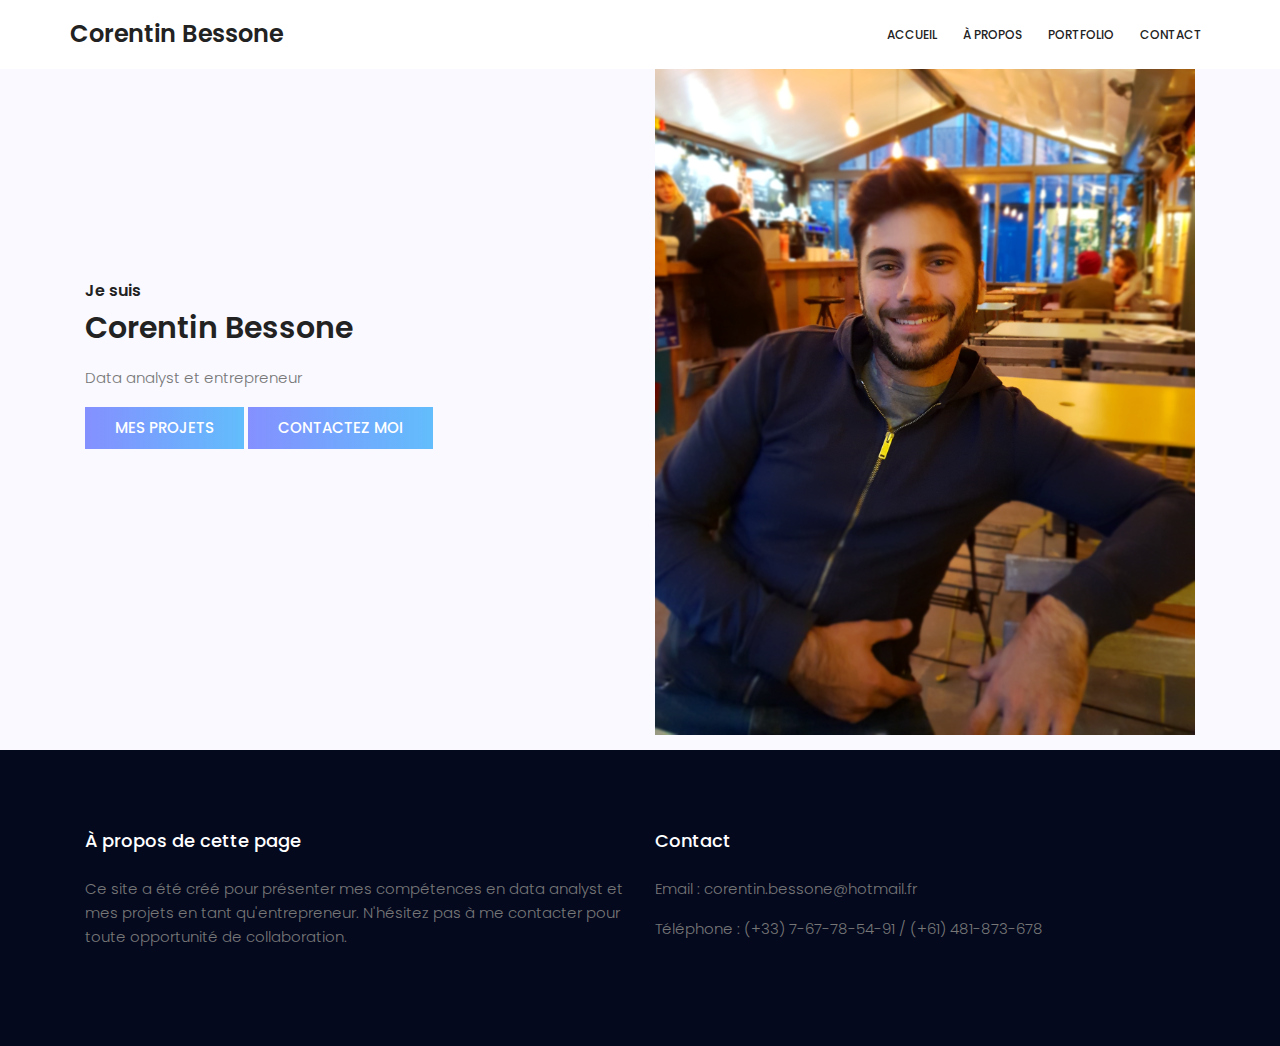
<file: index.html>
<!DOCTYPE html>
<html lang="zxx" class="no-js">
<head>
    <meta charset="UTF-8">
    <meta name="viewport" content="width=device-width, initial-scale=1, shrink-to-fit=no">
    <meta name="author" content="Corentin BESSONE">
    <meta name="description" content="Corentin BESSONE - Data Analyst">
    <meta name="keywords" content="data analyst, portfolio, personal website">
    <title>Corentin BESSONE - Data Analyst</title>     
    <link href="https://fonts.googleapis.com/css?family=Poppins:100,200,400,300,500,600,700" rel="stylesheet">
    <script type="text/javascript" src="js/trad.js"></script>
    <script type="text/javascript" src="https://translate.google.com/translate_a/element.js?cb=googleTranslateElementInit"></script>


    <!-- CSS -->
    <link rel="stylesheet" href="css/linearicons.css">
    <link rel="stylesheet" href="css/font-awesome.min.css">
    <link rel="stylesheet" href="css/bootstrap.css">
    <link rel="stylesheet" href="css/magnific-popup.css">
    <link rel="stylesheet" href="css/jquery-ui.css">
    <link rel="stylesheet" href="css/nice-select.css">
    <link rel="stylesheet" href="css/animate.min.css">
    <link rel="stylesheet" href="css/owl.carousel.css">
    <link rel="stylesheet" href="css/main.css">
    <link rel="stylesheet" href="css/google.css">

    
</head>

<body>
    <header id="header">
        <div class="container main-menu">
            <div class="row align-items-center justify-content-between d-flex">
                <div class id="logo">
                    <a href="index.html"><h3>Corentin Bessone</h3></a>
                    <div id="google_translate_element"></div>                
                </div>
                <nav id="nav-menu-container">
                    <ul class="nav-menu">
                        <li><a href="index.html">Accueil</a></li>
                        <li><a href="about.html">À propos</a></li>
                        <li><a href="portfolio.html">Portfolio</a></li>
                        <li><a href="contact.html">Contact</a></li>
                    </ul>
                </nav>
            </div>
        </div>
    </header>

    <section class="banner-area">
        <div class="container">
            <div class="row fullscreen align-items-center justify-content-between">
                <div class="col-lg-6 col-md-6 col-xs-6 banner-left">
                    <h5>Je suis</h5>
                    <h2 class="mt-10 mb-20">Corentin Bessone</h2>                     
                    <p>Data analyst et entrepreneur</p>
                    <a href="portfolio.html" class="primary-btn text-uppercase mb-20">Mes Projets</a>
                    <a href="contact.html" class="primary-btn text-uppercase mb-20">Contactez Moi </a>

                </div>
                <div class="col-lg-6 col-md-6 col-xs-6 banner-right align-self-center">
                    <img src="img/corentin.jpeg" style="width:auto;height:auto;max-width:100%;">
                </div>
            </div>
        </div>
    </section>

    <!-- Ajoutez ici d'autres sections pour décrire vos compétences, projets, expériences, etc. -->

    <footer class="footer-area section-gap">
        <div class="container">
            <div class="row">
                <div class="col-lg-6 col-md-6 col-sm-6">
                    <div class="single-footer-widget">
                        <h4>À propos de cette page</h4>
                        <p>Ce site a été créé pour présenter mes compétences en data analyst et mes projets en tant qu'entrepreneur. N'hésitez pas à me contacter pour toute opportunité de collaboration.</p>
                    </div>
                </div>
                <div class="col-lg-6 col-md-6 col-sm-6">
                    <div class="single-footer-widget">
                        <h4>Contact</h4>
                        <p>Email : corentin.bessone@hotmail.fr</p>
                        <p>Téléphone : (+33) 7-67-78-54-91 / (+61) 481-873-678</p>
                    </div>
                </div>
            </div>
        </div>
    </footer>
</body>

</html>
</file>
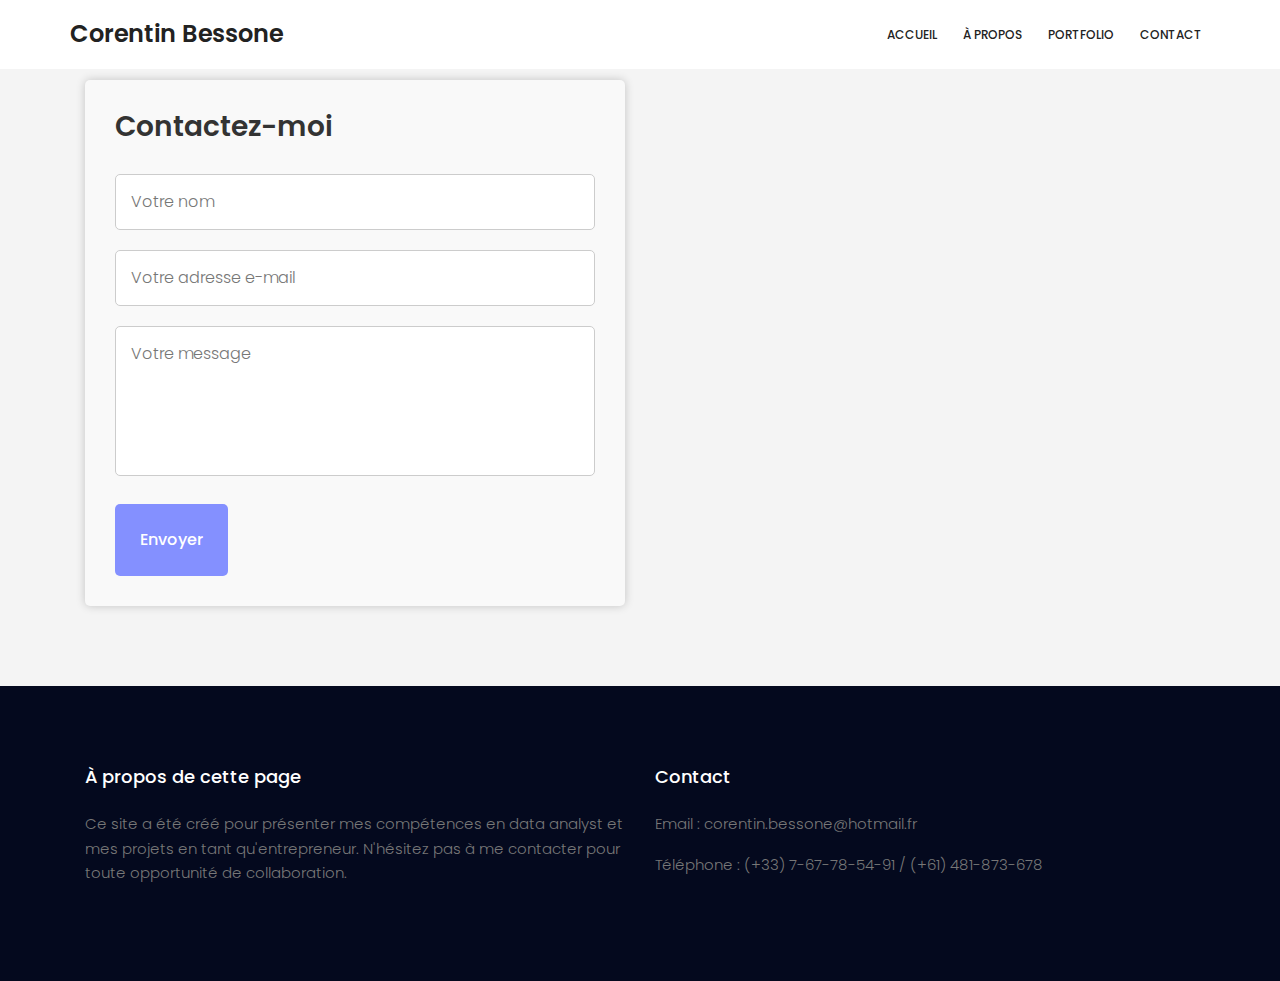
<file: contact.html>
<!DOCTYPE html>
<html lang="zxx" class="no-js">
<head>
    <meta charset="UTF-8">
    <meta name="viewport" content="width=device-width, initial-scale=1, shrink-to-fit=no">
    <meta name="author" content="Corentin BESSONE">
    <meta name="description" content="Corentin BESSONE - Data Analyst">
    <meta name="keywords" content="data analyst, portfolio, personal website">
    <title>Corentin BESSONE - Data Analyst</title>     
    <link href="https://fonts.googleapis.com/css?family=Poppins:100,200,400,300,500,600,700" rel="stylesheet">
    <script type="text/javascript" src="js/trad.js"></script>
    <script type="text/javascript" src="https://translate.google.com/translate_a/element.js?cb=googleTranslateElementInit"></script>


    <!-- CSS -->
    <link rel="stylesheet" href="css/linearicons.css">
    <link rel="stylesheet" href="css/font-awesome.min.css">
    <link rel="stylesheet" href="css/bootstrap.css">
    <link rel="stylesheet" href="css/magnific-popup.css">
    <link rel="stylesheet" href="css/jquery-ui.css">
    <link rel="stylesheet" href="css/nice-select.css">
    <link rel="stylesheet" href="css/animate.min.css">
    <link rel="stylesheet" href="css/owl.carousel.css">
    <link rel="stylesheet" href="css/main.css">
    <link rel="stylesheet" href="css/google.css">
    <link rel="stylesheet" href="css/contact.css">

    
</head>

<body>
    <header id="header">
        <div class="container main-menu">
            <div class="row align-items-center justify-content-between d-flex">
                <div class id="logo">
                    <a href="index.html"><h3>Corentin Bessone</h3></a>
                    <div id="google_translate_element"></div>                
                </div>
                <nav id="nav-menu-container">
                    <ul class="nav-menu">
                        <li><a href="index.html">Accueil</a></li>
                        <li><a href="about.html">À propos</a></li>
                        <li><a href="portfolio.html">Portfolio</a></li>
                        <li><a href="contact.html">Contact</a></li>
                    </ul>
                </nav>
            </div>
        </div>
    </header>

    <section class="contact-area section-gap">
        <div class="container">
            <div class="row">
                <div class="col-lg-6 col-md-6">
                    <div class="contact-form">
                        <h4>Contactez-moi</h4>
                        <form id="contactForm" action="https://formspree.io/f/mgejqykk" method="POST">
                            <div class="form-group">
                                <input type="text" name="nom" placeholder="Votre nom" required>
                            </div>
                            <div class="form-group">
                                <input type="email" name="email" placeholder="Votre adresse e-mail" required>
                            </div>
                            <div class="form-group">
                                <textarea name="message" placeholder="Votre message" required></textarea>
                            </div>
                            <button type="submit" class="primary-btn">Envoyer</button>
                        </form>
                        
                    </div>
                </div>
                <div class="col-lg-6 col-md-6">
                    <!-- Vous pouvez ajouter des informations de contact supplémentaires ici -->
                </div>
            </div>
        </div>
    </section>

    <div id="confirmation-message"></div>


    <footer class="footer-area section-gap">
        <div class="container">
            <div class="row">
                <div class="col-lg-6 col-md-6 col-sm-6">
                    <div class="single-footer-widget">
                        <h4>À propos de cette page</h4>
                        <p>Ce site a été créé pour présenter mes compétences en data analyst et mes projets en tant qu'entrepreneur. N'hésitez pas à me contacter pour toute opportunité de collaboration.</p>
                    </div>
                </div>
                <div class="col-lg-6 col-md-6 col-sm-6">
                    <div class="single-footer-widget">
                        <h4>Contact</h4>
                        <p>Email : corentin.bessone@hotmail.fr</p>
                        <p>Téléphone : (+33) 7-67-78-54-91 / (+61) 481-873-678</p>
                    </div>
                </div>
            </div>
        </div>
    </footer>

<script src="js/contact.js"></script>

</body>

</html>
</file>
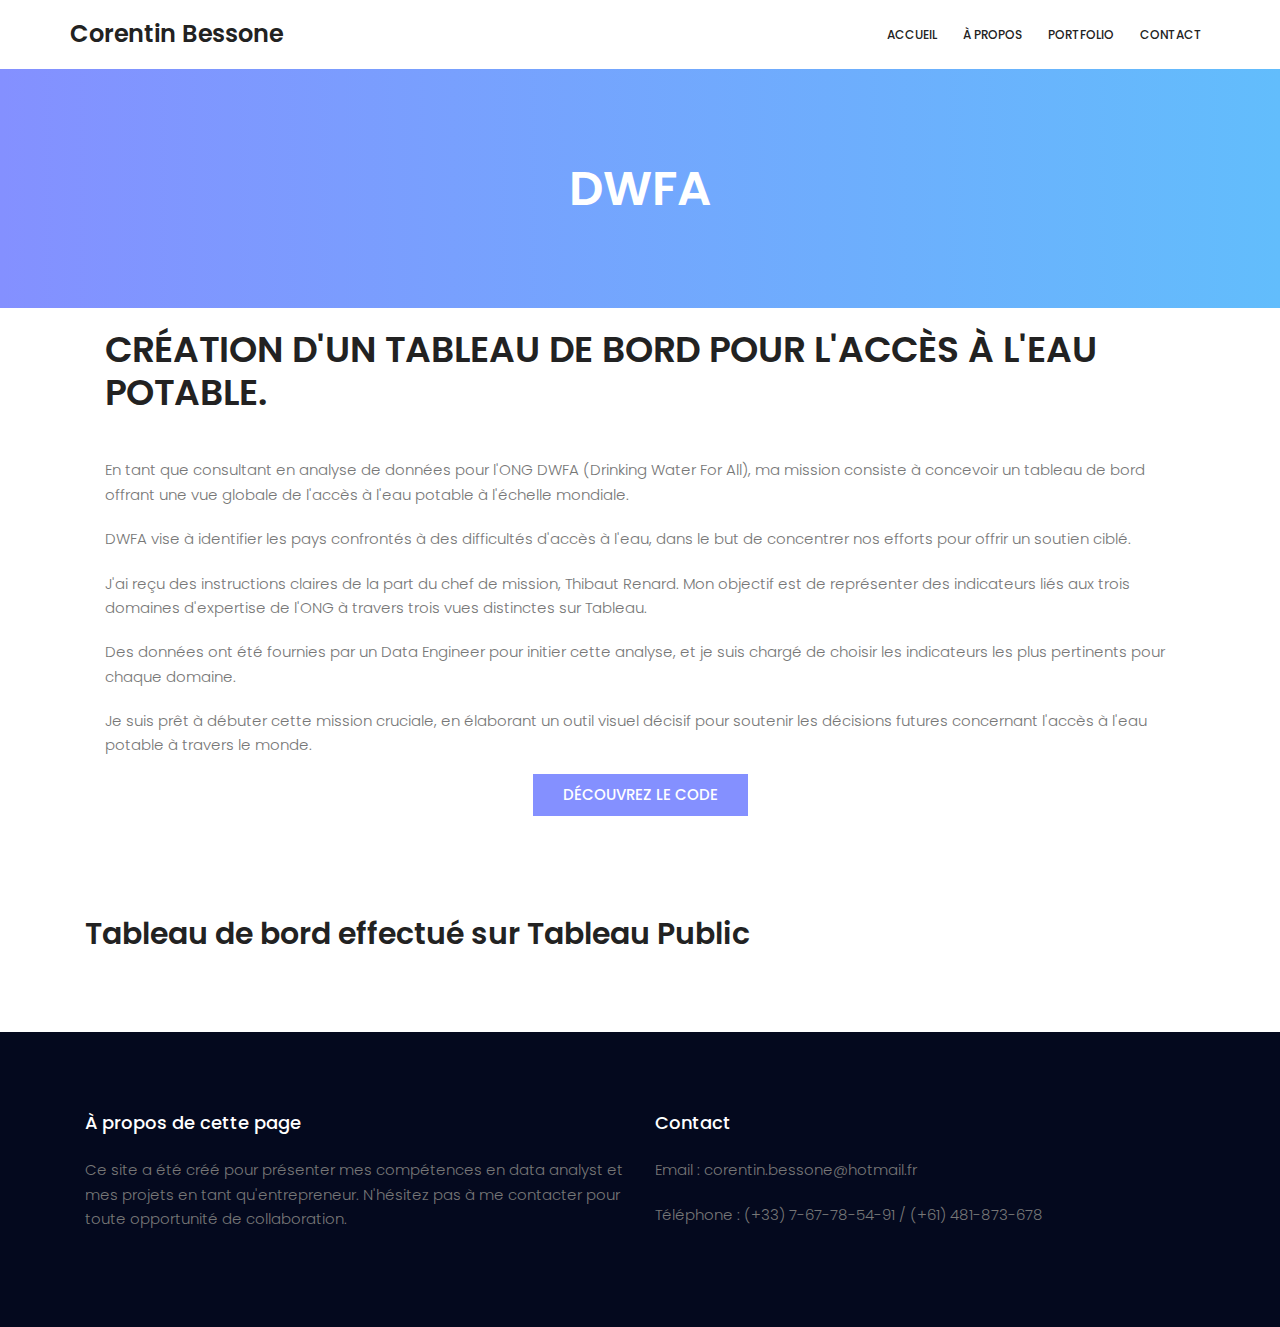
<file: eau.html>
<!DOCTYPE html>
<html lang="zxx" class="no-js">
<head>
    <meta charset="UTF-8">
    <meta name="viewport" content="width=device-width, initial-scale=1, shrink-to-fit=no">
    <meta name="author" content="Corentin BESSONE">
    <meta name="description" content="Corentin BESSONE - Data Analyst">
    <meta name="keywords" content="data analyst, portfolio, personal website">
    <title>Corentin BESSONE - Data Analyst</title>     
    <link href="https://fonts.googleapis.com/css?family=Poppins:100,200,400,300,500,600,700" rel="stylesheet">
    <script type="text/javascript" src="js/trad.js"></script>
    <script type="text/javascript" src="https://translate.google.com/translate_a/element.js?cb=googleTranslateElementInit"></script>


    <!-- CSS -->
    <link rel="stylesheet" href="css/linearicons.css">
    <link rel="stylesheet" href="css/font-awesome.min.css">
    <link rel="stylesheet" href="css/bootstrap.css">
    <link rel="stylesheet" href="css/magnific-popup.css">
    <link rel="stylesheet" href="css/jquery-ui.css">
    <link rel="stylesheet" href="css/nice-select.css">
    <link rel="stylesheet" href="css/animate.min.css">
    <link rel="stylesheet" href="css/owl.carousel.css">
    <link rel="stylesheet" href="css/main.css">
    <link rel="stylesheet" href="css/google.css">
    <link rel="stylesheet" href="css/project.css">

    
</head>

<body>
    <header id="header">
        <div class="container main-menu">
            <div class="row align-items-center justify-content-between d-flex">
                <div class id="logo">
                    <a href="index.html"><h3>Corentin Bessone</h3></a>
                    <div id="google_translate_element"></div>                
                </div>
                <nav id="nav-menu-container">
                    <ul class="nav-menu">
                        <li><a href="index.html">Accueil</a></li>
                        <li><a href="about.html">À propos</a></li>
                        <li><a href="portfolio.html">Portfolio</a></li>
                        <li><a href="contact.html">Contact</a></li>
                    </ul>
                </nav>
            </div>
        </div>
    </header>

<!-- Banner -->
<section class="about-banner">
    <div class="container">
        <div class="row d-flex align-items-center justify-content-center">
            <div class="about-content col-lg-12">
                <h1 class="text-white">
                    DWFA
                </h1>
            </div>
        </div>
    </div>
</section>

<!-- About Section -->
<section class="home-about">
    <div class="container">
            <!-- Personal Details -->
            <div class="contexte">
                <h1 class="text-uppercase">Création d'un tableau de bord pour l'accès à l'eau potable. </h1><br>
                <p>En tant que consultant en analyse de données pour l'ONG DWFA (Drinking Water For All), ma mission consiste à concevoir un tableau de bord offrant une vue globale de l'accès à l'eau potable à l'échelle mondiale.</p>
                <p>DWFA vise à identifier les pays confrontés à des difficultés d'accès à l'eau, dans le but de concentrer nos efforts pour offrir un soutien ciblé.</p>
                <p>J'ai reçu des instructions claires de la part du chef de mission, Thibaut Renard. Mon objectif est de représenter des indicateurs liés aux trois domaines d'expertise de l'ONG à travers trois vues distinctes sur Tableau.</p>
                <p>Des données ont été fournies par un Data Engineer pour initier cette analyse, et je suis chargé de choisir les indicateurs les plus pertinents pour chaque domaine.</p>
                <p>Je suis prêt à débuter cette mission cruciale, en élaborant un outil visuel décisif pour soutenir les décisions futures concernant l'accès à l'eau potable à travers le monde.</p>
                <div class="bouton"><a href="#projet" class="primary-btn text-uppercase">Découvrez le code</a></div>
            </div>
        </div>
    </div>
</section>

<!-- Timeline Section -->
<section class="timeline pt-80 pb-80" id="project">
    <div class="container">
        <div class="row">
            <div class="col-lg-12">
                <h2>Tableau de bord effectué sur Tableau Public</h2>
                <div class='tableauPlaceholder' id='viz1698789264583' style='position: relative'>
                    <noscript>
                        <a href='#'>
                            <img alt=' ' src='https:&#47;&#47;public.tableau.com&#47;static&#47;images&#47;tu&#47;tudeeaupotable&#47;Etudedeleaupotable&#47;1_rss.png' style='border: none' />
                        </a>
                    </noscript>
                    <object class='tableauViz'  style='display:none;'>
                        <param name='host_url' value='https%3A%2F%2Fpublic.tableau.com%2F' />
                        <param name='embed_code_version' value='3' />
                        <param name='site_root' value='' />
                        <param name='name' value='tudeeaupotable&#47;Etudedeleaupotable' />
                        <param name='tabs' value='yes' />
                        <param name='toolbar' value='yes' />
                        <param name='static_image' value='https:&#47;&#47;public.tableau.com&#47;static&#47;images&#47;tu&#47;tudeeaupotable&#47;Etudedeleaupotable&#47;1.png' />
                        <param name='animate_transition' value='yes' />
                        <param name='display_static_image' value='yes' />
                        <param name='display_spinner' value='yes' />
                        <param name='display_overlay' value='yes' />
                        <param name='display_count' value='yes' />
                        <param name='language' value='en-GB' />
                    </object>
                </div>              
            </div>
        </div>
    </div>
</section>




<footer class="footer-area section-gap">
    <div class="container">
        <div class="row">
            <div class="col-lg-6 col-md-6 col-sm-6">
                <div class="single-footer-widget">
                    <h4>À propos de cette page</h4>
                    <p>Ce site a été créé pour présenter mes compétences en data analyst et mes projets en tant qu'entrepreneur. N'hésitez pas à me contacter pour toute opportunité de collaboration.</p>
                </div>
            </div>
            <div class="col-lg-6 col-md-6 col-sm-6">
                <div class="single-footer-widget">
                    <h4>Contact</h4>
                    <p>Email : corentin.bessone@hotmail.fr</p>
                    <p>Téléphone : (+33) 7-67-78-54-91 / (+61) 481-873-678</p>
                </div>
            </div>
        </div>
    </div>
</footer>
<script src="js/FAQ.js"></script>
<script src="js/projet.js"></script>
<script src="js/tableau.js"></script>
</body>
</html>
</file>
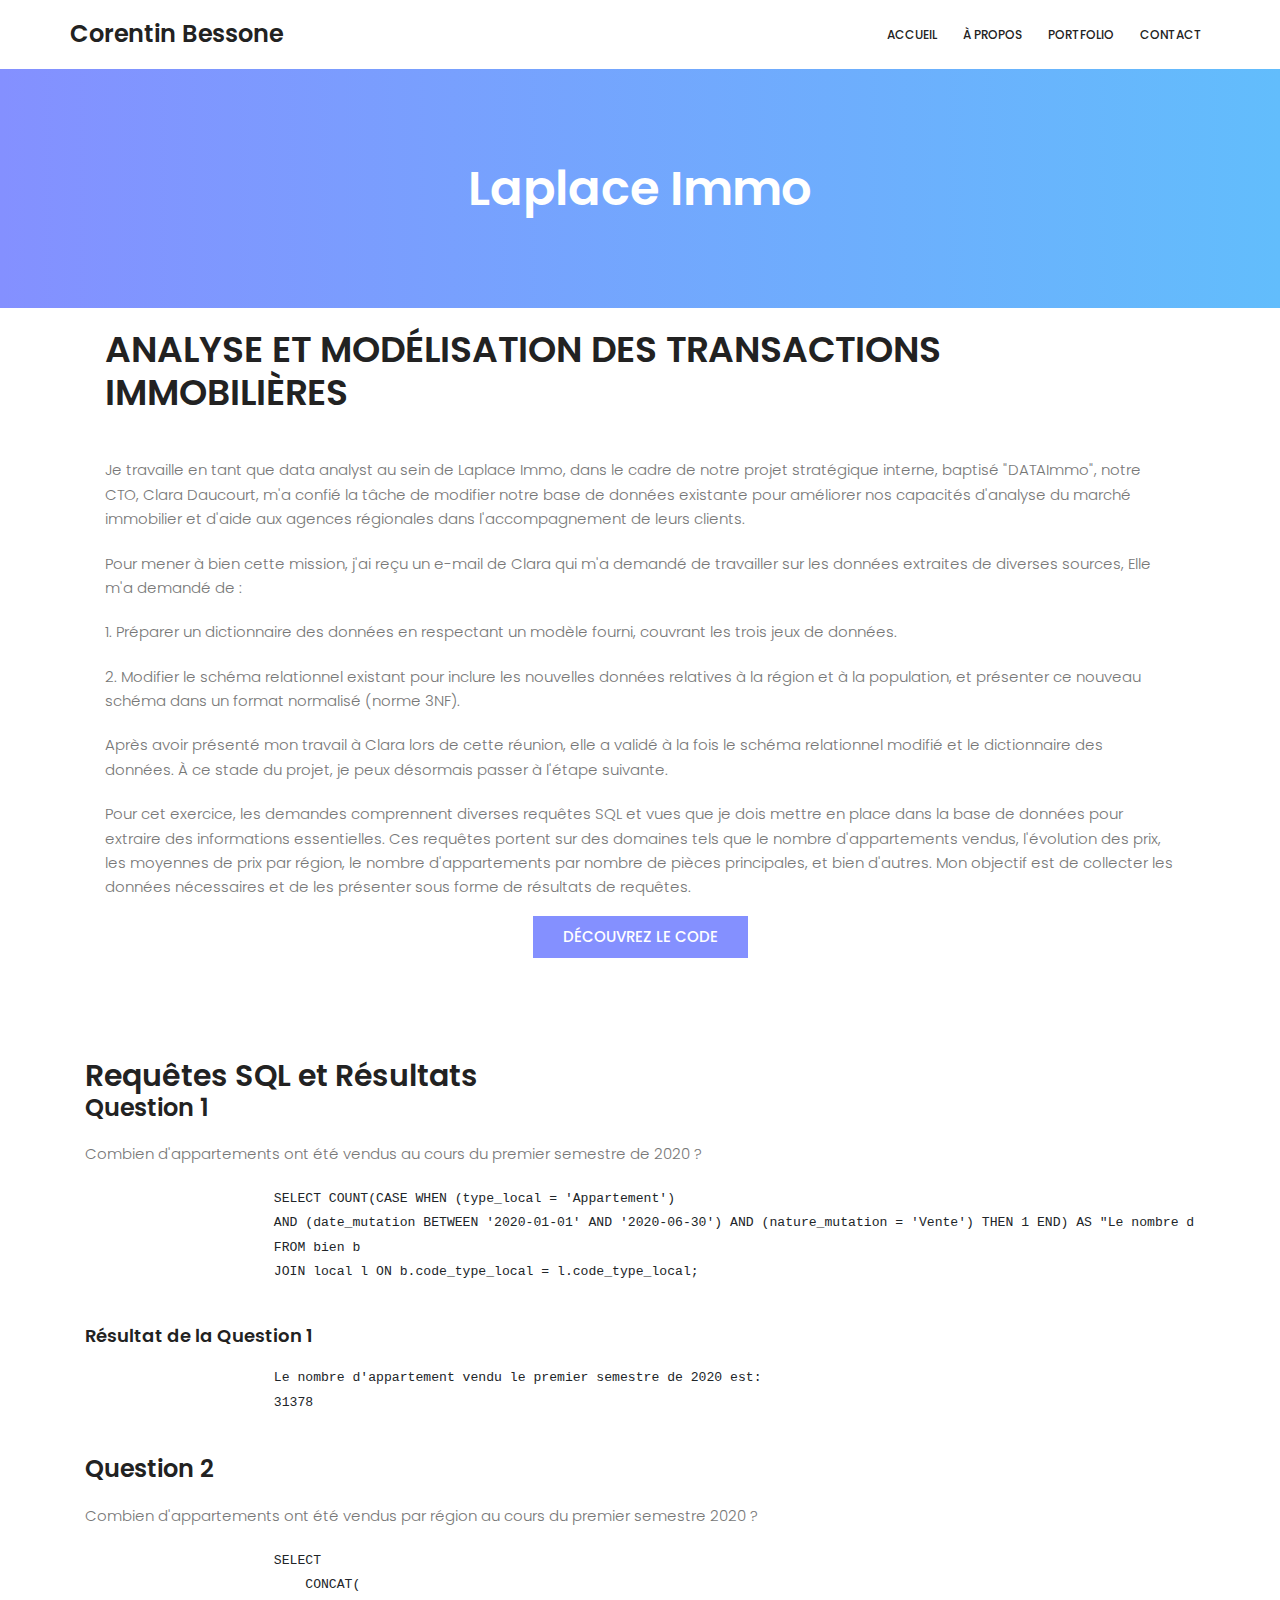
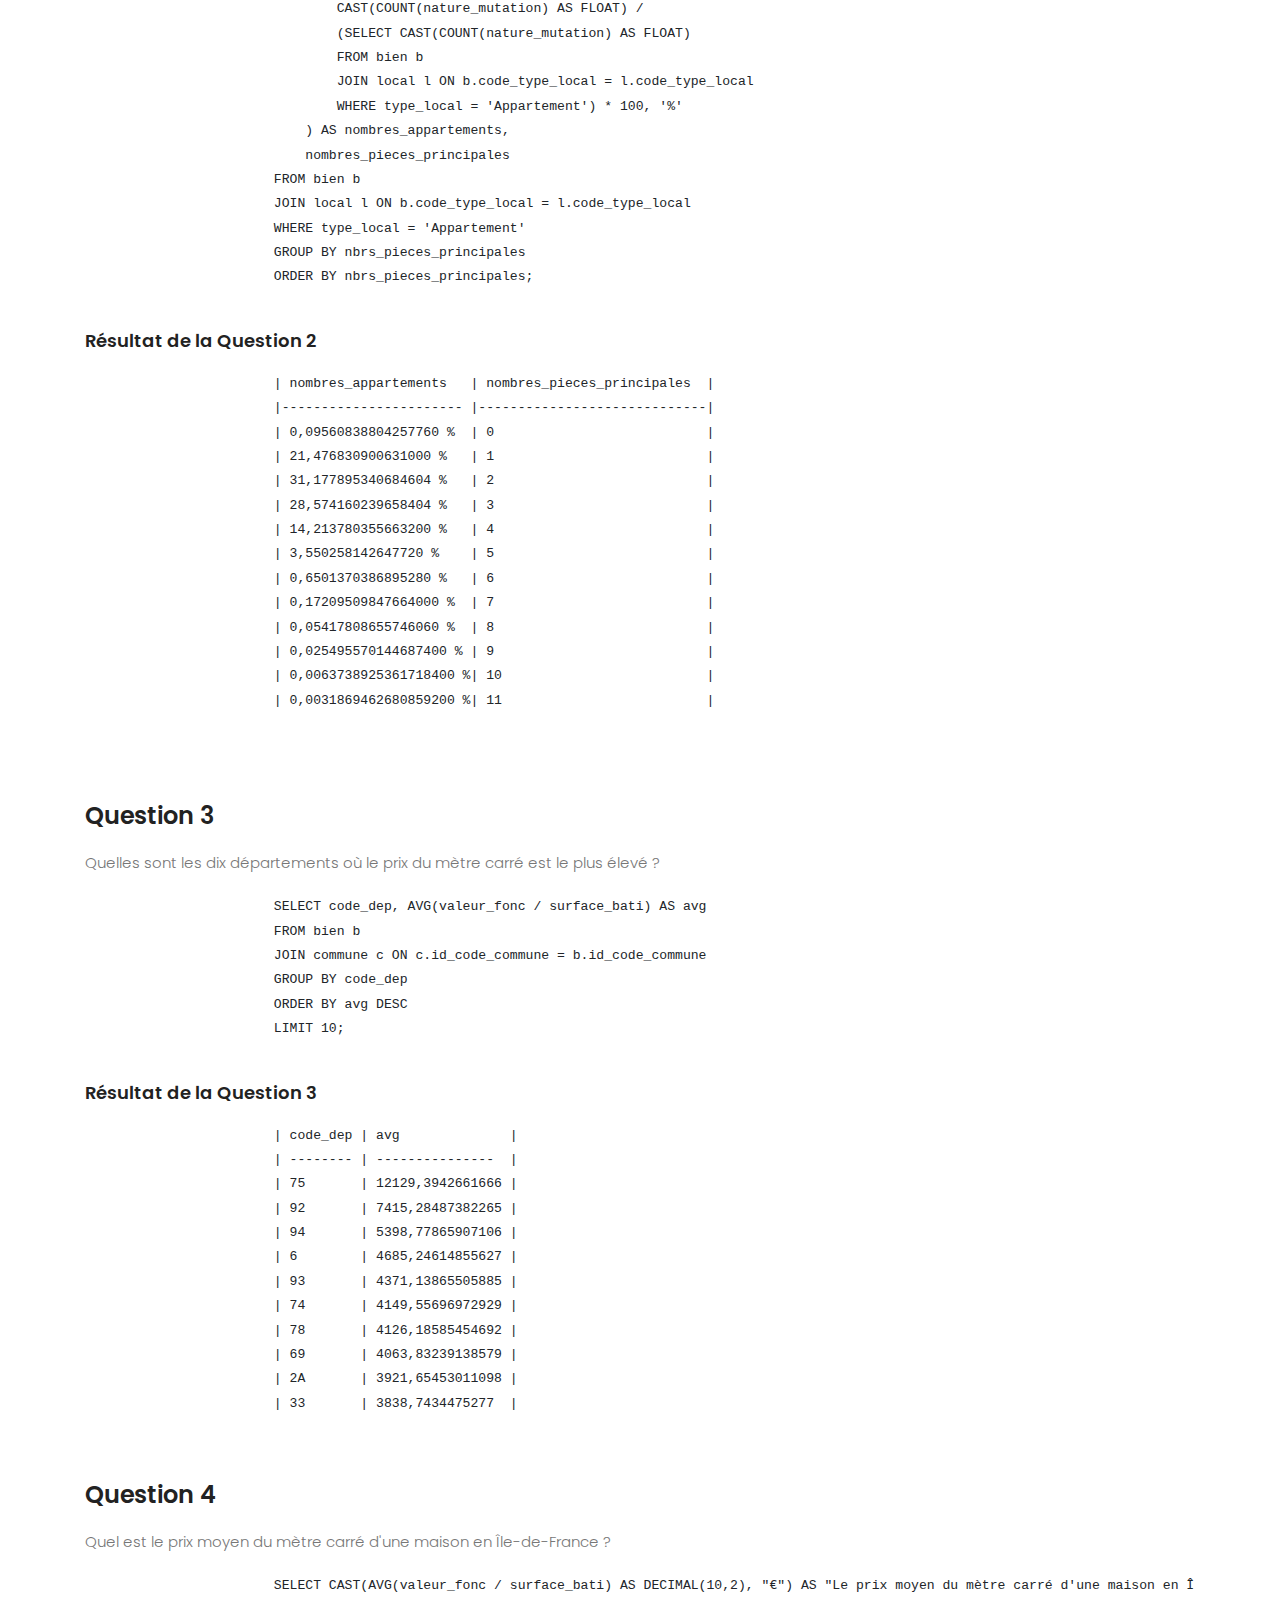
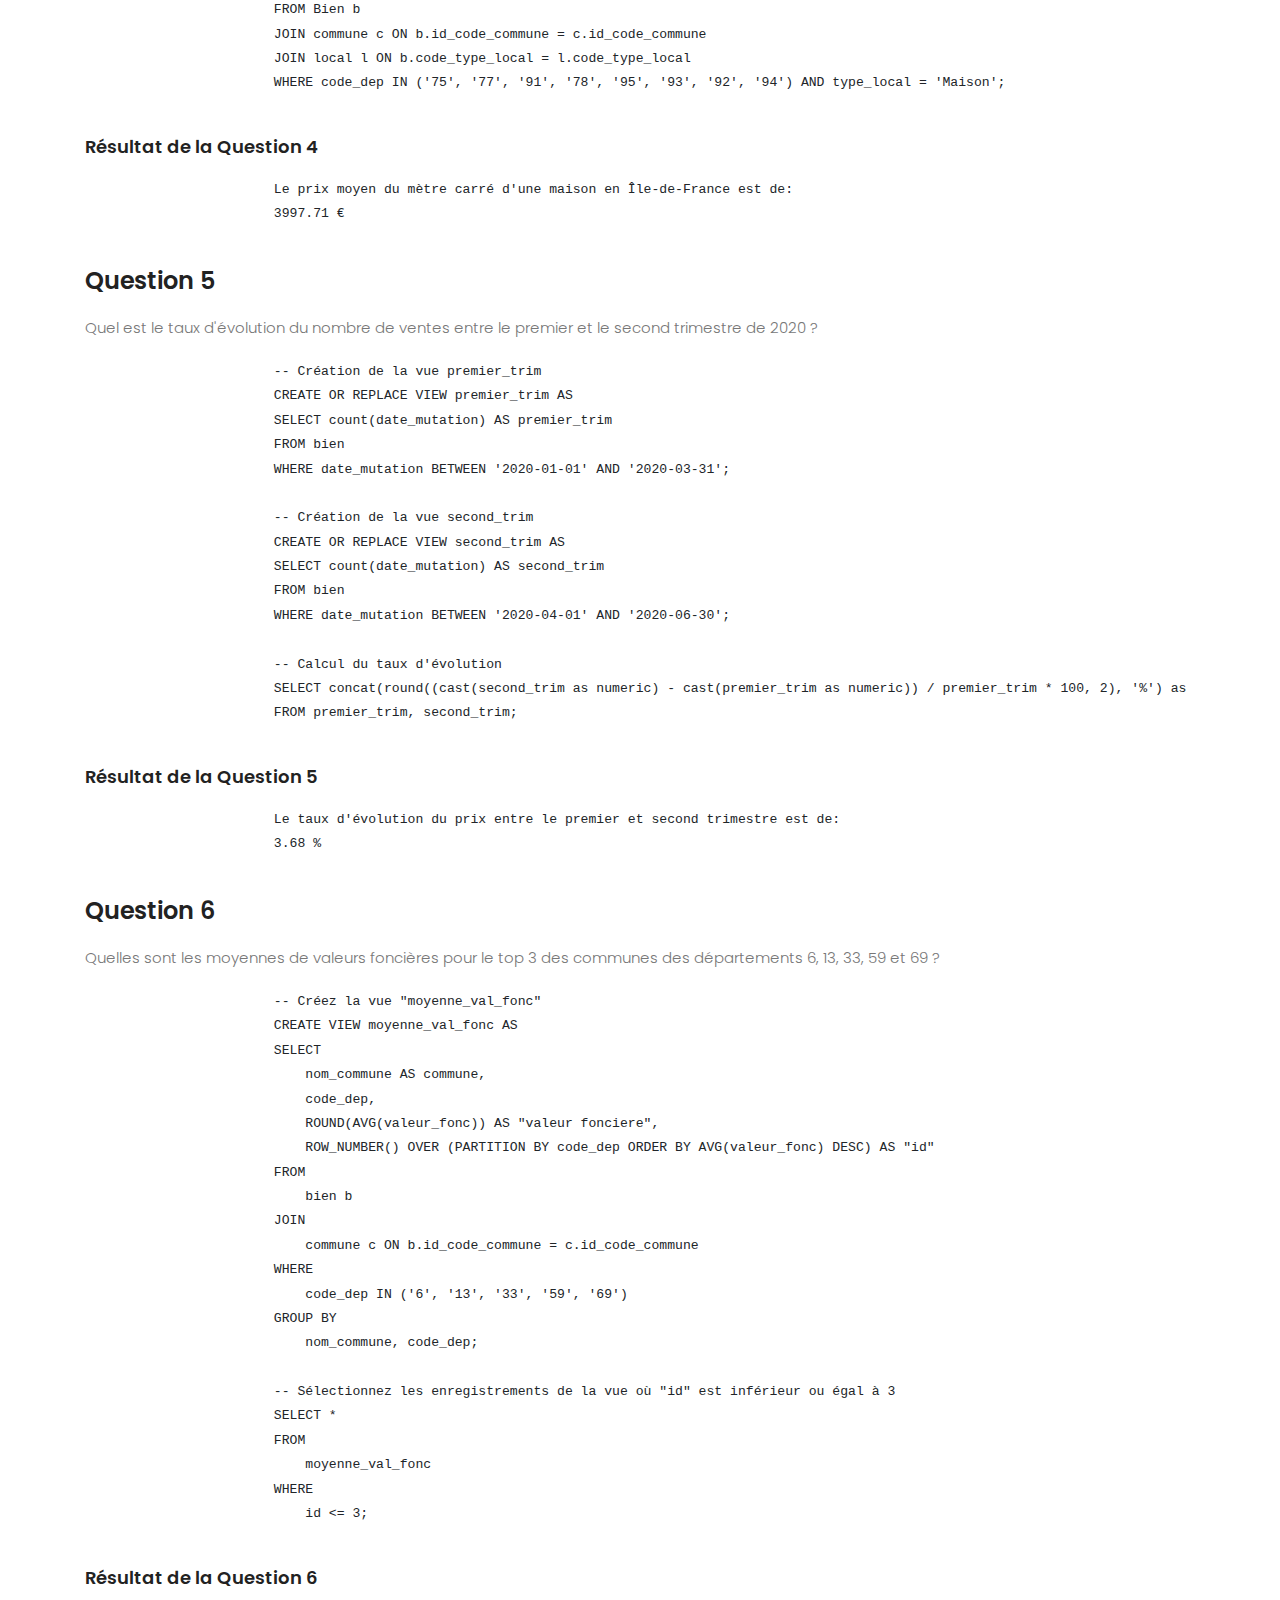
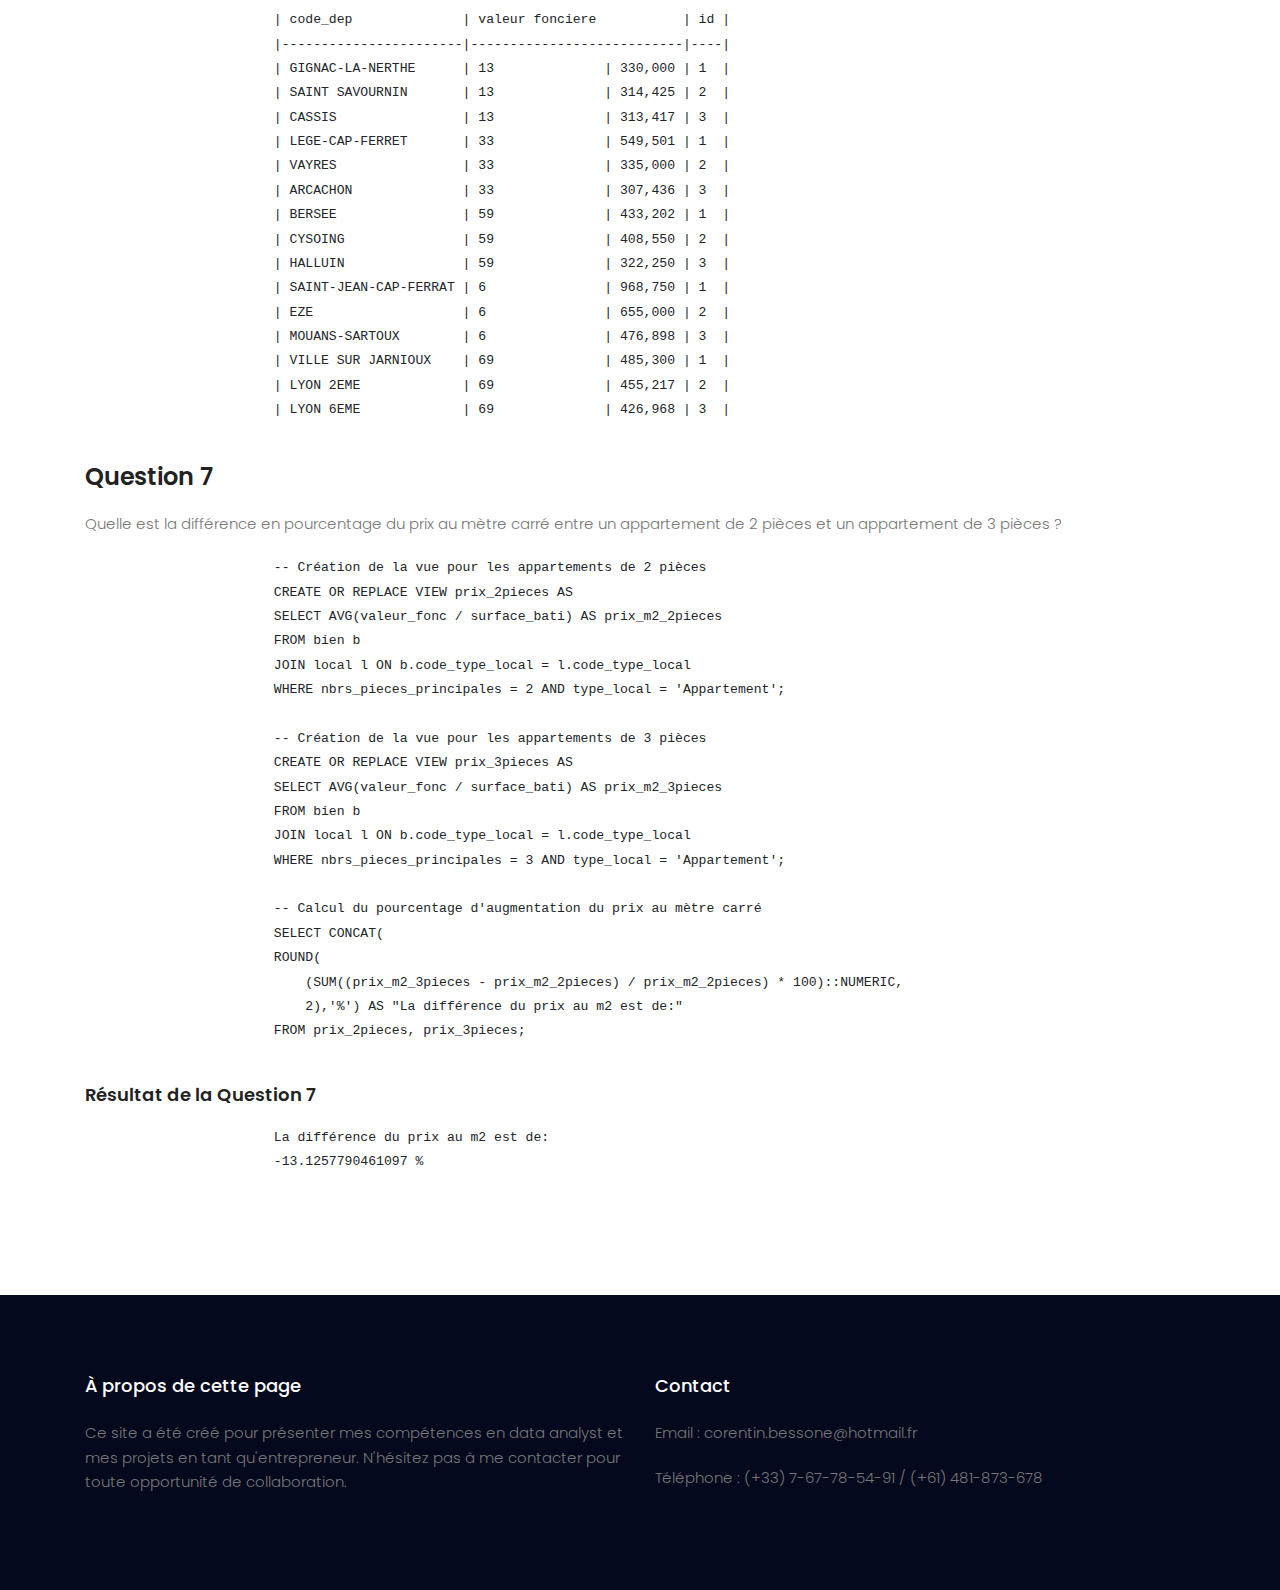
<file: immo.html>
<!DOCTYPE html>
<html lang="zxx" class="no-js">
<head>
    <meta charset="UTF-8">
    <meta name="viewport" content="width=device-width, initial-scale=1, shrink-to-fit=no">
    <meta name="author" content="Corentin BESSONE">
    <meta name="description" content="Corentin BESSONE - Data Analyst">
    <meta name="keywords" content="data analyst, portfolio, personal website">
    <title>Corentin BESSONE - Data Analyst</title>     
    <link href="https://fonts.googleapis.com/css?family=Poppins:100,200,400,300,500,600,700" rel="stylesheet">
    <script type="text/javascript" src="js/trad.js"></script>
    <script type="text/javascript" src="https://translate.google.com/translate_a/element.js?cb=googleTranslateElementInit"></script>


    <!-- CSS -->
    <link rel="stylesheet" href="css/linearicons.css">
    <link rel="stylesheet" href="css/font-awesome.min.css">
    <link rel="stylesheet" href="css/bootstrap.css">
    <link rel="stylesheet" href="css/magnific-popup.css">
    <link rel="stylesheet" href="css/jquery-ui.css">
    <link rel="stylesheet" href="css/nice-select.css">
    <link rel="stylesheet" href="css/animate.min.css">
    <link rel="stylesheet" href="css/owl.carousel.css">
    <link rel="stylesheet" href="css/main.css">
    <link rel="stylesheet" href="css/google.css">
    <link rel="stylesheet" href="css/project.css">

    
</head>

<body>
    <header id="header">
        <div class="container main-menu">
            <div class="row align-items-center justify-content-between d-flex">
                <div class id="logo">
                    <a href="index.html"><h3>Corentin Bessone</h3></a>
                    <div id="google_translate_element"></div>                
                </div>
                <nav id="nav-menu-container">
                    <ul class="nav-menu">
                        <li><a href="index.html">Accueil</a></li>
                        <li><a href="about.html">À propos</a></li>
                        <li><a href="portfolio.html">Portfolio</a></li>
                        <li><a href="contact.html">Contact</a></li>
                    </ul>
                </nav>
            </div>
        </div>
    </header>

<!-- Banner -->
<section class="about-banner">
    <div class="container">
        <div class="row d-flex align-items-center justify-content-center">
            <div class="about-content col-lg-12">
                <h1 class="text-white">
                    Laplace Immo
                </h1>
            </div>
        </div>
    </div>
</section>

<!-- About Section -->
<section class="home-about">
    <div class="container">
            <!-- Personal Details -->
            <div class="contexte">
                <h1 class="text-uppercase">Analyse et Modélisation des Transactions Immobilières </h1><br>
                <p>Je travaille en tant que data analyst au sein de Laplace Immo, dans le cadre de notre projet stratégique interne, baptisé "DATAImmo", notre CTO, Clara Daucourt, m'a confié la tâche de modifier notre base de données existante pour améliorer nos capacités d'analyse du marché immobilier et  d'aide aux agences régionales dans l'accompagnement de leurs clients.</p>
                <p>Pour mener à bien cette mission, j'ai reçu un e-mail de Clara qui m'a demandé de travailler sur les données extraites de diverses sources, Elle m'a demandé de :</p>    
                <p>1. Préparer un dictionnaire des données en respectant un modèle fourni, couvrant les trois jeux de données.
                <p>2. Modifier le schéma relationnel existant pour inclure les nouvelles données relatives à la région et à la population, et présenter ce nouveau schéma dans un format normalisé (norme 3NF).</p>
                <p>Après avoir présenté mon travail à Clara lors de cette réunion, elle a validé à la fois le schéma relationnel modifié et le dictionnaire des données. À ce stade du projet, je peux désormais passer à l'étape suivante.</p>
                <p>Pour cet exercice, les demandes comprennent diverses requêtes SQL et vues que je dois mettre en place dans la base de données pour extraire des informations essentielles. 
                Ces requêtes portent sur des domaines tels que le nombre d'appartements vendus, l'évolution des prix, les moyennes de prix par région, le nombre d'appartements par nombre de pièces principales, 
                et bien d'autres. Mon objectif est de collecter les données nécessaires et de les présenter sous forme de résultats de requêtes.</p>
                <div class="bouton"><a href="#projet" class="primary-btn text-uppercase">Découvrez le code</a></div>
            </div>
        </div>
    </div>
</section>

<!-- Timeline Section -->
<section class="timeline pt-80 pb-80" id="project">
    <div class="container">
        <div class="row">
            <div class="col-lg-12">
                <h2>Requêtes SQL et Résultats</h2>

                <!-- Question 1 -->
                <div class="timeline-item">
                    <h3>Question 1</h3>
                    <p>Combien d'appartements ont été vendus au cours du premier semestre de 2020 ?</p>
                    <pre>
                        SELECT COUNT(CASE WHEN (type_local = 'Appartement')
                        AND (date_mutation BETWEEN '2020-01-01' AND '2020-06-30') AND (nature_mutation = 'Vente') THEN 1 END) AS "Le nombre d'appartement vendu le premier semestre de 2020 est:"
                        FROM bien b
                        JOIN local l ON b.code_type_local = l.code_type_local;                        
                    </pre>
                    <h4>Résultat de la Question 1</h4>
                    <pre>
                        Le nombre d'appartement vendu le premier semestre de 2020 est:
                        31378
                    </pre>
                </div>

                <!-- Question 2 -->
                <div class="timeline-item">
                    <h3>Question 2</h3>
                    <p>Combien d'appartements ont été vendus par région au cours du premier semestre 2020 ?</p>
                    <pre>
                        SELECT
                            CONCAT(
                                CAST(COUNT(nature_mutation) AS FLOAT) /
                                (SELECT CAST(COUNT(nature_mutation) AS FLOAT)
                                FROM bien b
                                JOIN local l ON b.code_type_local = l.code_type_local
                                WHERE type_local = 'Appartement') * 100, '%'
                            ) AS nombres_appartements,
                            nombres_pieces_principales
                        FROM bien b
                        JOIN local l ON b.code_type_local = l.code_type_local
                        WHERE type_local = 'Appartement'
                        GROUP BY nbrs_pieces_principales
                        ORDER BY nbrs_pieces_principales;
                    </pre>
                    <h4>Résultat de la Question 2</h4>
                    <pre>
                        | nombres_appartements   | nombres_pieces_principales  |
                        |----------------------- |-----------------------------|
                        | 0,09560838804257760 %  | 0                           |
                        | 21,476830900631000 %   | 1                           |
                        | 31,177895340684604 %   | 2                           |
                        | 28,574160239658404 %   | 3                           |
                        | 14,213780355663200 %   | 4                           |
                        | 3,550258142647720 %    | 5                           |
                        | 0,6501370386895280 %   | 6                           |
                        | 0,17209509847664000 %  | 7                           |
                        | 0,05417808655746060 %  | 8                           |
                        | 0,025495570144687400 % | 9                           |
                        | 0,0063738925361718400 %| 10                          |
                        | 0,0031869462680859200 %| 11                          |
                        
                        
                    </pre>
                        
                        
                        
                </div>

                <!-- Question 3 -->
                <div class="timeline-item">
                    <h3>Question 3</h3>
                    <p>Quelles sont les dix départements où le prix du mètre carré est le plus élevé ?</p>
                    <pre>
                        SELECT code_dep, AVG(valeur_fonc / surface_bati) AS avg
                        FROM bien b
                        JOIN commune c ON c.id_code_commune = b.id_code_commune
                        GROUP BY code_dep
                        ORDER BY avg DESC
                        LIMIT 10;                        
                        </pre>
                    <h4>Résultat de la Question 3</h4>
                    <pre>
                        | code_dep | avg              |
                        | -------- | ---------------  |
                        | 75       | 12129,3942661666 |
                        | 92       | 7415,28487382265 |
                        | 94       | 5398,77865907106 |
                        | 6        | 4685,24614855627 |
                        | 93       | 4371,13865505885 |
                        | 74       | 4149,55696972929 |
                        | 78       | 4126,18585454692 |
                        | 69       | 4063,83239138579 |
                        | 2A       | 3921,65453011098 |
                        | 33       | 3838,7434475277  |
                        
                        </pre>
                </div>

                <!-- Question 4 -->
                <div class="timeline-item">
                    <h3>Question 4</h3>
                    <p>Quel est le prix moyen du mètre carré d'une maison en Île-de-France ?</p>
                    <pre>
                        SELECT CAST(AVG(valeur_fonc / surface_bati) AS DECIMAL(10,2), "€") AS "Le prix moyen du mètre carré d'une maison en Île-de-France est de:"
                        FROM Bien b
                        JOIN commune c ON b.id_code_commune = c.id_code_commune
                        JOIN local l ON b.code_type_local = l.code_type_local
                        WHERE code_dep IN ('75', '77', '91', '78', '95', '93', '92', '94') AND type_local = 'Maison';
                    </pre>
                    <h4>Résultat de la Question 4</h4>
                    <pre>
                        Le prix moyen du mètre carré d'une maison en Île-de-France est de:
                        3997.71 €
                    </pre>
                </div>

                <!-- Question 5-->
                <div class="timeline-item">
                    <h3>Question 5</h3>
                    <p>Quel est le taux d'évolution du nombre de ventes entre le premier et le second trimestre de 2020 ?</p>
                    <pre>
                        -- Création de la vue premier_trim
                        CREATE OR REPLACE VIEW premier_trim AS
                        SELECT count(date_mutation) AS premier_trim
                        FROM bien
                        WHERE date_mutation BETWEEN '2020-01-01' AND '2020-03-31';
                        
                        -- Création de la vue second_trim
                        CREATE OR REPLACE VIEW second_trim AS
                        SELECT count(date_mutation) AS second_trim
                        FROM bien
                        WHERE date_mutation BETWEEN '2020-04-01' AND '2020-06-30';
                        
                        -- Calcul du taux d'évolution
                        SELECT concat(round((cast(second_trim as numeric) - cast(premier_trim as numeric)) / premier_trim * 100, 2), '%') as "Le taux d'évolution du prix entre le premier et second trimestre est de: "
                        FROM premier_trim, second_trim;
                        </pre>
                    <h4>Résultat de la Question 5</h4>
                    <pre>
                        Le taux d'évolution du prix entre le premier et second trimestre est de:
                        3.68 %
                    </pre>
                </div>

                <!-- Question 6-->
                <div class="timeline-item">
                    <h3>Question 6</h3>
                    <p>Quelles sont les  moyennes de valeurs foncières pour le top 3 des communes des départements 6, 13, 33, 59 et 69 ?</p>
                    <pre>
                        -- Créez la vue "moyenne_val_fonc"
                        CREATE VIEW moyenne_val_fonc AS
                        SELECT
                            nom_commune AS commune,
                            code_dep,
                            ROUND(AVG(valeur_fonc)) AS "valeur fonciere",
                            ROW_NUMBER() OVER (PARTITION BY code_dep ORDER BY AVG(valeur_fonc) DESC) AS "id"
                        FROM
                            bien b
                        JOIN
                            commune c ON b.id_code_commune = c.id_code_commune
                        WHERE
                            code_dep IN ('6', '13', '33', '59', '69')
                        GROUP BY
                            nom_commune, code_dep;
                        
                        -- Sélectionnez les enregistrements de la vue où "id" est inférieur ou égal à 3
                        SELECT *
                        FROM
                            moyenne_val_fonc
                        WHERE
                            id <= 3;                        
                        </pre>
                    <h4>Résultat de la Question 6</h4>
                    <pre>
                        | code_dep              | valeur fonciere           | id |
                        |-----------------------|---------------------------|----|
                        | GIGNAC-LA-NERTHE      | 13              | 330,000 | 1  |
                        | SAINT SAVOURNIN       | 13              | 314,425 | 2  |
                        | CASSIS                | 13              | 313,417 | 3  |
                        | LEGE-CAP-FERRET       | 33              | 549,501 | 1  |
                        | VAYRES                | 33              | 335,000 | 2  |
                        | ARCACHON              | 33              | 307,436 | 3  |
                        | BERSEE                | 59              | 433,202 | 1  |
                        | CYSOING               | 59              | 408,550 | 2  |
                        | HALLUIN               | 59              | 322,250 | 3  |
                        | SAINT-JEAN-CAP-FERRAT | 6               | 968,750 | 1  |
                        | EZE                   | 6               | 655,000 | 2  |
                        | MOUANS-SARTOUX        | 6               | 476,898 | 3  |
                        | VILLE SUR JARNIOUX    | 69              | 485,300 | 1  |
                        | LYON 2EME             | 69              | 455,217 | 2  |
                        | LYON 6EME             | 69              | 426,968 | 3  |
                    </pre>
                </div>

                <!-- Question 7 -->
                <div class="timeline-item">
                    <h3>Question 7</h3>
                    <p>Quelle est la différence en pourcentage du prix au mètre carré entre un appartement de 2 pièces et un appartement de 3 pièces ?</p>
                    <pre>
                        -- Création de la vue pour les appartements de 2 pièces
                        CREATE OR REPLACE VIEW prix_2pieces AS
                        SELECT AVG(valeur_fonc / surface_bati) AS prix_m2_2pieces
                        FROM bien b
                        JOIN local l ON b.code_type_local = l.code_type_local
                        WHERE nbrs_pieces_principales = 2 AND type_local = 'Appartement';

                        -- Création de la vue pour les appartements de 3 pièces
                        CREATE OR REPLACE VIEW prix_3pieces AS
                        SELECT AVG(valeur_fonc / surface_bati) AS prix_m2_3pieces
                        FROM bien b
                        JOIN local l ON b.code_type_local = l.code_type_local
                        WHERE nbrs_pieces_principales = 3 AND type_local = 'Appartement';

                        -- Calcul du pourcentage d'augmentation du prix au mètre carré
                        SELECT CONCAT(
                        ROUND(
                            (SUM((prix_m2_3pieces - prix_m2_2pieces) / prix_m2_2pieces) * 100)::NUMERIC,
                            2),'%') AS "La différence du prix au m2 est de:"
                        FROM prix_2pieces, prix_3pieces;
                    </pre>
                    <h4>Résultat de la Question 7</h4>
                    <pre>
                        La différence du prix au m2 est de:
                        -13.1257790461097 %
                    </pre>
            </div>
        </div>
    </div>
</section>




<footer class="footer-area section-gap">
    <div class="container">
        <div class="row">
            <div class="col-lg-6 col-md-6 col-sm-6">
                <div class="single-footer-widget">
                    <h4>À propos de cette page</h4>
                    <p>Ce site a été créé pour présenter mes compétences en data analyst et mes projets en tant qu'entrepreneur. N'hésitez pas à me contacter pour toute opportunité de collaboration.</p>
                </div>
            </div>
            <div class="col-lg-6 col-md-6 col-sm-6">
                <div class="single-footer-widget">
                    <h4>Contact</h4>
                    <p>Email : corentin.bessone@hotmail.fr</p>
                    <p>Téléphone : (+33) 7-67-78-54-91 / (+61) 481-873-678</p>
                </div>
            </div>
        </div>
    </div>
</footer>
<script src="js/FAQ.js"></script>
<script src="js/projet.js"></script>
</body>
</html>
</file>
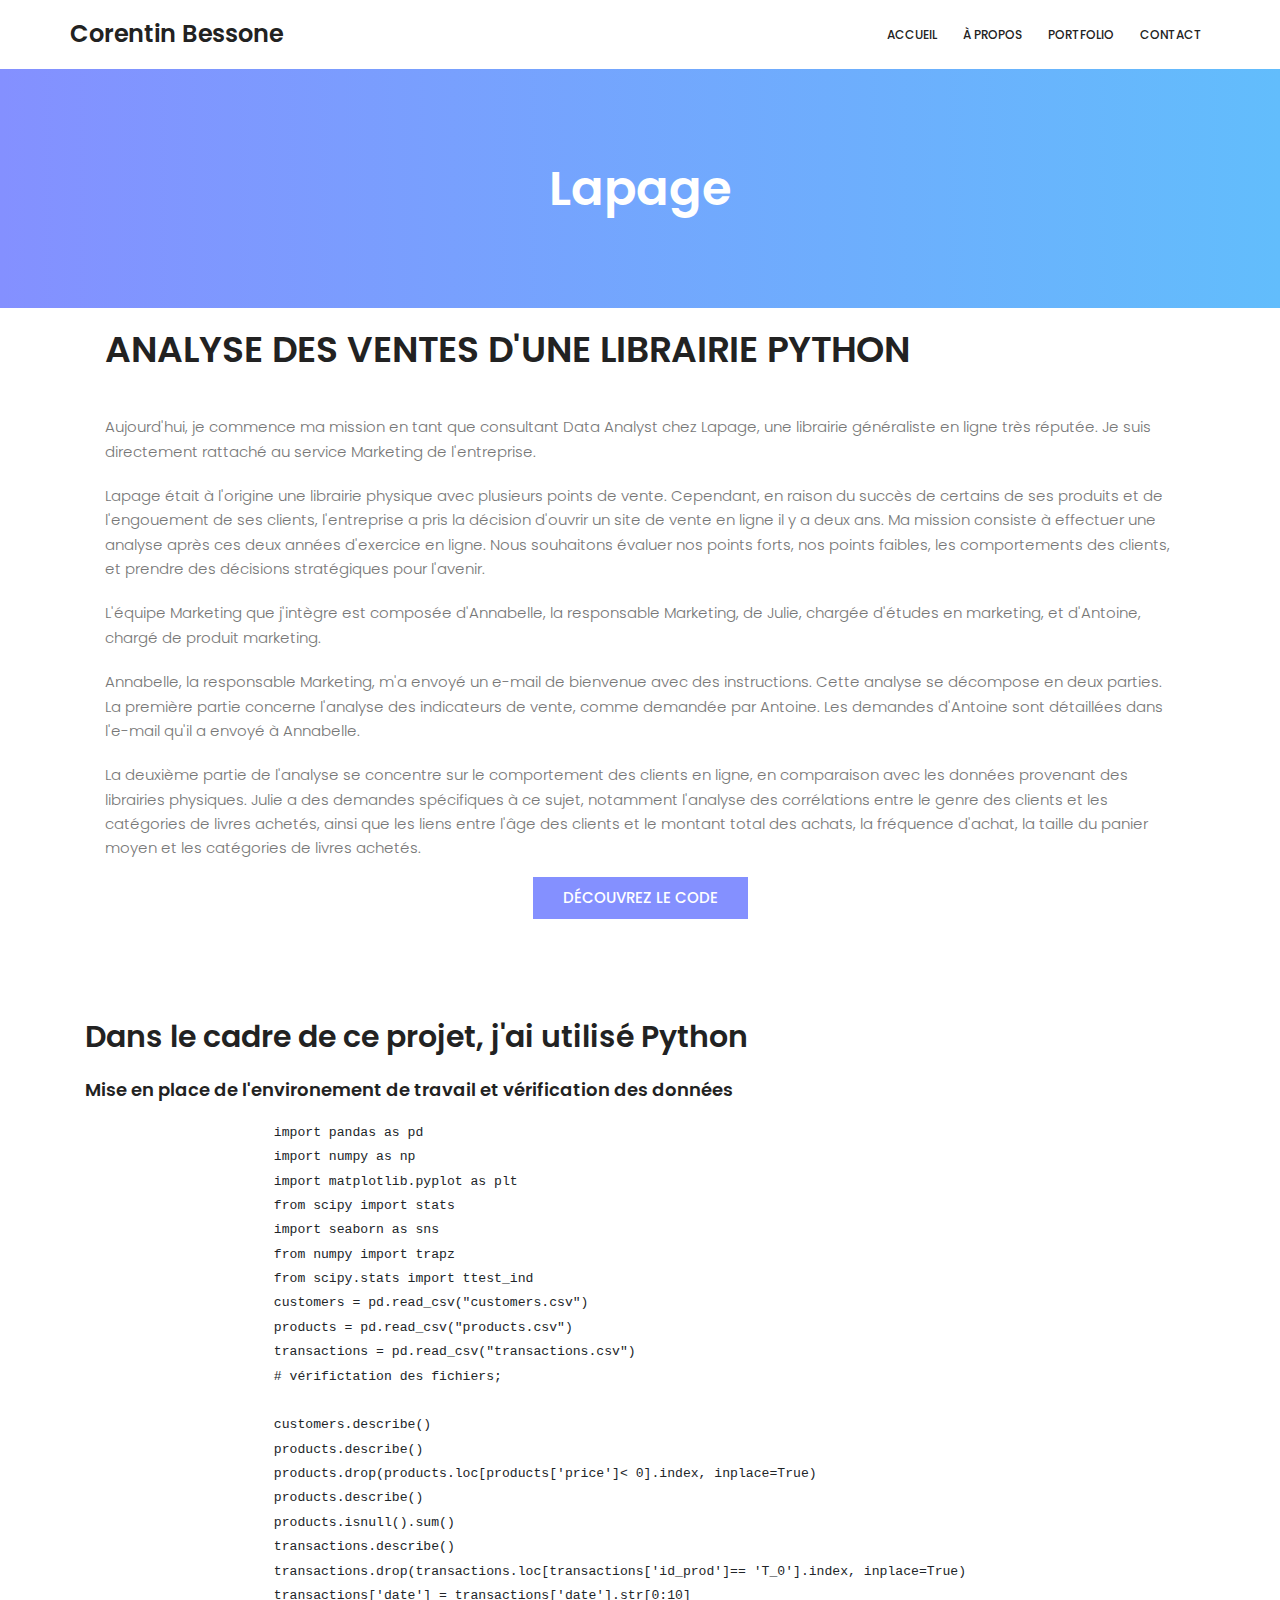
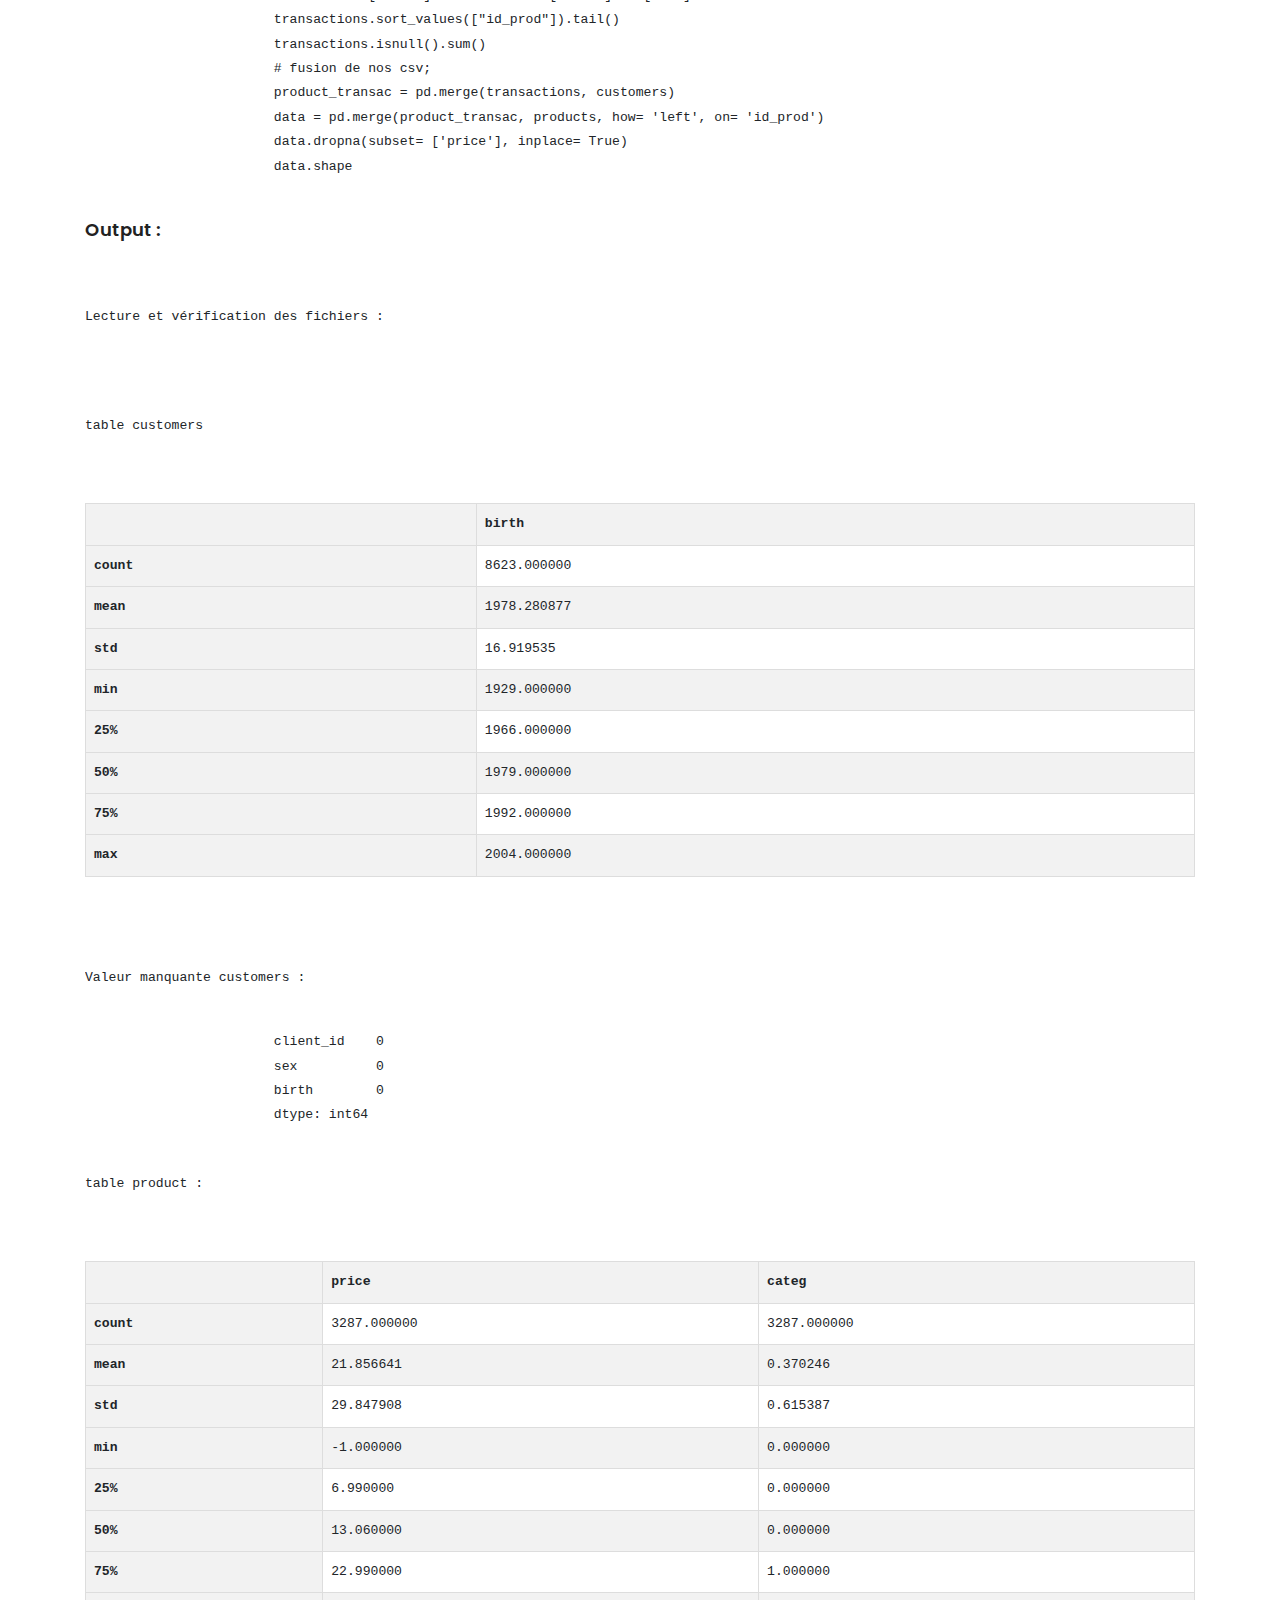
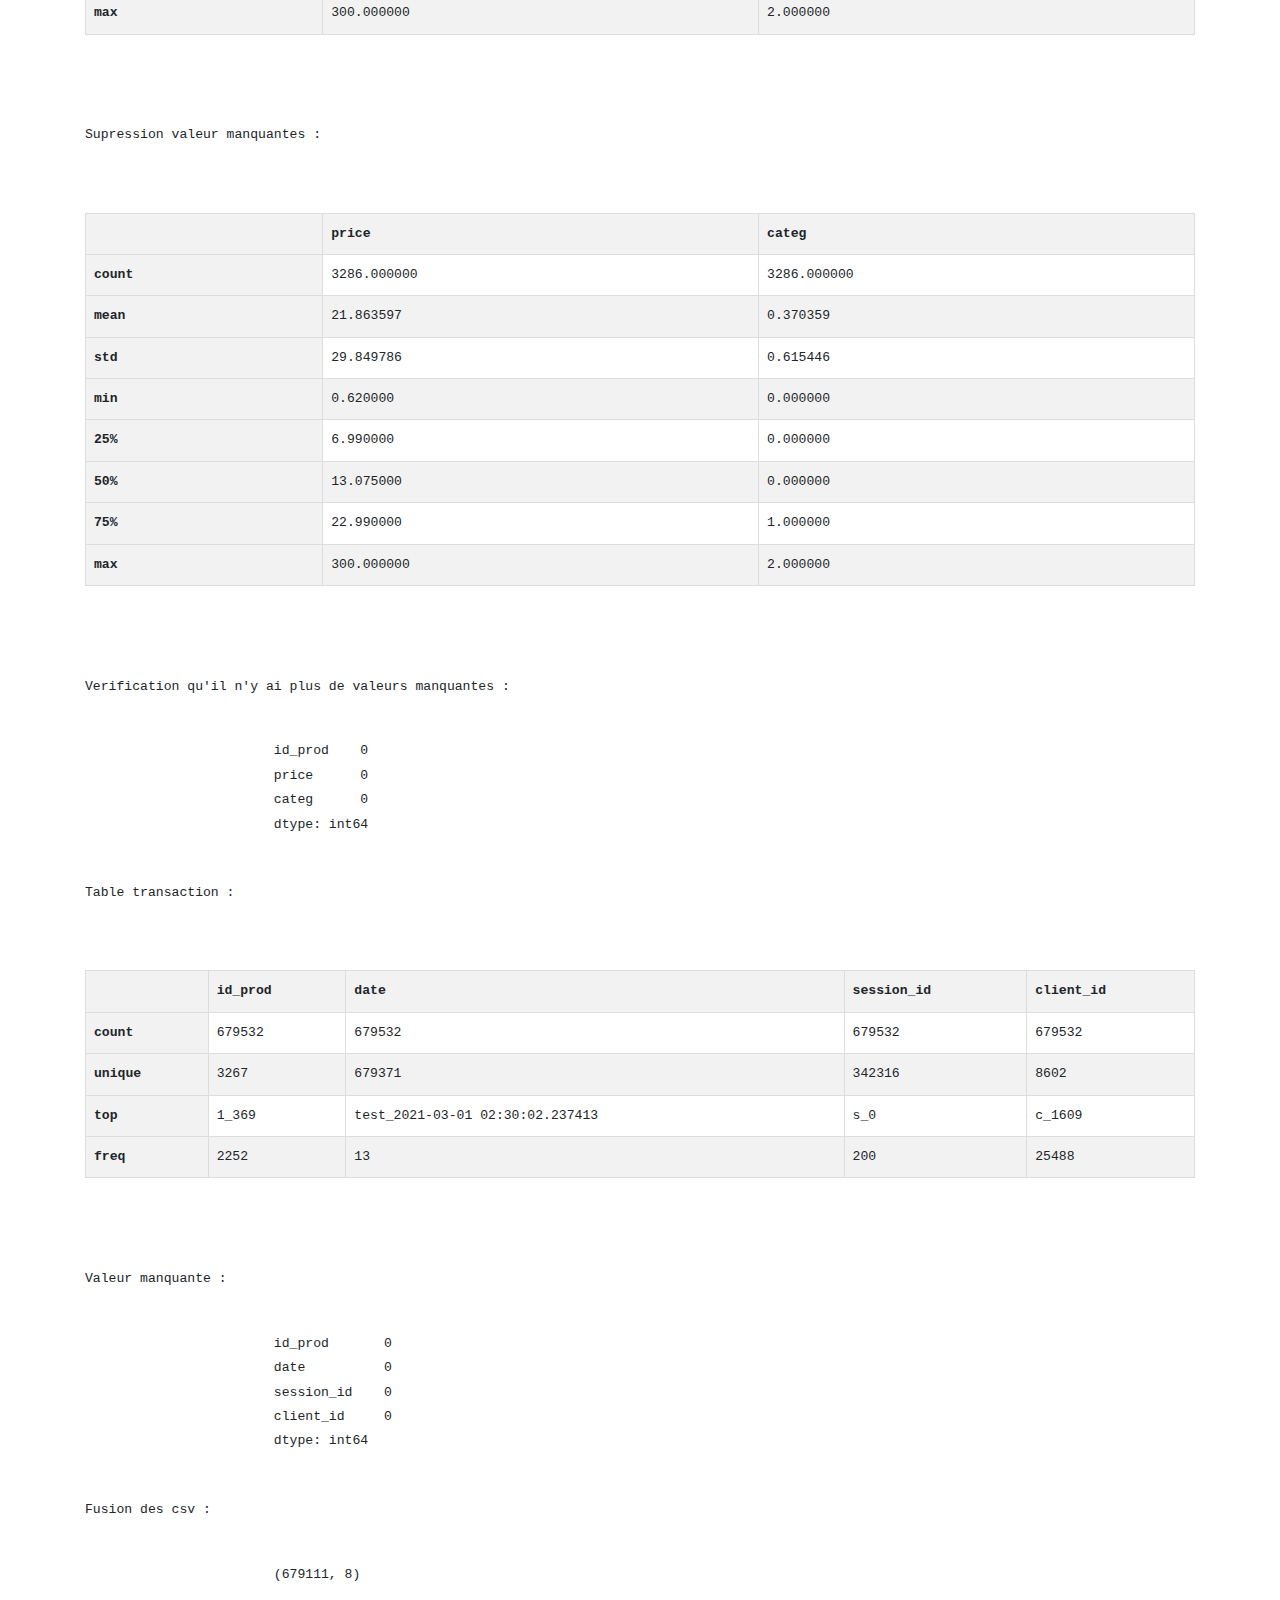
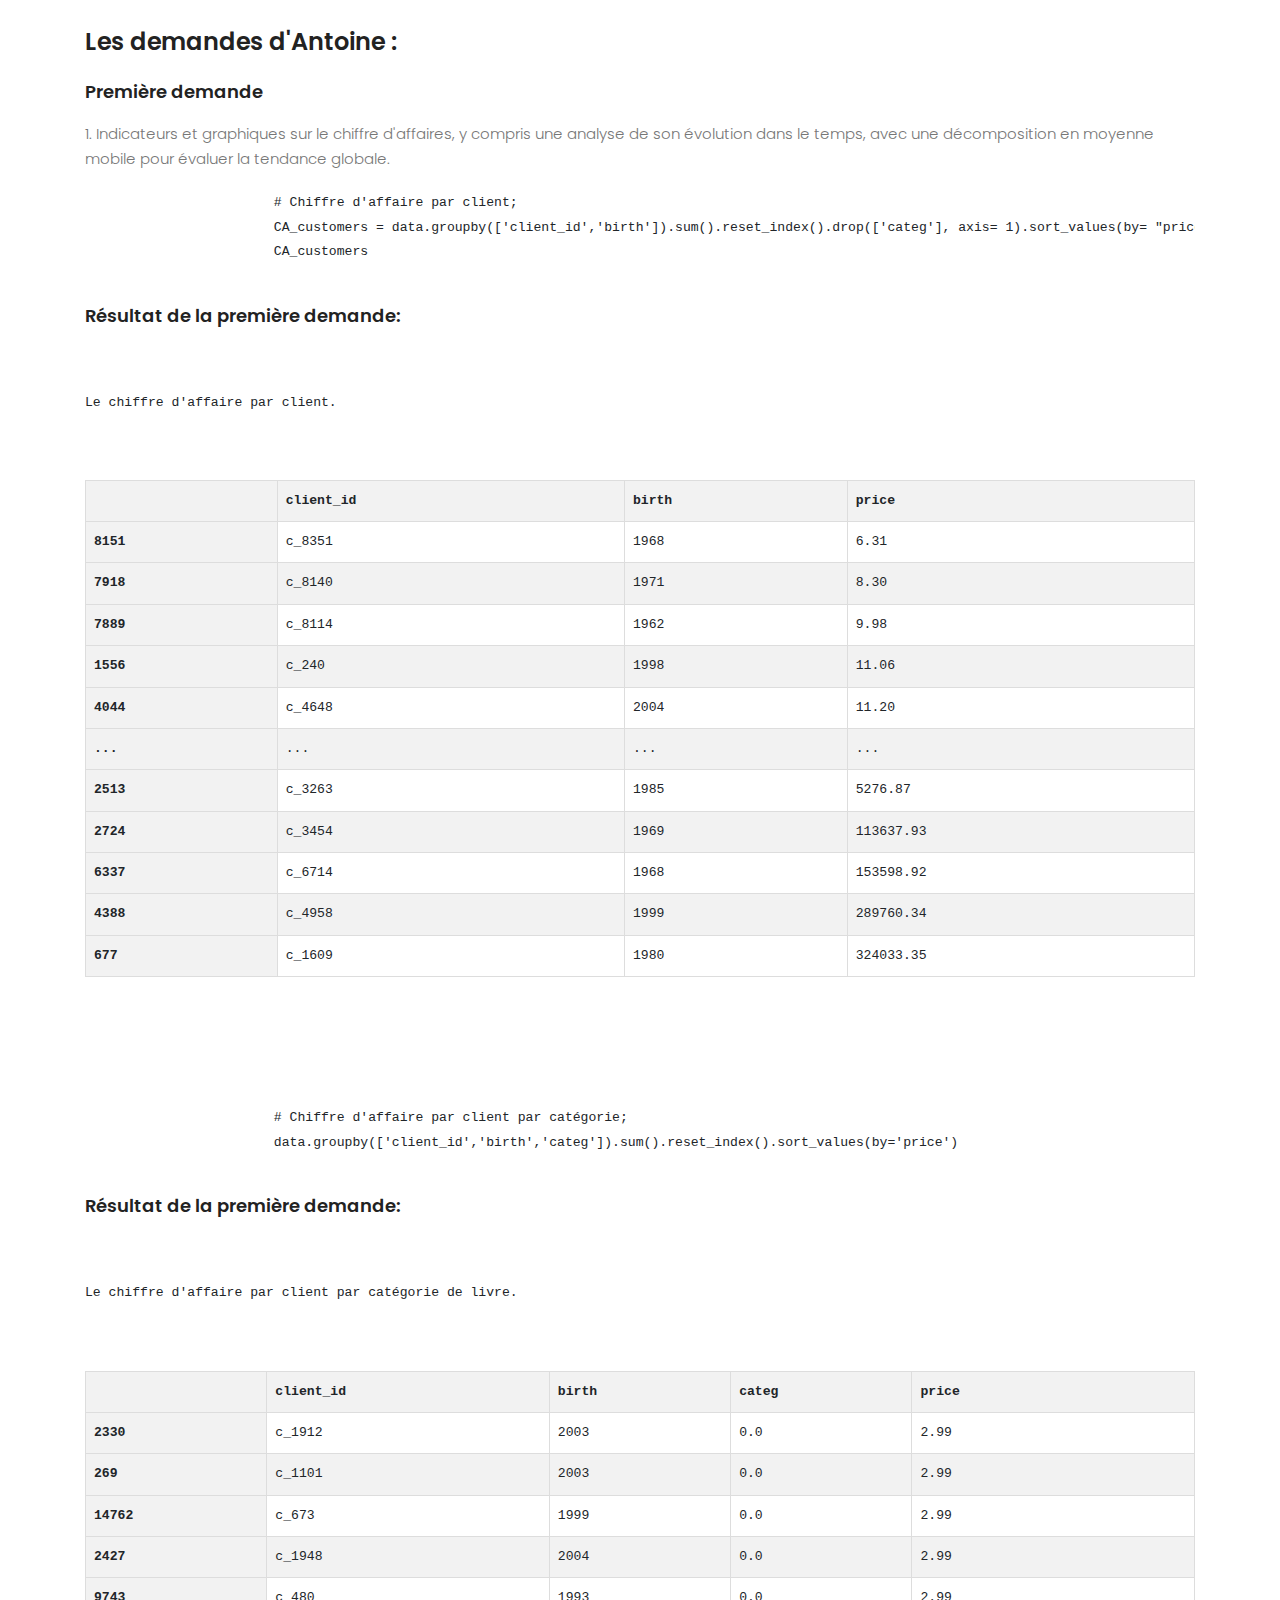
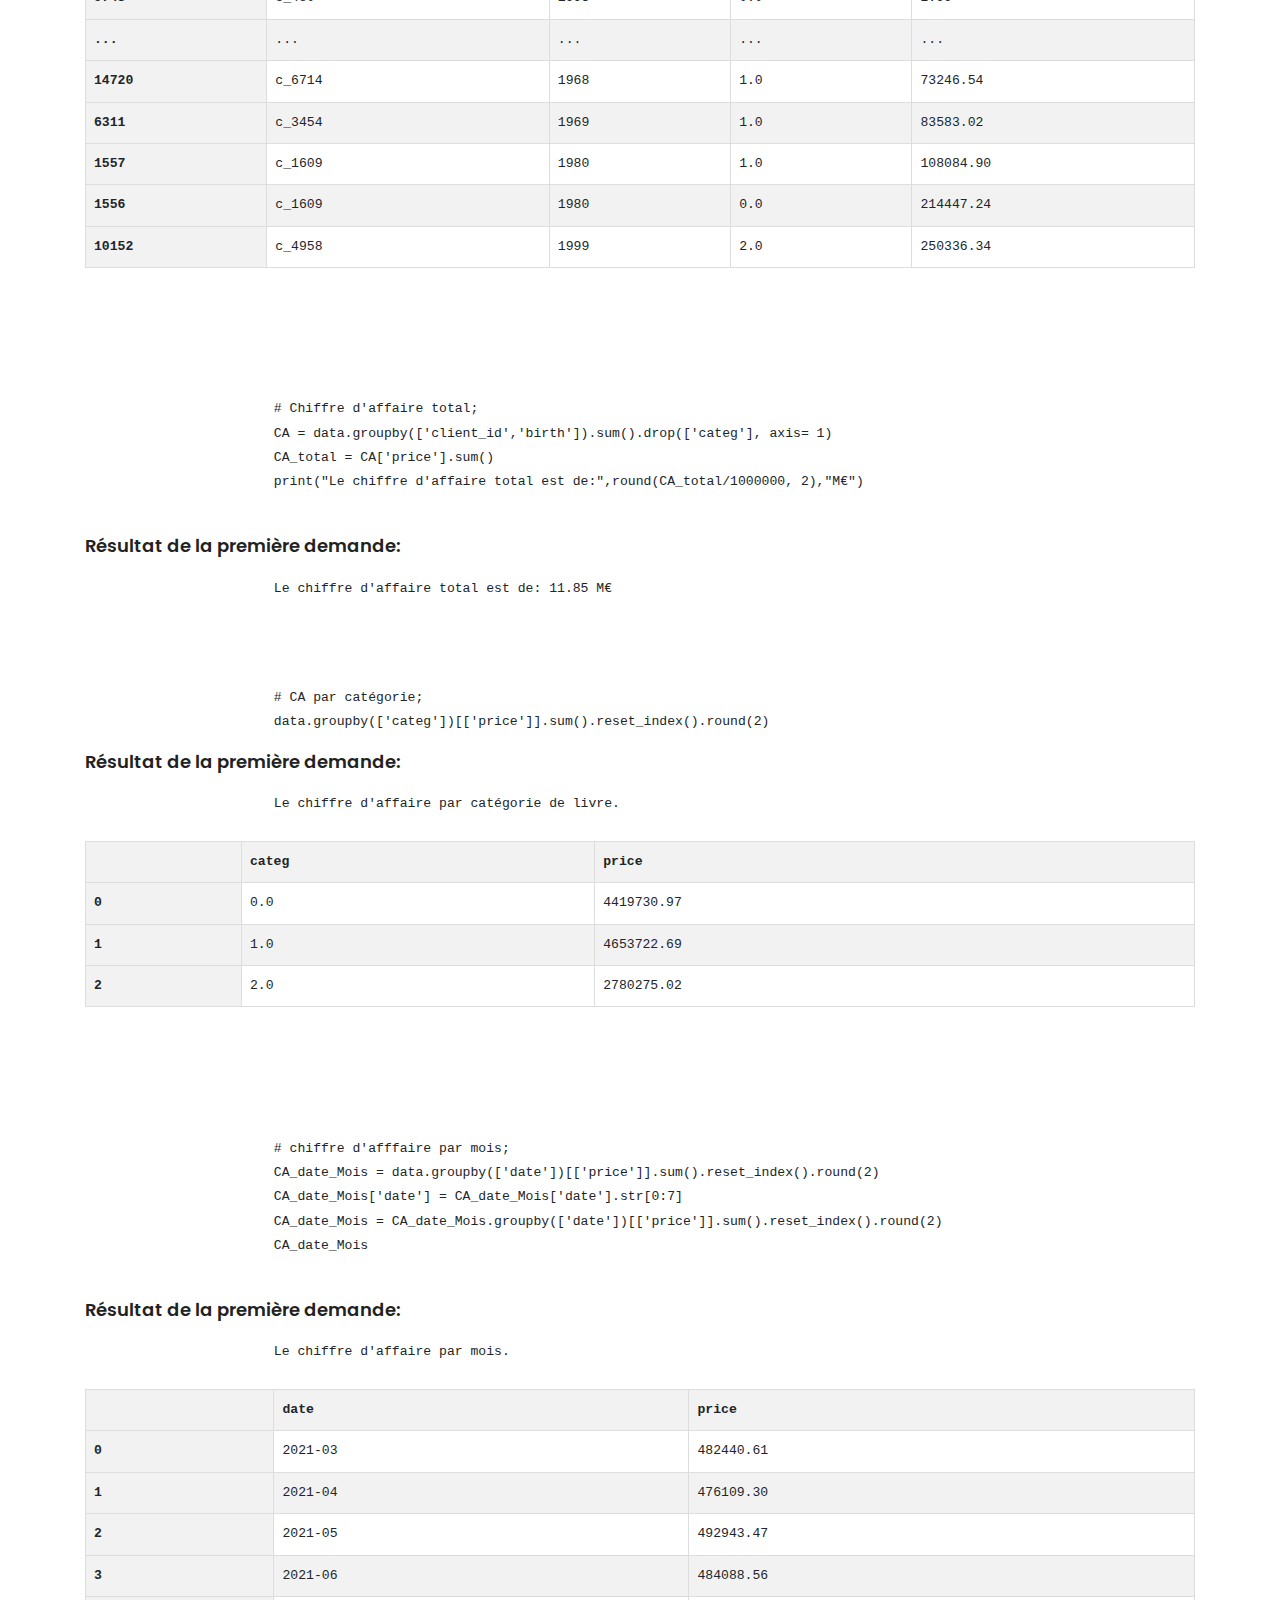
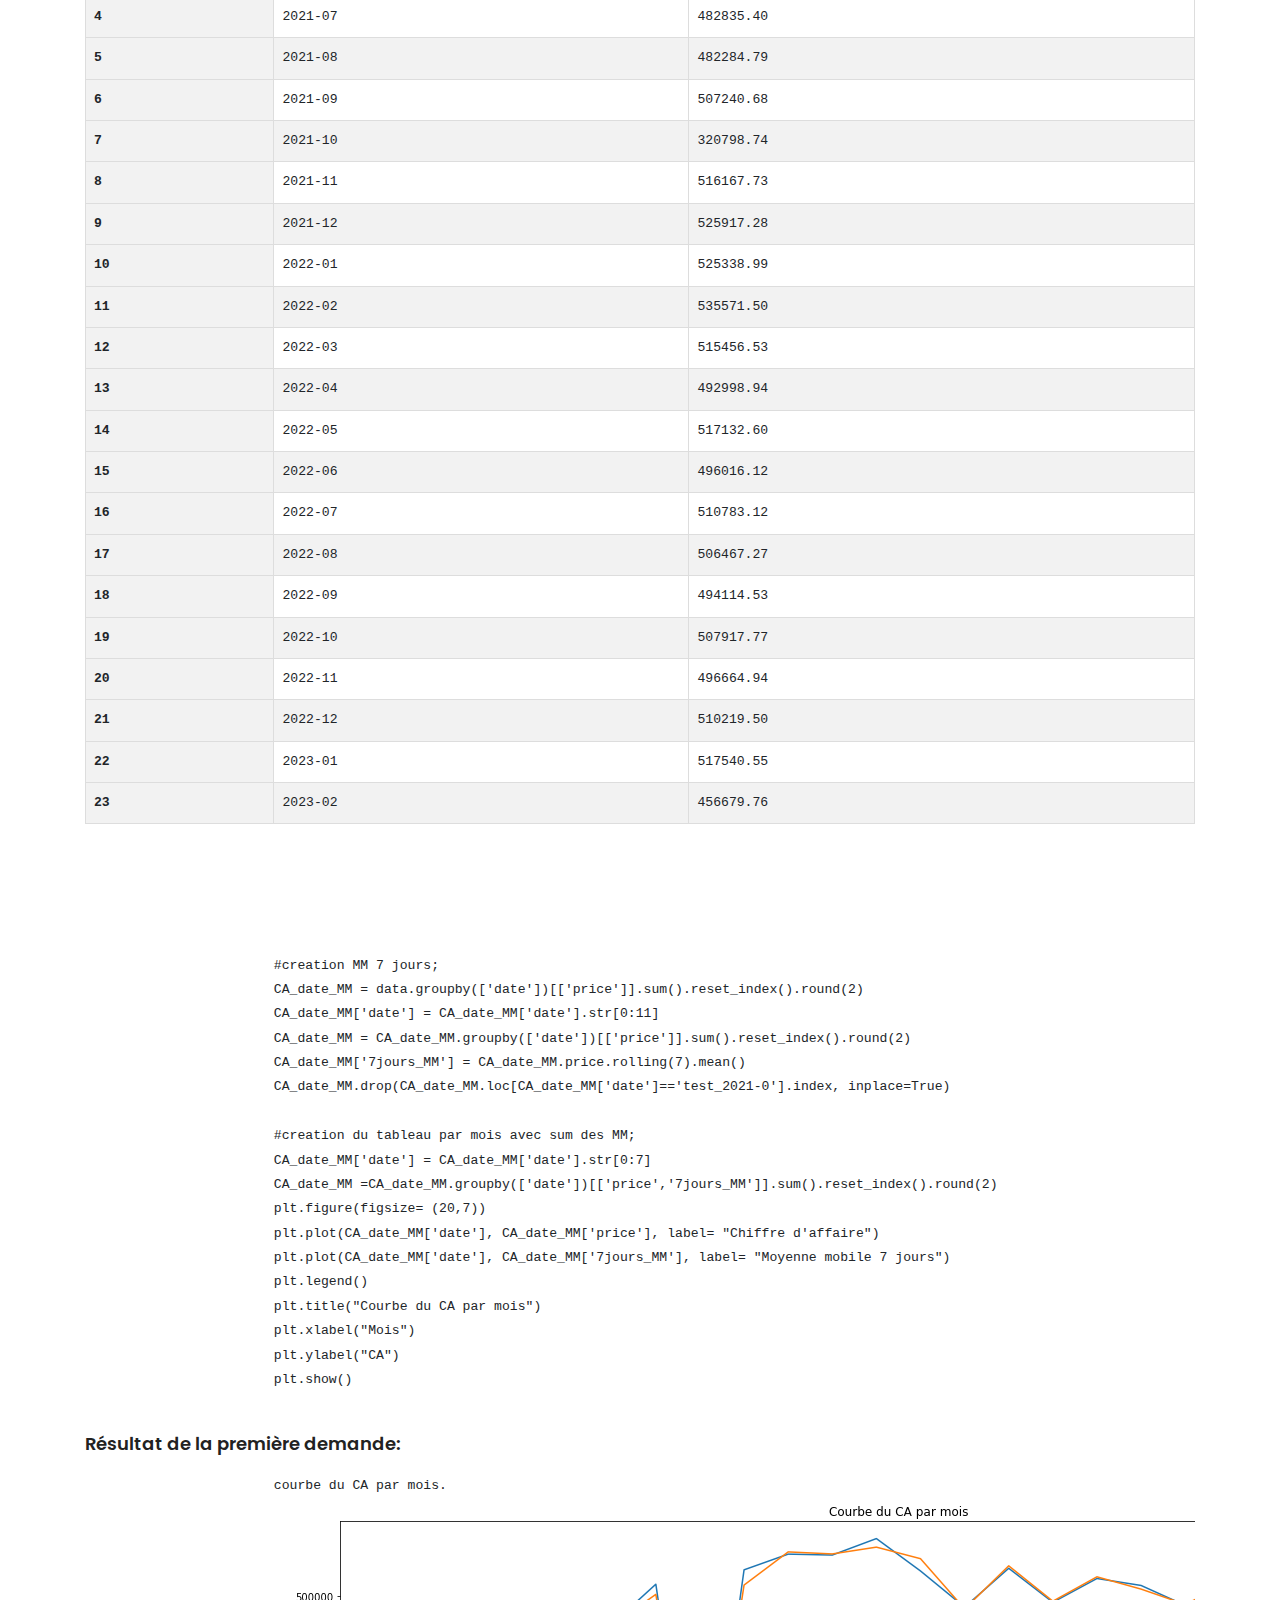
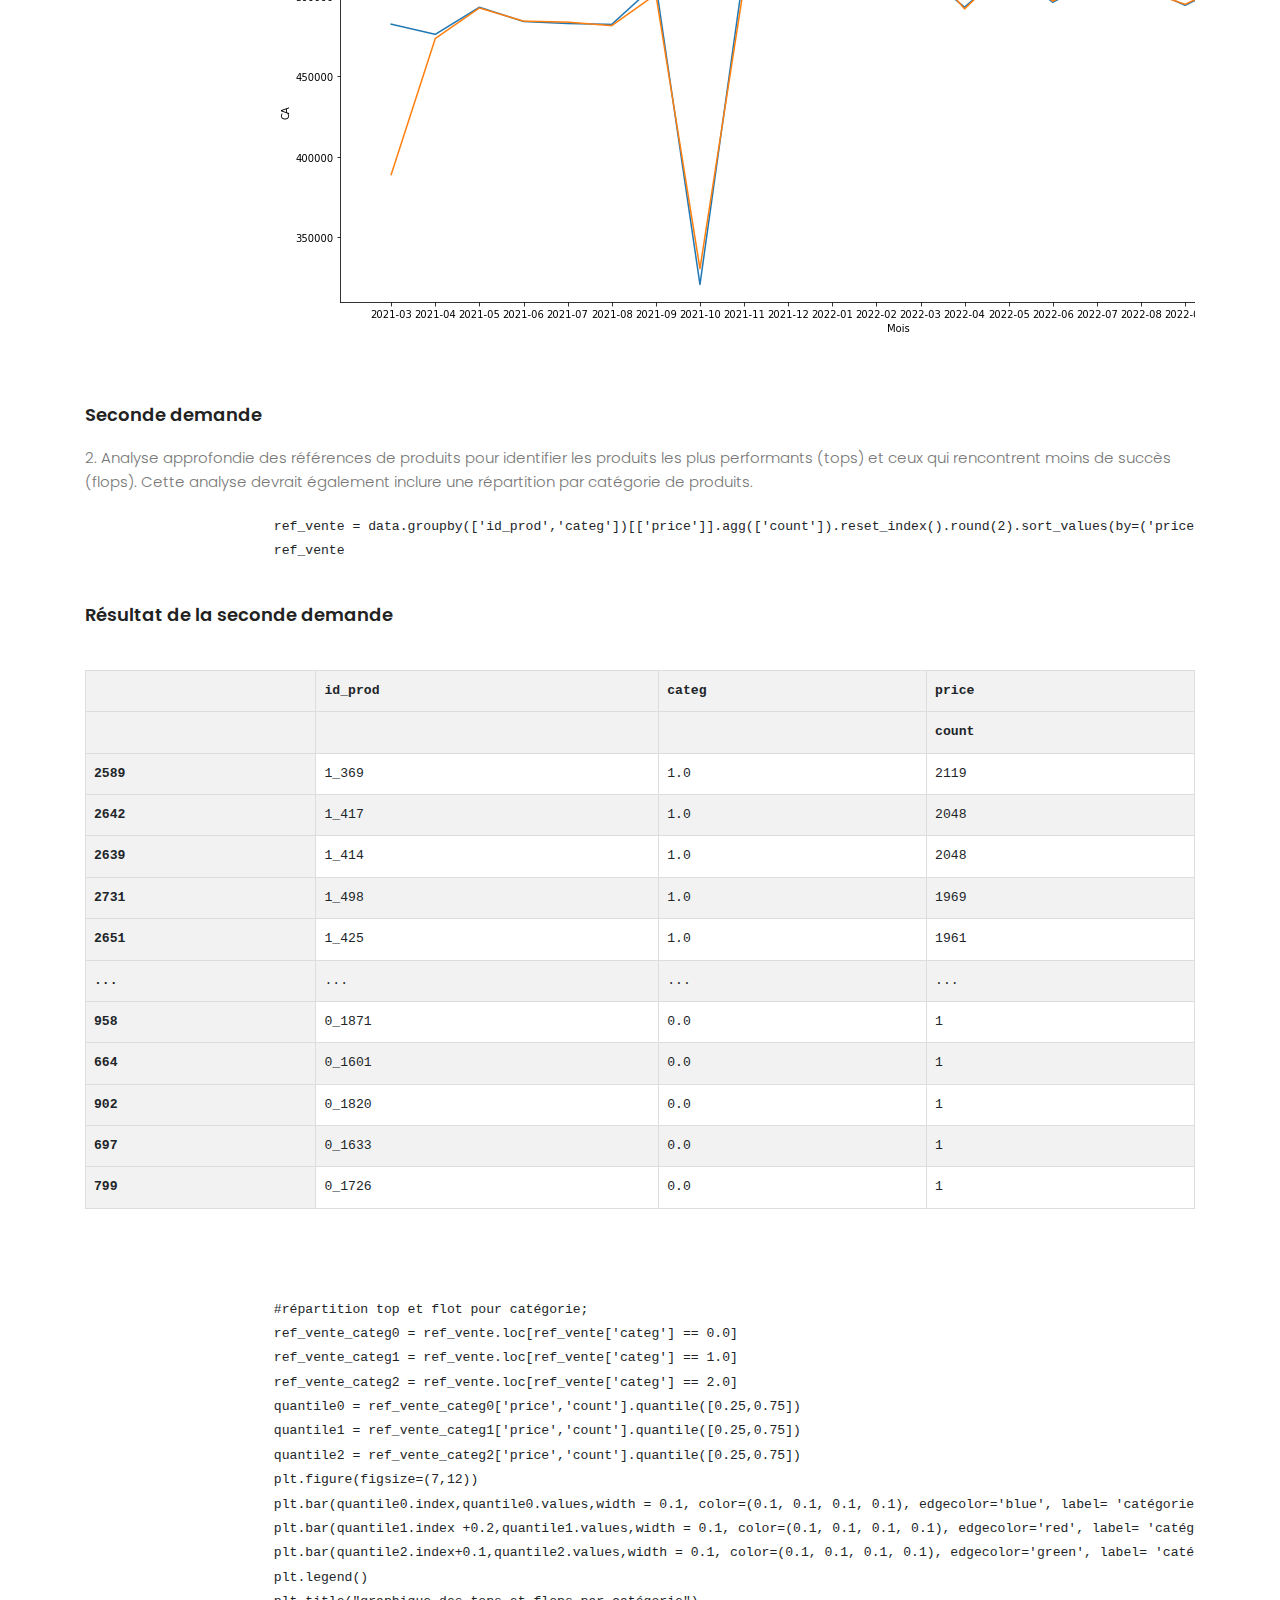
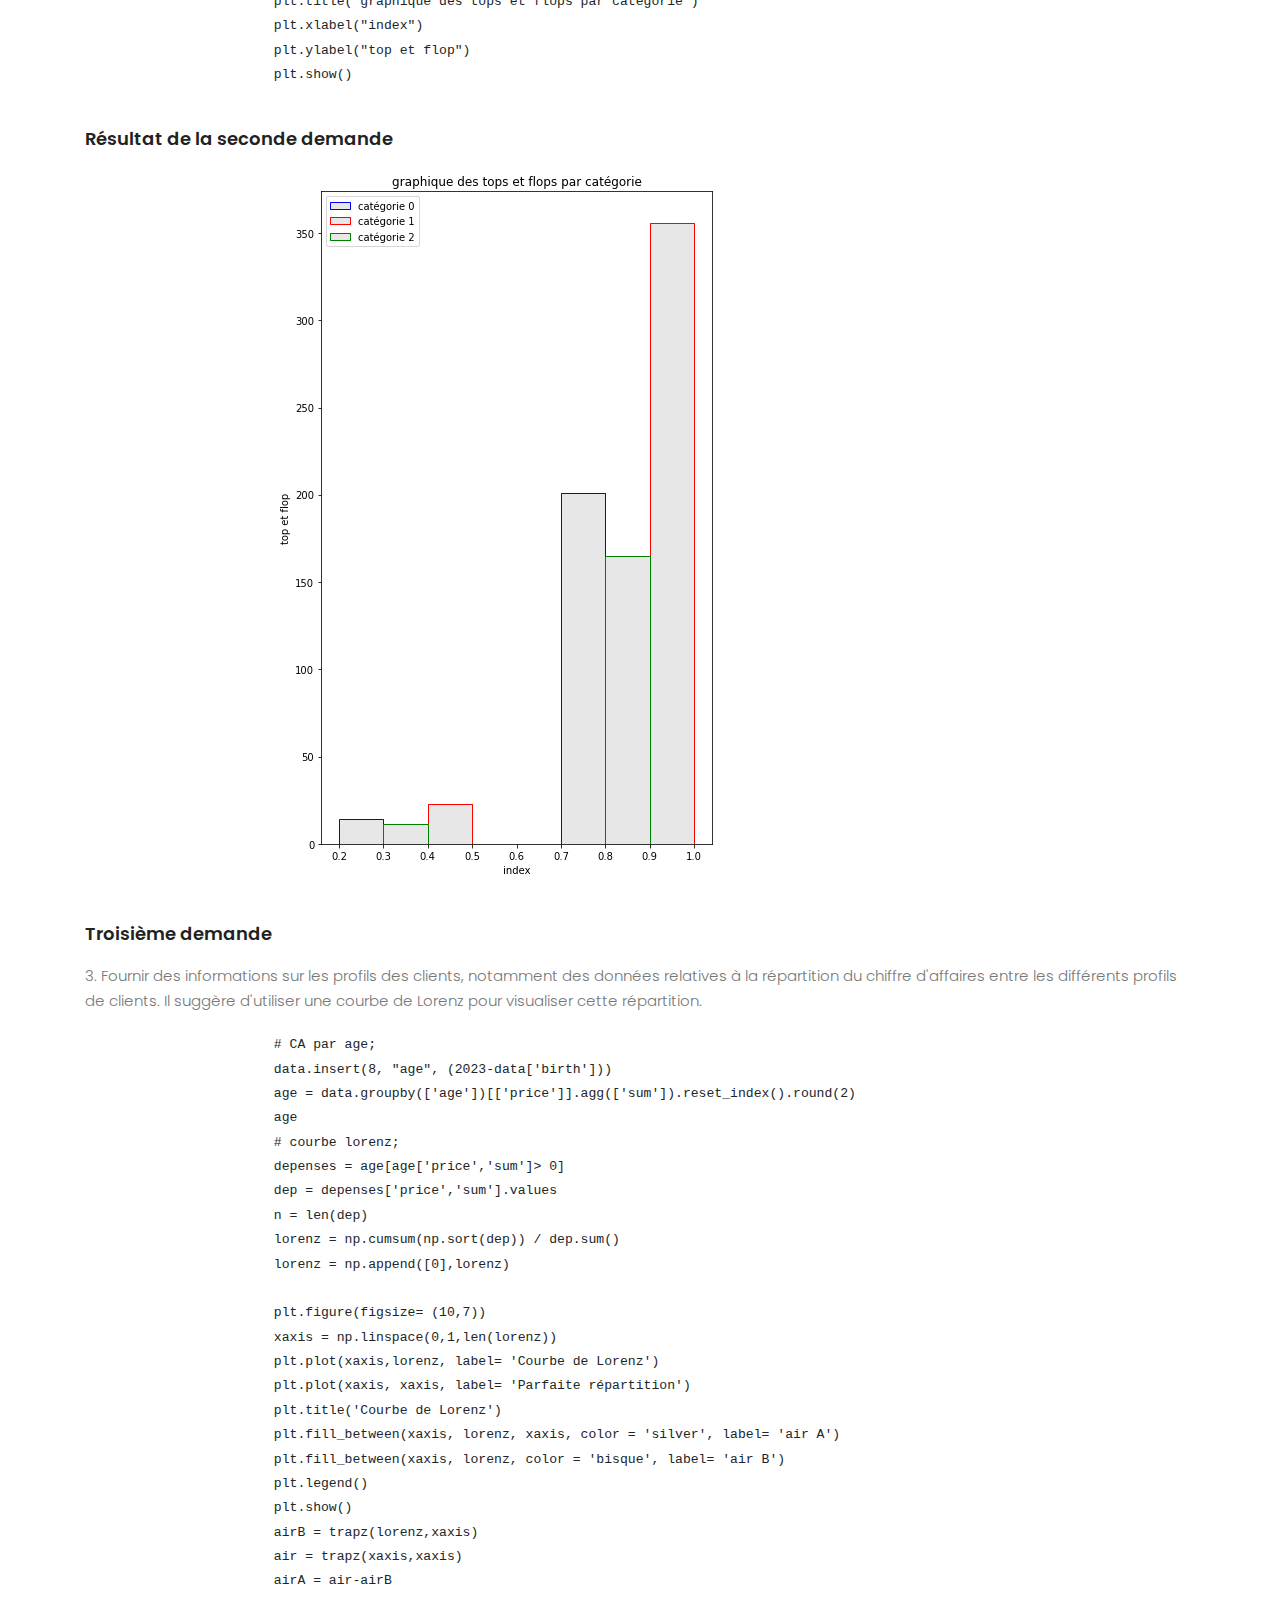
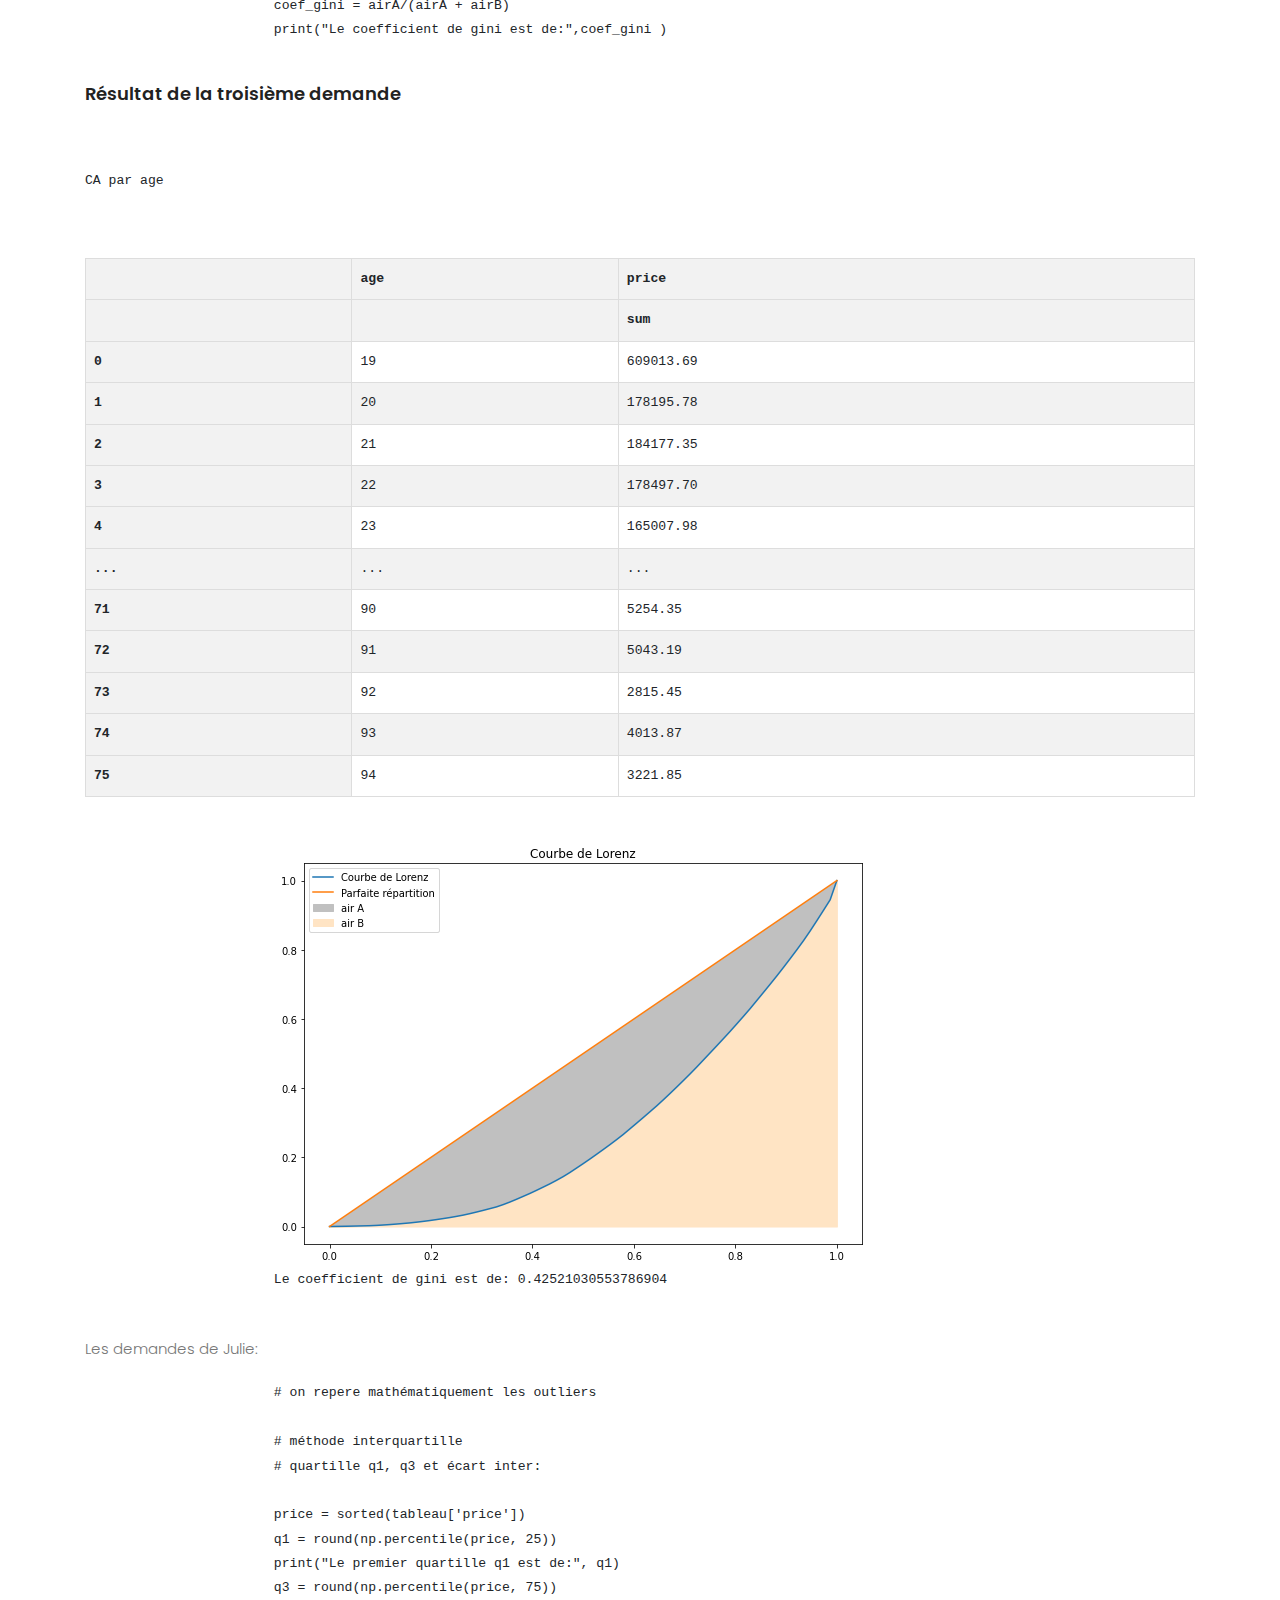
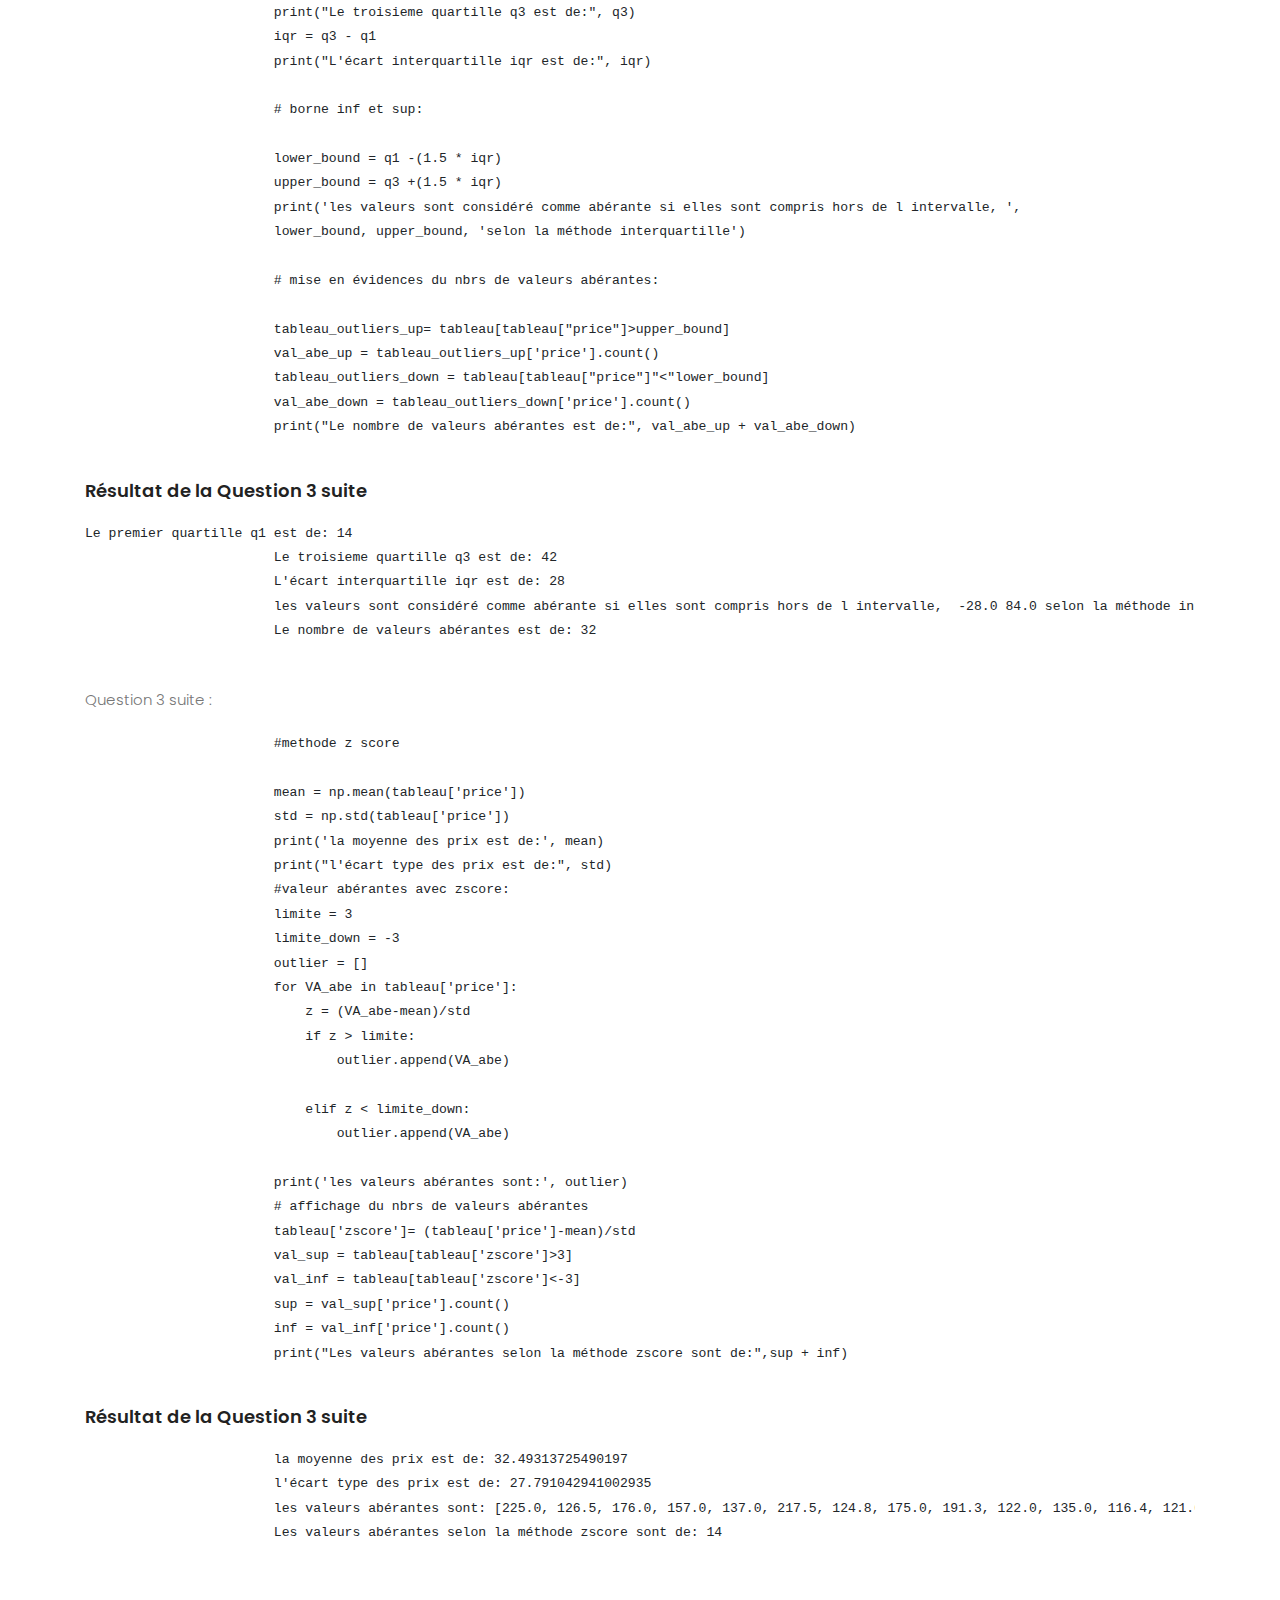
<file: librairie.html>
<!DOCTYPE html>
<html lang="zxx" class="no-js">
<head>
    <meta charset="UTF-8">
    <meta name="viewport" content="width=device-width, initial-scale=1, shrink-to-fit=no">
    <meta name="author" content="Corentin BESSONE">
    <meta name="description" content="Corentin BESSONE - Data Analyst">
    <meta name="keywords" content="data analyst, portfolio, personal website">
    <title>Corentin BESSONE - Data Analyst</title>     
    <link href="https://fonts.googleapis.com/css?family=Poppins:100,200,400,300,500,600,700" rel="stylesheet">
    <script type="text/javascript" src="js/trad.js"></script>
    <script type="text/javascript" src="https://translate.google.com/translate_a/element.js?cb=googleTranslateElementInit"></script>


    <!-- CSS -->
    <link rel="stylesheet" href="css/linearicons.css">
    <link rel="stylesheet" href="css/font-awesome.min.css">
    <link rel="stylesheet" href="css/bootstrap.css">
    <link rel="stylesheet" href="css/magnific-popup.css">
    <link rel="stylesheet" href="css/jquery-ui.css">
    <link rel="stylesheet" href="css/nice-select.css">
    <link rel="stylesheet" href="css/animate.min.css">
    <link rel="stylesheet" href="css/owl.carousel.css">
    <link rel="stylesheet" href="css/main.css">
    <link rel="stylesheet" href="css/google.css">
    <link rel="stylesheet" href="css/project.css">

    
</head>

<body>
    <header id="header">
        <div class="container main-menu">
            <div class="row align-items-center justify-content-between d-flex">
                <div class id="logo">
                    <a href="index.html"><h3>Corentin Bessone</h3></a>
                    <div id="google_translate_element"></div>                
                </div>
                <nav id="nav-menu-container">
                    <ul class="nav-menu">
                        <li><a href="index.html">Accueil</a></li>
                        <li><a href="about.html">À propos</a></li>
                        <li><a href="portfolio.html">Portfolio</a></li>
                        <li><a href="contact.html">Contact</a></li>
                    </ul>
                </nav>
            </div>
        </div>
    </header>

<!-- Banner -->
<section class="about-banner">
    <div class="container">
        <div class="row d-flex align-items-center justify-content-center">
            <div class="about-content col-lg-12">
                <h1 class="text-white">
                    Lapage
                </h1>
            </div>
        </div>
    </div>
</section>

<!-- About Section -->
<section class="home-about">
    <div class="container">
            <!-- Personal Details -->
            <div class="contexte">
                <h1 class="text-uppercase">Analyse des ventes d'une librairie Python</h1><br>
                <p>Aujourd'hui, je commence ma mission en tant que consultant Data Analyst chez Lapage, une librairie généraliste en ligne très réputée. Je suis directement rattaché au service Marketing de l'entreprise.</p>
                <p>Lapage était à l'origine une librairie physique avec plusieurs points de vente. Cependant, en raison du succès de certains de ses produits et de l'engouement de ses clients, l'entreprise a pris la décision d'ouvrir un site de vente en ligne il y a deux ans.
                    Ma mission consiste à effectuer une analyse après ces deux années d'exercice en ligne. 
                    Nous souhaitons évaluer nos points forts, nos points faibles, les comportements des clients, et prendre des décisions stratégiques pour l'avenir.</p>
                <p>L'équipe Marketing que j'intègre est composée d'Annabelle, la responsable Marketing, de Julie, chargée d'études en marketing, et d'Antoine, chargé de produit marketing.</p>
                <p>Annabelle, la responsable Marketing, m'a envoyé un e-mail de bienvenue avec des instructions. Cette analyse se décompose en deux parties. La première partie concerne l'analyse des indicateurs de vente, comme demandée par Antoine. 
                    Les demandes d'Antoine sont détaillées dans l'e-mail qu'il a envoyé à Annabelle.</p>
                <p>La deuxième partie de l'analyse se concentre sur le comportement des clients en ligne, en comparaison avec les données provenant des librairies physiques. 
                    Julie a des demandes spécifiques à ce sujet, notamment l'analyse des corrélations entre le genre des clients et les catégories de livres achetés, ainsi que les liens entre l'âge des clients et le montant total des achats, la fréquence d'achat, la taille du panier moyen et les catégories de livres achetés.</p>
                <div class="bouton"><a href="#projet" class="primary-btn text-uppercase">Découvrez le code</a></div>
            </div>
        </div>
    </div>
</section>

<!-- Timeline Section -->
<section class="timeline pt-80 pb-80" id="project">
    <div class="container">
        <div class="row">
            <div class="col-lg-12">
                <h2>Dans le cadre de ce projet, j'ai utilisé Python</h2><br>

                <div class="timeline-item">
                    <h4>Mise en place de l'environement de travail et vérification des données</h4>
                    <pre>
                        import pandas as pd 
                        import numpy as np 
                        import matplotlib.pyplot as plt
                        from scipy import stats
                        import seaborn as sns 
                        from numpy import trapz
                        from scipy.stats import ttest_ind
                        customers = pd.read_csv("customers.csv")
                        products = pd.read_csv("products.csv")
                        transactions = pd.read_csv("transactions.csv")
                        # vérifictation des fichiers;

                        customers.describe()
                        products.describe()
                        products.drop(products.loc[products['price']< 0].index, inplace=True)
                        products.describe()
                        products.isnull().sum()
                        transactions.describe()
                        transactions.drop(transactions.loc[transactions['id_prod']== 'T_0'].index, inplace=True)
                        transactions['date'] = transactions['date'].str[0:10]
                        transactions.sort_values(["id_prod"]).tail()
                        transactions.isnull().sum()
                        # fusion de nos csv;
                        product_transac = pd.merge(transactions, customers)
                        data = pd.merge(product_transac, products, how= 'left', on= 'id_prod')
                        data.dropna(subset= ['price'], inplace= True)
                        data.shape
                    </pre>
                    <h4>Output : </h4>
                    <pre>
                        <p>Lecture et vérification des fichiers :</p>
                        <p>table customers</p>
                        <table border="1" class="dataframe">
                            <thead>
                            <tr style="text-align: right;">
                                <th></th>
                                <th>birth</th>
                            </tr>
                            </thead>
                            <tbody>
                            <tr>
                                <th>count</th>
                                <td>8623.000000</td>
                            </tr>
                            <tr>
                                <th>mean</th>
                                <td>1978.280877</td>
                            </tr>
                            <tr>
                                <th>std</th>
                                <td>16.919535</td>
                            </tr>
                            <tr>
                                <th>min</th>
                                <td>1929.000000</td>
                            </tr>
                            <tr>
                                <th>25%</th>
                                <td>1966.000000</td>
                            </tr>
                            <tr>
                                <th>50%</th>
                                <td>1979.000000</td>
                            </tr>
                            <tr>
                                <th>75%</th>
                                <td>1992.000000</td>
                            </tr>
                            <tr>
                                <th>max</th>
                                <td>2004.000000</td>
                            </tr>
                            </tbody>
                        </table>
                        <p>Valeur manquante customers : </p>
                        client_id    0
                        sex          0
                        birth        0
                        dtype: int64
                        <p>table product :</p>
                        <table border="1" class="dataframe">
                            <thead>
                            <tr style="text-align: right;">
                                <th></th>
                                <th>price</th>
                                <th>categ</th>
                            </tr>
                            </thead>
                            <tbody>
                            <tr>
                                <th>count</th>
                                <td>3287.000000</td>
                                <td>3287.000000</td>
                            </tr>
                            <tr>
                                <th>mean</th>
                                <td>21.856641</td>
                                <td>0.370246</td>
                            </tr>
                            <tr>
                                <th>std</th>
                                <td>29.847908</td>
                                <td>0.615387</td>
                            </tr>
                            <tr>
                                <th>min</th>
                                <td>-1.000000</td>
                                <td>0.000000</td>
                            </tr>
                            <tr>
                                <th>25%</th>
                                <td>6.990000</td>
                                <td>0.000000</td>
                            </tr>
                            <tr>
                                <th>50%</th>
                                <td>13.060000</td>
                                <td>0.000000</td>
                            </tr>
                            <tr>
                                <th>75%</th>
                                <td>22.990000</td>
                                <td>1.000000</td>
                            </tr>
                            <tr>
                                <th>max</th>
                                <td>300.000000</td>
                                <td>2.000000</td>
                            </tr>
                            </tbody>
                        </table>
                        <p>Supression valeur manquantes :</p>
                        <table border="1" class="dataframe">
                            <thead>
                            <tr style="text-align: right;">
                                <th></th>
                                <th>price</th>
                                <th>categ</th>
                            </tr>
                            </thead>
                            <tbody>
                            <tr>
                                <th>count</th>
                                <td>3286.000000</td>
                                <td>3286.000000</td>
                            </tr>
                            <tr>
                                <th>mean</th>
                                <td>21.863597</td>
                                <td>0.370359</td>
                            </tr>
                            <tr>
                                <th>std</th>
                                <td>29.849786</td>
                                <td>0.615446</td>
                            </tr>
                            <tr>
                                <th>min</th>
                                <td>0.620000</td>
                                <td>0.000000</td>
                            </tr>
                            <tr>
                                <th>25%</th>
                                <td>6.990000</td>
                                <td>0.000000</td>
                            </tr>
                            <tr>
                                <th>50%</th>
                                <td>13.075000</td>
                                <td>0.000000</td>
                            </tr>
                            <tr>
                                <th>75%</th>
                                <td>22.990000</td>
                                <td>1.000000</td>
                            </tr>
                            <tr>
                                <th>max</th>
                                <td>300.000000</td>
                                <td>2.000000</td>
                            </tr>
                            </tbody>
                        </table>
                        <p>Verification qu'il n'y ai plus de valeurs manquantes :</p>
                        id_prod    0
                        price      0
                        categ      0
                        dtype: int64
                        <p>Table transaction :</p>
                        <table border="1" class="dataframe">
                            <thead>
                            <tr style="text-align: right;">
                                <th></th>
                                <th>id_prod</th>
                                <th>date</th>
                                <th>session_id</th>
                                <th>client_id</th>
                            </tr>
                            </thead>
                            <tbody>
                            <tr>
                                <th>count</th>
                                <td>679532</td>
                                <td>679532</td>
                                <td>679532</td>
                                <td>679532</td>
                            </tr>
                            <tr>
                                <th>unique</th>
                                <td>3267</td>
                                <td>679371</td>
                                <td>342316</td>
                                <td>8602</td>
                            </tr>
                            <tr>
                                <th>top</th>
                                <td>1_369</td>
                                <td>test_2021-03-01 02:30:02.237413</td>
                                <td>s_0</td>
                                <td>c_1609</td>
                            </tr>
                            <tr>
                                <th>freq</th>
                                <td>2252</td>
                                <td>13</td>
                                <td>200</td>
                                <td>25488</td>
                            </tr>
                            </tbody>
                        </table>
                        <p>Valeur manquante :</p>
                        id_prod       0
                        date          0
                        session_id    0
                        client_id     0
                        dtype: int64
                        <p>Fusion des csv :</p>
                        (679111, 8)
                    </pre>
                </div>

                <!-- Question 1 -->
                <div class="timeline-item">
                    <h3>Les demandes d'Antoine : </h3><br>
                    <h4>Première demande</h4>
                    <p>1. Indicateurs et graphiques sur le chiffre d'affaires, y compris une analyse de son évolution dans le temps, avec une décomposition en moyenne mobile pour évaluer la tendance globale.</p>
                    <pre>
                        # Chiffre d'affaire par client;
                        CA_customers = data.groupby(['client_id','birth']).sum().reset_index().drop(['categ'], axis= 1).sort_values(by= "price")
                        CA_customers    
                    </pre>
                    <h4>Résultat de la première demande:</h4>
                    <pre>
                        <p>Le chiffre d'affaire par client.</p>
                        <table border="1" class="dataframe">
                            <thead>
                            <tr style="text-align: right;">
                                <th></th>
                                <th>client_id</th>
                                <th>birth</th>
                                <th>price</th>
                            </tr>
                            </thead>
                            <tbody>
                            <tr>
                                <th>8151</th>
                                <td>c_8351</td>
                                <td>1968</td>
                                <td>6.31</td>
                            </tr>
                            <tr>
                                <th>7918</th>
                                <td>c_8140</td>
                                <td>1971</td>
                                <td>8.30</td>
                            </tr>
                            <tr>
                                <th>7889</th>
                                <td>c_8114</td>
                                <td>1962</td>
                                <td>9.98</td>
                            </tr>
                            <tr>
                                <th>1556</th>
                                <td>c_240</td>
                                <td>1998</td>
                                <td>11.06</td>
                            </tr>
                            <tr>
                                <th>4044</th>
                                <td>c_4648</td>
                                <td>2004</td>
                                <td>11.20</td>
                            </tr>
                            <tr>
                                <th>...</th>
                                <td>...</td>
                                <td>...</td>
                                <td>...</td>
                            </tr>
                            <tr>
                                <th>2513</th>
                                <td>c_3263</td>
                                <td>1985</td>
                                <td>5276.87</td>
                            </tr>
                            <tr>
                                <th>2724</th>
                                <td>c_3454</td>
                                <td>1969</td>
                                <td>113637.93</td>
                            </tr>
                            <tr>
                                <th>6337</th>
                                <td>c_6714</td>
                                <td>1968</td>
                                <td>153598.92</td>
                            </tr>
                            <tr>
                                <th>4388</th>
                                <td>c_4958</td>
                                <td>1999</td>
                                <td>289760.34</td>
                            </tr>
                            <tr>
                                <th>677</th>
                                <td>c_1609</td>
                                <td>1980</td>
                                <td>324033.35</td>
                            </tr>
                            </tbody>
                        </table>
                    </pre><br>

                    <pre>
                        # Chiffre d'affaire par client par catégorie;
                        data.groupby(['client_id','birth','categ']).sum().reset_index().sort_values(by='price')    
                    </pre>
                    <h4>Résultat de la première demande:</h4>
                    <pre>
                        <p>Le chiffre d'affaire par client par catégorie de livre.</p>
                        <table border="1" class="dataframe">
                            <thead>
                            <tr style="text-align: right;">
                                <th></th>
                                <th>client_id</th>
                                <th>birth</th>
                                <th>categ</th>
                                <th>price</th>
                            </tr>
                            </thead>
                            <tbody>
                            <tr>
                                <th>2330</th>
                                <td>c_1912</td>
                                <td>2003</td>
                                <td>0.0</td>
                                <td>2.99</td>
                            </tr>
                            <tr>
                                <th>269</th>
                                <td>c_1101</td>
                                <td>2003</td>
                                <td>0.0</td>
                                <td>2.99</td>
                            </tr>
                            <tr>
                                <th>14762</th>
                                <td>c_673</td>
                                <td>1999</td>
                                <td>0.0</td>
                                <td>2.99</td>
                            </tr>
                            <tr>
                                <th>2427</th>
                                <td>c_1948</td>
                                <td>2004</td>
                                <td>0.0</td>
                                <td>2.99</td>
                            </tr>
                            <tr>
                                <th>9743</th>
                                <td>c_480</td>
                                <td>1993</td>
                                <td>0.0</td>
                                <td>2.99</td>
                            </tr>
                            <tr>
                                <th>...</th>
                                <td>...</td>
                                <td>...</td>
                                <td>...</td>
                                <td>...</td>
                            </tr>
                            <tr>
                                <th>14720</th>
                                <td>c_6714</td>
                                <td>1968</td>
                                <td>1.0</td>
                                <td>73246.54</td>
                            </tr>
                            <tr>
                                <th>6311</th>
                                <td>c_3454</td>
                                <td>1969</td>
                                <td>1.0</td>
                                <td>83583.02</td>
                            </tr>
                            <tr>
                                <th>1557</th>
                                <td>c_1609</td>
                                <td>1980</td>
                                <td>1.0</td>
                                <td>108084.90</td>
                            </tr>
                            <tr>
                                <th>1556</th>
                                <td>c_1609</td>
                                <td>1980</td>
                                <td>0.0</td>
                                <td>214447.24</td>
                            </tr>
                            <tr>
                                <th>10152</th>
                                <td>c_4958</td>
                                <td>1999</td>
                                <td>2.0</td>
                                <td>250336.34</td>
                            </tr>
                            </tbody>
                        </table>
                    </pre><br>

                    <pre>
                        # Chiffre d'affaire total;
                        CA = data.groupby(['client_id','birth']).sum().drop(['categ'], axis= 1)
                        CA_total = CA['price'].sum()
                        print("Le chiffre d'affaire total est de:",round(CA_total/1000000, 2),"M€")    
                    </pre>
                    <h4>Résultat de la première demande:</h4>
                    <pre>
                        Le chiffre d'affaire total est de: 11.85 M€
                    </pre><br>

                    <pre>
                        # CA par catégorie;
                        data.groupby(['categ'])[['price']].sum().reset_index().round(2)                    </pre>
                    <h4>Résultat de la première demande:</h4>
                    <pre>
                        Le chiffre d'affaire par catégorie de livre.
                        <table border="1" class="dataframe">
                            <thead>
                            <tr style="text-align: right;">
                                <th></th>
                                <th>categ</th>
                                <th>price</th>
                            </tr>
                            </thead>
                            <tbody>
                            <tr>
                                <th>0</th>
                                <td>0.0</td>
                                <td>4419730.97</td>
                            </tr>
                            <tr>
                                <th>1</th>
                                <td>1.0</td>
                                <td>4653722.69</td>
                            </tr>
                            <tr>
                                <th>2</th>
                                <td>2.0</td>
                                <td>2780275.02</td>
                            </tr>
                            </tbody>
                        </table>
                    </pre><br>

                    <pre>
                        # chiffre d'afffaire par mois; 
                        CA_date_Mois = data.groupby(['date'])[['price']].sum().reset_index().round(2)
                        CA_date_Mois['date'] = CA_date_Mois['date'].str[0:7]
                        CA_date_Mois = CA_date_Mois.groupby(['date'])[['price']].sum().reset_index().round(2)
                        CA_date_Mois
                    </pre>
                    <h4>Résultat de la première demande:</h4>
                    <pre>
                        Le chiffre d'affaire par mois.
                        <table border="1" class="dataframe">
                            <thead>
                            <tr style="text-align: right;">
                                <th></th>
                                <th>date</th>
                                <th>price</th>
                            </tr>
                            </thead>
                            <tbody>
                            <tr>
                                <th>0</th>
                                <td>2021-03</td>
                                <td>482440.61</td>
                            </tr>
                            <tr>
                                <th>1</th>
                                <td>2021-04</td>
                                <td>476109.30</td>
                            </tr>
                            <tr>
                                <th>2</th>
                                <td>2021-05</td>
                                <td>492943.47</td>
                            </tr>
                            <tr>
                                <th>3</th>
                                <td>2021-06</td>
                                <td>484088.56</td>
                            </tr>
                            <tr>
                                <th>4</th>
                                <td>2021-07</td>
                                <td>482835.40</td>
                            </tr>
                            <tr>
                                <th>5</th>
                                <td>2021-08</td>
                                <td>482284.79</td>
                            </tr>
                            <tr>
                                <th>6</th>
                                <td>2021-09</td>
                                <td>507240.68</td>
                            </tr>
                            <tr>
                                <th>7</th>
                                <td>2021-10</td>
                                <td>320798.74</td>
                            </tr>
                            <tr>
                                <th>8</th>
                                <td>2021-11</td>
                                <td>516167.73</td>
                            </tr>
                            <tr>
                                <th>9</th>
                                <td>2021-12</td>
                                <td>525917.28</td>
                            </tr>
                            <tr>
                                <th>10</th>
                                <td>2022-01</td>
                                <td>525338.99</td>
                            </tr>
                            <tr>
                                <th>11</th>
                                <td>2022-02</td>
                                <td>535571.50</td>
                            </tr>
                            <tr>
                                <th>12</th>
                                <td>2022-03</td>
                                <td>515456.53</td>
                            </tr>
                            <tr>
                                <th>13</th>
                                <td>2022-04</td>
                                <td>492998.94</td>
                            </tr>
                            <tr>
                                <th>14</th>
                                <td>2022-05</td>
                                <td>517132.60</td>
                            </tr>
                            <tr>
                                <th>15</th>
                                <td>2022-06</td>
                                <td>496016.12</td>
                            </tr>
                            <tr>
                                <th>16</th>
                                <td>2022-07</td>
                                <td>510783.12</td>
                            </tr>
                            <tr>
                                <th>17</th>
                                <td>2022-08</td>
                                <td>506467.27</td>
                            </tr>
                            <tr>
                                <th>18</th>
                                <td>2022-09</td>
                                <td>494114.53</td>
                            </tr>
                            <tr>
                                <th>19</th>
                                <td>2022-10</td>
                                <td>507917.77</td>
                            </tr>
                            <tr>
                                <th>20</th>
                                <td>2022-11</td>
                                <td>496664.94</td>
                            </tr>
                            <tr>
                                <th>21</th>
                                <td>2022-12</td>
                                <td>510219.50</td>
                            </tr>
                            <tr>
                                <th>22</th>
                                <td>2023-01</td>
                                <td>517540.55</td>
                            </tr>
                            <tr>
                                <th>23</th>
                                <td>2023-02</td>
                                <td>456679.76</td>
                            </tr>
                            </tbody>
                        </table>
                    </pre><br>

                    <pre>
                        #creation MM 7 jours;
                        CA_date_MM = data.groupby(['date'])[['price']].sum().reset_index().round(2)
                        CA_date_MM['date'] = CA_date_MM['date'].str[0:11]
                        CA_date_MM = CA_date_MM.groupby(['date'])[['price']].sum().reset_index().round(2)
                        CA_date_MM['7jours_MM'] = CA_date_MM.price.rolling(7).mean()
                        CA_date_MM.drop(CA_date_MM.loc[CA_date_MM['date']=='test_2021-0'].index, inplace=True)
                        
                        #creation du tableau par mois avec sum des MM;
                        CA_date_MM['date'] = CA_date_MM['date'].str[0:7]
                        CA_date_MM =CA_date_MM.groupby(['date'])[['price','7jours_MM']].sum().reset_index().round(2)
                        plt.figure(figsize= (20,7))
                        plt.plot(CA_date_MM['date'], CA_date_MM['price'], label= "Chiffre d'affaire")
                        plt.plot(CA_date_MM['date'], CA_date_MM['7jours_MM'], label= "Moyenne mobile 7 jours")
                        plt.legend()
                        plt.title("Courbe du CA par mois")
                        plt.xlabel("Mois")
                        plt.ylabel("CA")
                        plt.show()
                    </pre>
                    <h4>Résultat de la première demande:</h4>
                    <pre>
                        courbe du CA par mois.
                        <img src="img/output3.png" alt="">
                    </pre><br>

                </div>

                <!-- Question 2 -->
                <div class="timeline-item">
                    <h4>Seconde demande</h4>
                    <p>2. Analyse approfondie des références de produits pour identifier les produits les plus performants (tops) et ceux qui rencontrent moins de succès (flops). Cette analyse devrait également inclure une répartition par catégorie de produits.</p>
                    <pre>
                        ref_vente = data.groupby(['id_prod','categ'])[['price']].agg(['count']).reset_index().round(2).sort_values(by=('price', 'count'), ascending=False)
                        ref_vente
                    </pre>
                    <h4>Résultat de la seconde demande</h4>
                    <pre>
                        <table border="1" class="dataframe">
                            <thead>
                            <tr>
                                <th></th>
                                <th>id_prod</th>
                                <th>categ</th>
                                <th>price</th>
                            </tr>
                            <tr>
                                <th></th>
                                <th></th>
                                <th></th>
                                <th>count</th>
                            </tr>
                            </thead>
                            <tbody>
                            <tr>
                                <th>2589</th>
                                <td>1_369</td>
                                <td>1.0</td>
                                <td>2119</td>
                            </tr>
                            <tr>
                                <th>2642</th>
                                <td>1_417</td>
                                <td>1.0</td>
                                <td>2048</td>
                            </tr>
                            <tr>
                                <th>2639</th>
                                <td>1_414</td>
                                <td>1.0</td>
                                <td>2048</td>
                            </tr>
                            <tr>
                                <th>2731</th>
                                <td>1_498</td>
                                <td>1.0</td>
                                <td>1969</td>
                            </tr>
                            <tr>
                                <th>2651</th>
                                <td>1_425</td>
                                <td>1.0</td>
                                <td>1961</td>
                            </tr>
                            <tr>
                                <th>...</th>
                                <td>...</td>
                                <td>...</td>
                                <td>...</td>
                            </tr>
                            <tr>
                                <th>958</th>
                                <td>0_1871</td>
                                <td>0.0</td>
                                <td>1</td>
                            </tr>
                            <tr>
                                <th>664</th>
                                <td>0_1601</td>
                                <td>0.0</td>
                                <td>1</td>
                            </tr>
                            <tr>
                                <th>902</th>
                                <td>0_1820</td>
                                <td>0.0</td>
                                <td>1</td>
                            </tr>
                            <tr>
                                <th>697</th>
                                <td>0_1633</td>
                                <td>0.0</td>
                                <td>1</td>
                            </tr>
                            <tr>
                                <th>799</th>
                                <td>0_1726</td>
                                <td>0.0</td>
                                <td>1</td>
                            </tr>
                            </tbody>
                        </table>
                    </pre>

                    <pre>
                        #répartition top et flot pour catégorie;
                        ref_vente_categ0 = ref_vente.loc[ref_vente['categ'] == 0.0]
                        ref_vente_categ1 = ref_vente.loc[ref_vente['categ'] == 1.0]
                        ref_vente_categ2 = ref_vente.loc[ref_vente['categ'] == 2.0]
                        quantile0 = ref_vente_categ0['price','count'].quantile([0.25,0.75])
                        quantile1 = ref_vente_categ1['price','count'].quantile([0.25,0.75])
                        quantile2 = ref_vente_categ2['price','count'].quantile([0.25,0.75])
                        plt.figure(figsize=(7,12))
                        plt.bar(quantile0.index,quantile0.values,width = 0.1, color=(0.1, 0.1, 0.1, 0.1), edgecolor='blue', label= 'catégorie 0')
                        plt.bar(quantile1.index +0.2,quantile1.values,width = 0.1, color=(0.1, 0.1, 0.1, 0.1), edgecolor='red', label= 'catégorie 1')
                        plt.bar(quantile2.index+0.1,quantile2.values,width = 0.1, color=(0.1, 0.1, 0.1, 0.1), edgecolor='green', label= 'catégorie 2')
                        plt.legend()
                        plt.title("graphique des tops et flops par catégorie")
                        plt.xlabel("index")
                        plt.ylabel("top et flop")
                        plt.show()
                    </pre>
                    <h4>Résultat de la seconde demande</h4>
                    <pre>
                        <img src="img/output4.png" alt="">
                    </pre>
                </div>

                <!-- Question 3 -->
                <div class="timeline-item">
                    <h4>Troisième demande</h4>
                    <p>3. Fournir des informations sur les profils des clients, notamment des données relatives à la répartition du chiffre d'affaires entre les différents profils de clients. Il suggère d'utiliser une courbe de Lorenz pour visualiser cette répartition.</p>
                    <pre>
                        # CA par age;
                        data.insert(8, "age", (2023-data['birth']))
                        age = data.groupby(['age'])[['price']].agg(['sum']).reset_index().round(2)
                        age
                        # courbe lorenz;
                        depenses = age[age['price','sum']> 0]
                        dep = depenses['price','sum'].values
                        n = len(dep)
                        lorenz = np.cumsum(np.sort(dep)) / dep.sum()
                        lorenz = np.append([0],lorenz) 

                        plt.figure(figsize= (10,7))
                        xaxis = np.linspace(0,1,len(lorenz))
                        plt.plot(xaxis,lorenz, label= 'Courbe de Lorenz')
                        plt.plot(xaxis, xaxis, label= 'Parfaite répartition')
                        plt.title('Courbe de Lorenz')
                        plt.fill_between(xaxis, lorenz, xaxis, color = 'silver', label= 'air A')
                        plt.fill_between(xaxis, lorenz, color = 'bisque', label= 'air B')
                        plt.legend()
                        plt.show() 
                        airB = trapz(lorenz,xaxis)
                        air = trapz(xaxis,xaxis)
                        airA = air-airB
                        coef_gini = airA/(airA + airB)
                        print("Le coefficient de gini est de:",coef_gini )               
                    </pre>
                    <h4>Résultat de la troisième demande</h4>
                    <pre>
                        <p>CA par age</p>
                        <table border="1" class="dataframe">
                            <thead>
                            <tr>
                                <th></th>
                                <th>age</th>
                                <th>price</th>
                            </tr>
                            <tr>
                                <th></th>
                                <th></th>
                                <th>sum</th>
                            </tr>
                            </thead>
                            <tbody>
                            <tr>
                                <th>0</th>
                                <td>19</td>
                                <td>609013.69</td>
                            </tr>
                            <tr>
                                <th>1</th>
                                <td>20</td>
                                <td>178195.78</td>
                            </tr>
                            <tr>
                                <th>2</th>
                                <td>21</td>
                                <td>184177.35</td>
                            </tr>
                            <tr>
                                <th>3</th>
                                <td>22</td>
                                <td>178497.70</td>
                            </tr>
                            <tr>
                                <th>4</th>
                                <td>23</td>
                                <td>165007.98</td>
                            </tr>
                            <tr>
                                <th>...</th>
                                <td>...</td>
                                <td>...</td>
                            </tr>
                            <tr>
                                <th>71</th>
                                <td>90</td>
                                <td>5254.35</td>
                            </tr>
                            <tr>
                                <th>72</th>
                                <td>91</td>
                                <td>5043.19</td>
                            </tr>
                            <tr>
                                <th>73</th>
                                <td>92</td>
                                <td>2815.45</td>
                            </tr>
                            <tr>
                                <th>74</th>
                                <td>93</td>
                                <td>4013.87</td>
                            </tr>
                            <tr>
                                <th>75</th>
                                <td>94</td>
                                <td>3221.85</td>
                            </tr>
                            </tbody>
                        </table>
                        <img src="img/output.5png.png" alt="">
                        Le coefficient de gini est de: 0.42521030553786904
                    </pre>
                </div>

                <!-- Question 3 suite -->
                <div class="timeline-item">
                    <p>Les demandes de Julie:</p>
                    <pre>
                        # on repere mathématiquement les outliers 

                        # méthode interquartille
                        # quartille q1, q3 et écart inter:
                         
                        price = sorted(tableau['price'])
                        q1 = round(np.percentile(price, 25))
                        print("Le premier quartille q1 est de:", q1)
                        q3 = round(np.percentile(price, 75))
                        print("Le troisieme quartille q3 est de:", q3)
                        iqr = q3 - q1
                        print("L'écart interquartille iqr est de:", iqr)
                        
                        # borne inf et sup: 
                        
                        lower_bound = q1 -(1.5 * iqr)
                        upper_bound = q3 +(1.5 * iqr)
                        print('les valeurs sont considéré comme abérante si elles sont compris hors de l intervalle, ',
                        lower_bound, upper_bound, 'selon la méthode interquartille')
                        
                        # mise en évidences du nbrs de valeurs abérantes: 
                        
                        tableau_outliers_up= tableau[tableau["price"]>upper_bound]
                        val_abe_up = tableau_outliers_up['price'].count()
                        tableau_outliers_down = tableau[tableau["price"]"<"lower_bound]
                        val_abe_down = tableau_outliers_down['price'].count()
                        print("Le nombre de valeurs abérantes est de:", val_abe_up + val_abe_down)                                       
                    </pre>
                    <h4>Résultat de la Question 3 suite </h4>
                    <pre>Le premier quartille q1 est de: 14
                        Le troisieme quartille q3 est de: 42
                        L'écart interquartille iqr est de: 28
                        les valeurs sont considéré comme abérante si elles sont compris hors de l intervalle,  -28.0 84.0 selon la méthode interquartille
                        Le nombre de valeurs abérantes est de: 32
                    </pre>
                </div>

                    <p>Question 3 suite :</p>
                    <pre>
                        #methode z score

                        mean = np.mean(tableau['price'])
                        std = np.std(tableau['price'])
                        print('la moyenne des prix est de:', mean)
                        print("l'écart type des prix est de:", std)
                        #valeur abérantes avec zscore:
                        limite = 3
                        limite_down = -3
                        outlier = []
                        for VA_abe in tableau['price']:
                            z = (VA_abe-mean)/std
                            if z > limite:
                                outlier.append(VA_abe)
                                
                            elif z < limite_down:
                                outlier.append(VA_abe)
                        
                        print('les valeurs abérantes sont:', outlier)
                        # affichage du nbrs de valeurs abérantes 
                        tableau['zscore']= (tableau['price']-mean)/std
                        val_sup = tableau[tableau['zscore']>3]
                        val_inf = tableau[tableau['zscore']<-3]
                        sup = val_sup['price'].count()
                        inf = val_inf['price'].count()
                        print("Les valeurs abérantes selon la méthode zscore sont de:",sup + inf)                
                    </pre>
                    <h4>Résultat de la Question 3 suite </h4>
                    <pre>
                        la moyenne des prix est de: 32.49313725490197
                        l'écart type des prix est de: 27.791042941002935
                        les valeurs abérantes sont: [225.0, 126.5, 176.0, 157.0, 137.0, 217.5, 124.8, 175.0, 191.3, 122.0, 135.0, 116.4, 121.0, 121.0]
                        Les valeurs abérantes selon la méthode zscore sont de: 14
                    </pre>
                </div>
            </div>
        </div>
    </div>
</section>

<footer class="footer-area section-gap">
    <div class="container">
        <div class="row">
            <div class="col-lg-6 col-md-6 col-sm-6">
                <div class="single-footer-widget">
                    <h4>À propos de cette page</h4>
                    <p>Ce site a été créé pour présenter mes compétences en data analyst et mes projets en tant qu'entrepreneur. N'hésitez pas à me contacter pour toute opportunité de collaboration.</p>
                </div>
            </div>
            <div class="col-lg-6 col-md-6 col-sm-6">
                <div class="single-footer-widget">
                    <h4>Contact</h4>
                    <p>Email : corentin.bessone@hotmail.fr</p>
                    <p>Téléphone : (+33) 7-67-78-54-91 / (+61) 481-873-678</p>
                </div>
            </div>
        </div>
    </div>
</footer>
<script src="js/FAQ.js"></script>
<script src="js/projet.js"></script>
</body>
</html>
</file>
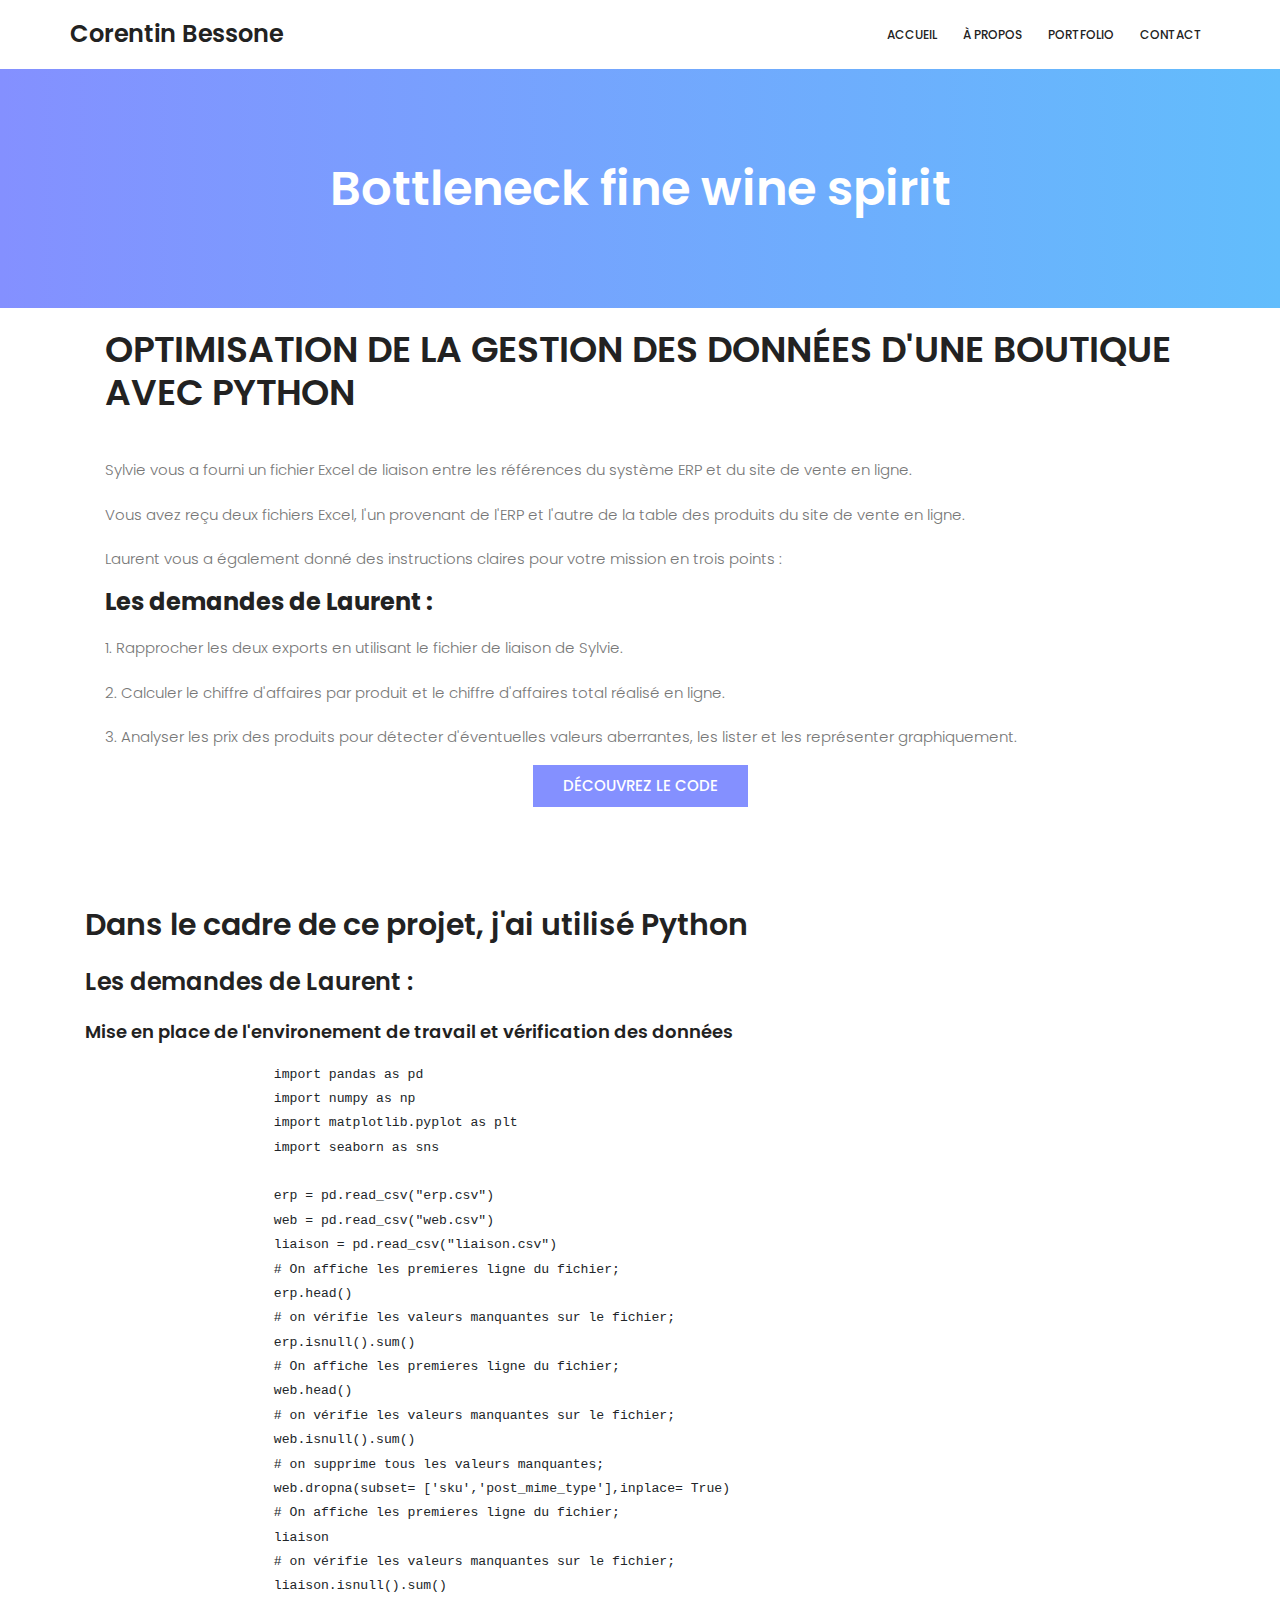
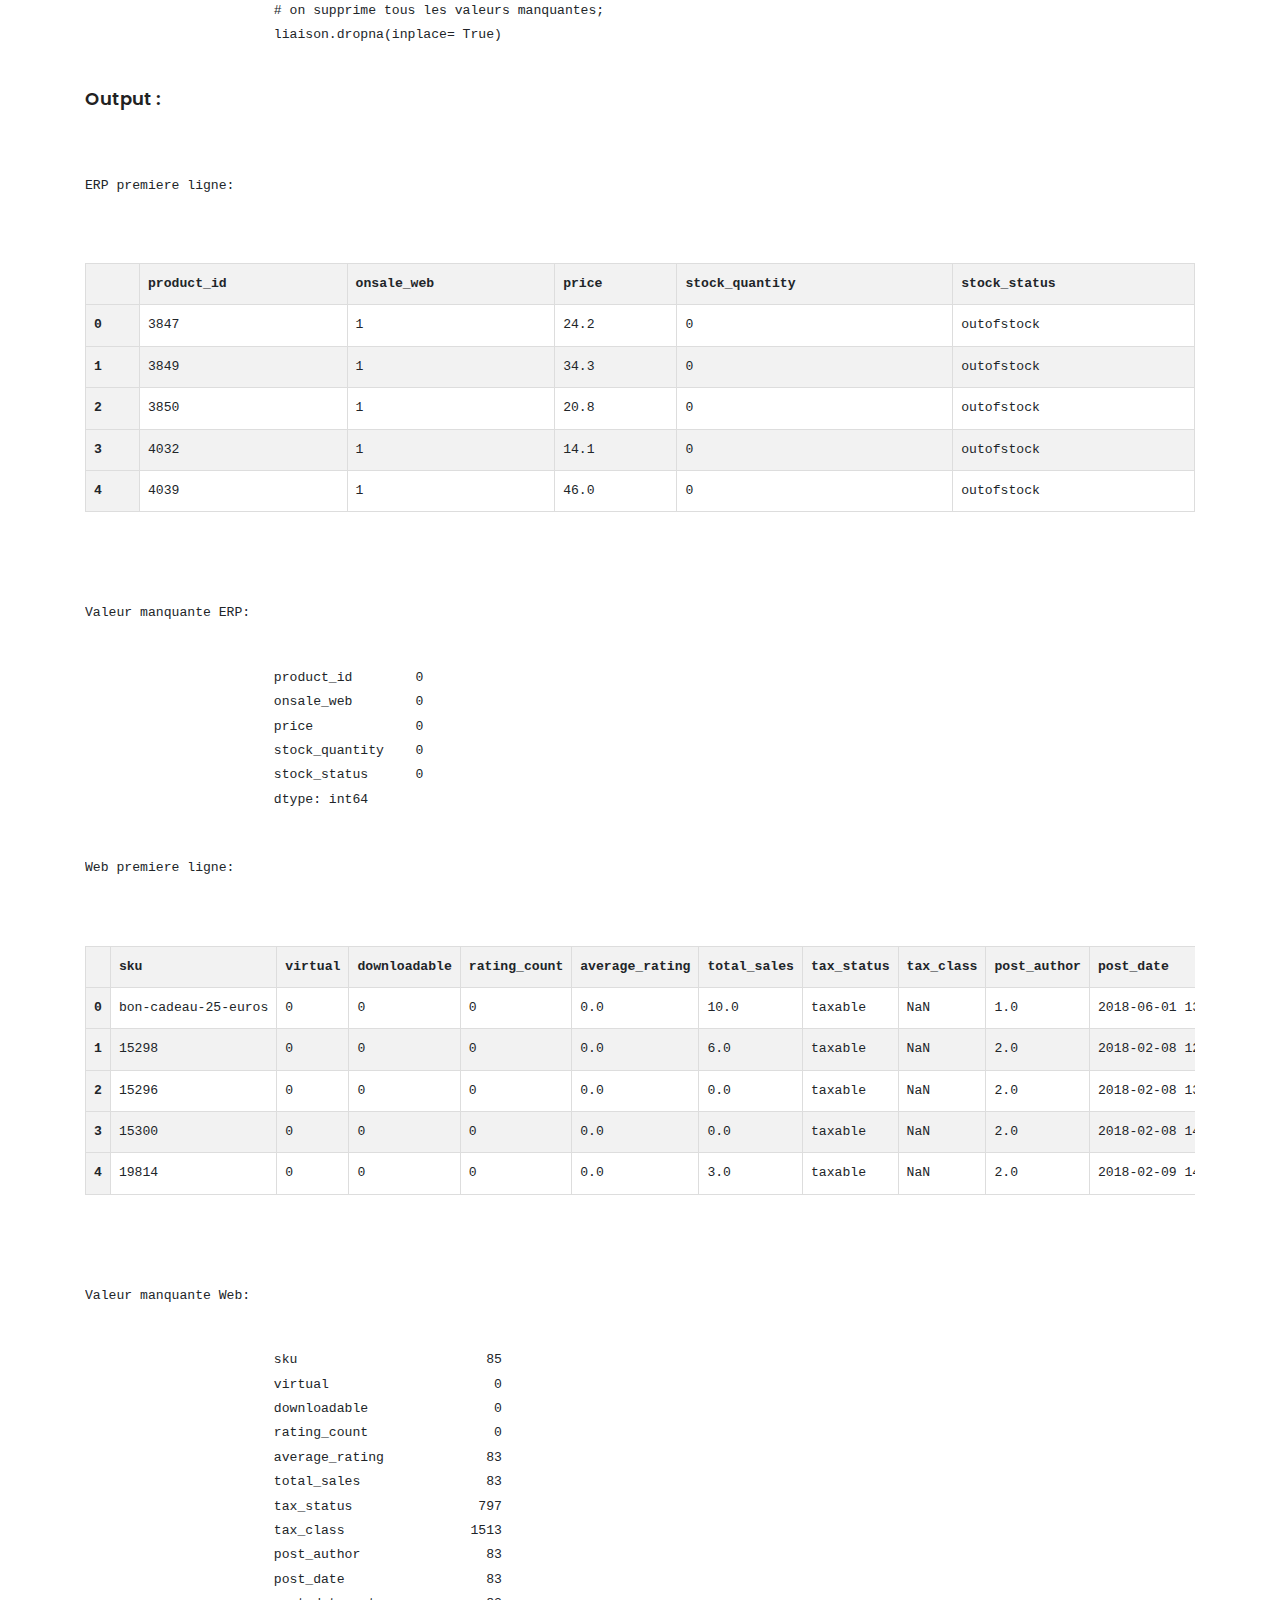
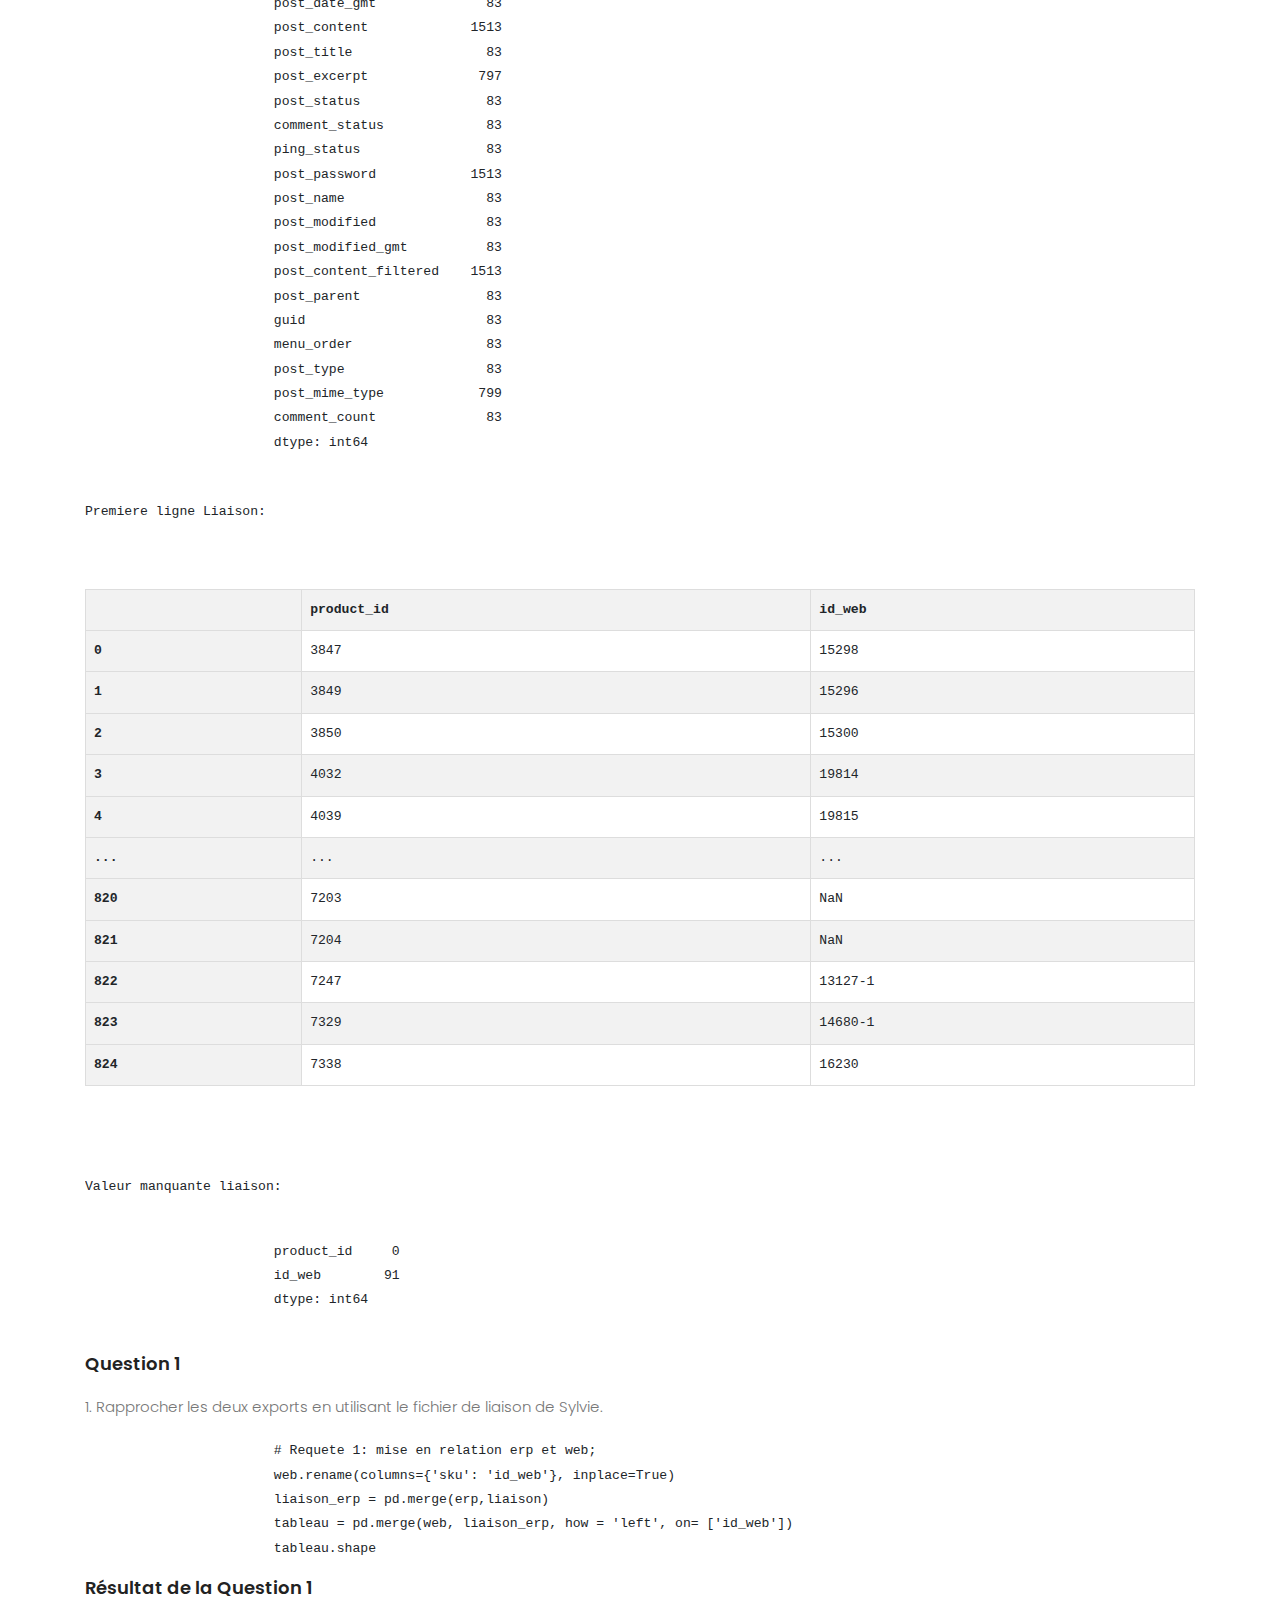
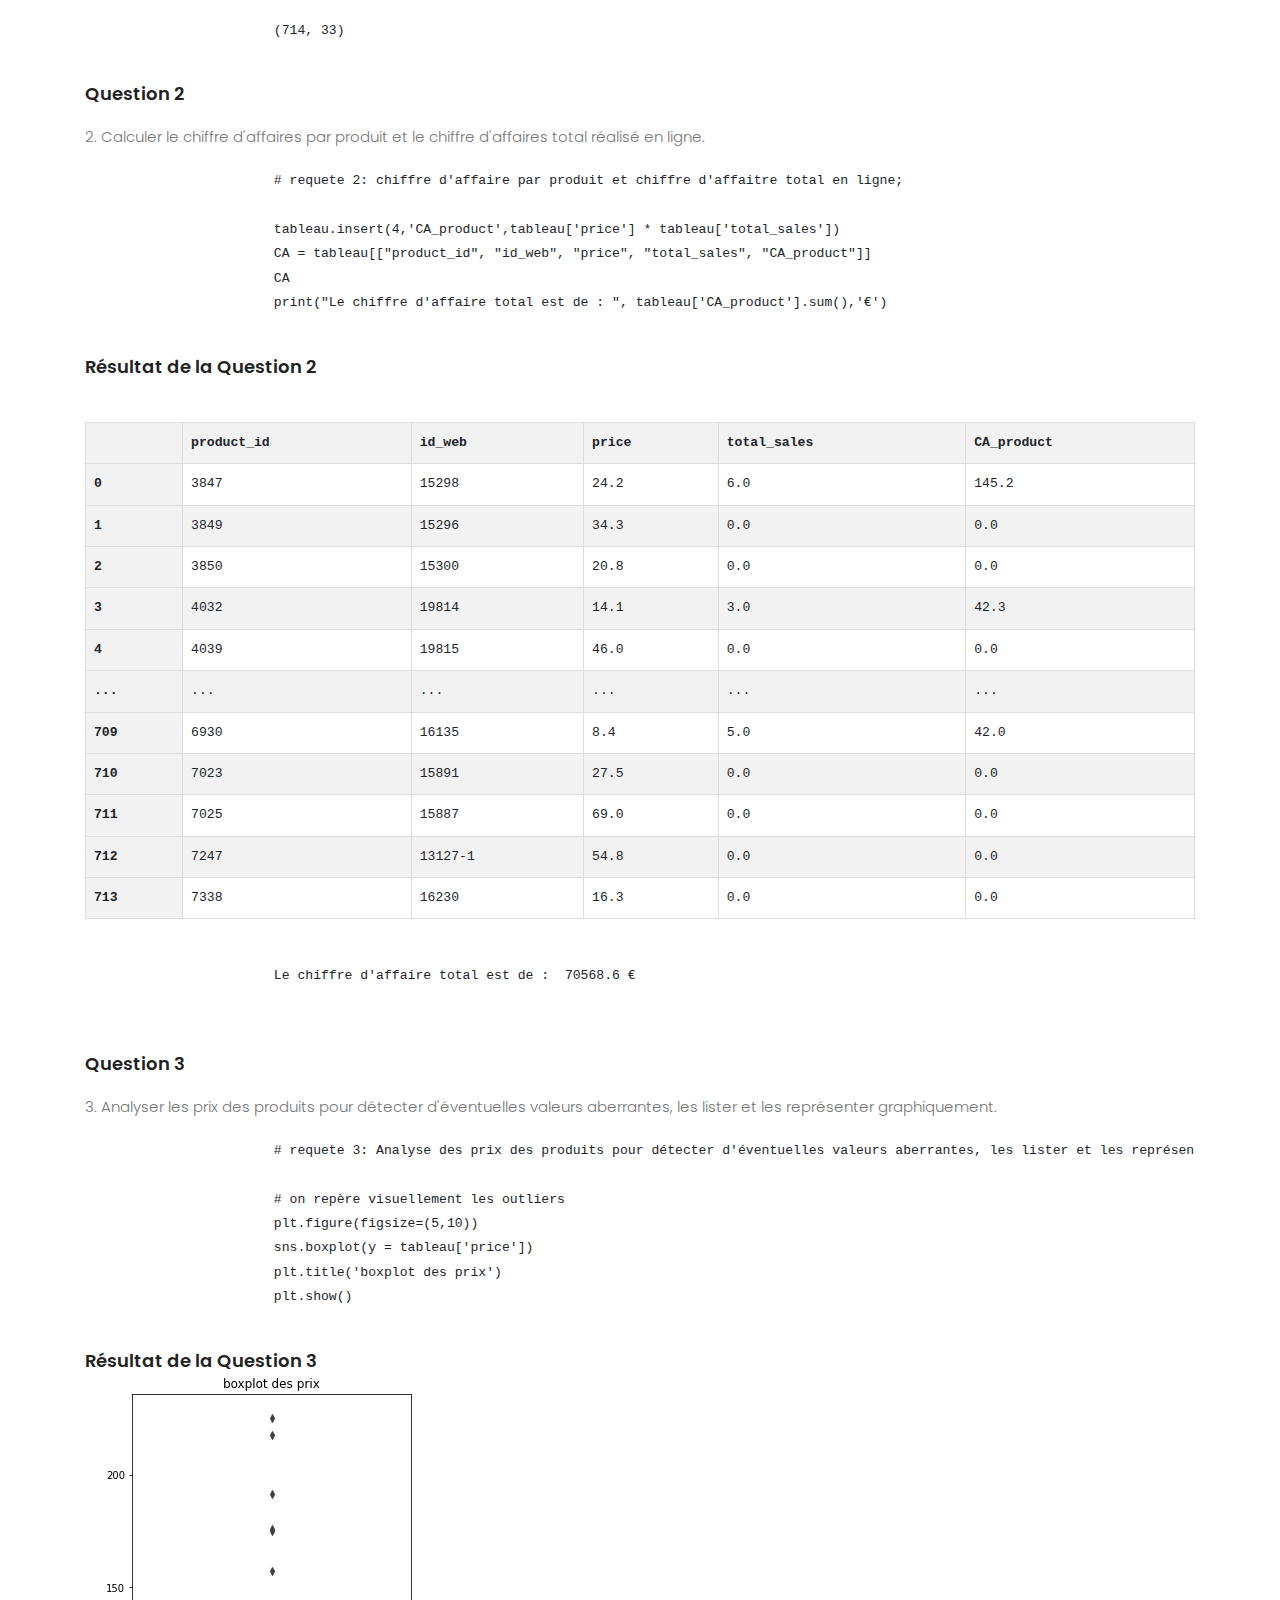
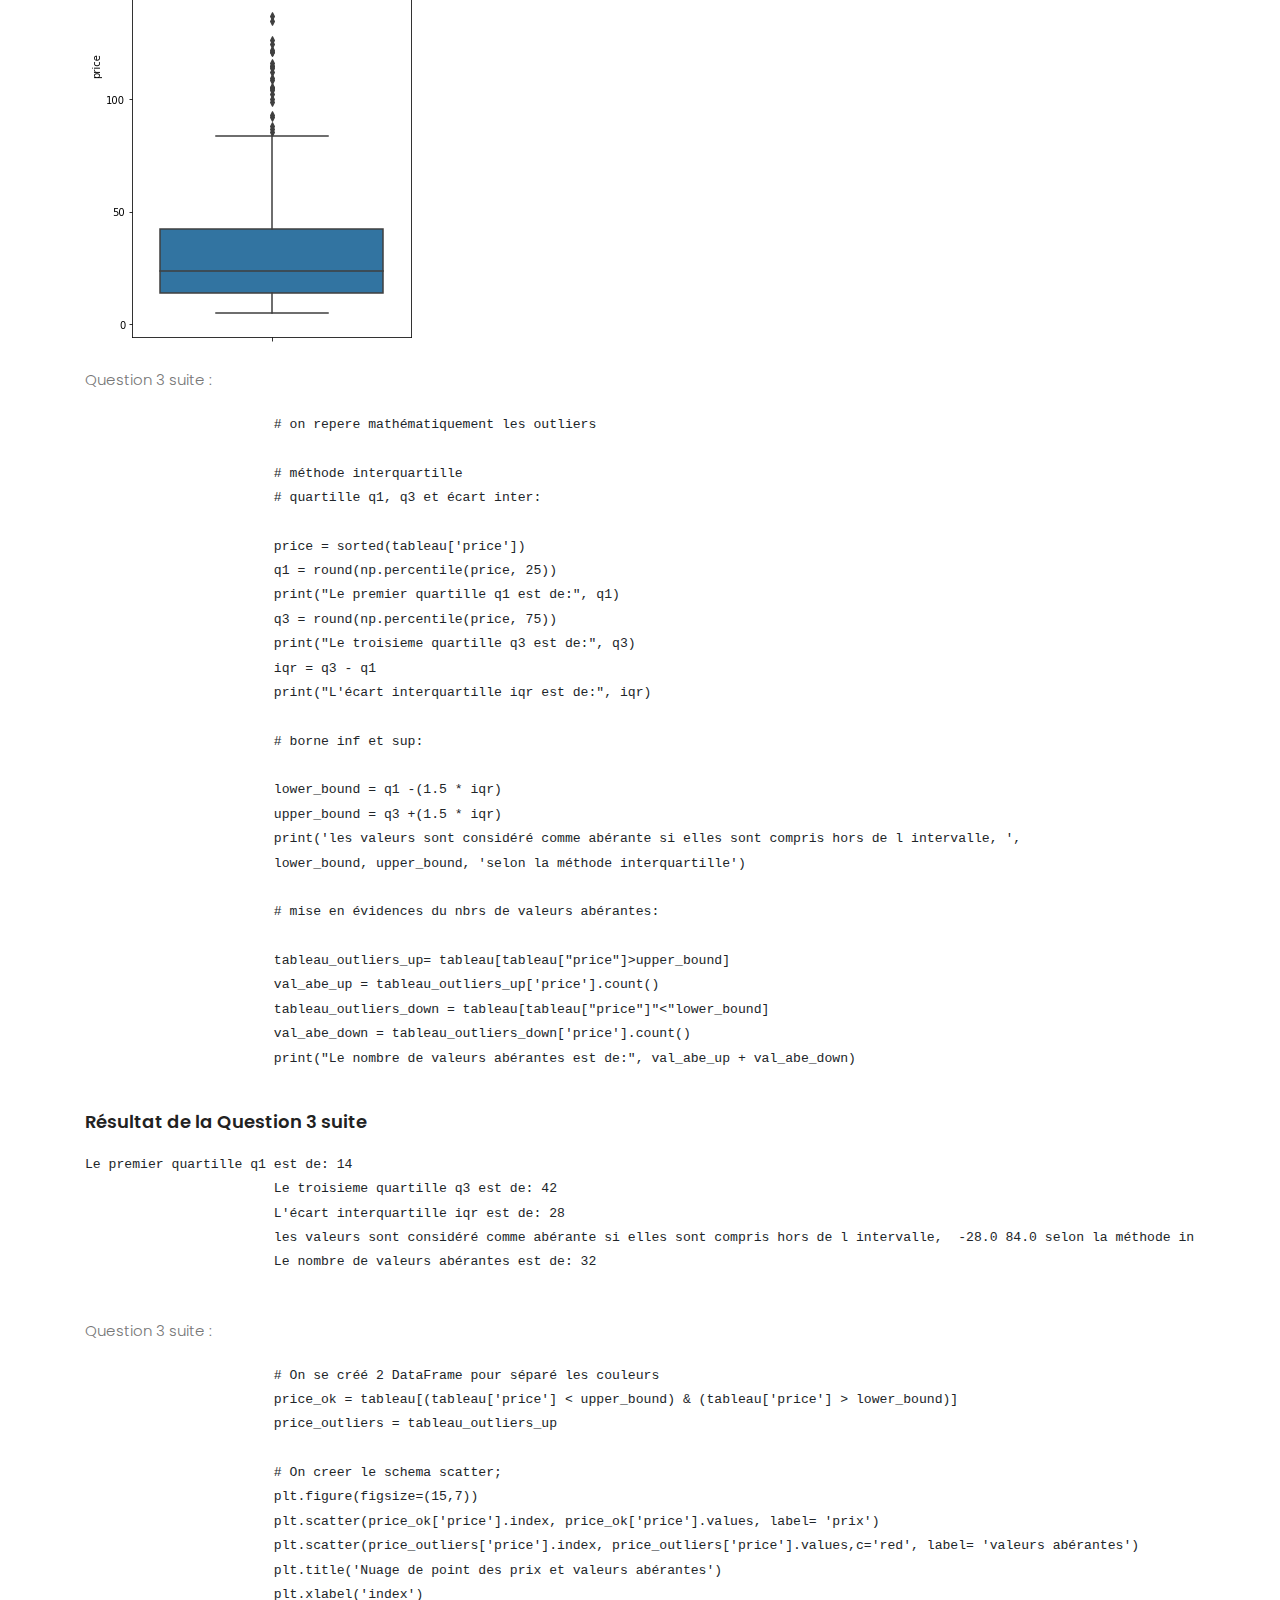
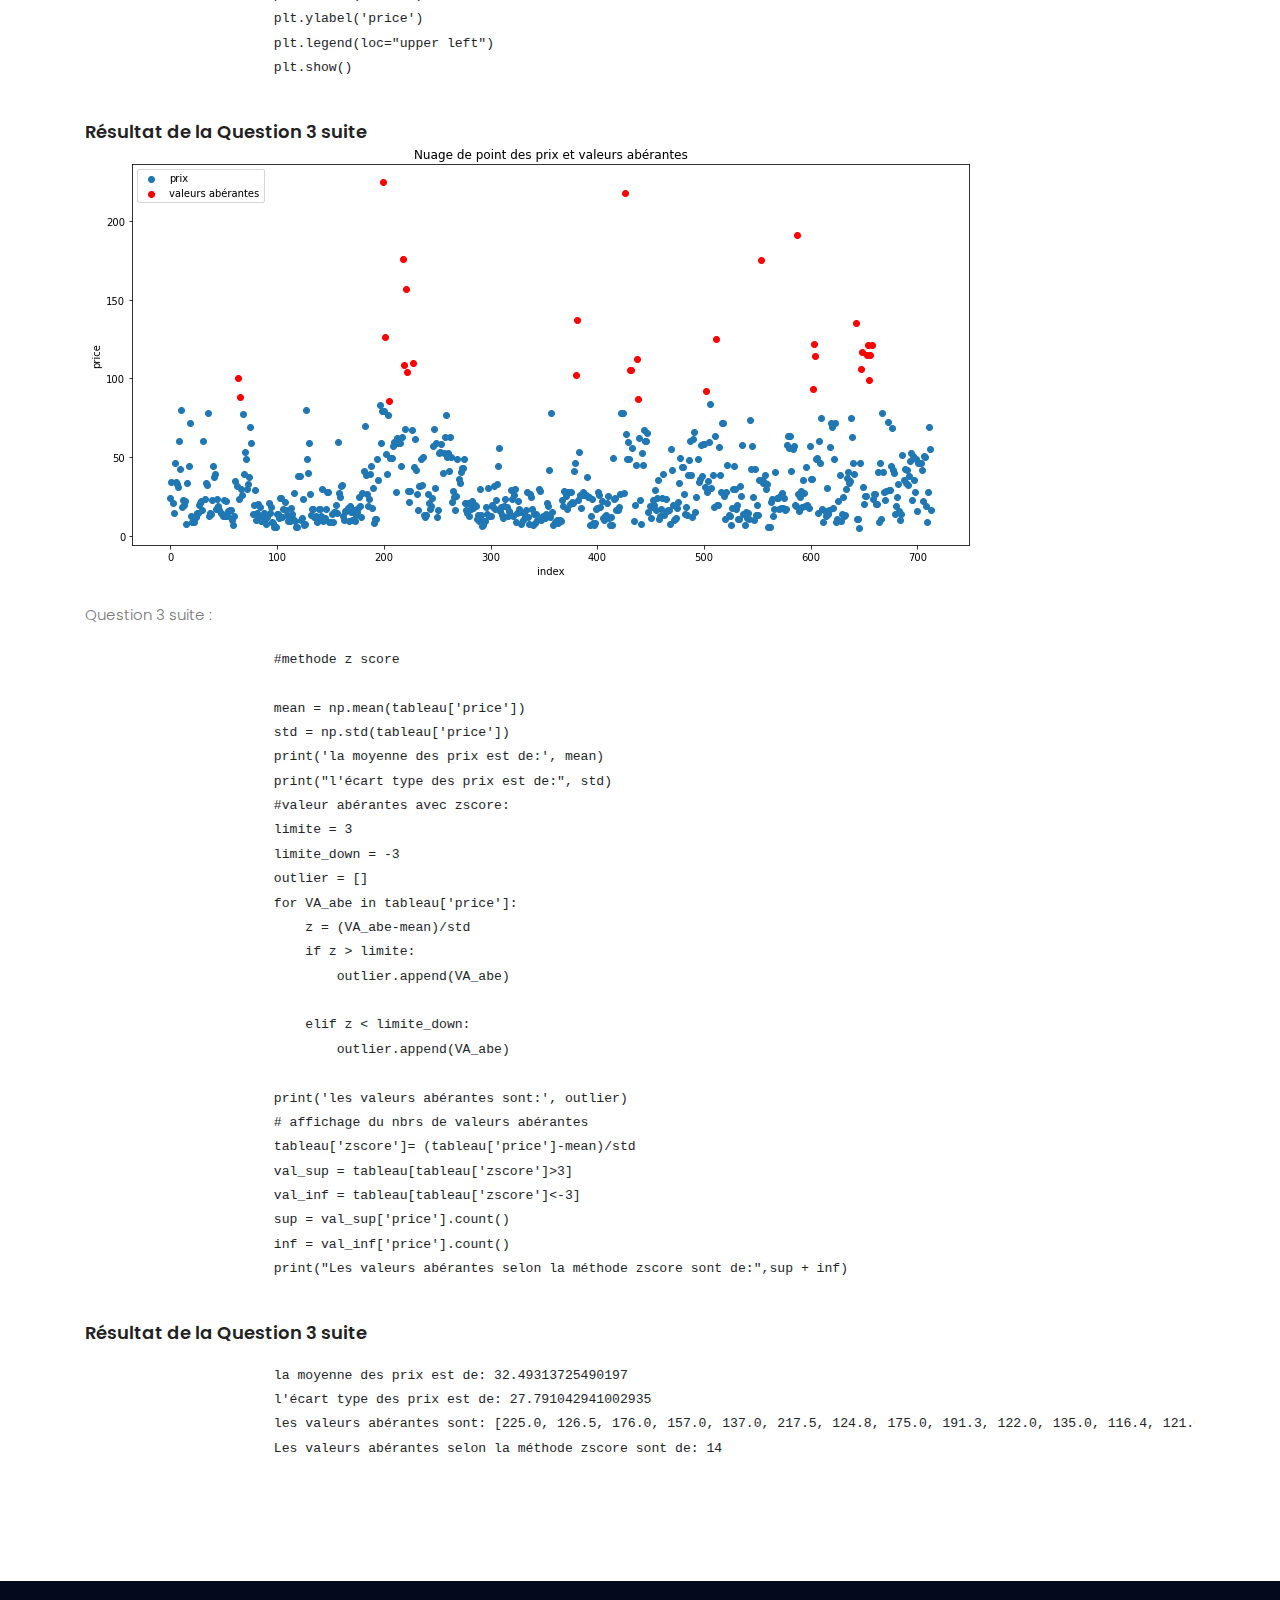
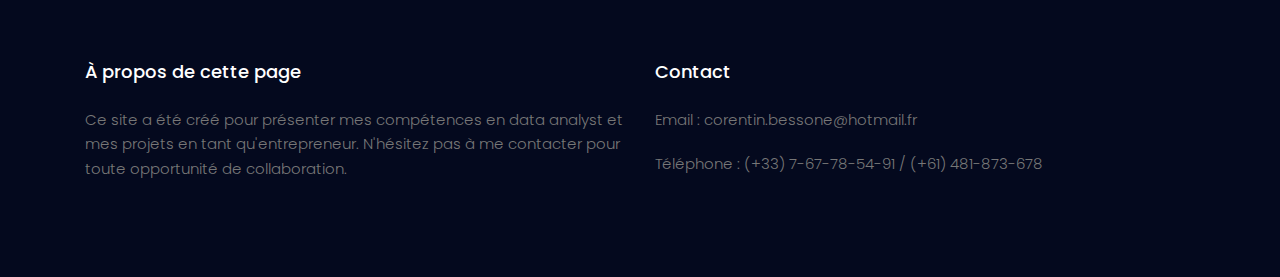
<file: magasin-vin.html>
<!DOCTYPE html>
<html lang="zxx" class="no-js">
<head>
    <meta charset="UTF-8">
    <meta name="viewport" content="width=device-width, initial-scale=1, shrink-to-fit=no">
    <meta name="author" content="Corentin BESSONE">
    <meta name="description" content="Corentin BESSONE - Data Analyst">
    <meta name="keywords" content="data analyst, portfolio, personal website">
    <title>Corentin BESSONE - Data Analyst</title>     
    <link href="https://fonts.googleapis.com/css?family=Poppins:100,200,400,300,500,600,700" rel="stylesheet">
    <script type="text/javascript" src="js/trad.js"></script>
    <script type="text/javascript" src="https://translate.google.com/translate_a/element.js?cb=googleTranslateElementInit"></script>


    <!-- CSS -->
    <link rel="stylesheet" href="css/linearicons.css">
    <link rel="stylesheet" href="css/font-awesome.min.css">
    <link rel="stylesheet" href="css/bootstrap.css">
    <link rel="stylesheet" href="css/magnific-popup.css">
    <link rel="stylesheet" href="css/jquery-ui.css">
    <link rel="stylesheet" href="css/nice-select.css">
    <link rel="stylesheet" href="css/animate.min.css">
    <link rel="stylesheet" href="css/owl.carousel.css">
    <link rel="stylesheet" href="css/main.css">
    <link rel="stylesheet" href="css/google.css">
    <link rel="stylesheet" href="css/project.css">

    
</head>

<body>
    <header id="header">
        <div class="container main-menu">
            <div class="row align-items-center justify-content-between d-flex">
                <div class id="logo">
                    <a href="index.html"><h3>Corentin Bessone</h3></a>
                    <div id="google_translate_element"></div>                
                </div>
                <nav id="nav-menu-container">
                    <ul class="nav-menu">
                        <li><a href="index.html">Accueil</a></li>
                        <li><a href="about.html">À propos</a></li>
                        <li><a href="portfolio.html">Portfolio</a></li>
                        <li><a href="contact.html">Contact</a></li>
                    </ul>
                </nav>
            </div>
        </div>
    </header>

<!-- Banner -->
<section class="about-banner">
    <div class="container">
        <div class="row d-flex align-items-center justify-content-center">
            <div class="about-content col-lg-12">
                <h1 class="text-white">
                    Bottleneck fine wine spirit 
                </h1>
            </div>
        </div>
    </div>
</section>

<!-- About Section -->
<section class="home-about">
    <div class="container">
            <!-- Personal Details -->
            <div class="contexte">
                <h1 class="text-uppercase">Optimisation de la gestion des données d'une boutique avec Python</h1><br>
                <p>Sylvie vous a fourni un fichier Excel de liaison entre les références du système ERP et du site de vente en ligne.</p> 
                <p>Vous avez reçu deux fichiers Excel, l'un provenant de l'ERP et l'autre de la table des produits du site de vente en ligne.</p>
                <p>Laurent vous a également donné des instructions claires pour votre mission en trois points :</p>
                <h3 class="demande">Les demandes de Laurent :</h3>
                <p>1. Rapprocher les deux exports en utilisant le fichier de liaison de Sylvie.</p>
                <p>2. Calculer le chiffre d'affaires par produit et le chiffre d'affaires total réalisé en ligne.</p>
                <p>3. Analyser les prix des produits pour détecter d'éventuelles valeurs aberrantes, les lister et les représenter graphiquement.</p>
                <div class="bouton"><a href="#projet" class="primary-btn text-uppercase">Découvrez le code</a></div>
            </div>
        </div>
    </div>
</section>

<!-- Timeline Section -->
<section class="timeline pt-80 pb-80" id="project">
    <div class="container">
        <div class="row">
            <div class="col-lg-12">
                <h2>Dans le cadre de ce projet, j'ai utilisé Python</h2><br>
                <h3>Les demandes de Laurent : </h3><br>
                <div class="timeline-item">
                    <h4>Mise en place de l'environement de travail et vérification des données</h4>
                    <pre>
                        import pandas as pd 
                        import numpy as np 
                        import matplotlib.pyplot as plt
                        import seaborn as sns
                        
                        erp = pd.read_csv("erp.csv")
                        web = pd.read_csv("web.csv")
                        liaison = pd.read_csv("liaison.csv")
                        # On affiche les premieres ligne du fichier;
                        erp.head()
                        # on vérifie les valeurs manquantes sur le fichier;
                        erp.isnull().sum()
                        # On affiche les premieres ligne du fichier;
                        web.head()
                        # on vérifie les valeurs manquantes sur le fichier;
                        web.isnull().sum()
                        # on supprime tous les valeurs manquantes;
                        web.dropna(subset= ['sku','post_mime_type'],inplace= True)
                        # On affiche les premieres ligne du fichier;
                        liaison
                        # on vérifie les valeurs manquantes sur le fichier;
                        liaison.isnull().sum()
                        # on supprime tous les valeurs manquantes;
                        liaison.dropna(inplace= True)
                    </pre>
                    <h4>Output : </h4>
                    <pre>
                        <p>ERP premiere ligne:</p>
                        <table border="1" class="dataframe">
                            <thead>
                            <tr style="text-align: right;">
                                <th></th>
                                <th>product_id</th>
                                <th>onsale_web</th>
                                <th>price</th>
                                <th>stock_quantity</th>
                                <th>stock_status</th>
                            </tr>
                            </thead>
                            <tbody>
                            <tr>
                                <th>0</th>
                                <td>3847</td>
                                <td>1</td>
                                <td>24.2</td>
                                <td>0</td>
                                <td>outofstock</td>
                            </tr>
                            <tr>
                                <th>1</th>
                                <td>3849</td>
                                <td>1</td>
                                <td>34.3</td>
                                <td>0</td>
                                <td>outofstock</td>
                            </tr>
                            <tr>
                                <th>2</th>
                                <td>3850</td>
                                <td>1</td>
                                <td>20.8</td>
                                <td>0</td>
                                <td>outofstock</td>
                            </tr>
                            <tr>
                                <th>3</th>
                                <td>4032</td>
                                <td>1</td>
                                <td>14.1</td>
                                <td>0</td>
                                <td>outofstock</td>
                            </tr>
                            <tr>
                                <th>4</th>
                                <td>4039</td>
                                <td>1</td>
                                <td>46.0</td>
                                <td>0</td>
                                <td>outofstock</td>
                            </tr>
                            </tbody>
                        </table>
                        <p>Valeur manquante ERP:</p>
                        product_id        0
                        onsale_web        0
                        price             0
                        stock_quantity    0
                        stock_status      0
                        dtype: int64
                        <p>Web premiere ligne:</p>
                        <table border="1" class="dataframe">
                            <thead>
                            <tr style="text-align: right;">
                                <th></th>
                                <th>sku</th>
                                <th>virtual</th>
                                <th>downloadable</th>
                                <th>rating_count</th>
                                <th>average_rating</th>
                                <th>total_sales</th>
                                <th>tax_status</th>
                                <th>tax_class</th>
                                <th>post_author</th>
                                <th>post_date</th>
                                <th>...</th>
                                <th>post_name</th>
                                <th>post_modified</th>
                                <th>post_modified_gmt</th>
                                <th>post_content_filtered</th>
                                <th>post_parent</th>
                                <th>guid</th>
                                <th>menu_order</th>
                                <th>post_type</th>
                                <th>post_mime_type</th>
                                <th>comment_count</th>
                            </tr>
                            </thead>
                            <tbody>
                            <tr>
                                <th>0</th>
                                <td>bon-cadeau-25-euros</td>
                                <td>0</td>
                                <td>0</td>
                                <td>0</td>
                                <td>0.0</td>
                                <td>10.0</td>
                                <td>taxable</td>
                                <td>NaN</td>
                                <td>1.0</td>
                                <td>2018-06-01 13:53:46</td>
                                <td>...</td>
                                <td>bon-cadeau-de-25-euros</td>
                                <td>2018-06-01 14:13:57</td>
                                <td>2018-06-01 12:13:57</td>
                                <td>NaN</td>
                                <td>0.0</td>
                                <td>https://www.bottle-neck.fr/?post_type=product&amp;...</td>
                                <td>0.0</td>
                                <td>product</td>
                                <td>NaN</td>
                                <td>0.0</td>
                            </tr>
                            <tr>
                                <th>1</th>
                                <td>15298</td>
                                <td>0</td>
                                <td>0</td>
                                <td>0</td>
                                <td>0.0</td>
                                <td>6.0</td>
                                <td>taxable</td>
                                <td>NaN</td>
                                <td>2.0</td>
                                <td>2018-02-08 12:58:52</td>
                                <td>...</td>
                                <td>pierre-jean-villa-saint-joseph-preface-2018</td>
                                <td>2019-12-30 09:30:29</td>
                                <td>2019-12-30 08:30:29</td>
                                <td>NaN</td>
                                <td>0.0</td>
                                <td>https://www.bottle-neck.fr/?post_type=product&amp;...</td>
                                <td>0.0</td>
                                <td>product</td>
                                <td>NaN</td>
                                <td>0.0</td>
                            </tr>
                            <tr>
                                <th>2</th>
                                <td>15296</td>
                                <td>0</td>
                                <td>0</td>
                                <td>0</td>
                                <td>0.0</td>
                                <td>0.0</td>
                                <td>taxable</td>
                                <td>NaN</td>
                                <td>2.0</td>
                                <td>2018-02-08 13:49:41</td>
                                <td>...</td>
                                <td>pierre-jean-villa-saint-joseph-tilde-2017</td>
                                <td>2019-12-21 09:00:17</td>
                                <td>2019-12-21 08:00:17</td>
                                <td>NaN</td>
                                <td>0.0</td>
                                <td>https://www.bottle-neck.fr/?post_type=product&amp;...</td>
                                <td>0.0</td>
                                <td>product</td>
                                <td>NaN</td>
                                <td>0.0</td>
                            </tr>
                            <tr>
                                <th>3</th>
                                <td>15300</td>
                                <td>0</td>
                                <td>0</td>
                                <td>0</td>
                                <td>0.0</td>
                                <td>0.0</td>
                                <td>taxable</td>
                                <td>NaN</td>
                                <td>2.0</td>
                                <td>2018-02-08 14:08:36</td>
                                <td>...</td>
                                <td>pierre-jean-villa-croze-hermitage-accroche-coe...</td>
                                <td>2020-06-26 18:15:03</td>
                                <td>2020-06-26 16:15:03</td>
                                <td>NaN</td>
                                <td>0.0</td>
                                <td>https://www.bottle-neck.fr/?post_type=product&amp;...</td>
                                <td>0.0</td>
                                <td>product</td>
                                <td>NaN</td>
                                <td>0.0</td>
                            </tr>
                            <tr>
                                <th>4</th>
                                <td>19814</td>
                                <td>0</td>
                                <td>0</td>
                                <td>0</td>
                                <td>0.0</td>
                                <td>3.0</td>
                                <td>taxable</td>
                                <td>NaN</td>
                                <td>2.0</td>
                                <td>2018-02-09 14:01:05</td>
                                <td>...</td>
                                <td>pierre-jean-villa-igp-gamine-2018</td>
                                <td>2020-01-04 16:36:01</td>
                                <td>2020-01-04 15:36:01</td>
                                <td>NaN</td>
                                <td>0.0</td>
                                <td>https://www.bottle-neck.fr/?post_type=product&amp;...</td>
                                <td>0.0</td>
                                <td>product</td>
                                <td>NaN</td>
                                <td>0.0</td>
                            </tr>
                            </tbody>
                        </table>
                        <p>Valeur manquante Web:</p>
                        sku                        85
                        virtual                     0
                        downloadable                0
                        rating_count                0
                        average_rating             83
                        total_sales                83
                        tax_status                797
                        tax_class                1513
                        post_author                83
                        post_date                  83
                        post_date_gmt              83
                        post_content             1513
                        post_title                 83
                        post_excerpt              797
                        post_status                83
                        comment_status             83
                        ping_status                83
                        post_password            1513
                        post_name                  83
                        post_modified              83
                        post_modified_gmt          83
                        post_content_filtered    1513
                        post_parent                83
                        guid                       83
                        menu_order                 83
                        post_type                  83
                        post_mime_type            799
                        comment_count              83
                        dtype: int64
                        <p>Premiere ligne Liaison:</p>
                        <table border="1" class="dataframe">
                            <thead>
                            <tr style="text-align: right;">
                                <th></th>
                                <th>product_id</th>
                                <th>id_web</th>
                            </tr>
                            </thead>
                            <tbody>
                            <tr>
                                <th>0</th>
                                <td>3847</td>
                                <td>15298</td>
                            </tr>
                            <tr>
                                <th>1</th>
                                <td>3849</td>
                                <td>15296</td>
                            </tr>
                            <tr>
                                <th>2</th>
                                <td>3850</td>
                                <td>15300</td>
                            </tr>
                            <tr>
                                <th>3</th>
                                <td>4032</td>
                                <td>19814</td>
                            </tr>
                            <tr>
                                <th>4</th>
                                <td>4039</td>
                                <td>19815</td>
                            </tr>
                            <tr>
                                <th>...</th>
                                <td>...</td>
                                <td>...</td>
                            </tr>
                            <tr>
                                <th>820</th>
                                <td>7203</td>
                                <td>NaN</td>
                            </tr>
                            <tr>
                                <th>821</th>
                                <td>7204</td>
                                <td>NaN</td>
                            </tr>
                            <tr>
                                <th>822</th>
                                <td>7247</td>
                                <td>13127-1</td>
                            </tr>
                            <tr>
                                <th>823</th>
                                <td>7329</td>
                                <td>14680-1</td>
                            </tr>
                            <tr>
                                <th>824</th>
                                <td>7338</td>
                                <td>16230</td>
                            </tr>
                            </tbody>
                        </table>
                        <p>Valeur manquante liaison:</p>
                        product_id     0
                        id_web        91
                        dtype: int64
                    </pre>
                </div>

                <!-- Question 1 -->
                <div class="timeline-item">
                    <h4>Question 1</h4>
                    <p>1. Rapprocher les deux exports en utilisant le fichier de liaison de Sylvie.</p>
                    <pre>
                        # Requete 1: mise en relation erp et web; 
                        web.rename(columns={'sku': 'id_web'}, inplace=True)
                        liaison_erp = pd.merge(erp,liaison)
                        tableau = pd.merge(web, liaison_erp, how = 'left', on= ['id_web'])
                        tableau.shape                    </pre>
                    <h4>Résultat de la Question 1</h4>
                    <pre>
                        (714, 33)
                    </pre>
                </div>

                <!-- Question 2 -->
                <div class="timeline-item">
                    <h4>Question 2</h4>
                    <p>2. Calculer le chiffre d'affaires par produit et le chiffre d'affaires total réalisé en ligne.</p>
                    <pre>
                        # requete 2: chiffre d'affaire par produit et chiffre d'affaitre total en ligne;

                        tableau.insert(4,'CA_product',tableau['price'] * tableau['total_sales'])
                        CA = tableau[["product_id", "id_web", "price", "total_sales", "CA_product"]]
                        CA
                        print("Le chiffre d'affaire total est de : ", tableau['CA_product'].sum(),'€')
                    </pre>
                    <h4>Résultat de la Question 2</h4>
                    <pre>
                        <table border="1" class="dataframe">
                            <thead>
                            <tr style="text-align: right;">
                                <th></th>
                                <th>product_id</th>
                                <th>id_web</th>
                                <th>price</th>
                                <th>total_sales</th>
                                <th>CA_product</th>
                            </tr>
                            </thead>
                            <tbody>
                            <tr>
                                <th>0</th>
                                <td>3847</td>
                                <td>15298</td>
                                <td>24.2</td>
                                <td>6.0</td>
                                <td>145.2</td>
                            </tr>
                            <tr>
                                <th>1</th>
                                <td>3849</td>
                                <td>15296</td>
                                <td>34.3</td>
                                <td>0.0</td>
                                <td>0.0</td>
                            </tr>
                            <tr>
                                <th>2</th>
                                <td>3850</td>
                                <td>15300</td>
                                <td>20.8</td>
                                <td>0.0</td>
                                <td>0.0</td>
                            </tr>
                            <tr>
                                <th>3</th>
                                <td>4032</td>
                                <td>19814</td>
                                <td>14.1</td>
                                <td>3.0</td>
                                <td>42.3</td>
                            </tr>
                            <tr>
                                <th>4</th>
                                <td>4039</td>
                                <td>19815</td>
                                <td>46.0</td>
                                <td>0.0</td>
                                <td>0.0</td>
                            </tr>
                            <tr>
                                <th>...</th>
                                <td>...</td>
                                <td>...</td>
                                <td>...</td>
                                <td>...</td>
                                <td>...</td>
                            </tr>
                            <tr>
                                <th>709</th>
                                <td>6930</td>
                                <td>16135</td>
                                <td>8.4</td>
                                <td>5.0</td>
                                <td>42.0</td>
                            </tr>
                            <tr>
                                <th>710</th>
                                <td>7023</td>
                                <td>15891</td>
                                <td>27.5</td>
                                <td>0.0</td>
                                <td>0.0</td>
                            </tr>
                            <tr>
                                <th>711</th>
                                <td>7025</td>
                                <td>15887</td>
                                <td>69.0</td>
                                <td>0.0</td>
                                <td>0.0</td>
                            </tr>
                            <tr>
                                <th>712</th>
                                <td>7247</td>
                                <td>13127-1</td>
                                <td>54.8</td>
                                <td>0.0</td>
                                <td>0.0</td>
                            </tr>
                            <tr>
                                <th>713</th>
                                <td>7338</td>
                                <td>16230</td>
                                <td>16.3</td>
                                <td>0.0</td>
                                <td>0.0</td>
                            </tr>
                            </tbody>
                        </table> 
                        Le chiffre d'affaire total est de :  70568.6 €
                   
                    </pre>
                </div>

                <!-- Question 3 -->
                <div class="timeline-item">
                    <h4>Question 3</h4>
                    <p>3. Analyser les prix des produits pour détecter d'éventuelles valeurs aberrantes, les lister et les représenter graphiquement.</p>
                    <pre>
                        # requete 3: Analyse des prix des produits pour détecter d'éventuelles valeurs aberrantes, les lister et les représenter graphiquement.

                        # on repère visuellement les outliers 
                        plt.figure(figsize=(5,10))
                        sns.boxplot(y = tableau['price'])
                        plt.title('boxplot des prix')
                        plt.show()                 
                    </pre>
                    <h4>Résultat de la Question 3</h4>
                    <img src="img/output.png" alt="outlier">
                </div>

                <!-- Question 3 suite -->
                <div class="timeline-item">
                    <p>Question 3 suite :</p>
                    <pre>
                        # on repere mathématiquement les outliers 

                        # méthode interquartille
                        # quartille q1, q3 et écart inter:
                         
                        price = sorted(tableau['price'])
                        q1 = round(np.percentile(price, 25))
                        print("Le premier quartille q1 est de:", q1)
                        q3 = round(np.percentile(price, 75))
                        print("Le troisieme quartille q3 est de:", q3)
                        iqr = q3 - q1
                        print("L'écart interquartille iqr est de:", iqr)
                        
                        # borne inf et sup: 
                        
                        lower_bound = q1 -(1.5 * iqr)
                        upper_bound = q3 +(1.5 * iqr)
                        print('les valeurs sont considéré comme abérante si elles sont compris hors de l intervalle, ',
                        lower_bound, upper_bound, 'selon la méthode interquartille')
                        
                        # mise en évidences du nbrs de valeurs abérantes: 
                        
                        tableau_outliers_up= tableau[tableau["price"]>upper_bound]
                        val_abe_up = tableau_outliers_up['price'].count()
                        tableau_outliers_down = tableau[tableau["price"]"<"lower_bound]
                        val_abe_down = tableau_outliers_down['price'].count()
                        print("Le nombre de valeurs abérantes est de:", val_abe_up + val_abe_down)                                       
                    </pre>
                    <h4>Résultat de la Question 3 suite </h4>
                    <pre>Le premier quartille q1 est de: 14
                        Le troisieme quartille q3 est de: 42
                        L'écart interquartille iqr est de: 28
                        les valeurs sont considéré comme abérante si elles sont compris hors de l intervalle,  -28.0 84.0 selon la méthode interquartille
                        Le nombre de valeurs abérantes est de: 32
                    </pre>
                </div>

                <!-- Question 3 suite -->
                <div class="timeline-item">
                    <p>Question 3 suite :</p>
                    <pre>
                        # On se créé 2 DataFrame pour séparé les couleurs
                        price_ok = tableau[(tableau['price'] < upper_bound) & (tableau['price'] > lower_bound)]
                        price_outliers = tableau_outliers_up 
                        
                        # On creer le schema scatter; 
                        plt.figure(figsize=(15,7))
                        plt.scatter(price_ok['price'].index, price_ok['price'].values, label= 'prix')
                        plt.scatter(price_outliers['price'].index, price_outliers['price'].values,c='red', label= 'valeurs abérantes')
                        plt.title('Nuage de point des prix et valeurs abérantes')
                        plt.xlabel('index')
                        plt.ylabel('price')
                        plt.legend(loc="upper left")
                        plt.show()            
                    </pre>
                    <h4>Résultat de la Question 3 suite </h4>
                    <img src="img/output2.png" alt="outlier">
                </div>

                <!-- Question 3 suite -->
                <div class="timeline-item">
                    <p>Question 3 suite :</p>
                    <pre>
                        #methode z score

                        mean = np.mean(tableau['price'])
                        std = np.std(tableau['price'])
                        print('la moyenne des prix est de:', mean)
                        print("l'écart type des prix est de:", std)
                        #valeur abérantes avec zscore:
                        limite = 3
                        limite_down = -3
                        outlier = []
                        for VA_abe in tableau['price']:
                            z = (VA_abe-mean)/std
                            if z > limite:
                                outlier.append(VA_abe)
                                
                            elif z < limite_down:
                                outlier.append(VA_abe)
                        
                        print('les valeurs abérantes sont:', outlier)
                        # affichage du nbrs de valeurs abérantes 
                        tableau['zscore']= (tableau['price']-mean)/std
                        val_sup = tableau[tableau['zscore']>3]
                        val_inf = tableau[tableau['zscore']<-3]
                        sup = val_sup['price'].count()
                        inf = val_inf['price'].count()
                        print("Les valeurs abérantes selon la méthode zscore sont de:",sup + inf)                
                    </pre>
                    <h4>Résultat de la Question 3 suite </h4>
                    <pre>
                        la moyenne des prix est de: 32.49313725490197
                        l'écart type des prix est de: 27.791042941002935
                        les valeurs abérantes sont: [225.0, 126.5, 176.0, 157.0, 137.0, 217.5, 124.8, 175.0, 191.3, 122.0, 135.0, 116.4, 121.0, 121.0]
                        Les valeurs abérantes selon la méthode zscore sont de: 14
                    </pre>
                </div>
            </div>
        </div>
    </div>
</section>

<footer class="footer-area section-gap">
    <div class="container">
        <div class="row">
            <div class="col-lg-6 col-md-6 col-sm-6">
                <div class="single-footer-widget">
                    <h4>À propos de cette page</h4>
                    <p>Ce site a été créé pour présenter mes compétences en data analyst et mes projets en tant qu'entrepreneur. N'hésitez pas à me contacter pour toute opportunité de collaboration.</p>
                </div>
            </div>
            <div class="col-lg-6 col-md-6 col-sm-6">
                <div class="single-footer-widget">
                    <h4>Contact</h4>
                    <p>Email : corentin.bessone@hotmail.fr</p>
                    <p>Téléphone : (+33) 7-67-78-54-91 / (+61) 481-873-678</p>
                </div>
            </div>
        </div>
    </div>
</footer>
<script src="js/FAQ.js"></script>
<script src="js/projet.js"></script>
</body>
</html>
</file>
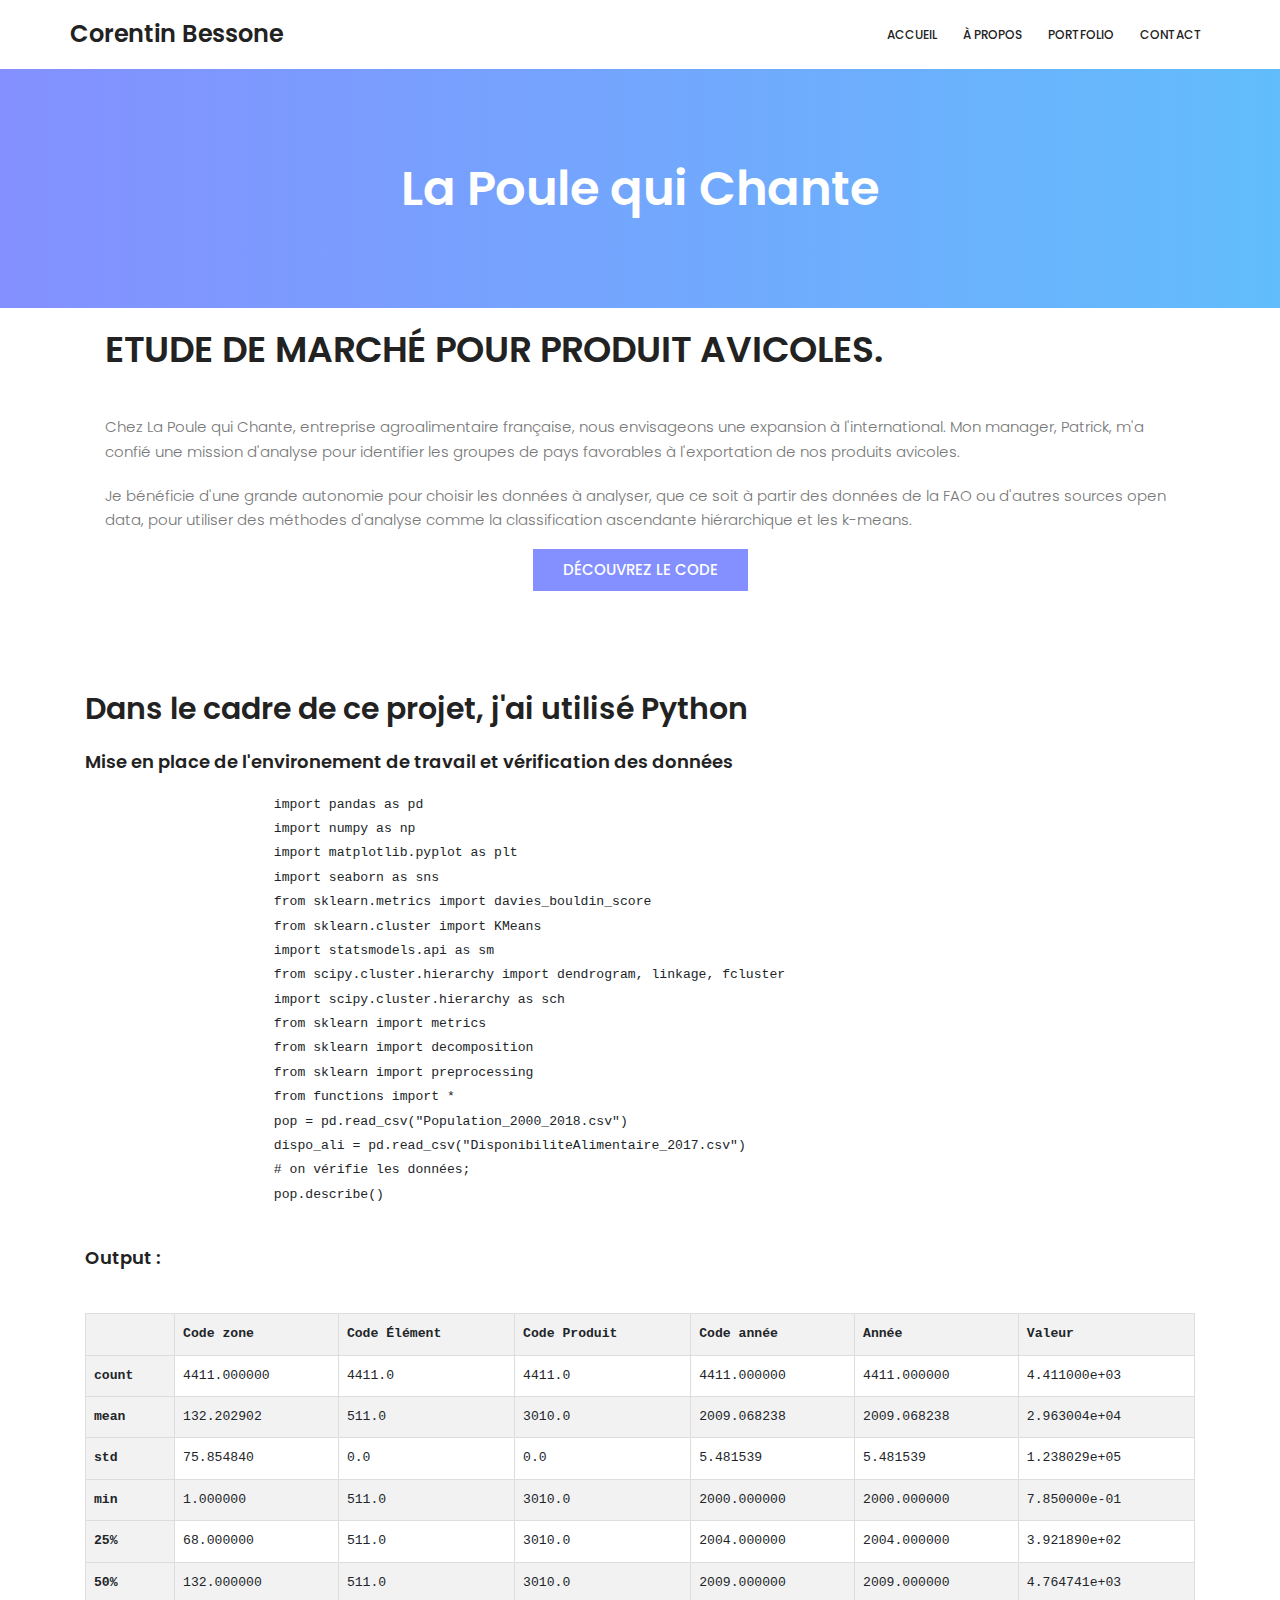
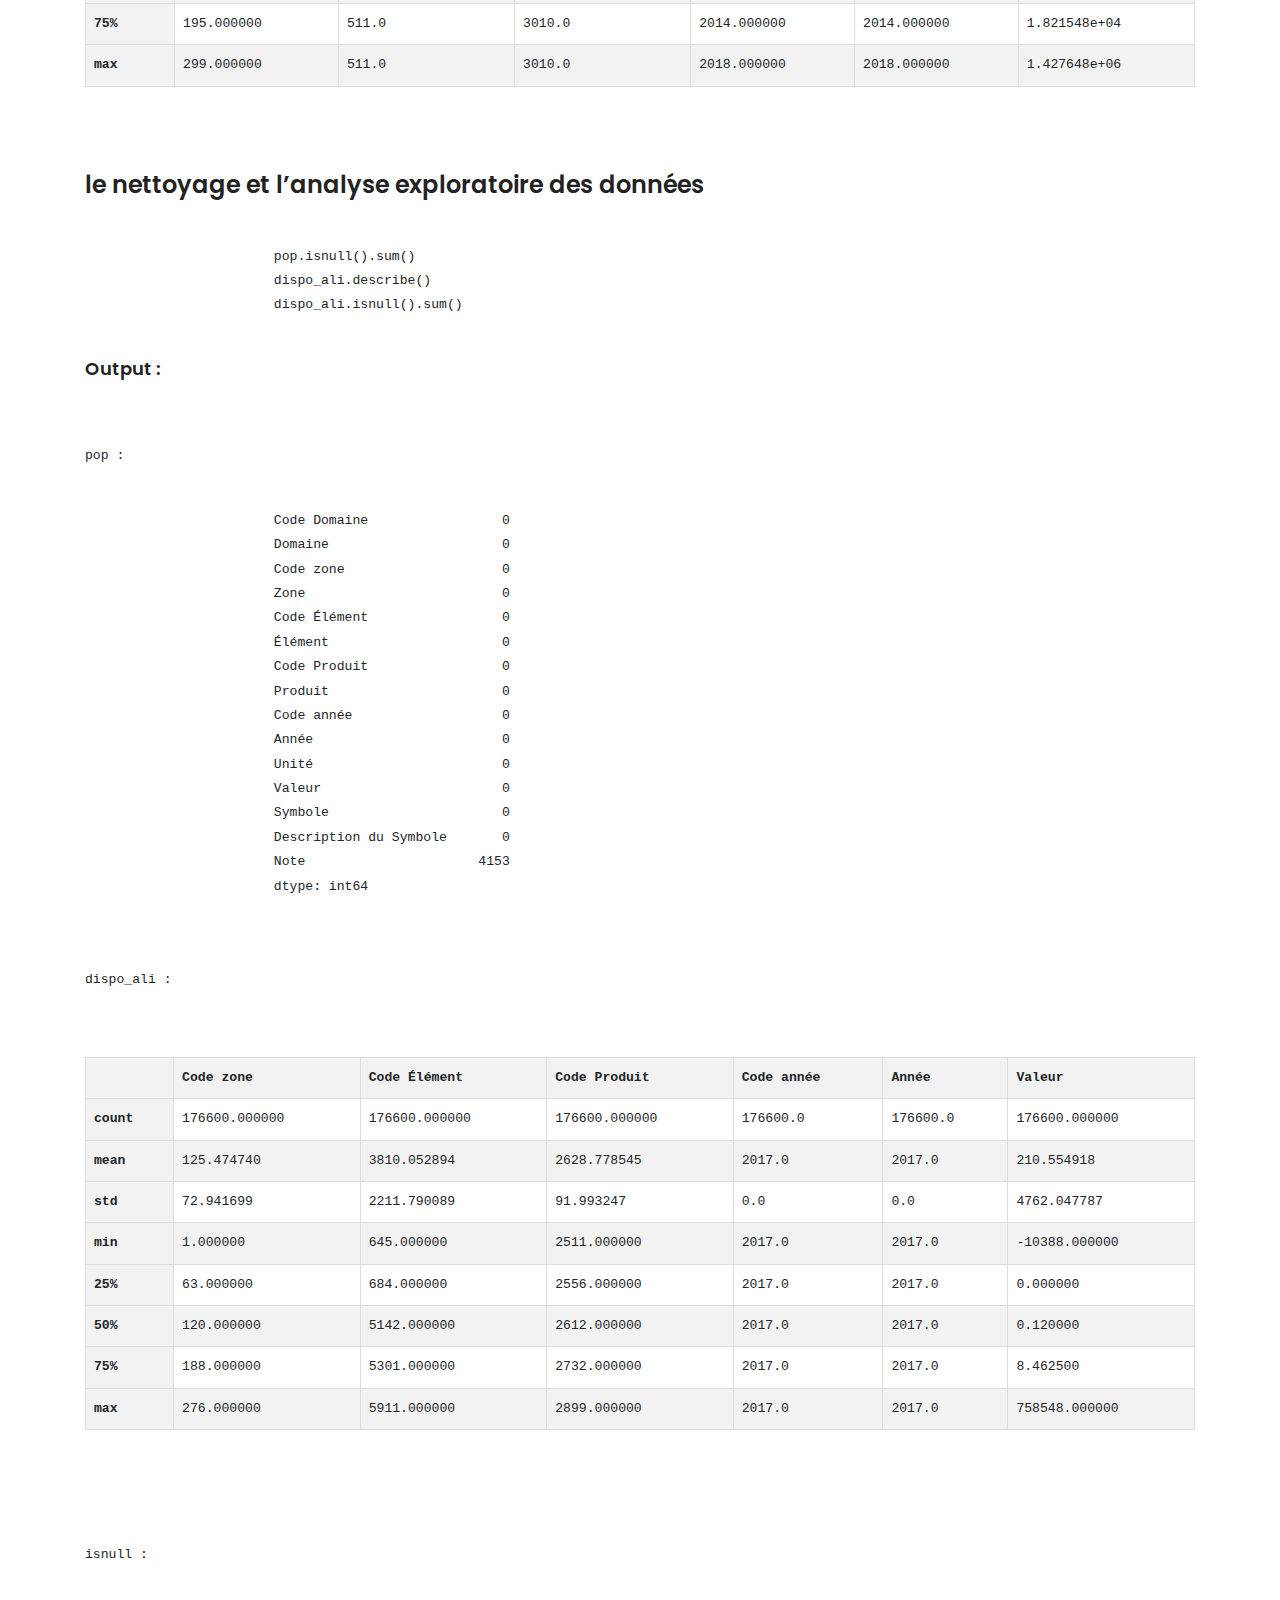
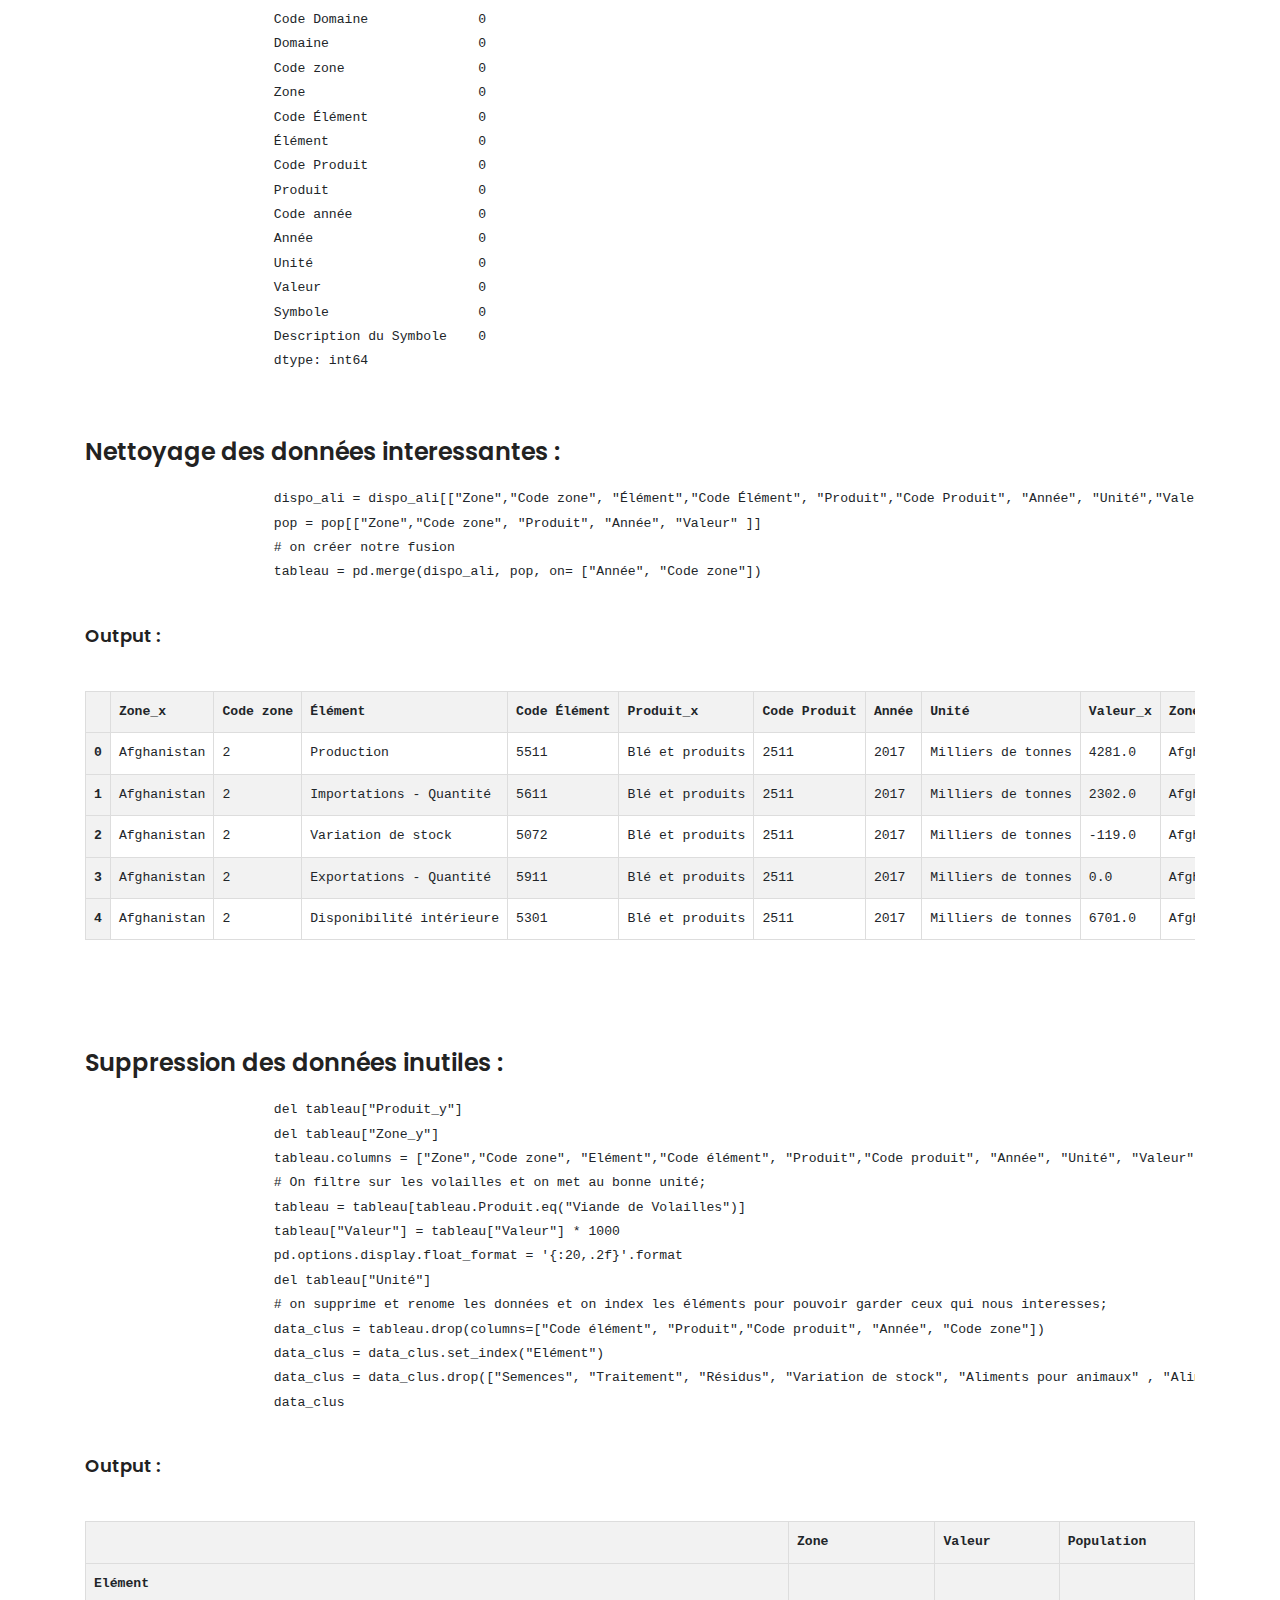
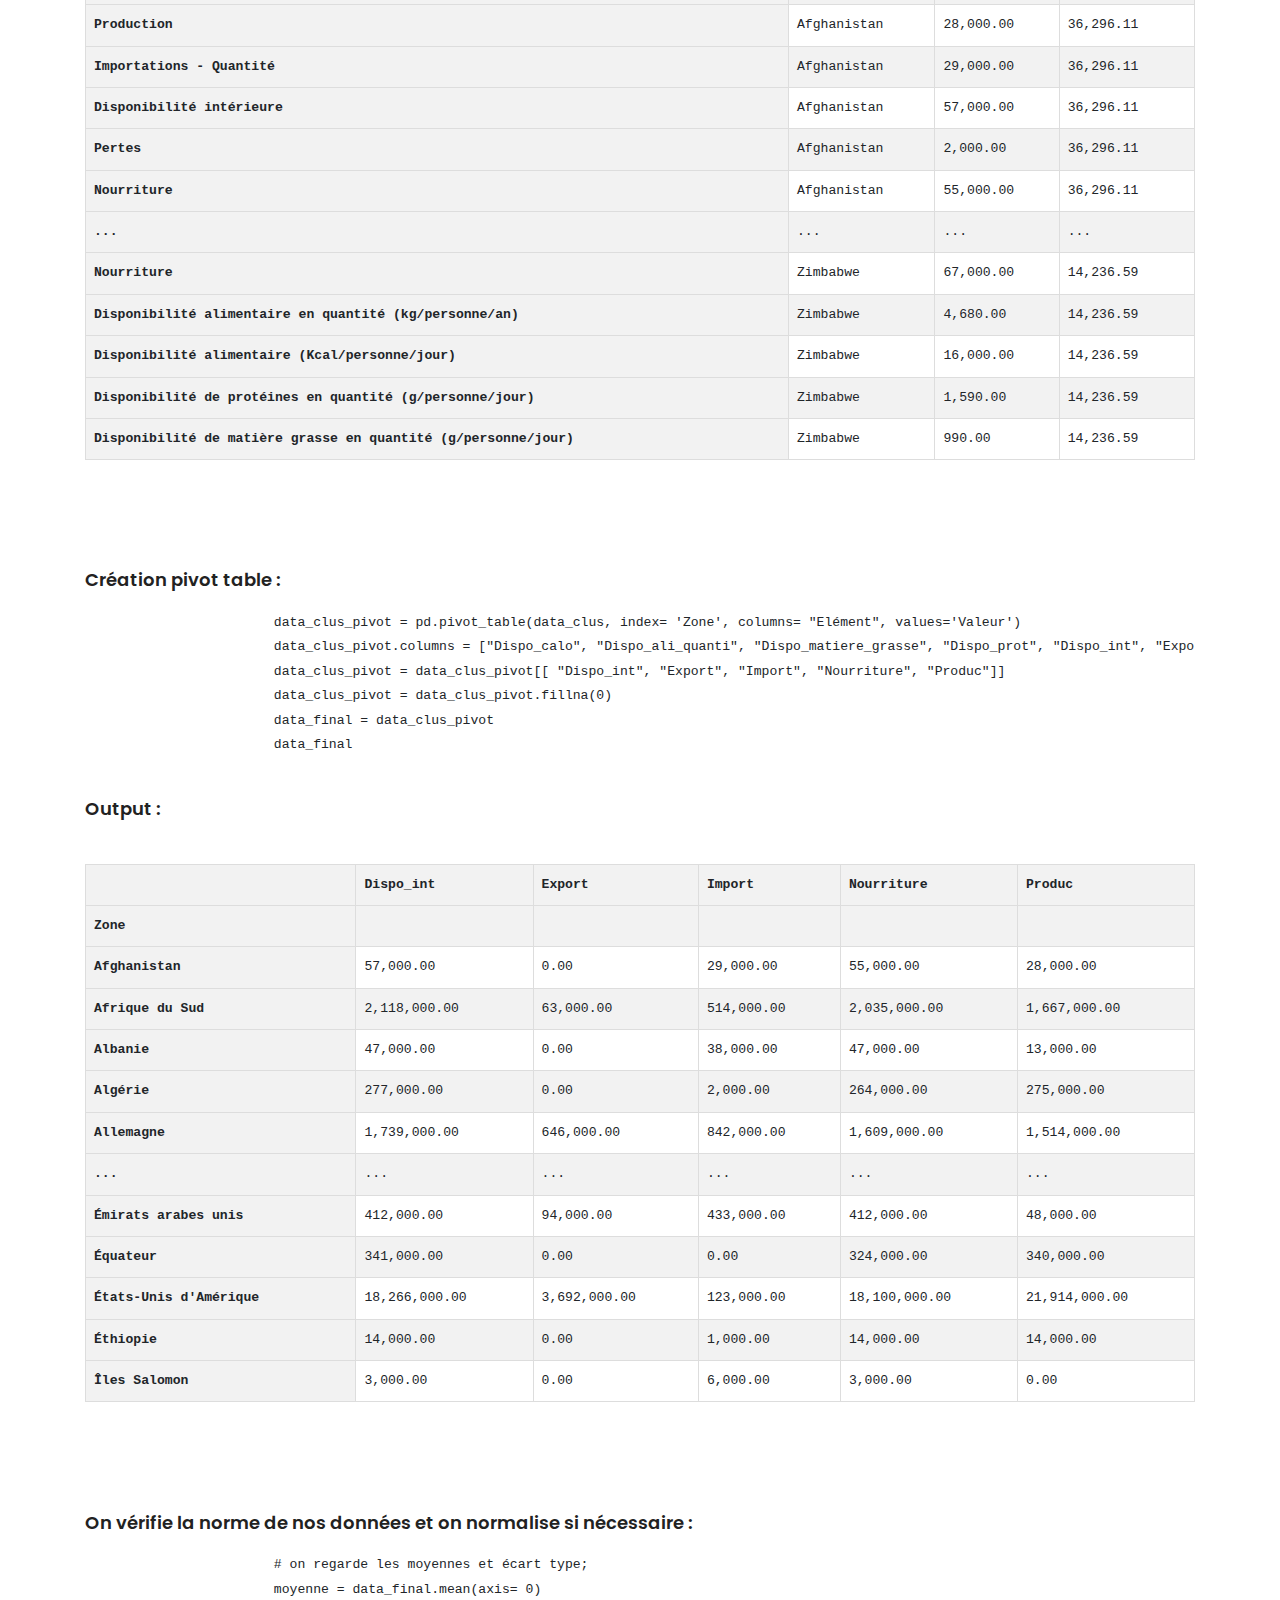
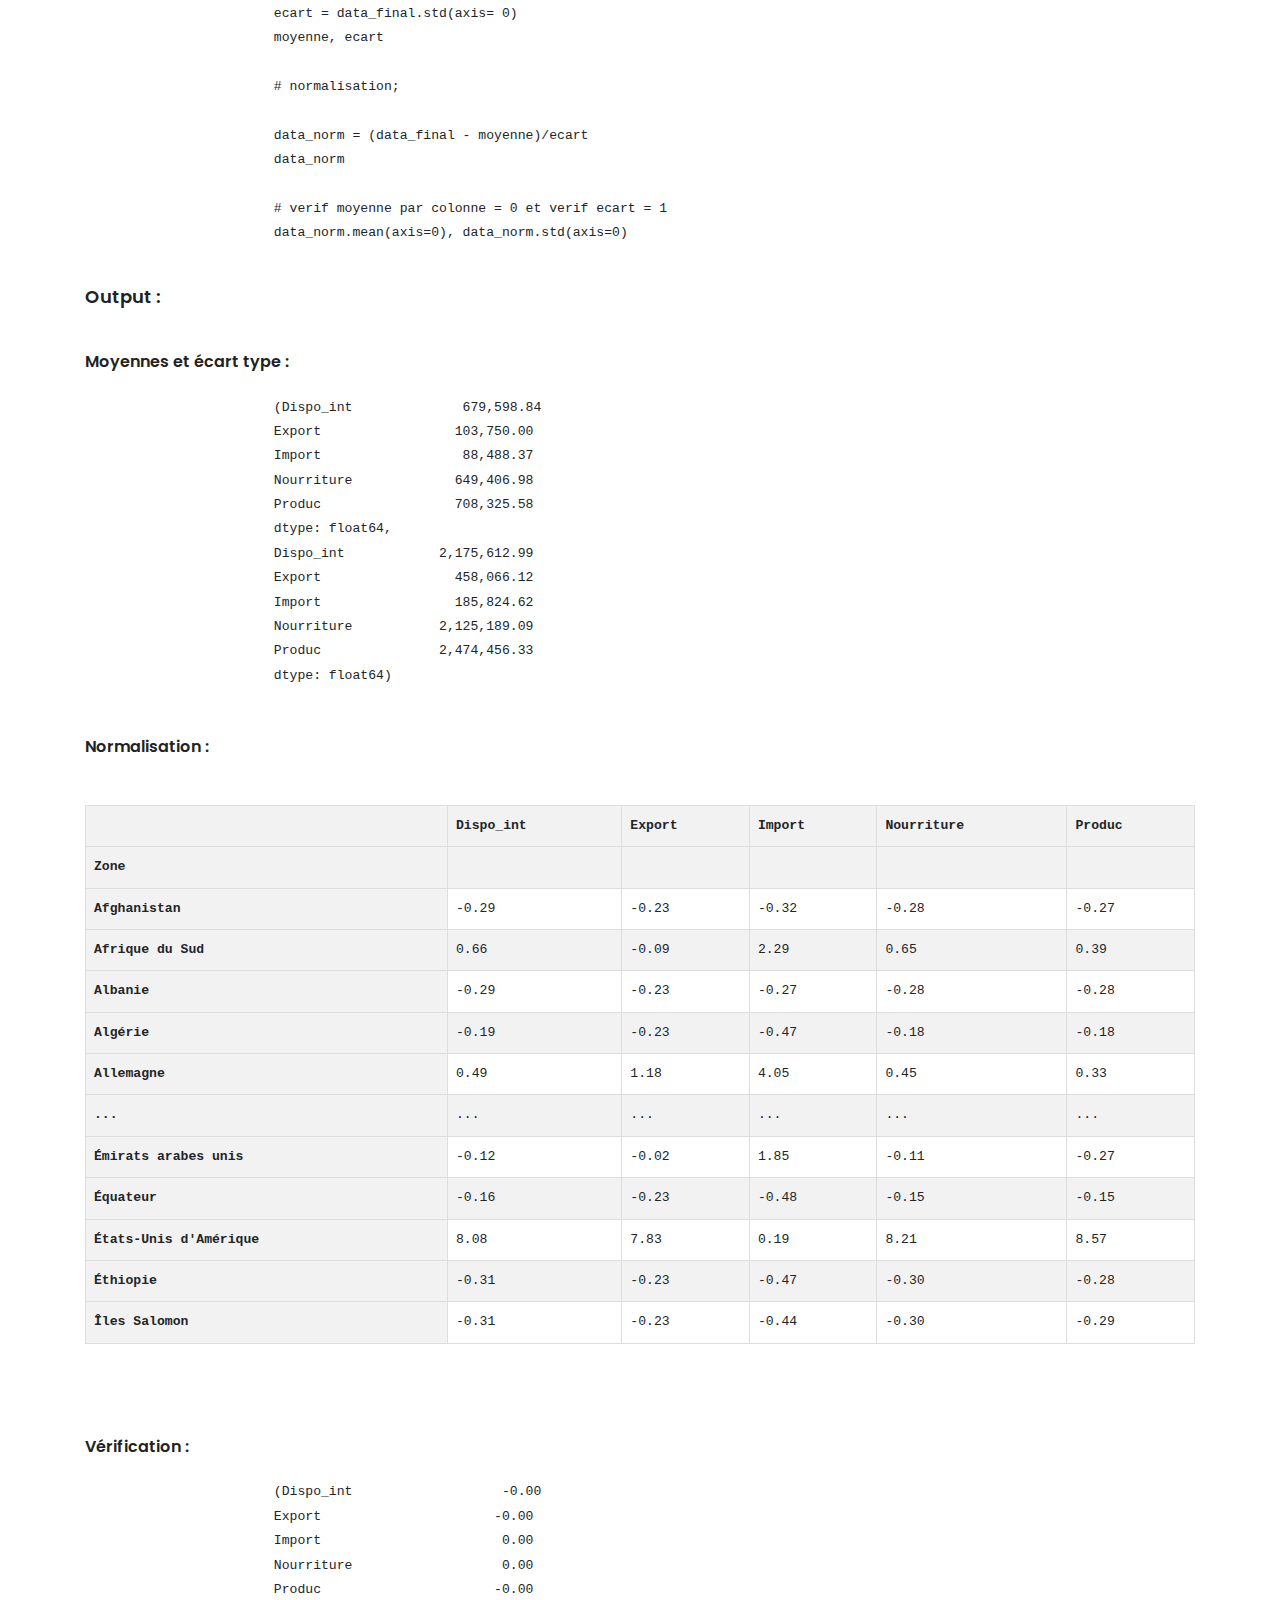
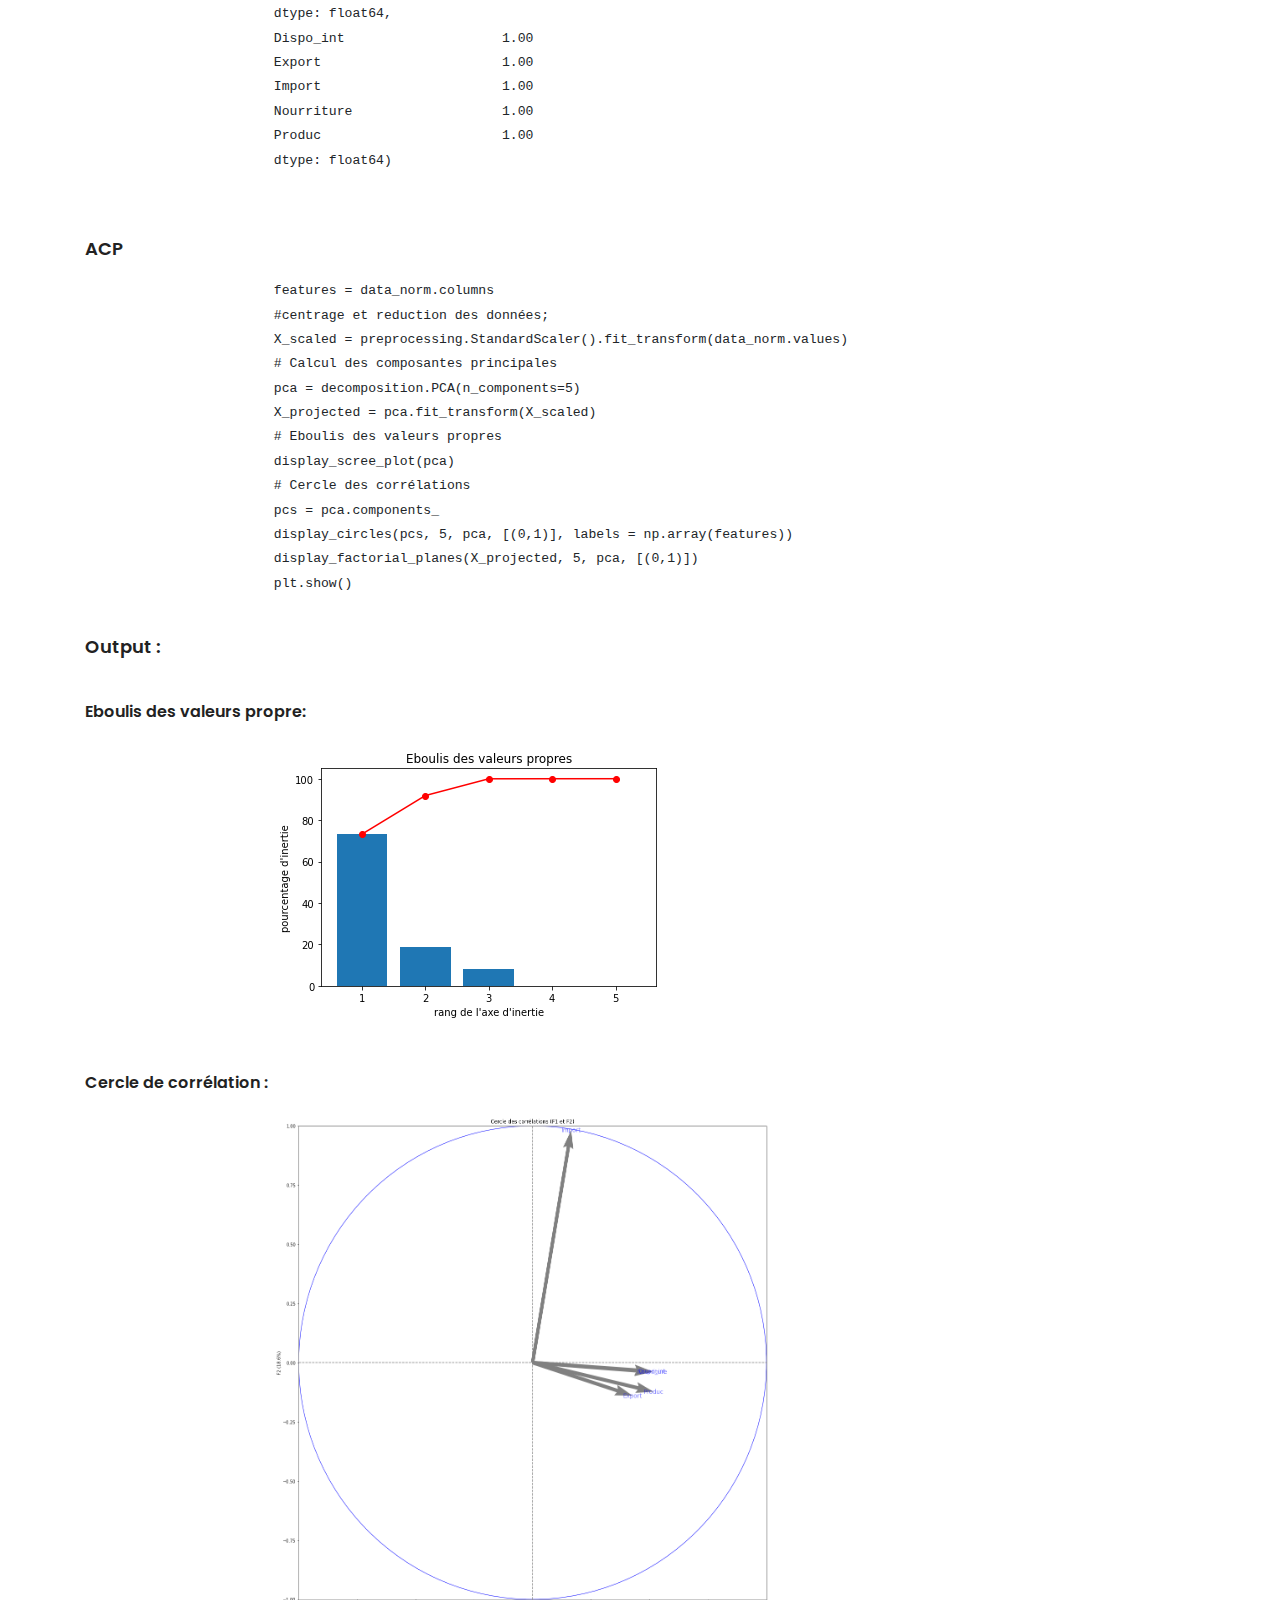
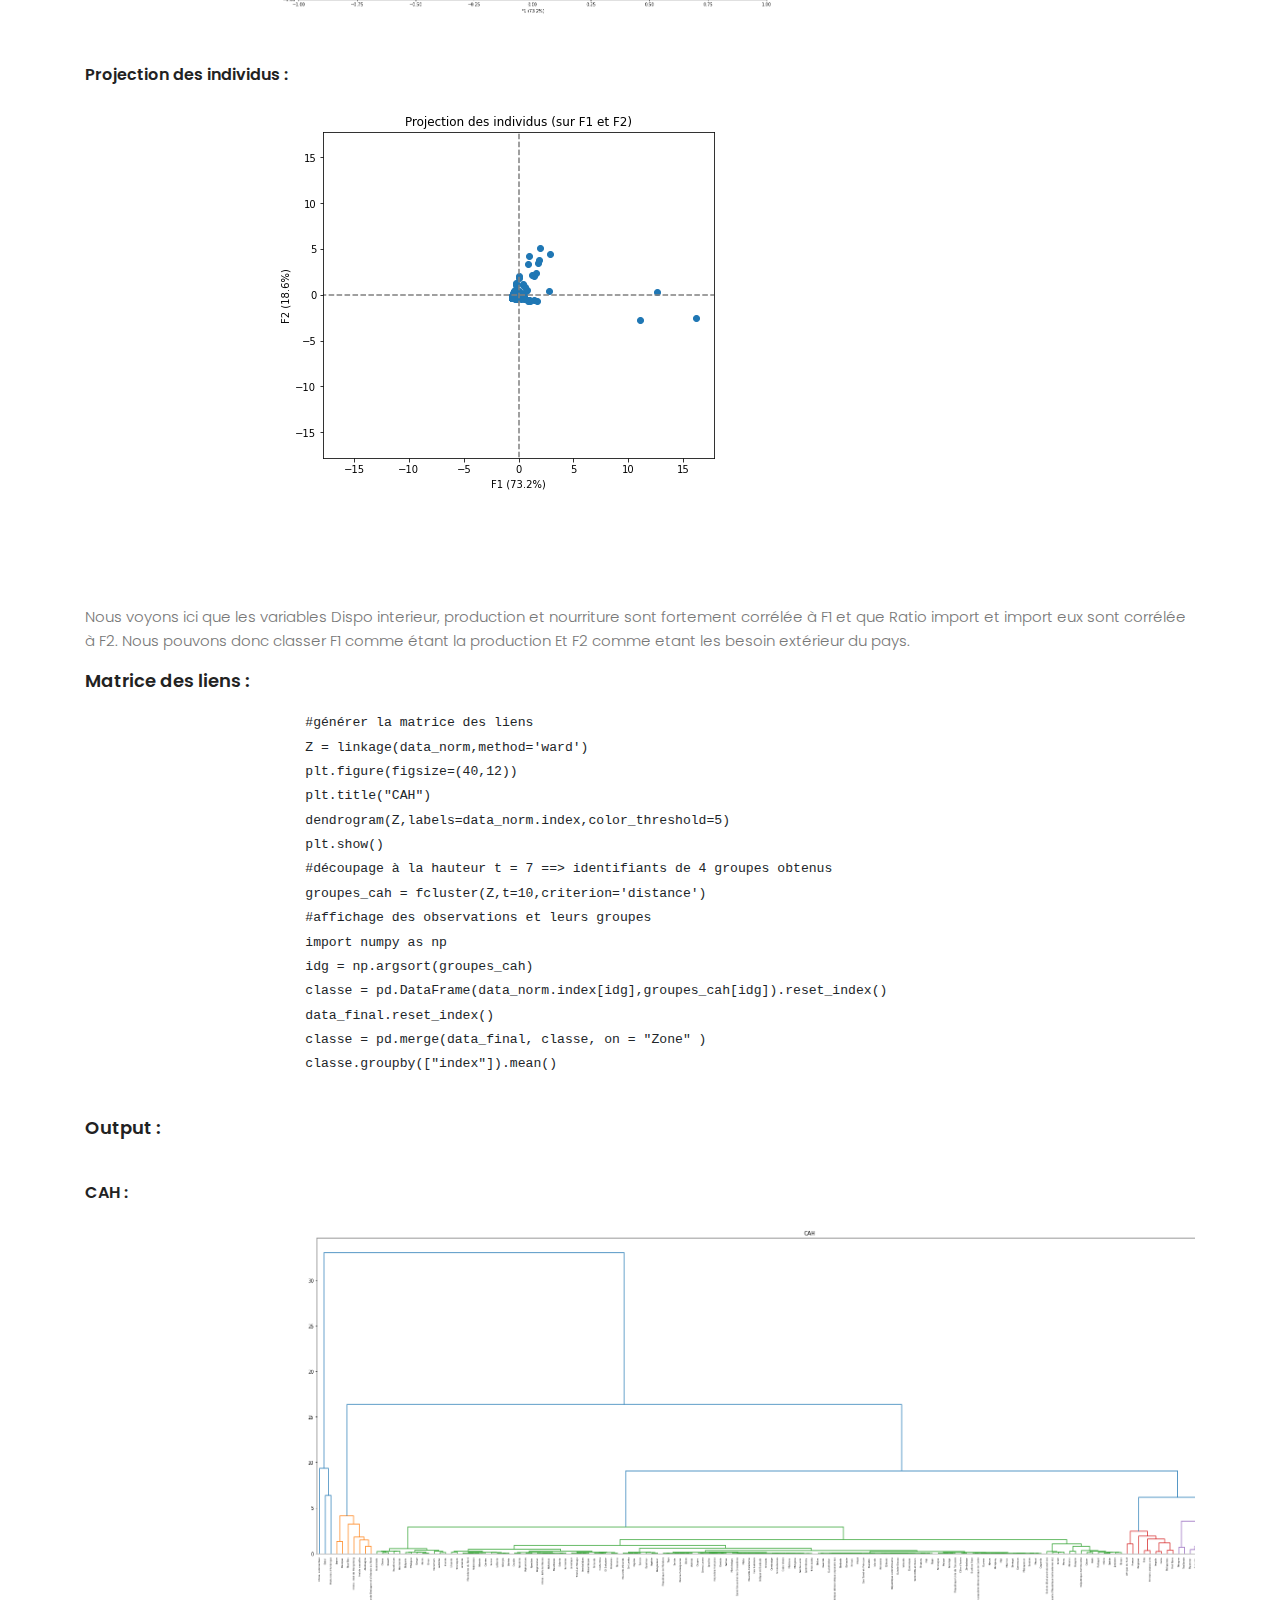
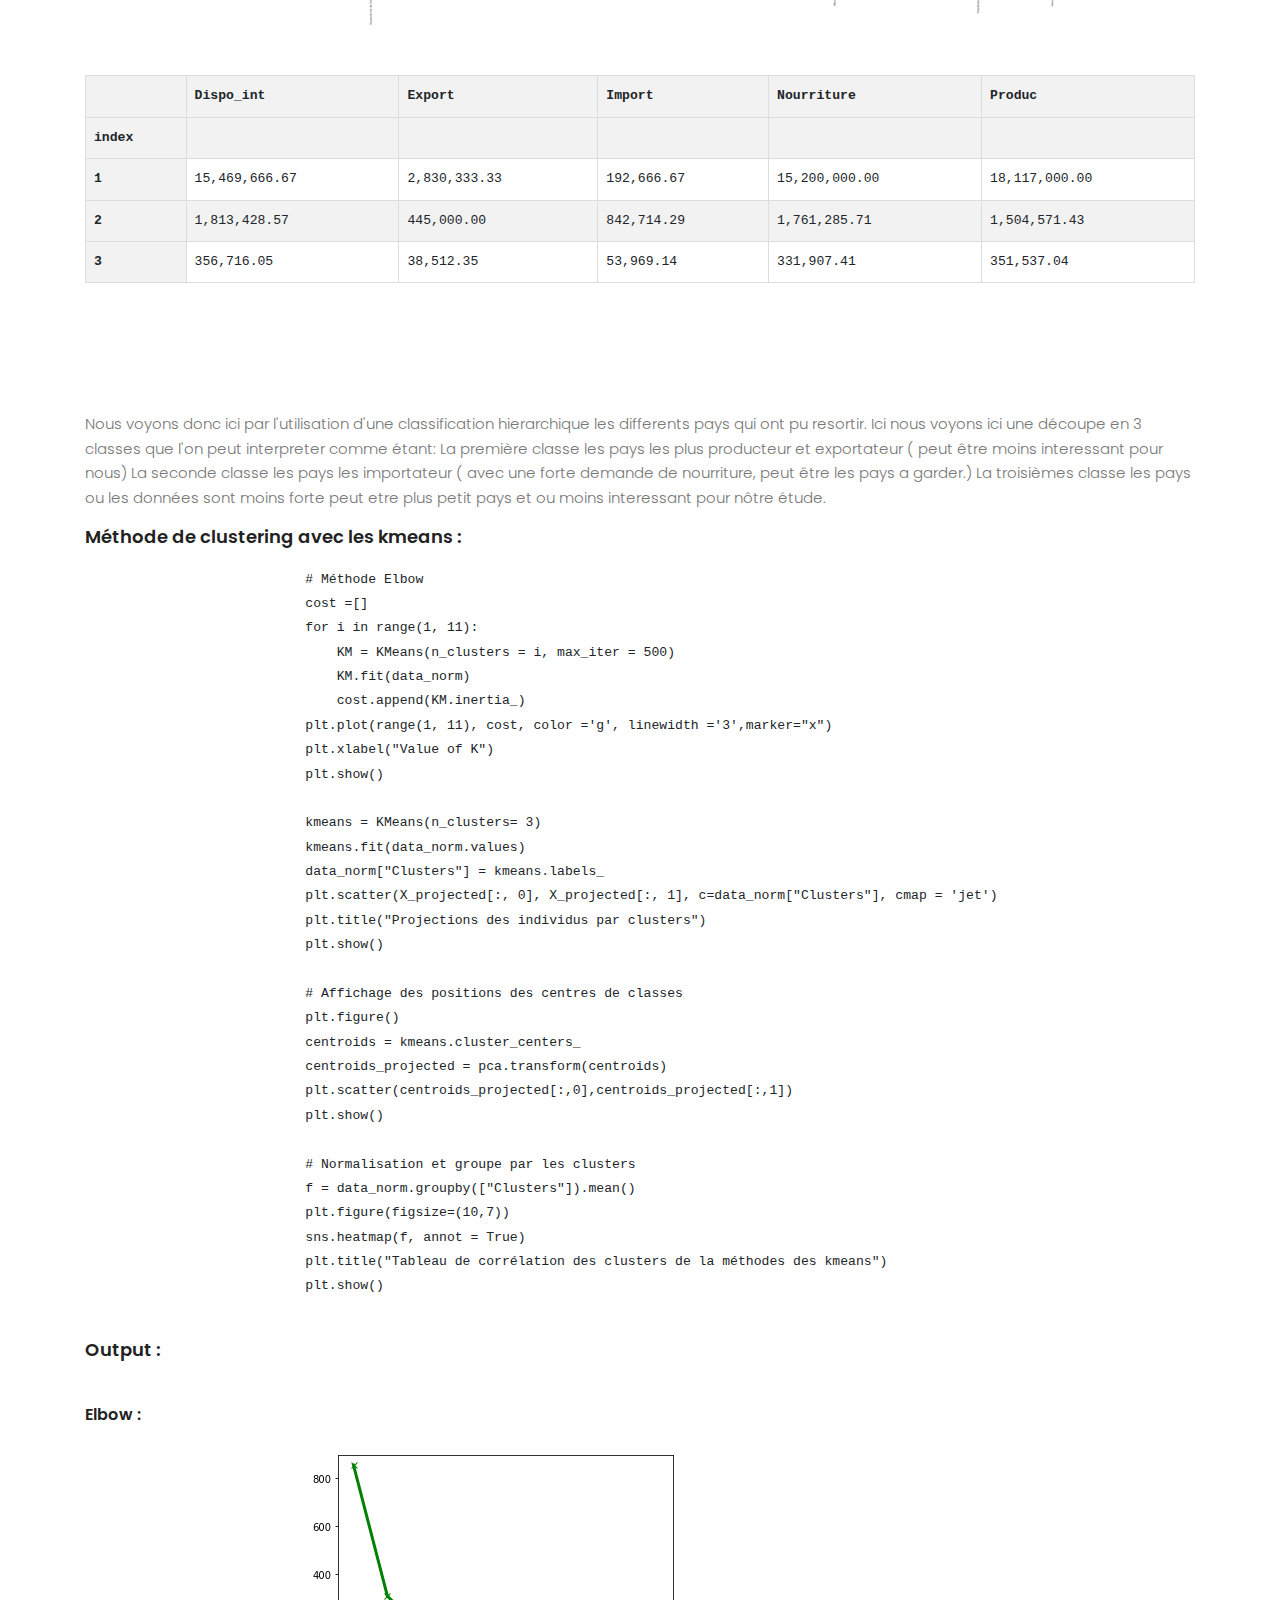
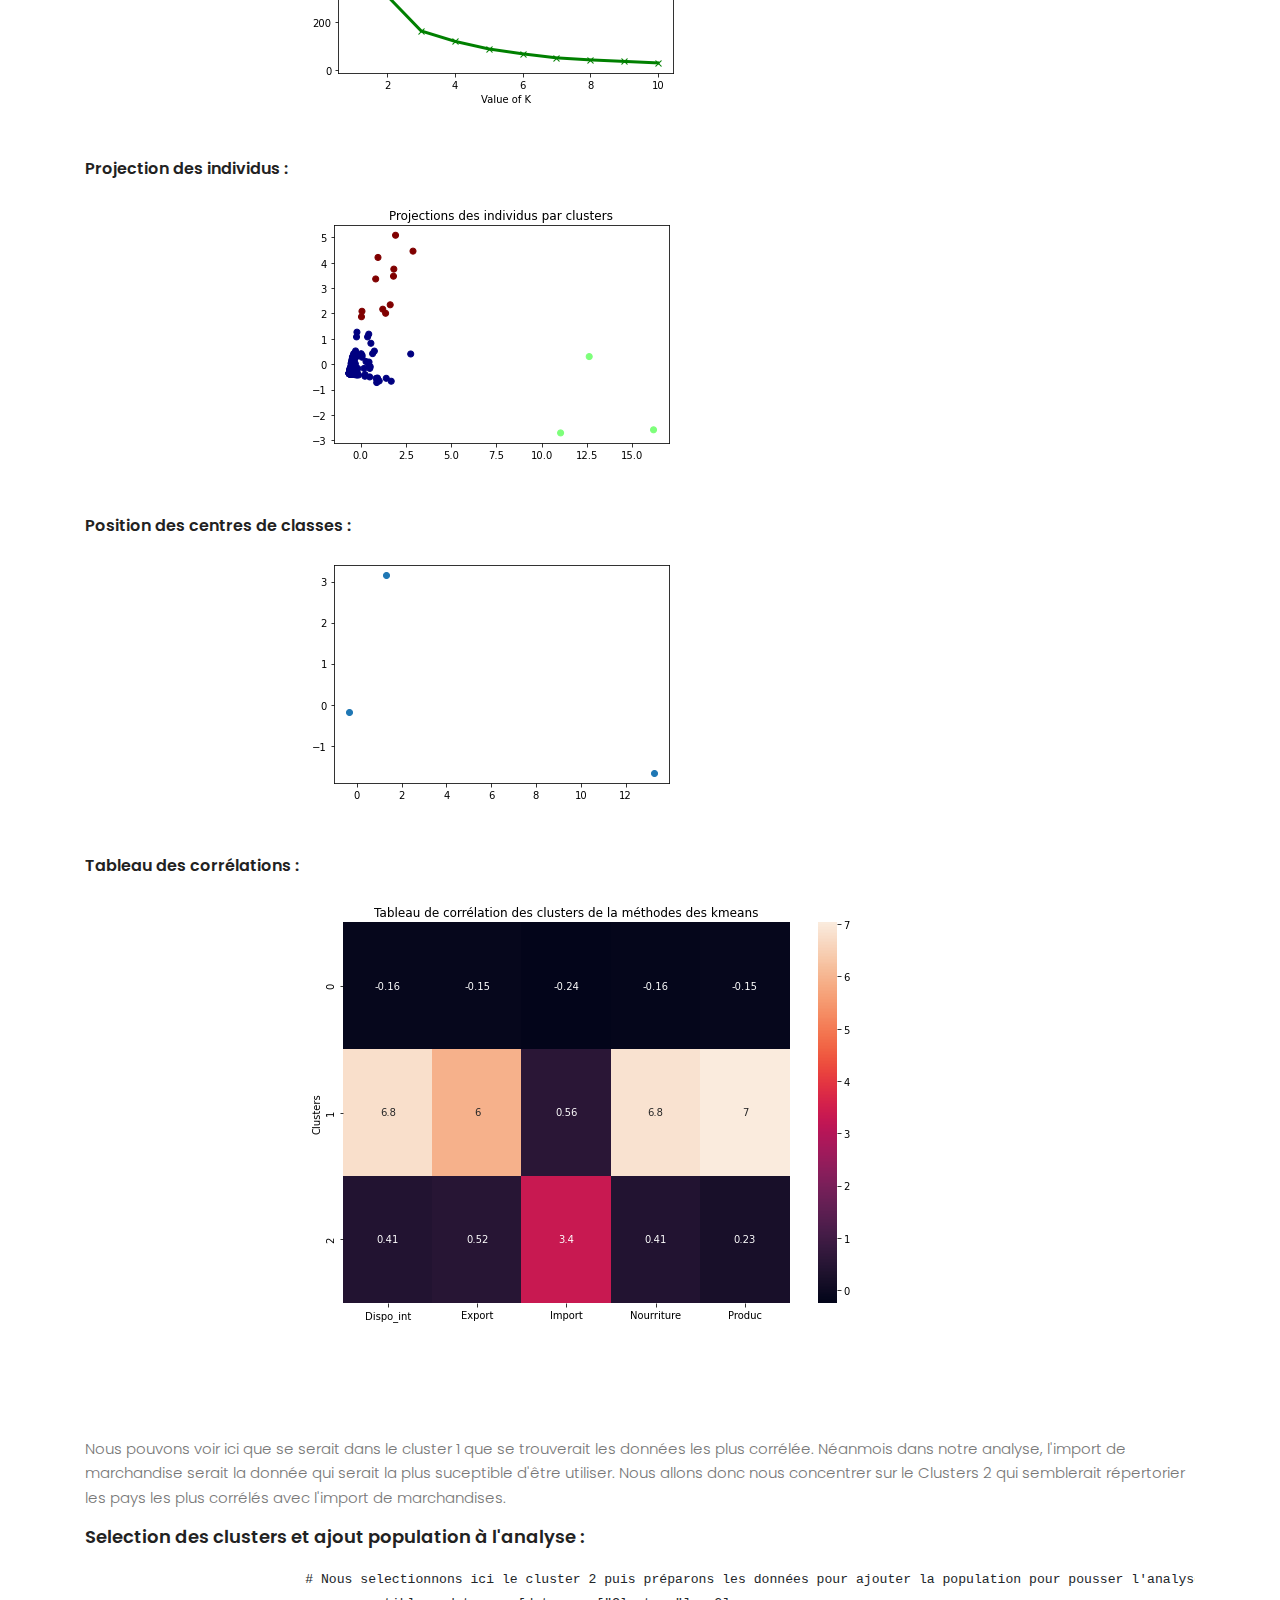
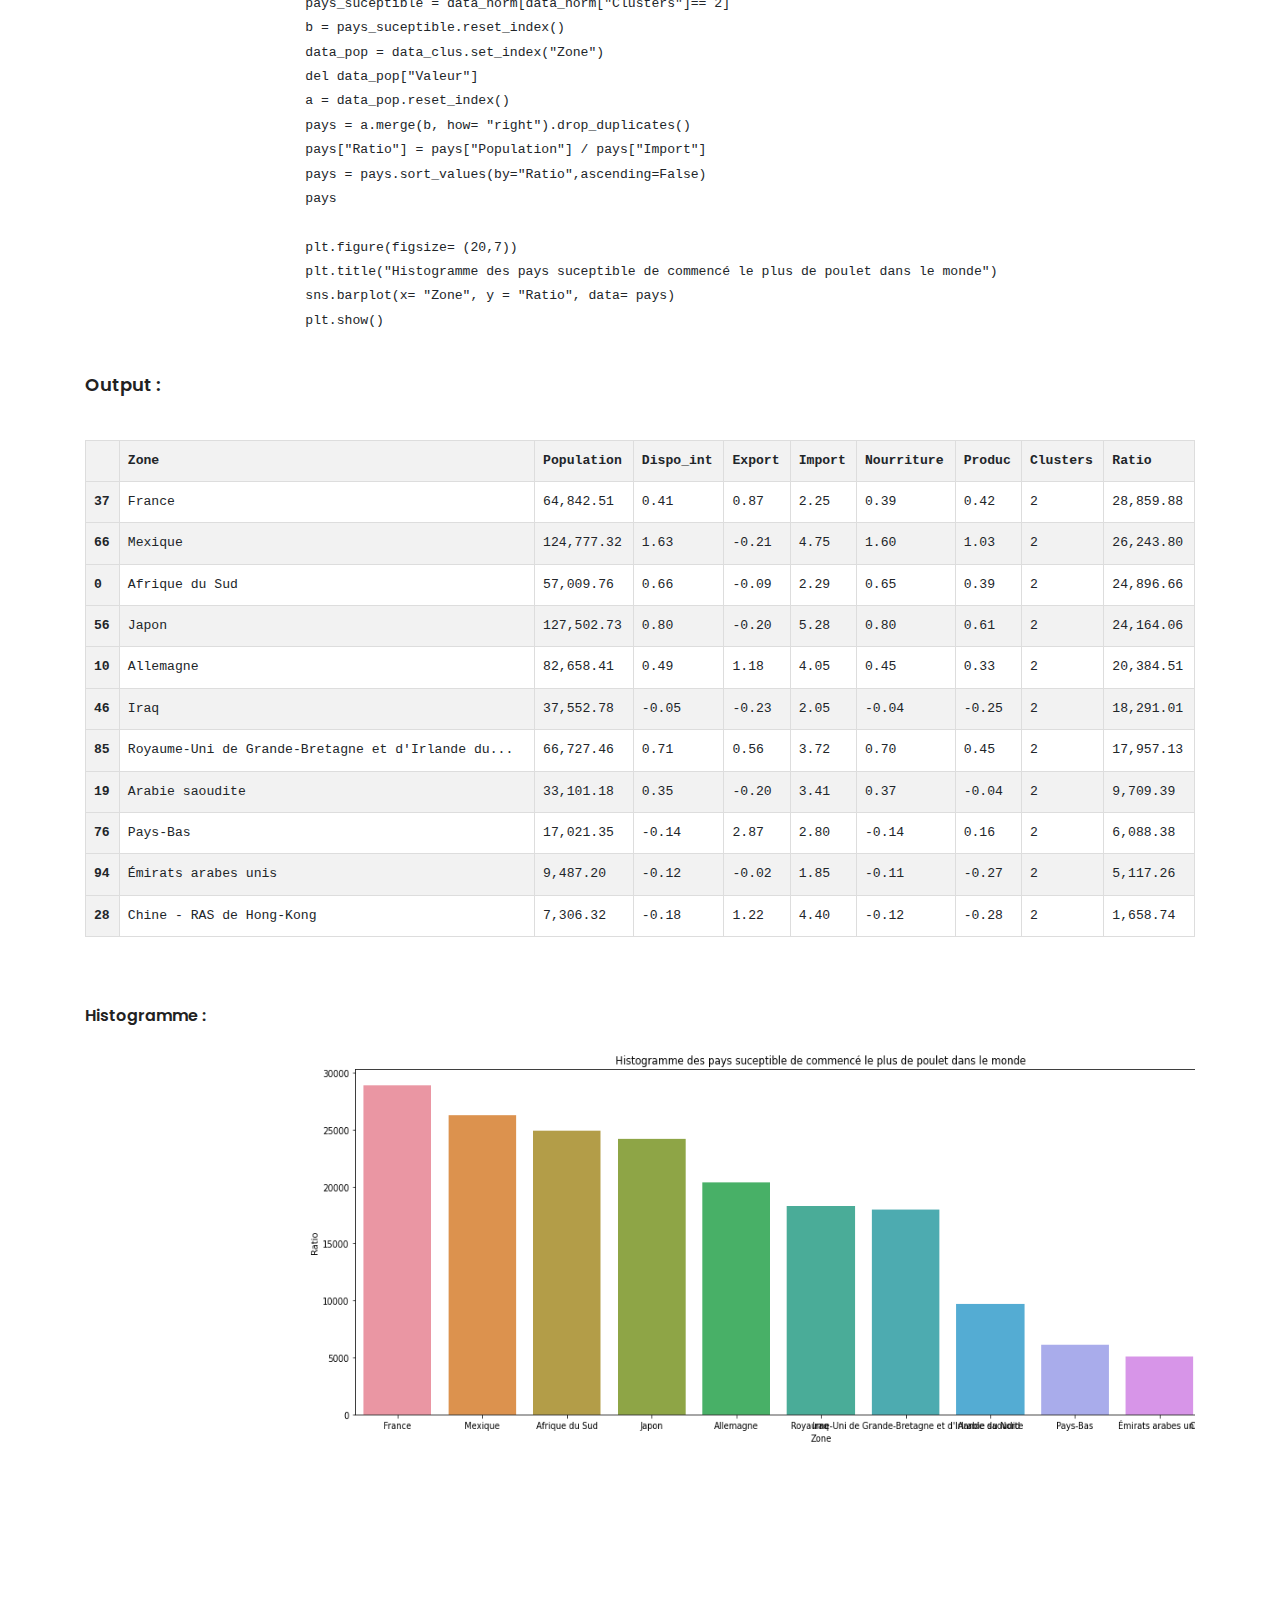
<file: poule.html>
<!DOCTYPE html>
<html lang="zxx" class="no-js">
<head>
    <meta charset="UTF-8">
    <meta name="viewport" content="width=device-width, initial-scale=1, shrink-to-fit=no">
    <meta name="author" content="Corentin BESSONE">
    <meta name="description" content="Corentin BESSONE - Data Analyst">
    <meta name="keywords" content="data analyst, portfolio, personal website">
    <title>Corentin BESSONE - Data Analyst</title>     
    <link href="https://fonts.googleapis.com/css?family=Poppins:100,200,400,300,500,600,700" rel="stylesheet">
    <script type="text/javascript" src="js/trad.js"></script>
    <script type="text/javascript" src="https://translate.google.com/translate_a/element.js?cb=googleTranslateElementInit"></script>


    <!-- CSS -->
    <link rel="stylesheet" href="css/linearicons.css">
    <link rel="stylesheet" href="css/font-awesome.min.css">
    <link rel="stylesheet" href="css/bootstrap.css">
    <link rel="stylesheet" href="css/magnific-popup.css">
    <link rel="stylesheet" href="css/jquery-ui.css">
    <link rel="stylesheet" href="css/nice-select.css">
    <link rel="stylesheet" href="css/animate.min.css">
    <link rel="stylesheet" href="css/owl.carousel.css">
    <link rel="stylesheet" href="css/main.css">
    <link rel="stylesheet" href="css/google.css">
    <link rel="stylesheet" href="css/project.css">

    
</head>

<body>
    <header id="header">
        <div class="container main-menu">
            <div class="row align-items-center justify-content-between d-flex">
                <div class id="logo">
                    <a href="index.html"><h3>Corentin Bessone</h3></a>
                    <div id="google_translate_element"></div>                
                </div>
                <nav id="nav-menu-container">
                    <ul class="nav-menu">
                        <li><a href="index.html">Accueil</a></li>
                        <li><a href="about.html">À propos</a></li>
                        <li><a href="portfolio.html">Portfolio</a></li>
                        <li><a href="contact.html">Contact</a></li>
                    </ul>
                </nav>
            </div>
        </div>
    </header>
<!-- Banner -->
<section class="about-banner">
    <div class="container">
        <div class="row d-flex align-items-center justify-content-center">
            <div class="about-content col-lg-12">
                <h1 class="text-white">
                    La Poule qui Chante
                </h1>
            </div>
        </div>
    </div>
</section>

<!-- About Section -->
<section class="home-about">
    <div class="container">
            <!-- Personal Details -->
            <div class="contexte">
                <h1 class="text-uppercase">Etude de marché pour produit avicoles. </h1><br>
                <p>Chez La Poule qui Chante, entreprise agroalimentaire française, nous envisageons une expansion à l'international. Mon manager, Patrick, m'a confié une mission d'analyse pour identifier les groupes de pays favorables à l'exportation de nos produits avicoles.</p>
                <p>Je bénéficie d'une grande autonomie pour choisir les données à analyser, que ce soit à partir des données de la FAO ou d'autres sources open data, pour utiliser des méthodes d'analyse comme la classification ascendante hiérarchique et les k-means.</p>
                <div class="bouton"><a href="#projet" class="primary-btn text-uppercase">Découvrez le code</a></div>
            </div>
        </div>
    </div>
</section>

<!-- Timeline Section -->
<section class="timeline pt-80 pb-80" id="project">
    <div class="container">
        <div class="row">
            <div class="col-lg-12">
                <h2>Dans le cadre de ce projet, j'ai utilisé Python</h2><br>

                <div class="timeline-item">
                    <h4>Mise en place de l'environement de travail et vérification des données</h4>
                    <pre>
                        import pandas as pd
                        import numpy as np 
                        import matplotlib.pyplot as plt
                        import seaborn as sns 
                        from sklearn.metrics import davies_bouldin_score
                        from sklearn.cluster import KMeans
                        import statsmodels.api as sm
                        from scipy.cluster.hierarchy import dendrogram, linkage, fcluster 
                        import scipy.cluster.hierarchy as sch
                        from sklearn import metrics
                        from sklearn import decomposition
                        from sklearn import preprocessing
                        from functions import *
                        pop = pd.read_csv("Population_2000_2018.csv")
                        dispo_ali = pd.read_csv("DisponibiliteAlimentaire_2017.csv")
                        # on vérifie les données;
                        pop.describe()
                    </pre>
                    <h4>Output : </h4>
                    <pre>
                        <table border="1" class="dataframe">
                            <thead>
                            <tr style="text-align: right;">
                                <th></th>
                                <th>Code zone</th>
                                <th>Code Élément</th>
                                <th>Code Produit</th>
                                <th>Code année</th>
                                <th>Année</th>
                                <th>Valeur</th>
                            </tr>
                            </thead>
                            <tbody>
                            <tr>
                                <th>count</th>
                                <td>4411.000000</td>
                                <td>4411.0</td>
                                <td>4411.0</td>
                                <td>4411.000000</td>
                                <td>4411.000000</td>
                                <td>4.411000e+03</td>
                            </tr>
                            <tr>
                                <th>mean</th>
                                <td>132.202902</td>
                                <td>511.0</td>
                                <td>3010.0</td>
                                <td>2009.068238</td>
                                <td>2009.068238</td>
                                <td>2.963004e+04</td>
                            </tr>
                            <tr>
                                <th>std</th>
                                <td>75.854840</td>
                                <td>0.0</td>
                                <td>0.0</td>
                                <td>5.481539</td>
                                <td>5.481539</td>
                                <td>1.238029e+05</td>
                            </tr>
                            <tr>
                                <th>min</th>
                                <td>1.000000</td>
                                <td>511.0</td>
                                <td>3010.0</td>
                                <td>2000.000000</td>
                                <td>2000.000000</td>
                                <td>7.850000e-01</td>
                            </tr>
                            <tr>
                                <th>25%</th>
                                <td>68.000000</td>
                                <td>511.0</td>
                                <td>3010.0</td>
                                <td>2004.000000</td>
                                <td>2004.000000</td>
                                <td>3.921890e+02</td>
                            </tr>
                            <tr>
                                <th>50%</th>
                                <td>132.000000</td>
                                <td>511.0</td>
                                <td>3010.0</td>
                                <td>2009.000000</td>
                                <td>2009.000000</td>
                                <td>4.764741e+03</td>
                            </tr>
                            <tr>
                                <th>75%</th>
                                <td>195.000000</td>
                                <td>511.0</td>
                                <td>3010.0</td>
                                <td>2014.000000</td>
                                <td>2014.000000</td>
                                <td>1.821548e+04</td>
                            </tr>
                            <tr>
                                <th>max</th>
                                <td>299.000000</td>
                                <td>511.0</td>
                                <td>3010.0</td>
                                <td>2018.000000</td>
                                <td>2018.000000</td>
                                <td>1.427648e+06</td>
                            </tr>
                            </tbody>
                        </table>
                    </pre>

                </div>

                <!-- Question 1 -->
                <div class="timeline-item">
                    <h3>le nettoyage et l’analyse exploratoire des données</h3><br>
                    <pre>
                        pop.isnull().sum()
                        dispo_ali.describe()
                        dispo_ali.isnull().sum()
                    </pre>
                    <h4>Output :</h4>
                    <pre>
                        <p>pop :</p>
                        Code Domaine                 0
                        Domaine                      0
                        Code zone                    0
                        Zone                         0
                        Code Élément                 0
                        Élément                      0
                        Code Produit                 0
                        Produit                      0
                        Code année                   0
                        Année                        0
                        Unité                        0
                        Valeur                       0
                        Symbole                      0
                        Description du Symbole       0
                        Note                      4153
                        dtype: int64

                        <p>dispo_ali :</p>
                        <table border="1" class="dataframe">
                            <thead>
                            <tr style="text-align: right;">
                                <th></th>
                                <th>Code zone</th>
                                <th>Code Élément</th>
                                <th>Code Produit</th>
                                <th>Code année</th>
                                <th>Année</th>
                                <th>Valeur</th>
                            </tr>
                            </thead>
                            <tbody>
                            <tr>
                                <th>count</th>
                                <td>176600.000000</td>
                                <td>176600.000000</td>
                                <td>176600.000000</td>
                                <td>176600.0</td>
                                <td>176600.0</td>
                                <td>176600.000000</td>
                            </tr>
                            <tr>
                                <th>mean</th>
                                <td>125.474740</td>
                                <td>3810.052894</td>
                                <td>2628.778545</td>
                                <td>2017.0</td>
                                <td>2017.0</td>
                                <td>210.554918</td>
                            </tr>
                            <tr>
                                <th>std</th>
                                <td>72.941699</td>
                                <td>2211.790089</td>
                                <td>91.993247</td>
                                <td>0.0</td>
                                <td>0.0</td>
                                <td>4762.047787</td>
                            </tr>
                            <tr>
                                <th>min</th>
                                <td>1.000000</td>
                                <td>645.000000</td>
                                <td>2511.000000</td>
                                <td>2017.0</td>
                                <td>2017.0</td>
                                <td>-10388.000000</td>
                            </tr>
                            <tr>
                                <th>25%</th>
                                <td>63.000000</td>
                                <td>684.000000</td>
                                <td>2556.000000</td>
                                <td>2017.0</td>
                                <td>2017.0</td>
                                <td>0.000000</td>
                            </tr>
                            <tr>
                                <th>50%</th>
                                <td>120.000000</td>
                                <td>5142.000000</td>
                                <td>2612.000000</td>
                                <td>2017.0</td>
                                <td>2017.0</td>
                                <td>0.120000</td>
                            </tr>
                            <tr>
                                <th>75%</th>
                                <td>188.000000</td>
                                <td>5301.000000</td>
                                <td>2732.000000</td>
                                <td>2017.0</td>
                                <td>2017.0</td>
                                <td>8.462500</td>
                            </tr>
                            <tr>
                                <th>max</th>
                                <td>276.000000</td>
                                <td>5911.000000</td>
                                <td>2899.000000</td>
                                <td>2017.0</td>
                                <td>2017.0</td>
                                <td>758548.000000</td>
                            </tr>
                            </tbody>
                        </table>

                        <p>isnull :</p>
                        Code Domaine              0
                        Domaine                   0
                        Code zone                 0
                        Zone                      0
                        Code Élément              0
                        Élément                   0
                        Code Produit              0
                        Produit                   0
                        Code année                0
                        Année                     0
                        Unité                     0
                        Valeur                    0
                        Symbole                   0
                        Description du Symbole    0
                        dtype: int64
                    </pre><br>


                    <h3>Nettoyage des données interessantes :</h3>
                    <pre>
                        dispo_ali = dispo_ali[["Zone","Code zone", "Élément","Code Élément", "Produit","Code Produit", "Année", "Unité","Valeur"]]
                        pop = pop[["Zone","Code zone", "Produit", "Année", "Valeur" ]]
                        # on créer notre fusion
                        tableau = pd.merge(dispo_ali, pop, on= ["Année", "Code zone"])
                    </pre>
                    <h4>Output :</h4>
                    <pre>
                        <table border="1" class="dataframe">
                            <thead>
                            <tr style="text-align: right;">
                                <th></th>
                                <th>Zone_x</th>
                                <th>Code zone</th>
                                <th>Élément</th>
                                <th>Code Élément</th>
                                <th>Produit_x</th>
                                <th>Code Produit</th>
                                <th>Année</th>
                                <th>Unité</th>
                                <th>Valeur_x</th>
                                <th>Zone_y</th>
                                <th>Produit_y</th>
                                <th>Valeur_y</th>
                            </tr>
                            </thead>
                            <tbody>
                            <tr>
                                <th>0</th>
                                <td>Afghanistan</td>
                                <td>2</td>
                                <td>Production</td>
                                <td>5511</td>
                                <td>Blé et produits</td>
                                <td>2511</td>
                                <td>2017</td>
                                <td>Milliers de tonnes</td>
                                <td>4281.0</td>
                                <td>Afghanistan</td>
                                <td>Population-Estimations</td>
                                <td>36296.113</td>
                            </tr>
                            <tr>
                                <th>1</th>
                                <td>Afghanistan</td>
                                <td>2</td>
                                <td>Importations - Quantité</td>
                                <td>5611</td>
                                <td>Blé et produits</td>
                                <td>2511</td>
                                <td>2017</td>
                                <td>Milliers de tonnes</td>
                                <td>2302.0</td>
                                <td>Afghanistan</td>
                                <td>Population-Estimations</td>
                                <td>36296.113</td>
                            </tr>
                            <tr>
                                <th>2</th>
                                <td>Afghanistan</td>
                                <td>2</td>
                                <td>Variation de stock</td>
                                <td>5072</td>
                                <td>Blé et produits</td>
                                <td>2511</td>
                                <td>2017</td>
                                <td>Milliers de tonnes</td>
                                <td>-119.0</td>
                                <td>Afghanistan</td>
                                <td>Population-Estimations</td>
                                <td>36296.113</td>
                            </tr>
                            <tr>
                                <th>3</th>
                                <td>Afghanistan</td>
                                <td>2</td>
                                <td>Exportations - Quantité</td>
                                <td>5911</td>
                                <td>Blé et produits</td>
                                <td>2511</td>
                                <td>2017</td>
                                <td>Milliers de tonnes</td>
                                <td>0.0</td>
                                <td>Afghanistan</td>
                                <td>Population-Estimations</td>
                                <td>36296.113</td>
                            </tr>
                            <tr>
                                <th>4</th>
                                <td>Afghanistan</td>
                                <td>2</td>
                                <td>Disponibilité intérieure</td>
                                <td>5301</td>
                                <td>Blé et produits</td>
                                <td>2511</td>
                                <td>2017</td>
                                <td>Milliers de tonnes</td>
                                <td>6701.0</td>
                                <td>Afghanistan</td>
                                <td>Population-Estimations</td>
                                <td>36296.113</td>
                            </tr>
                            </tbody>
                        </table>
                    </pre><br>

                    <h3>Suppression des données inutiles :</h3>
                    <pre>
                        del tableau["Produit_y"]
                        del tableau["Zone_y"]
                        tableau.columns = ["Zone","Code zone", "Elément","Code élément", "Produit","Code produit", "Année", "Unité", "Valeur", "Population"]
                        # On filtre sur les volailles et on met au bonne unité; 
                        tableau = tableau[tableau.Produit.eq("Viande de Volailles")]
                        tableau["Valeur"] = tableau["Valeur"] * 1000
                        pd.options.display.float_format = '{:20,.2f}'.format
                        del tableau["Unité"]
                        # on supprime et renome les données et on index les éléments pour pouvoir garder ceux qui nous interesses; 
                        data_clus = tableau.drop(columns=["Code élément", "Produit","Code produit", "Année", "Code zone"])
                        data_clus = data_clus.set_index("Elément")
                        data_clus = data_clus.drop(["Semences", "Traitement", "Résidus", "Variation de stock", "Aliments pour animaux" , "Alimentation pour touristes", "Autres utilisations (non alimentaire)"])
                        data_clus
                    </pre>
                    <h4>Output :</h4>
                    <pre>
                        <table border="1" class="dataframe">
                            <thead>
                            <tr style="text-align: right;">
                                <th></th>
                                <th>Zone</th>
                                <th>Valeur</th>
                                <th>Population</th>
                            </tr>
                            <tr>
                                <th>Elément</th>
                                <th></th>
                                <th></th>
                                <th></th>
                            </tr>
                            </thead>
                            <tbody>
                            <tr>
                                <th>Production</th>
                                <td>Afghanistan</td>
                                <td>28,000.00</td>
                                <td>36,296.11</td>
                            </tr>
                            <tr>
                                <th>Importations - Quantité</th>
                                <td>Afghanistan</td>
                                <td>29,000.00</td>
                                <td>36,296.11</td>
                            </tr>
                            <tr>
                                <th>Disponibilité intérieure</th>
                                <td>Afghanistan</td>
                                <td>57,000.00</td>
                                <td>36,296.11</td>
                            </tr>
                            <tr>
                                <th>Pertes</th>
                                <td>Afghanistan</td>
                                <td>2,000.00</td>
                                <td>36,296.11</td>
                            </tr>
                            <tr>
                                <th>Nourriture</th>
                                <td>Afghanistan</td>
                                <td>55,000.00</td>
                                <td>36,296.11</td>
                            </tr>
                            <tr>
                                <th>...</th>
                                <td>...</td>
                                <td>...</td>
                                <td>...</td>
                            </tr>
                            <tr>
                                <th>Nourriture</th>
                                <td>Zimbabwe</td>
                                <td>67,000.00</td>
                                <td>14,236.59</td>
                            </tr>
                            <tr>
                                <th>Disponibilité alimentaire en quantité (kg/personne/an)</th>
                                <td>Zimbabwe</td>
                                <td>4,680.00</td>
                                <td>14,236.59</td>
                            </tr>
                            <tr>
                                <th>Disponibilité alimentaire (Kcal/personne/jour)</th>
                                <td>Zimbabwe</td>
                                <td>16,000.00</td>
                                <td>14,236.59</td>
                            </tr>
                            <tr>
                                <th>Disponibilité de protéines en quantité (g/personne/jour)</th>
                                <td>Zimbabwe</td>
                                <td>1,590.00</td>
                                <td>14,236.59</td>
                            </tr>
                            <tr>
                                <th>Disponibilité de matière grasse en quantité (g/personne/jour)</th>
                                <td>Zimbabwe</td>
                                <td>990.00</td>
                                <td>14,236.59</td>
                            </tr>
                            </tbody>
                        </table>                  
                    </pre><br>

                    <h4>Création pivot table : </h4>
                    <pre>
                        data_clus_pivot = pd.pivot_table(data_clus, index= 'Zone', columns= "Elément", values='Valeur')
                        data_clus_pivot.columns = ["Dispo_calo", "Dispo_ali_quanti", "Dispo_matiere_grasse", "Dispo_prot", "Dispo_int", "Export", "Import", "Nourriture", "Pertes", "Produc"]
                        data_clus_pivot = data_clus_pivot[[ "Dispo_int", "Export", "Import", "Nourriture", "Produc"]]
                        data_clus_pivot = data_clus_pivot.fillna(0)
                        data_final = data_clus_pivot
                        data_final
                    </pre>
                    <h4>Output :</h4>
                    <pre>
                        <table border="1" class="dataframe">
                            <thead>
                            <tr style="text-align: right;">
                                <th></th>
                                <th>Dispo_int</th>
                                <th>Export</th>
                                <th>Import</th>
                                <th>Nourriture</th>
                                <th>Produc</th>
                            </tr>
                            <tr>
                                <th>Zone</th>
                                <th></th>
                                <th></th>
                                <th></th>
                                <th></th>
                                <th></th>
                            </tr>
                            </thead>
                            <tbody>
                            <tr>
                                <th>Afghanistan</th>
                                <td>57,000.00</td>
                                <td>0.00</td>
                                <td>29,000.00</td>
                                <td>55,000.00</td>
                                <td>28,000.00</td>
                            </tr>
                            <tr>
                                <th>Afrique du Sud</th>
                                <td>2,118,000.00</td>
                                <td>63,000.00</td>
                                <td>514,000.00</td>
                                <td>2,035,000.00</td>
                                <td>1,667,000.00</td>
                            </tr>
                            <tr>
                                <th>Albanie</th>
                                <td>47,000.00</td>
                                <td>0.00</td>
                                <td>38,000.00</td>
                                <td>47,000.00</td>
                                <td>13,000.00</td>
                            </tr>
                            <tr>
                                <th>Algérie</th>
                                <td>277,000.00</td>
                                <td>0.00</td>
                                <td>2,000.00</td>
                                <td>264,000.00</td>
                                <td>275,000.00</td>
                            </tr>
                            <tr>
                                <th>Allemagne</th>
                                <td>1,739,000.00</td>
                                <td>646,000.00</td>
                                <td>842,000.00</td>
                                <td>1,609,000.00</td>
                                <td>1,514,000.00</td>
                            </tr>
                            <tr>
                                <th>...</th>
                                <td>...</td>
                                <td>...</td>
                                <td>...</td>
                                <td>...</td>
                                <td>...</td>
                            </tr>
                            <tr>
                                <th>Émirats arabes unis</th>
                                <td>412,000.00</td>
                                <td>94,000.00</td>
                                <td>433,000.00</td>
                                <td>412,000.00</td>
                                <td>48,000.00</td>
                            </tr>
                            <tr>
                                <th>Équateur</th>
                                <td>341,000.00</td>
                                <td>0.00</td>
                                <td>0.00</td>
                                <td>324,000.00</td>
                                <td>340,000.00</td>
                            </tr>
                            <tr>
                                <th>États-Unis d'Amérique</th>
                                <td>18,266,000.00</td>
                                <td>3,692,000.00</td>
                                <td>123,000.00</td>
                                <td>18,100,000.00</td>
                                <td>21,914,000.00</td>
                            </tr>
                            <tr>
                                <th>Éthiopie</th>
                                <td>14,000.00</td>
                                <td>0.00</td>
                                <td>1,000.00</td>
                                <td>14,000.00</td>
                                <td>14,000.00</td>
                            </tr>
                            <tr>
                                <th>Îles Salomon</th>
                                <td>3,000.00</td>
                                <td>0.00</td>
                                <td>6,000.00</td>
                                <td>3,000.00</td>
                                <td>0.00</td>
                            </tr>
                            </tbody>
                        </table>
                    </pre><br>

                    <h4>On vérifie la norme de nos données et on normalise si nécessaire :</h4>
                    <pre>
                        # on regarde les moyennes et écart type; 
                        moyenne = data_final.mean(axis= 0)
                        ecart = data_final.std(axis= 0)
                        moyenne, ecart

                        # normalisation; 

                        data_norm = (data_final - moyenne)/ecart
                        data_norm

                        # verif moyenne par colonne = 0 et verif ecart = 1
                        data_norm.mean(axis=0), data_norm.std(axis=0)
                    </pre>
                    <h4>Output :</h4>
                    <pre>
                        <h5>Moyennes et écart type :</h5>
                        (Dispo_int              679,598.84
                        Export                 103,750.00
                        Import                  88,488.37
                        Nourriture             649,406.98
                        Produc                 708,325.58
                        dtype: float64,
                        Dispo_int            2,175,612.99
                        Export                 458,066.12
                        Import                 185,824.62
                        Nourriture           2,125,189.09
                        Produc               2,474,456.33
                        dtype: float64)

                        <h5>Normalisation : </h5>
                        <table border="1" class="dataframe">
                            <thead>
                            <tr style="text-align: right;">
                                <th></th>
                                <th>Dispo_int</th>
                                <th>Export</th>
                                <th>Import</th>
                                <th>Nourriture</th>
                                <th>Produc</th>
                            </tr>
                            <tr>
                                <th>Zone</th>
                                <th></th>
                                <th></th>
                                <th></th>
                                <th></th>
                                <th></th>
                            </tr>
                            </thead>
                            <tbody>
                            <tr>
                                <th>Afghanistan</th>
                                <td>-0.29</td>
                                <td>-0.23</td>
                                <td>-0.32</td>
                                <td>-0.28</td>
                                <td>-0.27</td>
                            </tr>
                            <tr>
                                <th>Afrique du Sud</th>
                                <td>0.66</td>
                                <td>-0.09</td>
                                <td>2.29</td>
                                <td>0.65</td>
                                <td>0.39</td>
                            </tr>
                            <tr>
                                <th>Albanie</th>
                                <td>-0.29</td>
                                <td>-0.23</td>
                                <td>-0.27</td>
                                <td>-0.28</td>
                                <td>-0.28</td>
                            </tr>
                            <tr>
                                <th>Algérie</th>
                                <td>-0.19</td>
                                <td>-0.23</td>
                                <td>-0.47</td>
                                <td>-0.18</td>
                                <td>-0.18</td>
                            </tr>
                            <tr>
                                <th>Allemagne</th>
                                <td>0.49</td>
                                <td>1.18</td>
                                <td>4.05</td>
                                <td>0.45</td>
                                <td>0.33</td>
                            </tr>
                            <tr>
                                <th>...</th>
                                <td>...</td>
                                <td>...</td>
                                <td>...</td>
                                <td>...</td>
                                <td>...</td>
                            </tr>
                            <tr>
                                <th>Émirats arabes unis</th>
                                <td>-0.12</td>
                                <td>-0.02</td>
                                <td>1.85</td>
                                <td>-0.11</td>
                                <td>-0.27</td>
                            </tr>
                            <tr>
                                <th>Équateur</th>
                                <td>-0.16</td>
                                <td>-0.23</td>
                                <td>-0.48</td>
                                <td>-0.15</td>
                                <td>-0.15</td>
                            </tr>
                            <tr>
                                <th>États-Unis d'Amérique</th>
                                <td>8.08</td>
                                <td>7.83</td>
                                <td>0.19</td>
                                <td>8.21</td>
                                <td>8.57</td>
                            </tr>
                            <tr>
                                <th>Éthiopie</th>
                                <td>-0.31</td>
                                <td>-0.23</td>
                                <td>-0.47</td>
                                <td>-0.30</td>
                                <td>-0.28</td>
                            </tr>
                            <tr>
                                <th>Îles Salomon</th>
                                <td>-0.31</td>
                                <td>-0.23</td>
                                <td>-0.44</td>
                                <td>-0.30</td>
                                <td>-0.29</td>
                            </tr>
                            </tbody>
                        </table>

                        <h5>Vérification :</h5>
                        (Dispo_int                   -0.00
                        Export                      -0.00
                        Import                       0.00
                        Nourriture                   0.00
                        Produc                      -0.00
                        dtype: float64,
                        Dispo_int                    1.00
                        Export                       1.00
                        Import                       1.00
                        Nourriture                   1.00
                        Produc                       1.00
                        dtype: float64)
                    </pre><br>


                    <h4>ACP</h4>

                    <pre>
                        features = data_norm.columns
                        #centrage et reduction des données;
                        X_scaled = preprocessing.StandardScaler().fit_transform(data_norm.values)
                        # Calcul des composantes principales
                        pca = decomposition.PCA(n_components=5)
                        X_projected = pca.fit_transform(X_scaled)
                        # Eboulis des valeurs propres
                        display_scree_plot(pca)
                        # Cercle des corrélations
                        pcs = pca.components_
                        display_circles(pcs, 5, pca, [(0,1)], labels = np.array(features))
                        display_factorial_planes(X_projected, 5, pca, [(0,1)])
                        plt.show()      
                    </pre>

                    <h4>Output : </h4>
                    <pre>
                        <h5>Eboulis des valeurs propre:</h5>
                        <img src="img/output6.png" alt=""> <br>
                        <h5>Cercle de corrélation :</h5>
                        <img src="img/output7.png" alt="" width="500" height="500"><br>
                        <h5>Projection des individus :</h5>
                        <img src="img/output8.png" alt=""><br>
                    </pre><br>
                    <p>Nous voyons ici que les variables Dispo interieur, production et nourriture sont fortement corrélée à F1 et que Ratio import et import eux sont corrélée à F2.
                        Nous pouvons donc classer F1 comme étant la production 
                        Et F2 comme etant les besoin extérieur du pays. 
                    </p>
                    
                        <h4>Matrice des liens :</h4>

                        <pre>
                            #générer la matrice des liens 
                            Z = linkage(data_norm,method='ward') 
                            plt.figure(figsize=(40,12))
                            plt.title("CAH") 
                            dendrogram(Z,labels=data_norm.index,color_threshold=5)
                            plt.show()
                            #découpage à la hauteur t = 7 ==> identifiants de 4 groupes obtenus
                            groupes_cah = fcluster(Z,t=10,criterion='distance')
                            #affichage des observations et leurs groupes
                            import numpy as np
                            idg = np.argsort(groupes_cah)
                            classe = pd.DataFrame(data_norm.index[idg],groupes_cah[idg]).reset_index()
                            data_final.reset_index()
                            classe = pd.merge(data_final, classe, on = "Zone" )
                            classe.groupby(["index"]).mean()     
                        </pre>
    
                        <h4>Output : </h4>
                        <pre>
                            <h5>CAH :</h5>
                            <img src="img/output10.png" alt="" width="1000" height="400"> <br>
                            <table border="1" class="dataframe">
                                <thead>
                                <tr style="text-align: right;">
                                    <th></th>
                                    <th>Dispo_int</th>
                                    <th>Export</th>
                                    <th>Import</th>
                                    <th>Nourriture</th>
                                    <th>Produc</th>
                                </tr>
                                <tr>
                                    <th>index</th>
                                    <th></th>
                                    <th></th>
                                    <th></th>
                                    <th></th>
                                    <th></th>
                                </tr>
                                </thead>
                                <tbody>
                                <tr>
                                    <th>1</th>
                                    <td>15,469,666.67</td>
                                    <td>2,830,333.33</td>
                                    <td>192,666.67</td>
                                    <td>15,200,000.00</td>
                                    <td>18,117,000.00</td>
                                </tr>
                                <tr>
                                    <th>2</th>
                                    <td>1,813,428.57</td>
                                    <td>445,000.00</td>
                                    <td>842,714.29</td>
                                    <td>1,761,285.71</td>
                                    <td>1,504,571.43</td>
                                </tr>
                                <tr>
                                    <th>3</th>
                                    <td>356,716.05</td>
                                    <td>38,512.35</td>
                                    <td>53,969.14</td>
                                    <td>331,907.41</td>
                                    <td>351,537.04</td>
                                </tr>
                                </tbody>
                            </table>
                        </pre><br>
                        <p>
                            Nous voyons donc ici par l'utilisation d'une classification hierarchique les differents pays qui ont pu resortir.
                            Ici nous voyons ici une découpe en 3 classes que l'on peut interpreter comme étant:  
                            La première classe les pays les plus producteur et exportateur ( peut être moins interessant pour nous)
                            La seconde classe les pays les importateur ( avec une forte demande de nourriture, peut être les pays a garder.)
                            La troisièmes classe les pays ou les données sont moins forte peut etre plus petit pays et ou moins interessant pour nôtre étude. 
                        </p>

                        <h4>Méthode de clustering avec les kmeans :</h4>

                        <pre>
                            # Méthode Elbow 
                            cost =[] 
                            for i in range(1, 11): 
                                KM = KMeans(n_clusters = i, max_iter = 500) 
                                KM.fit(data_norm) 
                                cost.append(KM.inertia_)      
                            plt.plot(range(1, 11), cost, color ='g', linewidth ='3',marker="x") 
                            plt.xlabel("Value of K") 
                            plt.show() 

                            kmeans = KMeans(n_clusters= 3)
                            kmeans.fit(data_norm.values)
                            data_norm["Clusters"] = kmeans.labels_
                            plt.scatter(X_projected[:, 0], X_projected[:, 1], c=data_norm["Clusters"], cmap = 'jet')
                            plt.title("Projections des individus par clusters")
                            plt.show()

                            # Affichage des positions des centres de classes
                            plt.figure()
                            centroids = kmeans.cluster_centers_
                            centroids_projected = pca.transform(centroids)
                            plt.scatter(centroids_projected[:,0],centroids_projected[:,1])
                            plt.show()

                            # Normalisation et groupe par les clusters 
                            f = data_norm.groupby(["Clusters"]).mean()
                            plt.figure(figsize=(10,7))
                            sns.heatmap(f, annot = True)
                            plt.title("Tableau de corrélation des clusters de la méthodes des kmeans")
                            plt.show()
                        </pre>
    
                        <h4>Output : </h4>
                        <pre>
                            <h5>Elbow :</h5>
                            <img src="img/elbow.png" alt="" > <br>
                            <h5>Projection des individus :</h5>
                            <img src="img/projec.png" alt="" > <br>
                            <h5>Position des centres de classes :</h5>
                            <img src="img/classe.png" alt="" > <br>
                            <h5>Tableau des corrélations : </h5>
                            <img src="img/cluster.png" alt="" > <br>
                        </pre><br>
                        <p>
                            Nous pouvons voir ici que se serait dans le cluster 1 que se trouverait les données les plus corrélée. Néanmois dans notre analyse, l'import de marchandise serait la donnée qui serait la plus suceptible d'être utiliser. 
                            Nous allons donc nous concentrer sur le Clusters 2 qui semblerait répertorier les pays les plus corrélés avec l'import de marchandises. 
                        </p>

                        <h4>Selection des clusters et ajout population à l'analyse :</h4>

                        <pre>
                            # Nous selectionnons ici le cluster 2 puis préparons les données pour ajouter la population pour pousser l'analyse.
                            pays_suceptible = data_norm[data_norm["Clusters"]== 2]
                            b = pays_suceptible.reset_index()
                            data_pop = data_clus.set_index("Zone")
                            del data_pop["Valeur"]
                            a = data_pop.reset_index()
                            pays = a.merge(b, how= "right").drop_duplicates()
                            pays["Ratio"] = pays["Population"] / pays["Import"]
                            pays = pays.sort_values(by="Ratio",ascending=False)
                            pays

                            plt.figure(figsize= (20,7))
                            plt.title("Histogramme des pays suceptible de commencé le plus de poulet dans le monde")
                            sns.barplot(x= "Zone", y = "Ratio", data= pays) 
                            plt.show()
                        </pre>
    
                        <h4>Output : </h4>
                        <pre>
                            <table border="1" class="dataframe">
                                <thead>
                                <tr style="text-align: right;">
                                    <th></th>
                                    <th>Zone</th>
                                    <th>Population</th>
                                    <th>Dispo_int</th>
                                    <th>Export</th>
                                    <th>Import</th>
                                    <th>Nourriture</th>
                                    <th>Produc</th>
                                    <th>Clusters</th>
                                    <th>Ratio</th>
                                </tr>
                                </thead>
                                <tbody>
                                <tr>
                                    <th>37</th>
                                    <td>France</td>
                                    <td>64,842.51</td>
                                    <td>0.41</td>
                                    <td>0.87</td>
                                    <td>2.25</td>
                                    <td>0.39</td>
                                    <td>0.42</td>
                                    <td>2</td>
                                    <td>28,859.88</td>
                                </tr>
                                <tr>
                                    <th>66</th>
                                    <td>Mexique</td>
                                    <td>124,777.32</td>
                                    <td>1.63</td>
                                    <td>-0.21</td>
                                    <td>4.75</td>
                                    <td>1.60</td>
                                    <td>1.03</td>
                                    <td>2</td>
                                    <td>26,243.80</td>
                                </tr>
                                <tr>
                                    <th>0</th>
                                    <td>Afrique du Sud</td>
                                    <td>57,009.76</td>
                                    <td>0.66</td>
                                    <td>-0.09</td>
                                    <td>2.29</td>
                                    <td>0.65</td>
                                    <td>0.39</td>
                                    <td>2</td>
                                    <td>24,896.66</td>
                                </tr>
                                <tr>
                                    <th>56</th>
                                    <td>Japon</td>
                                    <td>127,502.73</td>
                                    <td>0.80</td>
                                    <td>-0.20</td>
                                    <td>5.28</td>
                                    <td>0.80</td>
                                    <td>0.61</td>
                                    <td>2</td>
                                    <td>24,164.06</td>
                                </tr>
                                <tr>
                                    <th>10</th>
                                    <td>Allemagne</td>
                                    <td>82,658.41</td>
                                    <td>0.49</td>
                                    <td>1.18</td>
                                    <td>4.05</td>
                                    <td>0.45</td>
                                    <td>0.33</td>
                                    <td>2</td>
                                    <td>20,384.51</td>
                                </tr>
                                <tr>
                                    <th>46</th>
                                    <td>Iraq</td>
                                    <td>37,552.78</td>
                                    <td>-0.05</td>
                                    <td>-0.23</td>
                                    <td>2.05</td>
                                    <td>-0.04</td>
                                    <td>-0.25</td>
                                    <td>2</td>
                                    <td>18,291.01</td>
                                </tr>
                                <tr>
                                    <th>85</th>
                                    <td>Royaume-Uni de Grande-Bretagne et d'Irlande du...</td>
                                    <td>66,727.46</td>
                                    <td>0.71</td>
                                    <td>0.56</td>
                                    <td>3.72</td>
                                    <td>0.70</td>
                                    <td>0.45</td>
                                    <td>2</td>
                                    <td>17,957.13</td>
                                </tr>
                                <tr>
                                    <th>19</th>
                                    <td>Arabie saoudite</td>
                                    <td>33,101.18</td>
                                    <td>0.35</td>
                                    <td>-0.20</td>
                                    <td>3.41</td>
                                    <td>0.37</td>
                                    <td>-0.04</td>
                                    <td>2</td>
                                    <td>9,709.39</td>
                                </tr>
                                <tr>
                                    <th>76</th>
                                    <td>Pays-Bas</td>
                                    <td>17,021.35</td>
                                    <td>-0.14</td>
                                    <td>2.87</td>
                                    <td>2.80</td>
                                    <td>-0.14</td>
                                    <td>0.16</td>
                                    <td>2</td>
                                    <td>6,088.38</td>
                                </tr>
                                <tr>
                                    <th>94</th>
                                    <td>Émirats arabes unis</td>
                                    <td>9,487.20</td>
                                    <td>-0.12</td>
                                    <td>-0.02</td>
                                    <td>1.85</td>
                                    <td>-0.11</td>
                                    <td>-0.27</td>
                                    <td>2</td>
                                    <td>5,117.26</td>
                                </tr>
                                <tr>
                                    <th>28</th>
                                    <td>Chine - RAS de Hong-Kong</td>
                                    <td>7,306.32</td>
                                    <td>-0.18</td>
                                    <td>1.22</td>
                                    <td>4.40</td>
                                    <td>-0.12</td>
                                    <td>-0.28</td>
                                    <td>2</td>
                                    <td>1,658.74</td>
                                </tr>
                                </tbody>
                            </table>
                            <h5>Histogramme :</h5>
                            <img src="img/histo.png" alt="" width="1000" height="400"> <br>
                        </pre><br>
                </div>
            </div>
        </div>
    </div>
</section>




<footer class="footer-area section-gap">
    <div class="container">
        <div class="row">
            <div class="col-lg-6 col-md-6 col-sm-6">
                <div class="single-footer-widget">
                    <h4>À propos de cette page</h4>
                    <p>Ce site a été créé pour présenter mes compétences en data analyst et mes projets en tant qu'entrepreneur. N'hésitez pas à me contacter pour toute opportunité de collaboration.</p>
                </div>
            </div>
            <div class="col-lg-6 col-md-6 col-sm-6">
                <div class="single-footer-widget">
                    <h4>Contact</h4>
                    <p>Email : corentin.bessone@hotmail.fr</p>
                    <p>Téléphone : (+33) 7-67-78-54-91 / (+61) 481-873-678</p>
                </div>
            </div>
        </div>
    </div>
</footer>
<script src="js/FAQ.js"></script>
<script src="js/projet.js"></script>
<script src="js/tableau.js"></script>
</body>
</html>
</file>
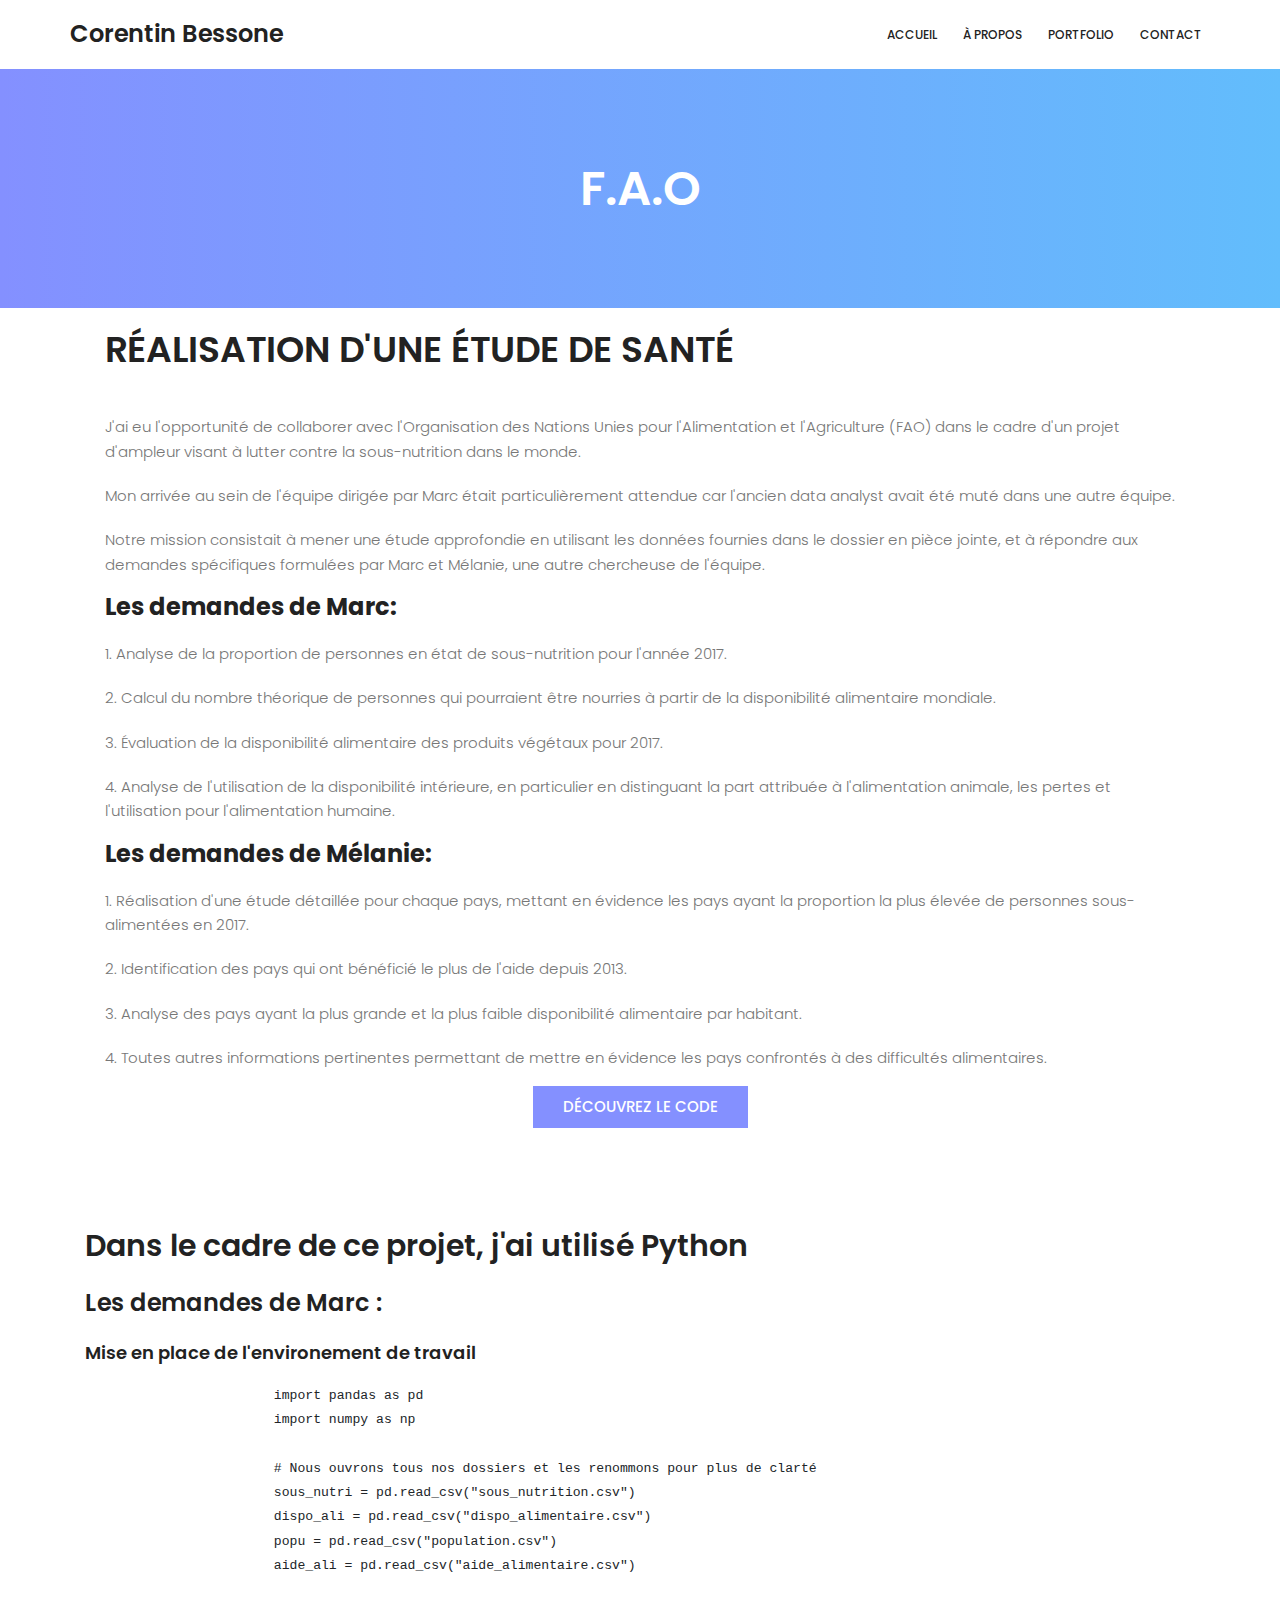
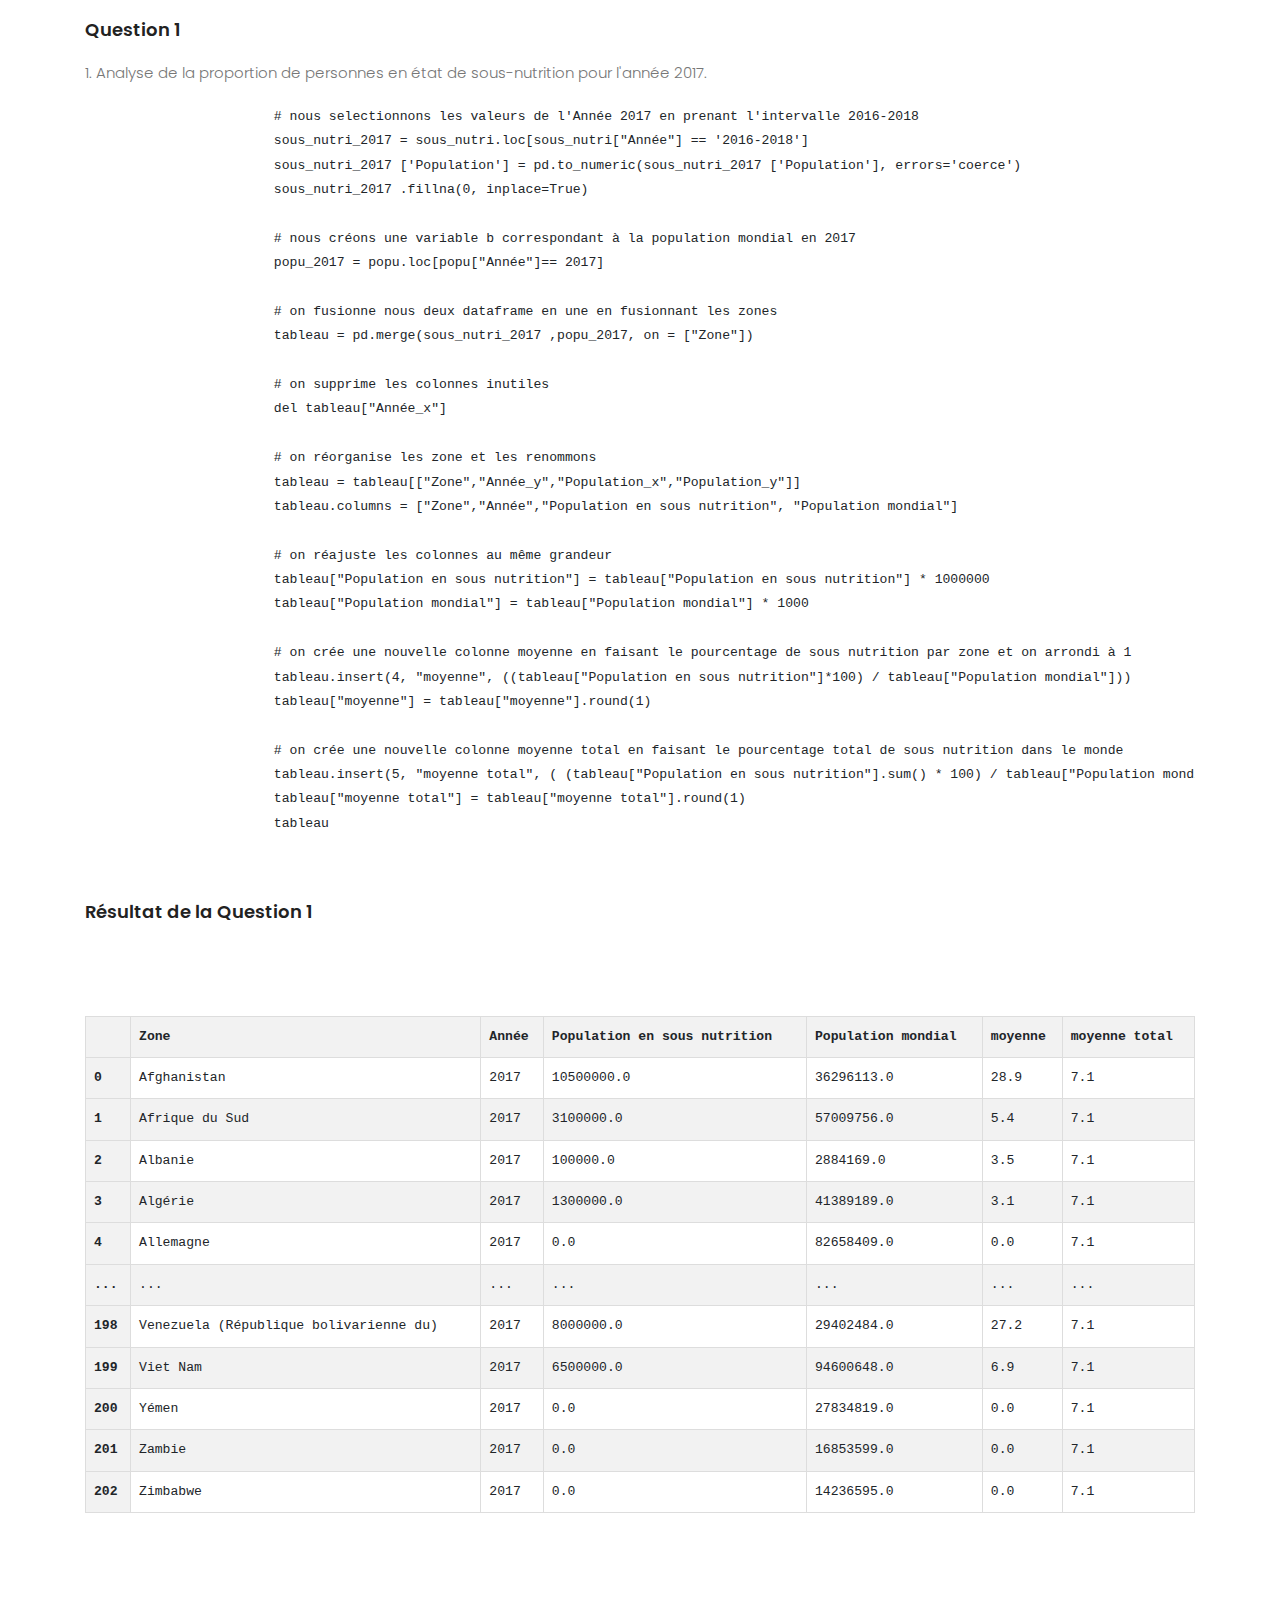
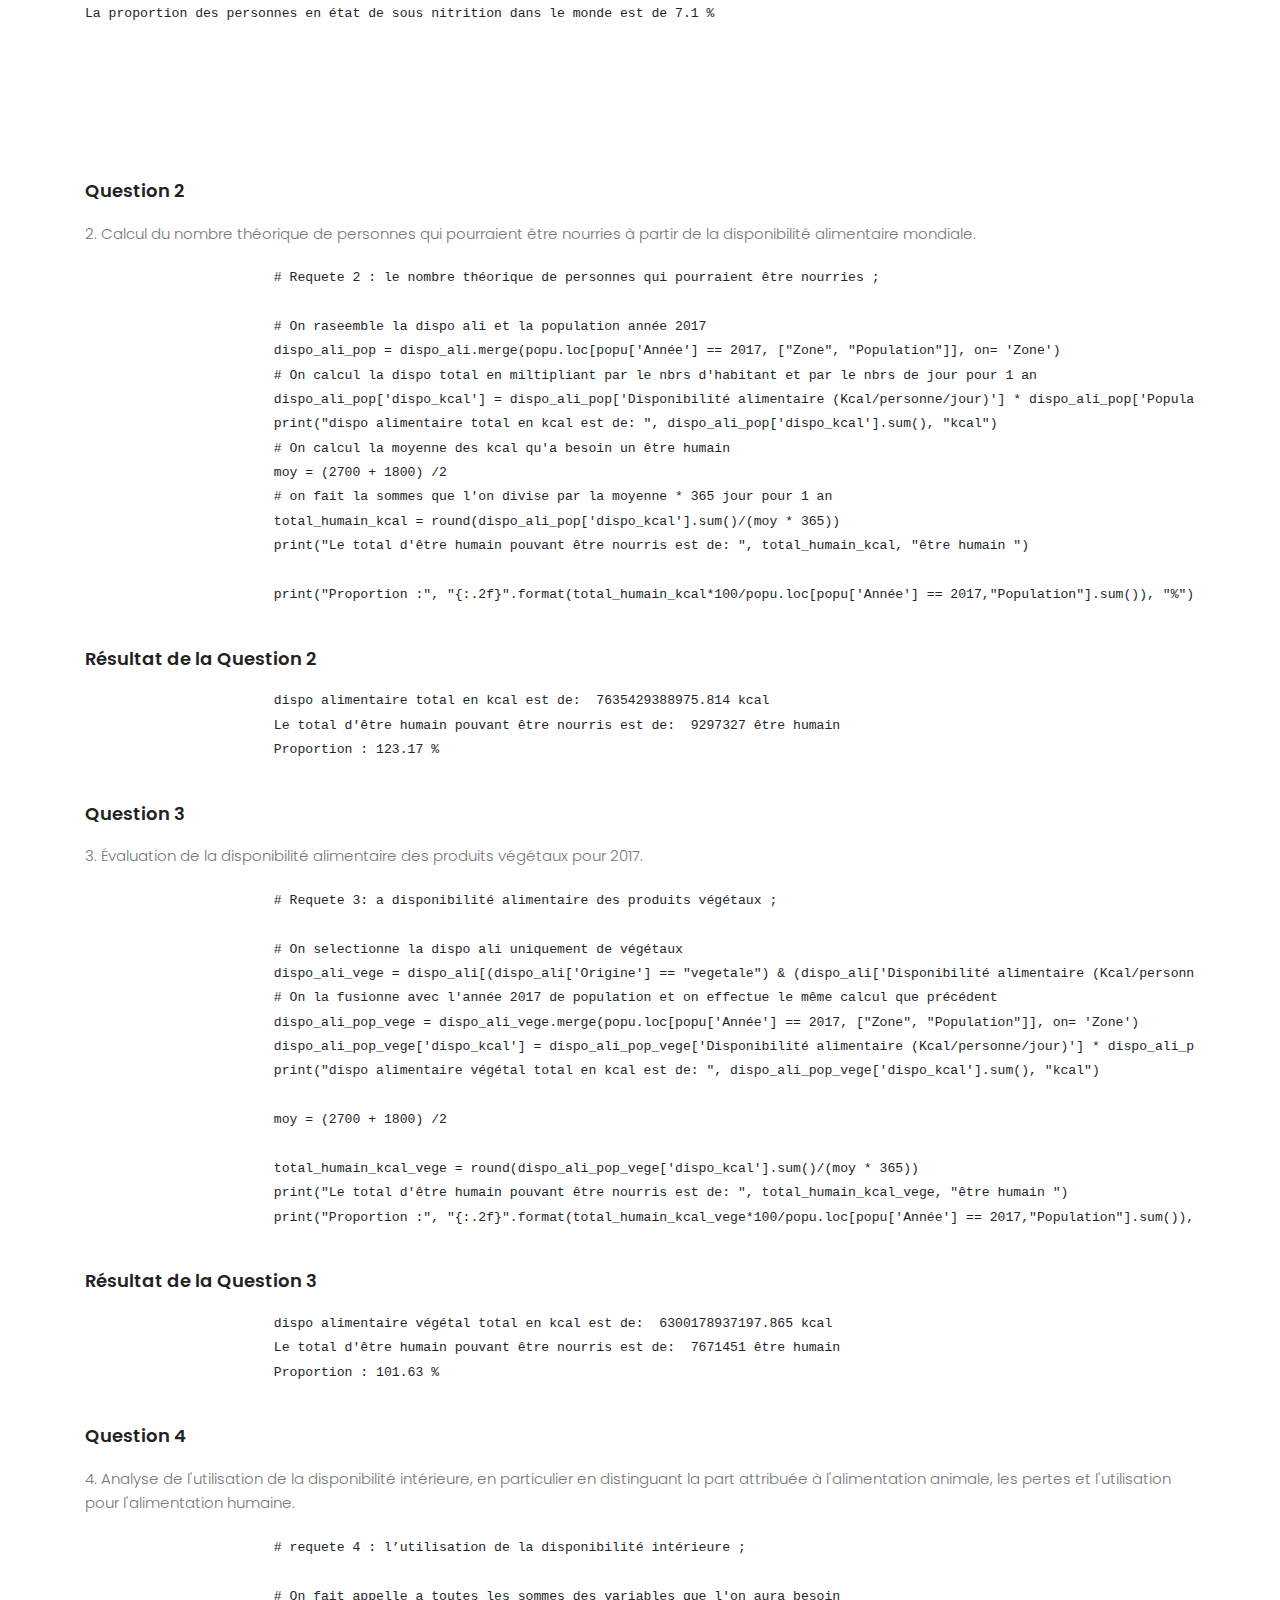
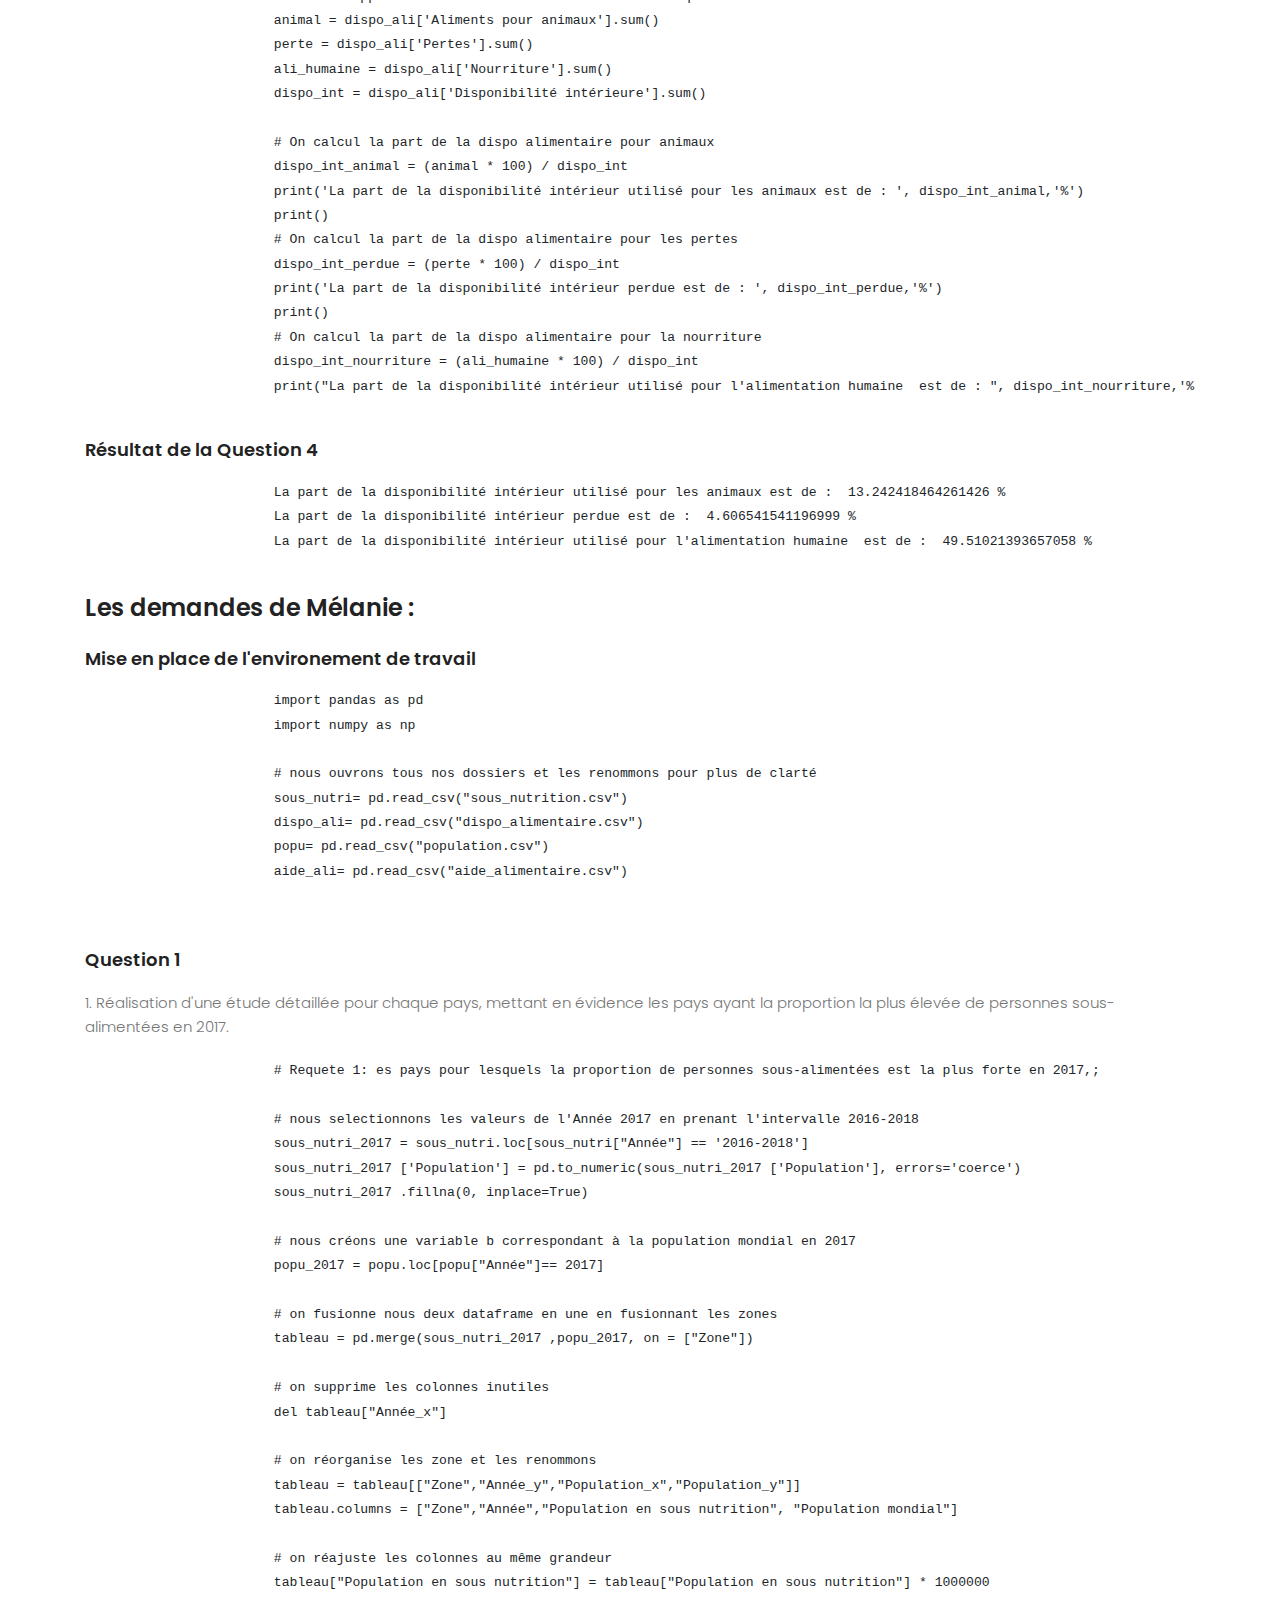
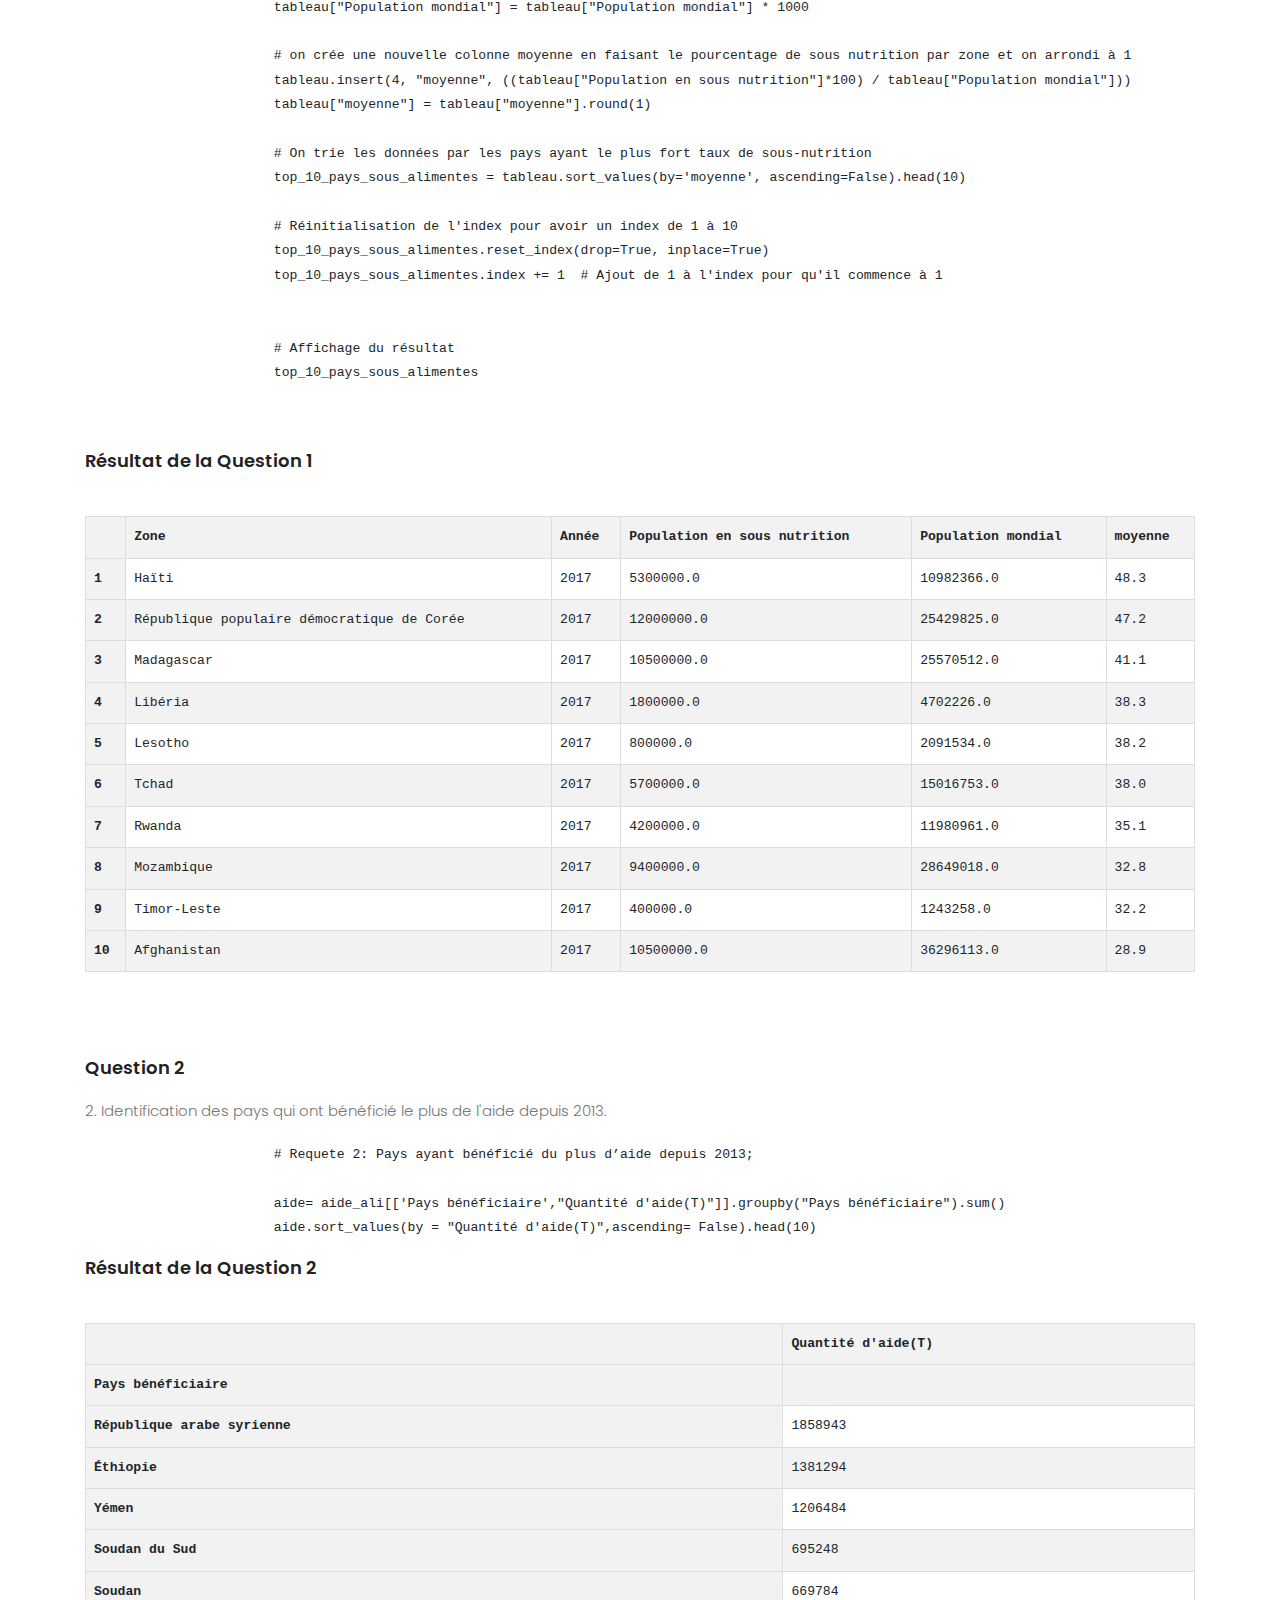
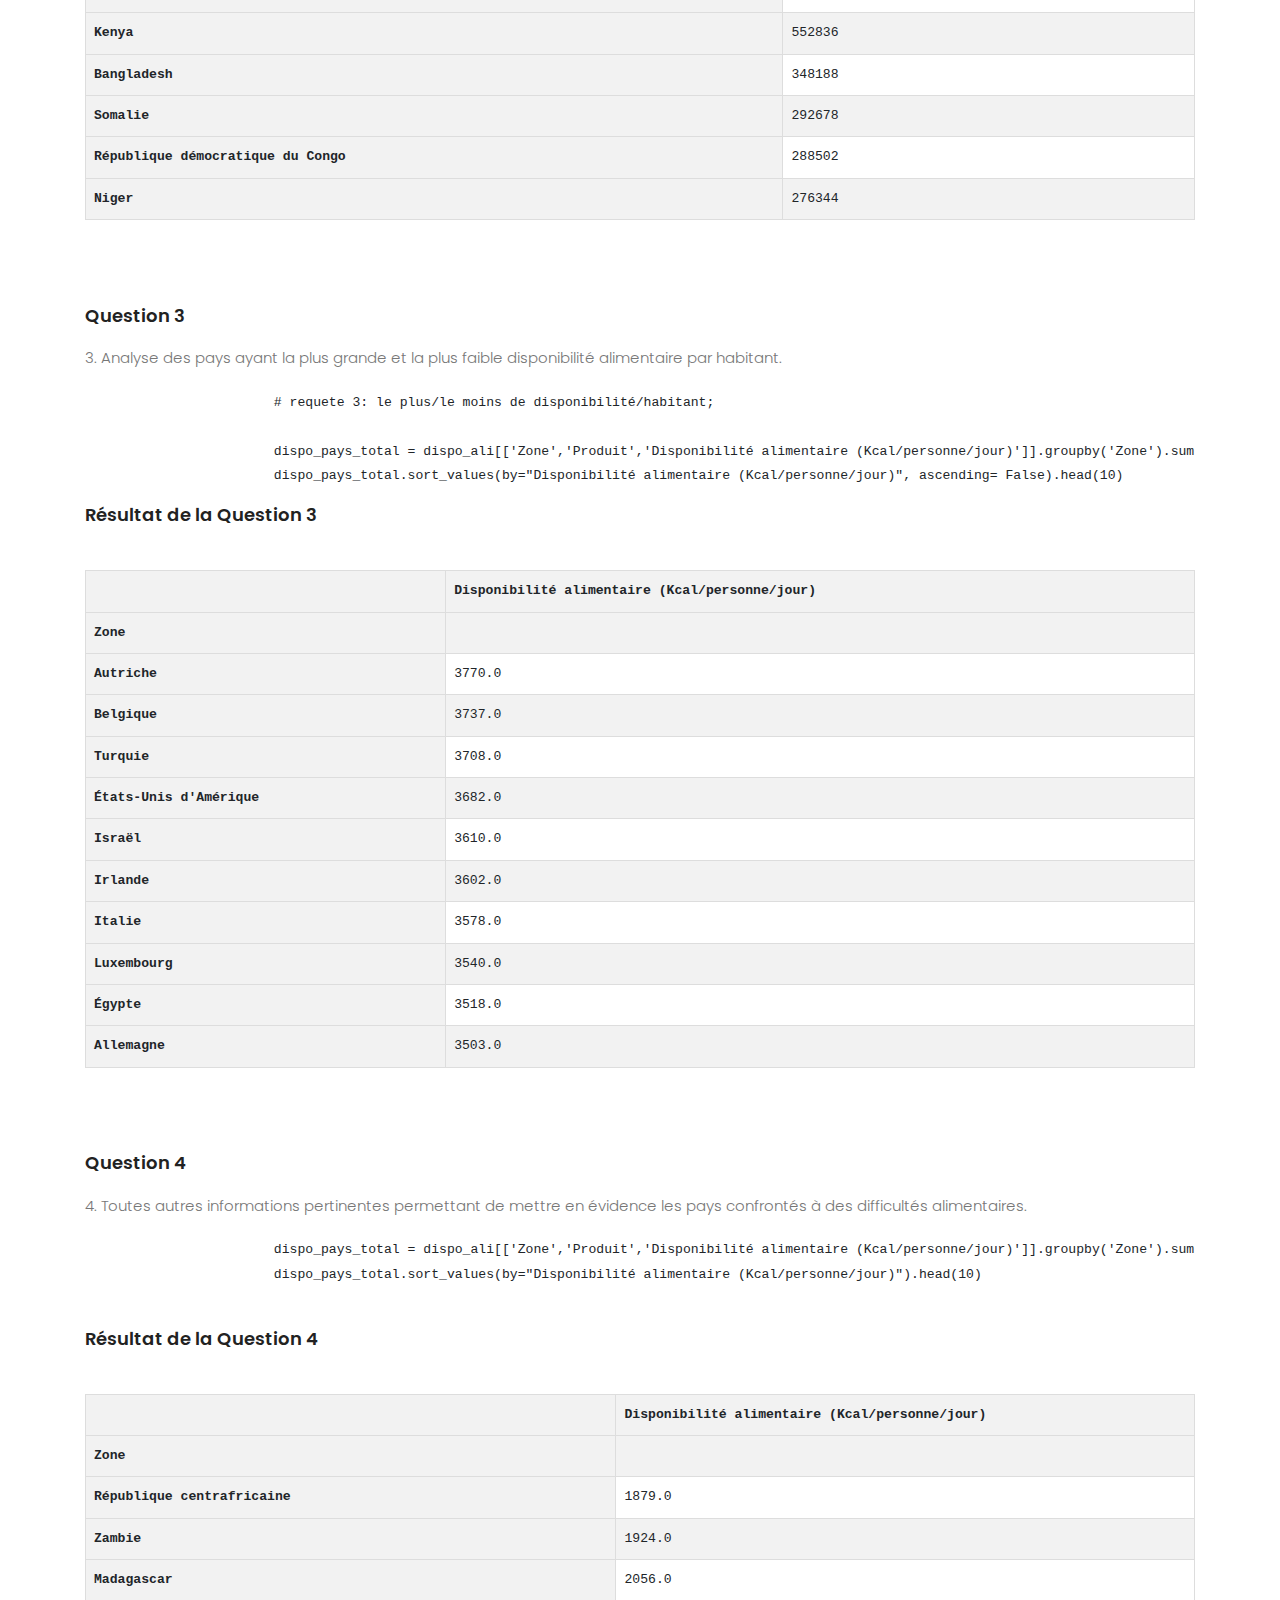
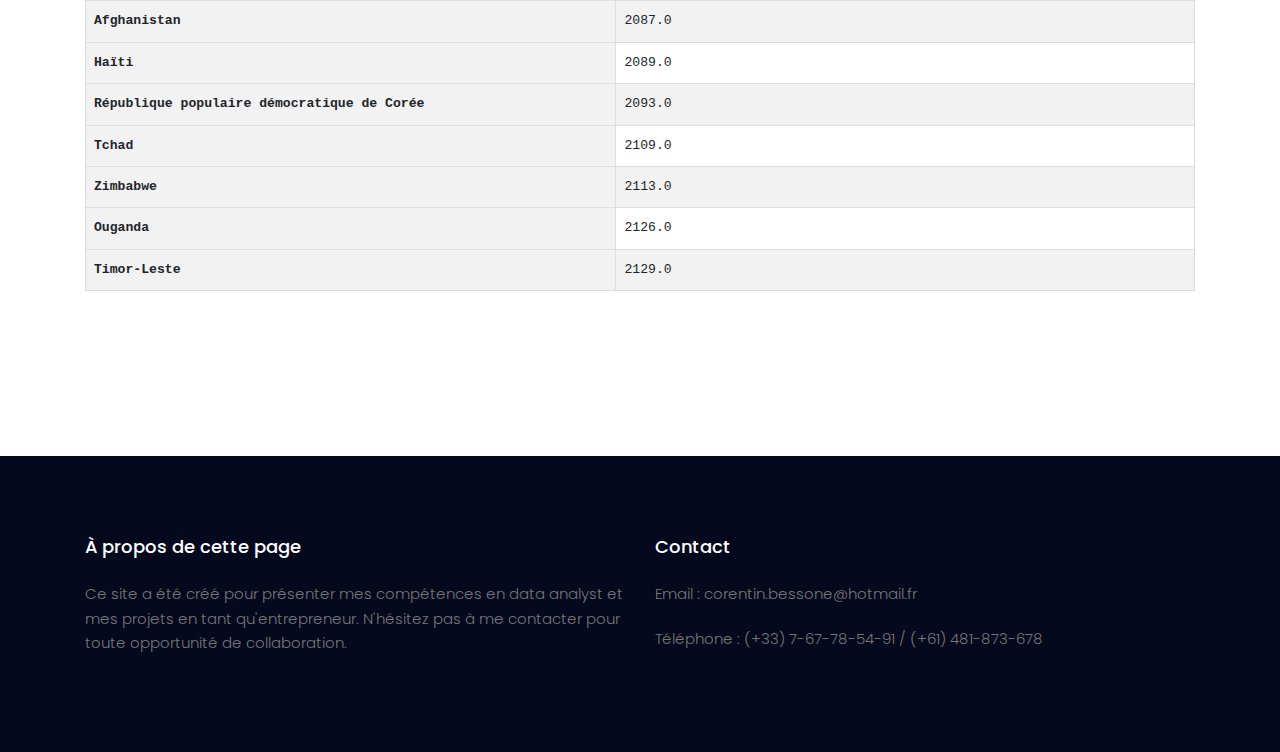
<file: sous-nutri.html>
<!DOCTYPE html>
<html lang="zxx" class="no-js">
<head>
    <meta charset="UTF-8">
    <meta name="viewport" content="width=device-width, initial-scale=1, shrink-to-fit=no">
    <meta name="author" content="Corentin BESSONE">
    <meta name="description" content="Corentin BESSONE - Data Analyst">
    <meta name="keywords" content="data analyst, portfolio, personal website">
    <title>Corentin BESSONE - Data Analyst</title>     
    <link href="https://fonts.googleapis.com/css?family=Poppins:100,200,400,300,500,600,700" rel="stylesheet">
    <script type="text/javascript" src="js/trad.js"></script>
    <script type="text/javascript" src="https://translate.google.com/translate_a/element.js?cb=googleTranslateElementInit"></script>


    <!-- CSS -->
    <link rel="stylesheet" href="css/linearicons.css">
    <link rel="stylesheet" href="css/font-awesome.min.css">
    <link rel="stylesheet" href="css/bootstrap.css">
    <link rel="stylesheet" href="css/magnific-popup.css">
    <link rel="stylesheet" href="css/jquery-ui.css">
    <link rel="stylesheet" href="css/nice-select.css">
    <link rel="stylesheet" href="css/animate.min.css">
    <link rel="stylesheet" href="css/owl.carousel.css">
    <link rel="stylesheet" href="css/main.css">
    <link rel="stylesheet" href="css/google.css">
    <link rel="stylesheet" href="css/project.css">

    
</head>

<body>
    <header id="header">
        <div class="container main-menu">
            <div class="row align-items-center justify-content-between d-flex">
                <div class id="logo">
                    <a href="index.html"><h3>Corentin Bessone</h3></a>
                    <div id="google_translate_element"></div>                
                </div>
                <nav id="nav-menu-container">
                    <ul class="nav-menu">
                        <li><a href="index.html">Accueil</a></li>
                        <li><a href="about.html">À propos</a></li>
                        <li><a href="portfolio.html">Portfolio</a></li>
                        <li><a href="contact.html">Contact</a></li>
                    </ul>
                </nav>
            </div>
        </div>
    </header>

<!-- Banner -->
<section class="about-banner">
    <div class="container">
        <div class="row d-flex align-items-center justify-content-center">
            <div class="about-content col-lg-12">
                <h1 class="text-white">
                    F.A.O 
                </h1>
            </div>
        </div>
    </div>
</section>

<!-- About Section -->
<section class="home-about">
    <div class="container">
            <!-- Personal Details -->
            <div class="contexte">
                <h1 class="text-uppercase">Réalisation d'une étude de Santé </h1><br>
                <p>J'ai eu l'opportunité de collaborer avec l'Organisation des Nations Unies pour l'Alimentation et l'Agriculture (FAO) dans le cadre d'un projet d'ampleur visant à lutter contre la sous-nutrition dans le monde.</p>
                <p>Mon arrivée au sein de l'équipe dirigée par Marc était particulièrement attendue car l'ancien data analyst avait été muté dans une autre équipe.</p> 
                <p>Notre mission consistait à mener une étude approfondie en utilisant les données fournies dans le dossier en pièce jointe, et à répondre aux demandes spécifiques formulées par Marc et Mélanie, une autre chercheuse de l'équipe.</p>
                <h3 class="demande">Les demandes de Marc:</h3>
                <p>1. Analyse de la proportion de personnes en état de sous-nutrition pour l'année 2017.</p>
                <p>2. Calcul du nombre théorique de personnes qui pourraient être nourries à partir de la disponibilité alimentaire mondiale.</p>
                <p>3. Évaluation de la disponibilité alimentaire des produits végétaux pour 2017.</p>
                <p>4. Analyse de l'utilisation de la disponibilité intérieure, en particulier en distinguant la part attribuée à l'alimentation animale, les pertes et l'utilisation pour l'alimentation humaine.</p>
                <h3 class="demande">Les demandes de Mélanie:</h3>
                <p>1. Réalisation d'une étude détaillée pour chaque pays, mettant en évidence les pays ayant la proportion la plus élevée de personnes sous-alimentées en 2017.</p>
                <p>2. Identification des pays qui ont bénéficié le plus de l'aide depuis 2013.</p>
                <p>3. Analyse des pays ayant la plus grande et la plus faible disponibilité alimentaire par habitant.</p>
                <p>4. Toutes autres informations pertinentes permettant de mettre en évidence les pays confrontés à des difficultés alimentaires.</p>

                    <div class="bouton"><a href="#projet" class="primary-btn text-uppercase">Découvrez le code</a></div>
            </div>
        </div>
    </div>
</section>

<!-- Timeline Section -->
<section class="timeline pt-80 pb-80" id="project">
    <div class="container">
        <div class="row">
            <div class="col-lg-12">
                <h2>Dans le cadre de ce projet, j'ai utilisé Python</h2><br>
                <h3>Les demandes de Marc : </h3><br>
                <div class="timeline-item">
                    <h4>Mise en place de l'environement de travail</h4>
                    <pre>
                        import pandas as pd
                        import numpy as np
                        
                        # Nous ouvrons tous nos dossiers et les renommons pour plus de clarté
                        sous_nutri = pd.read_csv("sous_nutrition.csv")
                        dispo_ali = pd.read_csv("dispo_alimentaire.csv")
                        popu = pd.read_csv("population.csv")
                        aide_ali = pd.read_csv("aide_alimentaire.csv")
                    </pre>
                </div>

                <!-- Question 1 -->
                <div class="timeline-item">
                    <h4>Question 1</h4>
                    <p>1. Analyse de la proportion de personnes en état de sous-nutrition pour l'année 2017.</p>
                    <pre>
                        # nous selectionnons les valeurs de l'Année 2017 en prenant l'intervalle 2016-2018
                        sous_nutri_2017 = sous_nutri.loc[sous_nutri["Année"] == '2016-2018'] 
                        sous_nutri_2017 ['Population'] = pd.to_numeric(sous_nutri_2017 ['Population'], errors='coerce')
                        sous_nutri_2017 .fillna(0, inplace=True)
                        
                        # nous créons une variable b correspondant à la population mondial en 2017
                        popu_2017 = popu.loc[popu["Année"]== 2017]
                        
                        # on fusionne nous deux dataframe en une en fusionnant les zones
                        tableau = pd.merge(sous_nutri_2017 ,popu_2017, on = ["Zone"])
                        
                        # on supprime les colonnes inutiles 
                        del tableau["Année_x"]
                        
                        # on réorganise les zone et les renommons 
                        tableau = tableau[["Zone","Année_y","Population_x","Population_y"]]
                        tableau.columns = ["Zone","Année","Population en sous nutrition", "Population mondial"]
                        
                        # on réajuste les colonnes au même grandeur
                        tableau["Population en sous nutrition"] = tableau["Population en sous nutrition"] * 1000000
                        tableau["Population mondial"] = tableau["Population mondial"] * 1000
                        
                        # on crée une nouvelle colonne moyenne en faisant le pourcentage de sous nutrition par zone et on arrondi à 1
                        tableau.insert(4, "moyenne", ((tableau["Population en sous nutrition"]*100) / tableau["Population mondial"]))
                        tableau["moyenne"] = tableau["moyenne"].round(1)
                        
                        # on crée une nouvelle colonne moyenne total en faisant le pourcentage total de sous nutrition dans le monde 
                        tableau.insert(5, "moyenne total", ( (tableau["Population en sous nutrition"].sum() * 100) / tableau["Population mondial"].sum() ))
                        tableau["moyenne total"] = tableau["moyenne total"].round(1)
                        tableau
                                                                      
                    </pre>
                    <h4>Résultat de la Question 1</h4>
                    <pre>
                        <div>
                            <table border="1" class="dataframe">
                              <thead>
                                <tr style="text-align: right;">
                                  <th></th>
                                  <th>Zone</th>
                                  <th>Année</th>
                                  <th>Population en sous nutrition</th>
                                  <th>Population mondial</th>
                                  <th>moyenne</th>
                                  <th>moyenne total</th>
                                </tr>
                              </thead>
                              <tbody>
                                <tr>
                                  <th>0</th>
                                  <td>Afghanistan</td>
                                  <td>2017</td>
                                  <td>10500000.0</td>
                                  <td>36296113.0</td>
                                  <td>28.9</td>
                                  <td>7.1</td>
                                </tr>
                                <tr>
                                  <th>1</th>
                                  <td>Afrique du Sud</td>
                                  <td>2017</td>
                                  <td>3100000.0</td>
                                  <td>57009756.0</td>
                                  <td>5.4</td>
                                  <td>7.1</td>
                                </tr>
                                <tr>
                                  <th>2</th>
                                  <td>Albanie</td>
                                  <td>2017</td>
                                  <td>100000.0</td>
                                  <td>2884169.0</td>
                                  <td>3.5</td>
                                  <td>7.1</td>
                                </tr>
                                <tr>
                                  <th>3</th>
                                  <td>Algérie</td>
                                  <td>2017</td>
                                  <td>1300000.0</td>
                                  <td>41389189.0</td>
                                  <td>3.1</td>
                                  <td>7.1</td>
                                </tr>
                                <tr>
                                  <th>4</th>
                                  <td>Allemagne</td>
                                  <td>2017</td>
                                  <td>0.0</td>
                                  <td>82658409.0</td>
                                  <td>0.0</td>
                                  <td>7.1</td>
                                </tr>
                                <tr>
                                  <th>...</th>
                                  <td>...</td>
                                  <td>...</td>
                                  <td>...</td>
                                  <td>...</td>
                                  <td>...</td>
                                  <td>...</td>
                                </tr>
                                <tr>
                                  <th>198</th>
                                  <td>Venezuela (République bolivarienne du)</td>
                                  <td>2017</td>
                                  <td>8000000.0</td>
                                  <td>29402484.0</td>
                                  <td>27.2</td>
                                  <td>7.1</td>
                                </tr>
                                <tr>
                                  <th>199</th>
                                  <td>Viet Nam</td>
                                  <td>2017</td>
                                  <td>6500000.0</td>
                                  <td>94600648.0</td>
                                  <td>6.9</td>
                                  <td>7.1</td>
                                </tr>
                                <tr>
                                  <th>200</th>
                                  <td>Yémen</td>
                                  <td>2017</td>
                                  <td>0.0</td>
                                  <td>27834819.0</td>
                                  <td>0.0</td>
                                  <td>7.1</td>
                                </tr>
                                <tr>
                                  <th>201</th>
                                  <td>Zambie</td>
                                  <td>2017</td>
                                  <td>0.0</td>
                                  <td>16853599.0</td>
                                  <td>0.0</td>
                                  <td>7.1</td>
                                </tr>
                                <tr>
                                  <th>202</th>
                                  <td>Zimbabwe</td>
                                  <td>2017</td>
                                  <td>0.0</td>
                                  <td>14236595.0</td>
                                  <td>0.0</td>
                                  <td>7.1</td>
                                </tr>
                              </tbody>
                            </table>
                            <p>La proportion des personnes en état de sous nitrition dans le monde est de 7.1 %
                            </p>
                            </div>
                    </pre>
                </div>

                <!-- Question 2 -->
                <div class="timeline-item">
                    <h4>Question 2</h4>
                    <p>2. Calcul du nombre théorique de personnes qui pourraient être nourries à partir de la disponibilité alimentaire mondiale.</p>
                    <pre>
                        # Requete 2 : le nombre théorique de personnes qui pourraient être nourries ;

                        # On raseemble la dispo ali et la population année 2017 
                        dispo_ali_pop = dispo_ali.merge(popu.loc[popu['Année'] == 2017, ["Zone", "Population"]], on= 'Zone')
                        # On calcul la dispo total en miltipliant par le nbrs d'habitant et par le nbrs de jour pour 1 an 
                        dispo_ali_pop['dispo_kcal'] = dispo_ali_pop['Disponibilité alimentaire (Kcal/personne/jour)'] * dispo_ali_pop['Population'] * 365 
                        print("dispo alimentaire total en kcal est de: ", dispo_ali_pop['dispo_kcal'].sum(), "kcal")
                        # On calcul la moyenne des kcal qu'a besoin un être humain
                        moy = (2700 + 1800) /2
                        # on fait la sommes que l'on divise par la moyenne * 365 jour pour 1 an 
                        total_humain_kcal = round(dispo_ali_pop['dispo_kcal'].sum()/(moy * 365))
                        print("Le total d'être humain pouvant être nourris est de: ", total_humain_kcal, "être humain ")
                        
                        print("Proportion :", "{:.2f}".format(total_humain_kcal*100/popu.loc[popu['Année'] == 2017,"Population"].sum()), "%")
                    </pre>
                    <h4>Résultat de la Question 2</h4>
                    <pre>
                        dispo alimentaire total en kcal est de:  7635429388975.814 kcal
                        Le total d'être humain pouvant être nourris est de:  9297327 être humain 
                        Proportion : 123.17 %                        
                    </pre>
                        
                        
                        
                </div>

                <!-- Question 3 -->
                <div class="timeline-item">
                    <h4>Question 3</h4>
                    <p>3. Évaluation de la disponibilité alimentaire des produits végétaux pour 2017.</p>
                    <pre>
                        # Requete 3: a disponibilité alimentaire des produits végétaux ;

                        # On selectionne la dispo ali uniquement de végétaux 
                        dispo_ali_vege = dispo_ali[(dispo_ali['Origine'] == "vegetale") & (dispo_ali['Disponibilité alimentaire (Kcal/personne/jour)'])]
                        # On la fusionne avec l'année 2017 de population et on effectue le même calcul que précédent 
                        dispo_ali_pop_vege = dispo_ali_vege.merge(popu.loc[popu['Année'] == 2017, ["Zone", "Population"]], on= 'Zone')
                        dispo_ali_pop_vege['dispo_kcal'] = dispo_ali_pop_vege['Disponibilité alimentaire (Kcal/personne/jour)'] * dispo_ali_pop_vege['Population'] * 365 
                        print("dispo alimentaire végétal total en kcal est de: ", dispo_ali_pop_vege['dispo_kcal'].sum(), "kcal")
                        
                        moy = (2700 + 1800) /2
                        
                        total_humain_kcal_vege = round(dispo_ali_pop_vege['dispo_kcal'].sum()/(moy * 365))
                        print("Le total d'être humain pouvant être nourris est de: ", total_humain_kcal_vege, "être humain ")
                        print("Proportion :", "{:.2f}".format(total_humain_kcal_vege*100/popu.loc[popu['Année'] == 2017,"Population"].sum()), "%")                      
                        </pre>
                    <h4>Résultat de la Question 3</h4>
                    <pre>
                        dispo alimentaire végétal total en kcal est de:  6300178937197.865 kcal
                        Le total d'être humain pouvant être nourris est de:  7671451 être humain 
                        Proportion : 101.63 %                        
                        </pre>
                </div>

                <!-- Question 4 -->
                <div class="timeline-item">
                    <h4>Question 4</h4>
                    <p>4. Analyse de l'utilisation de la disponibilité intérieure, en particulier en distinguant la part attribuée à l'alimentation animale, les pertes et l'utilisation pour l'alimentation humaine.</p>
                    <pre>
                        # requete 4 : l’utilisation de la disponibilité intérieure ; 

                        # On fait appelle a toutes les sommes des variables que l'on aura besoin 
                        animal = dispo_ali['Aliments pour animaux'].sum()
                        perte = dispo_ali['Pertes'].sum()
                        ali_humaine = dispo_ali['Nourriture'].sum()
                        dispo_int = dispo_ali['Disponibilité intérieure'].sum()
                        
                        # On calcul la part de la dispo alimentaire pour animaux 
                        dispo_int_animal = (animal * 100) / dispo_int
                        print('La part de la disponibilité intérieur utilisé pour les animaux est de : ', dispo_int_animal,'%') 
                        print()
                        # On calcul la part de la dispo alimentaire pour les pertes 
                        dispo_int_perdue = (perte * 100) / dispo_int 
                        print('La part de la disponibilité intérieur perdue est de : ', dispo_int_perdue,'%')
                        print()
                        # On calcul la part de la dispo alimentaire pour la nourriture 
                        dispo_int_nourriture = (ali_humaine * 100) / dispo_int
                        print("La part de la disponibilité intérieur utilisé pour l'alimentation humaine  est de : ", dispo_int_nourriture,'%')
                    </pre>
                    <h4>Résultat de la Question 4</h4>
                    <pre>
                        La part de la disponibilité intérieur utilisé pour les animaux est de :  13.242418464261426 %
                        La part de la disponibilité intérieur perdue est de :  4.606541541196999 %                        
                        La part de la disponibilité intérieur utilisé pour l'alimentation humaine  est de :  49.51021393657058 %
                    </pre>
                </div>

                <h3>Les demandes de Mélanie : </h3><br>
                <div class="timeline-item">
                    <h4>Mise en place de l'environement de travail</h4>
                    <pre>
                        import pandas as pd
                        import numpy as np 
                        
                        # nous ouvrons tous nos dossiers et les renommons pour plus de clarté 
                        sous_nutri= pd.read_csv("sous_nutrition.csv")
                        dispo_ali= pd.read_csv("dispo_alimentaire.csv")
                        popu= pd.read_csv("population.csv")
                        aide_ali= pd.read_csv("aide_alimentaire.csv")
                        
                    </pre>
                </div>

                <!-- Question 1 -->
                <div class="timeline-item">
                    <h4>Question 1</h4>
                    <p>1. Réalisation d'une étude détaillée pour chaque pays, mettant en évidence les pays ayant la proportion la plus élevée de personnes sous-alimentées en 2017.</p>
                    <pre>
                        # Requete 1: es pays pour lesquels la proportion de personnes sous-alimentées est la plus forte en 2017,;

                        # nous selectionnons les valeurs de l'Année 2017 en prenant l'intervalle 2016-2018
                        sous_nutri_2017 = sous_nutri.loc[sous_nutri["Année"] == '2016-2018'] 
                        sous_nutri_2017 ['Population'] = pd.to_numeric(sous_nutri_2017 ['Population'], errors='coerce')
                        sous_nutri_2017 .fillna(0, inplace=True)
                        
                        # nous créons une variable b correspondant à la population mondial en 2017
                        popu_2017 = popu.loc[popu["Année"]== 2017]
                        
                        # on fusionne nous deux dataframe en une en fusionnant les zones
                        tableau = pd.merge(sous_nutri_2017 ,popu_2017, on = ["Zone"])
                        
                        # on supprime les colonnes inutiles 
                        del tableau["Année_x"]
                        
                        # on réorganise les zone et les renommons 
                        tableau = tableau[["Zone","Année_y","Population_x","Population_y"]]
                        tableau.columns = ["Zone","Année","Population en sous nutrition", "Population mondial"]
                        
                        # on réajuste les colonnes au même grandeur
                        tableau["Population en sous nutrition"] = tableau["Population en sous nutrition"] * 1000000
                        tableau["Population mondial"] = tableau["Population mondial"] * 1000
                        
                        # on crée une nouvelle colonne moyenne en faisant le pourcentage de sous nutrition par zone et on arrondi à 1
                        tableau.insert(4, "moyenne", ((tableau["Population en sous nutrition"]*100) / tableau["Population mondial"]))
                        tableau["moyenne"] = tableau["moyenne"].round(1)
                        
                        # On trie les données par les pays ayant le plus fort taux de sous-nutrition
                        top_10_pays_sous_alimentes = tableau.sort_values(by='moyenne', ascending=False).head(10)
                        
                        # Réinitialisation de l'index pour avoir un index de 1 à 10
                        top_10_pays_sous_alimentes.reset_index(drop=True, inplace=True)
                        top_10_pays_sous_alimentes.index += 1  # Ajout de 1 à l'index pour qu'il commence à 1
                        
                        
                        # Affichage du résultat
                        top_10_pays_sous_alimentes
                        
                    </pre>
                    <h4>Résultat de la Question 1</h4>
                    <pre>
                        <table border="1" class="dataframe">
                            <thead>
                            <tr style="text-align: right;">
                                <th></th>
                                <th>Zone</th>
                                <th>Année</th>
                                <th>Population en sous nutrition</th>
                                <th>Population mondial</th>
                                <th>moyenne</th>
                            </tr>
                            </thead>
                            <tbody>
                            <tr>
                                <th>1</th>
                                <td>Haïti</td>
                                <td>2017</td>
                                <td>5300000.0</td>
                                <td>10982366.0</td>
                                <td>48.3</td>
                            </tr>
                            <tr>
                                <th>2</th>
                                <td>République populaire démocratique de Corée</td>
                                <td>2017</td>
                                <td>12000000.0</td>
                                <td>25429825.0</td>
                                <td>47.2</td>
                            </tr>
                            <tr>
                                <th>3</th>
                                <td>Madagascar</td>
                                <td>2017</td>
                                <td>10500000.0</td>
                                <td>25570512.0</td>
                                <td>41.1</td>
                            </tr>
                            <tr>
                                <th>4</th>
                                <td>Libéria</td>
                                <td>2017</td>
                                <td>1800000.0</td>
                                <td>4702226.0</td>
                                <td>38.3</td>
                            </tr>
                            <tr>
                                <th>5</th>
                                <td>Lesotho</td>
                                <td>2017</td>
                                <td>800000.0</td>
                                <td>2091534.0</td>
                                <td>38.2</td>
                            </tr>
                            <tr>
                                <th>6</th>
                                <td>Tchad</td>
                                <td>2017</td>
                                <td>5700000.0</td>
                                <td>15016753.0</td>
                                <td>38.0</td>
                            </tr>
                            <tr>
                                <th>7</th>
                                <td>Rwanda</td>
                                <td>2017</td>
                                <td>4200000.0</td>
                                <td>11980961.0</td>
                                <td>35.1</td>
                            </tr>
                            <tr>
                                <th>8</th>
                                <td>Mozambique</td>
                                <td>2017</td>
                                <td>9400000.0</td>
                                <td>28649018.0</td>
                                <td>32.8</td>
                            </tr>
                            <tr>
                                <th>9</th>
                                <td>Timor-Leste</td>
                                <td>2017</td>
                                <td>400000.0</td>
                                <td>1243258.0</td>
                                <td>32.2</td>
                            </tr>
                            <tr>
                                <th>10</th>
                                <td>Afghanistan</td>
                                <td>2017</td>
                                <td>10500000.0</td>
                                <td>36296113.0</td>
                                <td>28.9</td>
                            </tr>
                            </tbody>
                        </table>
                    </pre>
                </div>

                <!-- Question 2 -->
                <div class="timeline-item">
                    <h4>Question 2</h4>
                    <p>2. Identification des pays qui ont bénéficié le plus de l'aide depuis 2013.</p>
                    <pre>
                        # Requete 2: Pays ayant bénéficié du plus d’aide depuis 2013;

                        aide= aide_ali[['Pays bénéficiaire',"Quantité d'aide(T)"]].groupby("Pays bénéficiaire").sum()
                        aide.sort_values(by = "Quantité d'aide(T)",ascending= False).head(10)                    </pre>
                    <h4>Résultat de la Question 2</h4>
                    <pre>
                        <table border="1" class="dataframe">
                            <thead>
                            <tr style="text-align: right;">
                                <th></th>
                                <th>Quantité d'aide(T)</th>
                            </tr>
                            <tr>
                                <th>Pays bénéficiaire</th>
                                <th></th>
                            </tr>
                            </thead>
                            <tbody>
                            <tr>
                                <th>République arabe syrienne</th>
                                <td>1858943</td>
                            </tr>
                            <tr>
                                <th>Éthiopie</th>
                                <td>1381294</td>
                            </tr>
                            <tr>
                                <th>Yémen</th>
                                <td>1206484</td>
                            </tr>
                            <tr>
                                <th>Soudan du Sud</th>
                                <td>695248</td>
                            </tr>
                            <tr>
                                <th>Soudan</th>
                                <td>669784</td>
                            </tr>
                            <tr>
                                <th>Kenya</th>
                                <td>552836</td>
                            </tr>
                            <tr>
                                <th>Bangladesh</th>
                                <td>348188</td>
                            </tr>
                            <tr>
                                <th>Somalie</th>
                                <td>292678</td>
                            </tr>
                            <tr>
                                <th>République démocratique du Congo</th>
                                <td>288502</td>
                            </tr>
                            <tr>
                                <th>Niger</th>
                                <td>276344</td>
                            </tr>
                            </tbody>
                        </table>
                    </pre>
                </div>

                <!-- Question 3 -->
                <div class="timeline-item">
                    <h4>Question 3</h4>
                    <p>3. Analyse des pays ayant la plus grande et la plus faible disponibilité alimentaire par habitant.</p>
                    <pre>
                        # requete 3: le plus/le moins de disponibilité/habitant;

                        dispo_pays_total = dispo_ali[['Zone','Produit','Disponibilité alimentaire (Kcal/personne/jour)']].groupby('Zone').sum()
                        dispo_pays_total.sort_values(by="Disponibilité alimentaire (Kcal/personne/jour)", ascending= False).head(10)                    </pre>
                    <h4>Résultat de la Question 3</h4>
                    <pre>
                        <table border="1" class="dataframe">
                            <thead>
                            <tr style="text-align: right;">
                                <th></th>
                                <th>Disponibilité alimentaire (Kcal/personne/jour)</th>
                            </tr>
                            <tr>
                                <th>Zone</th>
                                <th></th>
                            </tr>
                            </thead>
                            <tbody>
                            <tr>
                                <th>Autriche</th>
                                <td>3770.0</td>
                            </tr>
                            <tr>
                                <th>Belgique</th>
                                <td>3737.0</td>
                            </tr>
                            <tr>
                                <th>Turquie</th>
                                <td>3708.0</td>
                            </tr>
                            <tr>
                                <th>États-Unis d'Amérique</th>
                                <td>3682.0</td>
                            </tr>
                            <tr>
                                <th>Israël</th>
                                <td>3610.0</td>
                            </tr>
                            <tr>
                                <th>Irlande</th>
                                <td>3602.0</td>
                            </tr>
                            <tr>
                                <th>Italie</th>
                                <td>3578.0</td>
                            </tr>
                            <tr>
                                <th>Luxembourg</th>
                                <td>3540.0</td>
                            </tr>
                            <tr>
                                <th>Égypte</th>
                                <td>3518.0</td>
                            </tr>
                            <tr>
                                <th>Allemagne</th>
                                <td>3503.0</td>
                            </tr>
                            </tbody>
                        </table>                      
                    </pre>
                </div>

                <!-- Question 4 -->
                <div class="timeline-item">
                    <h4>Question 4</h4>
                    <p>4. Toutes autres informations pertinentes permettant de mettre en évidence les pays confrontés à des difficultés alimentaires.</p>
                    <pre>
                        dispo_pays_total = dispo_ali[['Zone','Produit','Disponibilité alimentaire (Kcal/personne/jour)']].groupby('Zone').sum()
                        dispo_pays_total.sort_values(by="Disponibilité alimentaire (Kcal/personne/jour)").head(10)
                    </pre>
                    <h4>Résultat de la Question 4</h4>
                    <pre>
                        <table border="1" class="dataframe">
                            <thead>
                            <tr style="text-align: right;">
                                <th></th>
                                <th>Disponibilité alimentaire (Kcal/personne/jour)</th>
                            </tr>
                            <tr>
                                <th>Zone</th>
                                <th></th>
                            </tr>
                            </thead>
                            <tbody>
                            <tr>
                                <th>République centrafricaine</th>
                                <td>1879.0</td>
                            </tr>
                            <tr>
                                <th>Zambie</th>
                                <td>1924.0</td>
                            </tr>
                            <tr>
                                <th>Madagascar</th>
                                <td>2056.0</td>
                            </tr>
                            <tr>
                                <th>Afghanistan</th>
                                <td>2087.0</td>
                            </tr>
                            <tr>
                                <th>Haïti</th>
                                <td>2089.0</td>
                            </tr>
                            <tr>
                                <th>République populaire démocratique de Corée</th>
                                <td>2093.0</td>
                            </tr>
                            <tr>
                                <th>Tchad</th>
                                <td>2109.0</td>
                            </tr>
                            <tr>
                                <th>Zimbabwe</th>
                                <td>2113.0</td>
                            </tr>
                            <tr>
                                <th>Ouganda</th>
                                <td>2126.0</td>
                            </tr>
                            <tr>
                                <th>Timor-Leste</th>
                                <td>2129.0</td>
                            </tr>
                            </tbody>
                        </table>
                    </pre>
                </div>
            </div>
        </div>
    </div>
</section>

<footer class="footer-area section-gap">
    <div class="container">
        <div class="row">
            <div class="col-lg-6 col-md-6 col-sm-6">
                <div class="single-footer-widget">
                    <h4>À propos de cette page</h4>
                    <p>Ce site a été créé pour présenter mes compétences en data analyst et mes projets en tant qu'entrepreneur. N'hésitez pas à me contacter pour toute opportunité de collaboration.</p>
                </div>
            </div>
            <div class="col-lg-6 col-md-6 col-sm-6">
                <div class="single-footer-widget">
                    <h4>Contact</h4>
                    <p>Email : corentin.bessone@hotmail.fr</p>
                    <p>Téléphone : (+33) 7-67-78-54-91 / (+61) 481-873-678</p>
                </div>
            </div>
        </div>
    </div>
</footer>
<script src="js/FAQ.js"></script>
<script src="js/projet.js"></script>
</body>
</html>
</file>
<file: css/linearicons.css>
@font-face {
	font-family: 'Linearicons-Free';
	src:url('../fonts/Linearicons-Free.eot?w118d');
	src:url('../fonts/Linearicons-Free.eot?#iefixw118d') format('embedded-opentype'),
		url('../fonts/Linearicons-Free.woff2?w118d') format('woff2'),
		url('../fonts/Linearicons-Free.woff?w118d') format('woff'),
		url('../fonts/Linearicons-Free.ttf?w118d') format('truetype'),
		url('../fonts/Linearicons-Free.svg?w118d#Linearicons-Free') format('svg');
	font-weight: normal;
	font-style: normal;
}

.lnr {
	font-family: 'Linearicons-Free';
	speak: none;
	font-style: normal;
	font-weight: normal;
	font-variant: normal;
	text-transform: none;
	line-height: 1;

	/* Better Font Rendering =========== */
	-webkit-font-smoothing: antialiased;
	-moz-osx-font-smoothing: grayscale;
}

.lnr-home:before {
	content: "\e800";
}
.lnr-apartment:before {
	content: "\e801";
}
.lnr-pencil:before {
	content: "\e802";
}
.lnr-magic-wand:before {
	content: "\e803";
}
.lnr-drop:before {
	content: "\e804";
}
.lnr-lighter:before {
	content: "\e805";
}
.lnr-poop:before {
	content: "\e806";
}
.lnr-sun:before {
	content: "\e807";
}
.lnr-moon:before {
	content: "\e808";
}
.lnr-cloud:before {
	content: "\e809";
}
.lnr-cloud-upload:before {
	content: "\e80a";
}
.lnr-cloud-download:before {
	content: "\e80b";
}
.lnr-cloud-sync:before {
	content: "\e80c";
}
.lnr-cloud-check:before {
	content: "\e80d";
}
.lnr-database:before {
	content: "\e80e";
}
.lnr-lock:before {
	content: "\e80f";
}
.lnr-cog:before {
	content: "\e810";
}
.lnr-trash:before {
	content: "\e811";
}
.lnr-dice:before {
	content: "\e812";
}
.lnr-heart:before {
	content: "\e813";
}
.lnr-star:before {
	content: "\e814";
}
.lnr-star-half:before {
	content: "\e815";
}
.lnr-star-empty:before {
	content: "\e816";
}
.lnr-flag:before {
	content: "\e817";
}
.lnr-envelope:before {
	content: "\e818";
}
.lnr-paperclip:before {
	content: "\e819";
}
.lnr-inbox:before {
	content: "\e81a";
}
.lnr-eye:before {
	content: "\e81b";
}
.lnr-printer:before {
	content: "\e81c";
}
.lnr-file-empty:before {
	content: "\e81d";
}
.lnr-file-add:before {
	content: "\e81e";
}
.lnr-enter:before {
	content: "\e81f";
}
.lnr-exit:before {
	content: "\e820";
}
.lnr-graduation-hat:before {
	content: "\e821";
}
.lnr-license:before {
	content: "\e822";
}
.lnr-music-note:before {
	content: "\e823";
}
.lnr-film-play:before {
	content: "\e824";
}
.lnr-camera-video:before {
	content: "\e825";
}
.lnr-camera:before {
	content: "\e826";
}
.lnr-picture:before {
	content: "\e827";
}
.lnr-book:before {
	content: "\e828";
}
.lnr-bookmark:before {
	content: "\e829";
}
.lnr-user:before {
	content: "\e82a";
}
.lnr-users:before {
	content: "\e82b";
}
.lnr-shirt:before {
	content: "\e82c";
}
.lnr-store:before {
	content: "\e82d";
}
.lnr-cart:before {
	content: "\e82e";
}
.lnr-tag:before {
	content: "\e82f";
}
.lnr-phone-handset:before {
	content: "\e830";
}
.lnr-phone:before {
	content: "\e831";
}
.lnr-pushpin:before {
	content: "\e832";
}
.lnr-map-marker:before {
	content: "\e833";
}
.lnr-map:before {
	content: "\e834";
}
.lnr-location:before {
	content: "\e835";
}
.lnr-calendar-full:before {
	content: "\e836";
}
.lnr-keyboard:before {
	content: "\e837";
}
.lnr-spell-check:before {
	content: "\e838";
}
.lnr-screen:before {
	content: "\e839";
}
.lnr-smartphone:before {
	content: "\e83a";
}
.lnr-tablet:before {
	content: "\e83b";
}
.lnr-laptop:before {
	content: "\e83c";
}
.lnr-laptop-phone:before {
	content: "\e83d";
}
.lnr-power-switch:before {
	content: "\e83e";
}
.lnr-bubble:before {
	content: "\e83f";
}
.lnr-heart-pulse:before {
	content: "\e840";
}
.lnr-construction:before {
	content: "\e841";
}
.lnr-pie-chart:before {
	content: "\e842";
}
.lnr-chart-bars:before {
	content: "\e843";
}
.lnr-gift:before {
	content: "\e844";
}
.lnr-diamond:before {
	content: "\e845";
}
.lnr-linearicons:before {
	content: "\e846";
}
.lnr-dinner:before {
	content: "\e847";
}
.lnr-coffee-cup:before {
	content: "\e848";
}
.lnr-leaf:before {
	content: "\e849";
}
.lnr-paw:before {
	content: "\e84a";
}
.lnr-rocket:before {
	content: "\e84b";
}
.lnr-briefcase:before {
	content: "\e84c";
}
.lnr-bus:before {
	content: "\e84d";
}
.lnr-car:before {
	content: "\e84e";
}
.lnr-train:before {
	content: "\e84f";
}
.lnr-bicycle:before {
	content: "\e850";
}
.lnr-wheelchair:before {
	content: "\e851";
}
.lnr-select:before {
	content: "\e852";
}
.lnr-earth:before {
	content: "\e853";
}
.lnr-smile:before {
	content: "\e854";
}
.lnr-sad:before {
	content: "\e855";
}
.lnr-neutral:before {
	content: "\e856";
}
.lnr-mustache:before {
	content: "\e857";
}
.lnr-alarm:before {
	content: "\e858";
}
.lnr-bullhorn:before {
	content: "\e859";
}
.lnr-volume-high:before {
	content: "\e85a";
}
.lnr-volume-medium:before {
	content: "\e85b";
}
.lnr-volume-low:before {
	content: "\e85c";
}
.lnr-volume:before {
	content: "\e85d";
}
.lnr-mic:before {
	content: "\e85e";
}
.lnr-hourglass:before {
	content: "\e85f";
}
.lnr-undo:before {
	content: "\e860";
}
.lnr-redo:before {
	content: "\e861";
}
.lnr-sync:before {
	content: "\e862";
}
.lnr-history:before {
	content: "\e863";
}
.lnr-clock:before {
	content: "\e864";
}
.lnr-download:before {
	content: "\e865";
}
.lnr-upload:before {
	content: "\e866";
}
.lnr-enter-down:before {
	content: "\e867";
}
.lnr-exit-up:before {
	content: "\e868";
}
.lnr-bug:before {
	content: "\e869";
}
.lnr-code:before {
	content: "\e86a";
}
.lnr-link:before {
	content: "\e86b";
}
.lnr-unlink:before {
	content: "\e86c";
}
.lnr-thumbs-up:before {
	content: "\e86d";
}
.lnr-thumbs-down:before {
	content: "\e86e";
}
.lnr-magnifier:before {
	content: "\e86f";
}
.lnr-cross:before {
	content: "\e870";
}
.lnr-menu:before {
	content: "\e871";
}
.lnr-list:before {
	content: "\e872";
}
.lnr-chevron-up:before {
	content: "\e873";
}
.lnr-chevron-down:before {
	content: "\e874";
}
.lnr-chevron-left:before {
	content: "\e875";
}
.lnr-chevron-right:before {
	content: "\e876";
}
.lnr-arrow-up:before {
	content: "\e877";
}
.lnr-arrow-down:before {
	content: "\e878";
}
.lnr-arrow-left:before {
	content: "\e879";
}
.lnr-arrow-right:before {
	content: "\e87a";
}
.lnr-move:before {
	content: "\e87b";
}
.lnr-warning:before {
	content: "\e87c";
}
.lnr-question-circle:before {
	content: "\e87d";
}
.lnr-menu-circle:before {
	content: "\e87e";
}
.lnr-checkmark-circle:before {
	content: "\e87f";
}
.lnr-cross-circle:before {
	content: "\e880";
}
.lnr-plus-circle:before {
	content: "\e881";
}
.lnr-circle-minus:before {
	content: "\e882";
}
.lnr-arrow-up-circle:before {
	content: "\e883";
}
.lnr-arrow-down-circle:before {
	content: "\e884";
}
.lnr-arrow-left-circle:before {
	content: "\e885";
}
.lnr-arrow-right-circle:before {
	content: "\e886";
}
.lnr-chevron-up-circle:before {
	content: "\e887";
}
.lnr-chevron-down-circle:before {
	content: "\e888";
}
.lnr-chevron-left-circle:before {
	content: "\e889";
}
.lnr-chevron-right-circle:before {
	content: "\e88a";
}
.lnr-crop:before {
	content: "\e88b";
}
.lnr-frame-expand:before {
	content: "\e88c";
}
.lnr-frame-contract:before {
	content: "\e88d";
}
.lnr-layers:before {
	content: "\e88e";
}
.lnr-funnel:before {
	content: "\e88f";
}
.lnr-text-format:before {
	content: "\e890";
}
.lnr-text-format-remove:before {
	content: "\e891";
}
.lnr-text-size:before {
	content: "\e892";
}
.lnr-bold:before {
	content: "\e893";
}
.lnr-italic:before {
	content: "\e894";
}
.lnr-underline:before {
	content: "\e895";
}
.lnr-strikethrough:before {
	content: "\e896";
}
.lnr-highlight:before {
	content: "\e897";
}
.lnr-text-align-left:before {
	content: "\e898";
}
.lnr-text-align-center:before {
	content: "\e899";
}
.lnr-text-align-right:before {
	content: "\e89a";
}
.lnr-text-align-justify:before {
	content: "\e89b";
}
.lnr-line-spacing:before {
	content: "\e89c";
}
.lnr-indent-increase:before {
	content: "\e89d";
}
.lnr-indent-decrease:before {
	content: "\e89e";
}
.lnr-pilcrow:before {
	content: "\e89f";
}
.lnr-direction-ltr:before {
	content: "\e8a0";
}
.lnr-direction-rtl:before {
	content: "\e8a1";
}
.lnr-page-break:before {
	content: "\e8a2";
}
.lnr-sort-alpha-asc:before {
	content: "\e8a3";
}
.lnr-sort-amount-asc:before {
	content: "\e8a4";
}
.lnr-hand:before {
	content: "\e8a5";
}
.lnr-pointer-up:before {
	content: "\e8a6";
}
.lnr-pointer-right:before {
	content: "\e8a7";
}
.lnr-pointer-down:before {
	content: "\e8a8";
}
.lnr-pointer-left:before {
	content: "\e8a9";
}
</file>
<file: css/nice-select.css>
.nice-select {
    -webkit-tap-highlight-color: transparent;
    background-color: #fff;
    border-radius: 5px;
    border: solid 1px #e8e8e8;
    box-sizing: border-box;
    clear: both;
    cursor: pointer;
    display: block;
    float: left;
    font-family: inherit;
    font-size: 14px;
    font-weight: normal;
    height: 42px;
    line-height: 40px;
    outline: none;
    padding-left: 18px;
    padding-right: 30px;
    position: relative;
    text-align: left !important;
    -webkit-transition: all 0.2s ease-in-out;
    transition: all 0.2s ease-in-out;
    -webkit-user-select: none;
       -moz-user-select: none;
        -ms-user-select: none;
            user-select: none;
    white-space: nowrap;
    width: auto; }
    .nice-select:hover {
      border-color: #dbdbdb; }
    .nice-select:active, .nice-select.open, .nice-select:focus {
      border-color: #999; }
    .nice-select:after {
      border-bottom: 2px solid #999;
      border-right: 2px solid #999;
      content: '';
      display: block;
      height: 5px;
      margin-top: -4px;
      pointer-events: none;
      position: absolute;
      right: 12px;
      top: 50%;
      -webkit-transform-origin: 66% 66%;
          -ms-transform-origin: 66% 66%;
              transform-origin: 66% 66%;
      -webkit-transform: rotate(45deg);
          -ms-transform: rotate(45deg);
              transform: rotate(45deg);
      -webkit-transition: all 0.15s ease-in-out;
      transition: all 0.15s ease-in-out;
      width: 5px; }
    .nice-select.open:after {
      -webkit-transform: rotate(-135deg);
          -ms-transform: rotate(-135deg);
              transform: rotate(-135deg); }
    .nice-select.open .list {
      opacity: 1;
      pointer-events: auto;
      -webkit-transform: scale(1) translateY(0);
          -ms-transform: scale(1) translateY(0);
              transform: scale(1) translateY(0); }
    .nice-select.disabled {
      border-color: #ededed;
      color: #999;
      pointer-events: none; }
      .nice-select.disabled:after {
        border-color: #cccccc; }
    .nice-select.wide {
      width: 100%; }
      .nice-select.wide .list {
        left: 0 !important;
        right: 0 !important; }
    .nice-select.right {
      float: right; }
      .nice-select.right .list {
        left: auto;
        right: 0; }
    .nice-select.small {
      font-size: 12px;
      height: 36px;
      line-height: 34px; }
      .nice-select.small:after {
        height: 4px;
        width: 4px; }
      .nice-select.small .option {
        line-height: 34px;
        min-height: 34px; }
    .nice-select .list {
      background-color: #fff;
      border-radius: 5px;
      box-shadow: 0 0 0 1px rgba(68, 68, 68, 0.11);
      box-sizing: border-box;
      margin-top: 4px;
      opacity: 0;
      overflow: hidden;
      padding: 0;
      pointer-events: none;
      position: absolute;
      top: 100%;
      left: 0;
      -webkit-transform-origin: 50% 0;
          -ms-transform-origin: 50% 0;
              transform-origin: 50% 0;
      -webkit-transform: scale(0.75) translateY(-21px);
          -ms-transform: scale(0.75) translateY(-21px);
              transform: scale(0.75) translateY(-21px);
      -webkit-transition: all 0.2s cubic-bezier(0.5, 0, 0, 1.25), opacity 0.15s ease-out;
      transition: all 0.2s cubic-bezier(0.5, 0, 0, 1.25), opacity 0.15s ease-out;
      z-index: 9; }
      .nice-select .list:hover .option:not(:hover) {
        background-color: transparent !important; }
    .nice-select .option {
      cursor: pointer;
      font-weight: 400;
      line-height: 40px;
      list-style: none;
      min-height: 40px;
      outline: none;
      padding-left: 18px;
      padding-right: 29px;
      text-align: left;
      -webkit-transition: all 0.2s;
      transition: all 0.2s; }
      .nice-select .option:hover, .nice-select .option.focus, .nice-select .option.selected.focus {
        background-color: #f6f6f6; }
      .nice-select .option.selected {
        font-weight: bold; }
      .nice-select .option.disabled {
        background-color: transparent;
        color: #999;
        cursor: default; }
  
  .no-csspointerevents .nice-select .list {
    display: none; }
  
  .no-csspointerevents .nice-select.open .list {
    display: block; }
</file>
<file: css/main.css>
/******************************************************************
Theme Name: Personal
Description:
Author: Colorlib
Author URI:
Version: 1.0
Created:
******************************************************************/
/*------------------------------------------------------------------


-------------------------------------------------------------------*/
/*------------------------------------------------------------------
[Table of contents]

1.  Basic Styles
	1.1	Variables
	1.2	Mixins
	1.3	Flexbox
	1.4	Reset
2.  Elements
3.  Menu Style
4.  Home Page Style
5.  About Page Style
6.  Department Page Style
7.  Blog Page Style
8.  Contact Page Style
9.  Footer Style

-------------------------------------------------------------------*/
/* =================================== */
/*  Font Family and Colors Styles
/* =================================== */
/*

$primary-font	: 'Poppins', sans-serif;
---------------------------------------------

$primary-color	: #8490ff;
$title-color	: #222222;
$text-color		: #777777;

$white			: #fff;
$offwhite		: #f9f9ff;
$black			: #222;

*/
/* =================================== */
/*  Basic Style
/* =================================== */
::-moz-selection {
    /* Code for Firefox */
    background-color: #8490ff;
    color: #fff;
  }
  
  ::selection {
    background-color: #8490ff;
    color: #fff;
  }
  
  ::-webkit-input-placeholder {
    /* WebKit, Blink, Edge */
    color: #777777;
    font-weight: 300;
  }
  
  :-moz-placeholder {
    /* Mozilla Firefox 4 to 18 */
    color: #777777;
    opacity: 1;
    font-weight: 300;
  }
  
  ::-moz-placeholder {
    /* Mozilla Firefox 19+ */
    color: #777777;
    opacity: 1;
    font-weight: 300;
  }
  
  :-ms-input-placeholder {
    /* Internet Explorer 10-11 */
    color: #777777;
    font-weight: 300;
  }
  
  ::-ms-input-placeholder {
    /* Microsoft Edge */
    color: #777777;
    font-weight: 300;
  }
  
  body {
    color: #777777;
    font-family: "Poppins", serif;
    font-size: 15px;
    font-weight: 300;
    line-height: 1.625em;
    position: relative;
  }
  
  ol, ul {
    margin: 0;
    padding: 0;
    list-style: none;
  }
  
  select {
    display: block;
  }
  
  figure {
    margin: 0;
  }
  
  a {
    color: #212529;
    -webkit-transition: all 0.3s ease 0s;
    -moz-transition: all 0.3s ease 0s;
    -o-transition: all 0.3s ease 0s;
    transition: all 0.3s ease 0s;
  }
  
  iframe {
    border: 0;
  }
  
  a, a:focus, a:hover {
    text-decoration: none;
    outline: 0;
  }
  
  .btn.active.focus,
  .btn.active:focus,
  .btn.focus,
  .btn.focus:active,
  .btn:active:focus,
  .btn:focus {
    text-decoration: none;
    outline: 0;
  }
  
  .card-panel {
    margin: 0;
    padding: 60px;
  }
  
  /**
   *  Typography
   *
   **/
  .btn i, .btn-large i, .btn-floating i, .btn-large i, .btn-flat i {
    font-size: 1em;
    line-height: inherit;
  }
  
  .gray-bg {
    background: #f9f9ff;
  }
  
  h1, h2, h3,
  h4, h5, h6 {
    font-family: "Poppins", sans-serif;
    color: #222222;
    line-height: 1.2em !important;
    margin-bottom: 0;
    margin-top: 0;
    font-weight: 600;
  }
  
  .h1, .h2, .h3,
  .h4, .h5, .h6 {
    margin-bottom: 0;
    margin-top: 0;
    font-family: "Poppins", sans-serif;
    font-weight: 600;
    color: #222222;
  }
  
  h1, .h1 {
    font-size: 36px;
  }
  
  h2, .h2 {
    font-size: 30px;
  }
  
  h3, .h3 {
    font-size: 24px;
  }
  
  h4, .h4 {
    font-size: 18px;
  }
  
  h5, .h5 {
    font-size: 16px;
  }
  
  h6, .h6 {
    font-size: 14px;
    color: #222222;
  }
  
  td, th {
    border-radius: 0px;
  }
  
  /**
   * For modern browsers
   * 1. The space content is one way to avoid an Opera bug when the
   *    contenteditable attribute is included anywhere else in the document.
   *    Otherwise it causes space to appear at the top and bottom of elements
   *    that are clearfixed.
   * 2. The use of `table` rather than `block` is only necessary if using
   *    `:before` to contain the top-margins of child elements.
   */
  .clear::before, .clear::after {
    content: " ";
    display: table;
  }
  
  .clear::after {
    clear: both;
  }
  
  .fz-11 {
    font-size: 11px;
  }
  
  .fz-12 {
    font-size: 12px;
  }
  
  .fz-13 {
    font-size: 13px;
  }
  
  .fz-14 {
    font-size: 14px;
  }
  
  .fz-15 {
    font-size: 15px;
  }
  
  .fz-16 {
    font-size: 16px;
  }
  
  .fz-18 {
    font-size: 18px;
  }
  
  .fz-22 {
    font-size: 22px;
  }
  
  .fz-30 {
    font-size: 30px;
  }
  
  .fz-48 {
    font-size: 48px !important;
  }
  
  .fw100 {
    font-weight: 100;
  }
  
  .fw300 {
    font-weight: 300;
  }
  
  .fw400 {
    font-weight: 400 !important;
  }
  
  .fw500 {
    font-weight: 500;
  }
  
  .f700 {
    font-weight: 700;
  }
  
  .fsi {
    font-style: italic;
  }
  
  .mt-10 {
    margin-top: 10px;
  }
  
  .mt-15 {
    margin-top: 15px;
  }
  
  .mt-20 {
    margin-top: 20px;
  }
  
  .mt-25 {
    margin-top: 25px;
  }
  
  .mt-30 {
    margin-top: 30px;
  }
  
  .mt-35 {
    margin-top: 35px;
  }
  
  .mt-40 {
    margin-top: 40px;
  }
  
  .mt-50 {
    margin-top: 50px;
  }
  
  .mt-60 {
    margin-top: 60px;
  }
  
  .mt-70 {
    margin-top: 70px;
  }
  
  .mt-80 {
    margin-top: 80px;
  }
  
  .mt-100 {
    margin-top: 100px;
  }
  
  .mt-120 {
    margin-top: 120px;
  }
  
  .mt-150 {
    margin-top: 150px;
  }
  
  .ml-0 {
    margin-left: 0 !important;
  }
  
  .ml-5 {
    margin-left: 5px !important;
  }
  
  .ml-10 {
    margin-left: 10px;
  }
  
  .ml-15 {
    margin-left: 15px;
  }
  
  .ml-20 {
    margin-left: 20px;
  }
  
  .ml-30 {
    margin-left: 30px;
  }
  
  .ml-50 {
    margin-left: 50px;
  }
  
  .mr-0 {
    margin-right: 0 !important;
  }
  
  .mr-5 {
    margin-right: 5px !important;
  }
  
  .mr-15 {
    margin-right: 15px;
  }
  
  .mr-10 {
    margin-right: 10px;
  }
  
  .mr-20 {
    margin-right: 20px;
  }
  
  .mr-30 {
    margin-right: 30px;
  }
  
  .mr-50 {
    margin-right: 50px;
  }
  
  .mb-0 {
    margin-bottom: 0px;
  }
  
  .mb-0-i {
    margin-bottom: 0px !important;
  }
  
  .mb-5 {
    margin-bottom: 5px;
  }
  
  .mb-10 {
    margin-bottom: 10px;
  }
  
  .mb-15 {
    margin-bottom: 15px;
  }
  
  .mb-20 {
    margin-bottom: 20px;
  }
  
  .mb-25 {
    margin-bottom: 25px;
  }
  
  .mb-30 {
    margin-bottom: 30px;
  }
  
  .mb-40 {
    margin-bottom: 40px;
  }
  
  .mb-50 {
    margin-bottom: 50px;
  }
  
  .mb-60 {
    margin-bottom: 60px;
  }
  
  .mb-70 {
    margin-bottom: 70px;
  }
  
  .mb-80 {
    margin-bottom: 80px;
  }
  
  .mb-90 {
    margin-bottom: 90px;
  }
  
  .mb-100 {
    margin-bottom: 100px;
  }
  
  .pt-0 {
    padding-top: 0px;
  }
  
  .pt-10 {
    padding-top: 10px;
  }
  
  .pt-15 {
    padding-top: 15px;
  }
  
  .pt-20 {
    padding-top: 20px;
  }
  
  .pt-25 {
    padding-top: 25px;
  }
  
  .pt-30 {
    padding-top: 30px;
  }
  
  .pt-40 {
    padding-top: 40px;
  }
  
  .pt-50 {
    padding-top: 50px;
  }
  
  .pt-60 {
    padding-top: 60px;
  }
  
  .pt-70 {
    padding-top: 70px;
  }
  
  .pt-80 {
    padding-top: 80px;
  }
  
  .pt-90 {
    padding-top: 90px;
  }
  
  .pt-100 {
    padding-top: 100px;
  }
  
  .pt-120 {
    padding-top: 120px;
  }
  
  .pt-150 {
    padding-top: 150px;
  }
  
  .pt-170 {
    padding-top: 170px;
  }
  
  .pb-0 {
    padding-bottom: 0px;
  }
  
  .pb-10 {
    padding-bottom: 10px;
  }
  
  .pb-15 {
    padding-bottom: 15px;
  }
  
  .pb-20 {
    padding-bottom: 20px;
  }
  
  .pb-25 {
    padding-bottom: 25px;
  }
  
  .pb-30 {
    padding-bottom: 30px;
  }
  
  .pb-40 {
    padding-bottom: 40px;
  }
  
  .pb-50 {
    padding-bottom: 50px;
  }
  
  .pb-60 {
    padding-bottom: 60px;
  }
  
  .pb-70 {
    padding-bottom: 70px;
  }
  
  .pb-80 {
    padding-bottom: 80px;
  }
  
  .pb-90 {
    padding-bottom: 90px;
  }
  
  .pb-100 {
    padding-bottom: 100px;
  }
  
  .pb-120 {
    padding-bottom: 120px;
  }
  
  .pb-150 {
    padding-bottom: 150px;
  }
  
  .pr-30 {
    padding-right: 30px;
  }
  
  .pl-30 {
    padding-left: 30px;
  }
  
  .pl-90 {
    padding-left: 90px;
  }
  
  .p-40 {
    padding: 40px;
  }
  
  .float-left {
    float: left;
  }
  
  .float-right {
    float: right;
  }
  
  .text-italic {
    font-style: italic;
  }
  
  .text-white {
    color: #fff;
  }
  
  .text-black {
    color: #000;
  }
  
  .transition {
    -webkit-transition: all 0.3s ease 0s;
    -moz-transition: all 0.3s ease 0s;
    -o-transition: all 0.3s ease 0s;
    transition: all 0.3s ease 0s;
  }
  
  .section-full {
    padding: 100px 0;
  }
  
  .section-half {
    padding: 75px 0;
  }
  
  .text-center {
    text-align: center;
  }
  
  .text-left {
    text-align: left;
  }
  
  .text-rigth {
    text-align: right;
  }
  
  .flex {
    display: -webkit-box;
    display: -webkit-flex;
    display: -moz-flex;
    display: -ms-flexbox;
    display: flex;
  }
  
  .inline-flex {
    display: -webkit-inline-box;
    display: -webkit-inline-flex;
    display: -moz-inline-flex;
    display: -ms-inline-flexbox;
    display: inline-flex;
  }
  
  .flex-grow {
    -webkit-box-flex: 1;
    -webkit-flex-grow: 1;
    -moz-flex-grow: 1;
    -ms-flex-positive: 1;
    flex-grow: 1;
  }
  
  .flex-wrap {
    -webkit-flex-wrap: wrap;
    -moz-flex-wrap: wrap;
    -ms-flex-wrap: wrap;
    flex-wrap: wrap;
  }
  
  .flex-left {
    -webkit-box-pack: start;
    -ms-flex-pack: start;
    -webkit-justify-content: flex-start;
    -moz-justify-content: flex-start;
    justify-content: flex-start;
  }
  
  .flex-middle {
    -webkit-box-align: center;
    -ms-flex-align: center;
    -webkit-align-items: center;
    -moz-align-items: center;
    align-items: center;
  }
  
  .flex-right {
    -webkit-box-pack: end;
    -ms-flex-pack: end;
    -webkit-justify-content: flex-end;
    -moz-justify-content: flex-end;
    justify-content: flex-end;
  }
  
  .flex-top {
    -webkit-align-self: flex-start;
    -moz-align-self: flex-start;
    -ms-flex-item-align: start;
    align-self: flex-start;
  }
  
  .flex-center {
    -webkit-box-pack: center;
    -ms-flex-pack: center;
    -webkit-justify-content: center;
    -moz-justify-content: center;
    justify-content: center;
  }
  
  .flex-bottom {
    -webkit-align-self: flex-end;
    -moz-align-self: flex-end;
    -ms-flex-item-align: end;
    align-self: flex-end;
  }
  
  .space-between {
    -webkit-box-pack: justify;
    -ms-flex-pack: justify;
    -webkit-justify-content: space-between;
    -moz-justify-content: space-between;
    justify-content: space-between;
  }
  
  .space-around {
    -ms-flex-pack: distribute;
    -webkit-justify-content: space-around;
    -moz-justify-content: space-around;
    justify-content: space-around;
  }
  
  .flex-column {
    -webkit-box-direction: normal;
    -webkit-box-orient: vertical;
    -webkit-flex-direction: column;
    -moz-flex-direction: column;
    -ms-flex-direction: column;
    flex-direction: column;
  }
  
  .flex-cell {
    display: -webkit-box;
    display: -webkit-flex;
    display: -moz-flex;
    display: -ms-flexbox;
    display: flex;
    -webkit-box-flex: 1;
    -webkit-flex-grow: 1;
    -moz-flex-grow: 1;
    -ms-flex-positive: 1;
    flex-grow: 1;
  }
  
  .display-table {
    display: table;
  }
  
  .light {
    color: #fff;
  }
  
  .dark {
    color: #222;
  }
  
  .relative {
    position: relative;
  }
  
  .overflow-hidden {
    overflow: hidden;
  }
  
  .overlay {
    position: absolute;
    left: 0;
    right: 0;
    top: 0;
    bottom: 0;
  }
  
  .container.fullwidth {
    width: 100%;
  }
  
  .container.no-padding {
    padding-left: 0;
    padding-right: 0;
  }
  
  .no-padding {
    padding: 0;
  }
  
  .section-bg {
    background: #f9fafc;
  }
  
  @media (max-width: 767px) {
    .no-flex-xs {
      display: block !important;
    }
  }
  
  .row.no-margin {
    margin-left: 0;
    margin-right: 0;
  }
  
  /* =================================== */
  /*  Elements Page Styles
  /* =================================== */
  /*---------- Start Elements Page -------------*/
  .whole-wrap {
    background-color: #f9f9ff;
  }
  
  .generic-banner {
    margin-top: 60px;
    background-color: #8490ff;
    text-align: center;
  }
  
  .generic-banner .height {
    height: 600px;
  }
  
  @media (max-width: 767.98px) {
    .generic-banner .height {
      height: 400px;
    }
  }
  
  .generic-banner .generic-banner-content h2 {
    line-height: 1.2em;
    margin-bottom: 20px;
  }
  
  @media (max-width: 991.98px) {
    .generic-banner .generic-banner-content h2 br {
      display: none;
    }
  }
  
  .generic-banner .generic-banner-content p {
    text-align: center;
    font-size: 16px;
  }
  
  @media (max-width: 991.98px) {
    .generic-banner .generic-banner-content p br {
      display: none;
    }
  }
  
  .generic-content h1 {
    font-weight: 600;
  }
  
  .about-generic-area {
    background: #fff;
  }
  
  .about-generic-area p {
    margin-bottom: 20px;
  }
  
  .white-bg {
    background: #fff;
  }
  
  .section-top-border {
    padding: 50px 0;
    border-top: 1px dotted #eee;
  }
  
  .switch-wrap {
    margin-bottom: 10px;
  }
  
  .switch-wrap p {
    margin: 0;
  }
  
  /*---------- End Elements Page -------------*/
  .sample-text-area {
    background: #f9f9ff;
    padding: 80px 0 70px 0;
  }
  
  .sample-text {
    margin-bottom: 0;
  }
  
  .text-heading {
    margin-bottom: 30px;
    font-size: 24px;
  }
  
  .typo-list {
    margin-bottom: 10px;
  }
  
  @media (max-width: 767px) {
    .typo-sec {
      margin-bottom: 30px;
    }
  }
  
  @media (max-width: 767px) {
    .element-wrap {
      margin-top: 30px;
    }
  }
  
  b, sup, sub, u, del {
    color: #8490ff;
  }
  
  h1 {
    font-size: 36px;
  }
  
  h2 {
    font-size: 30px;
  }
  
  h3 {
    font-size: 24px;
  }
  
  h4 {
    font-size: 18px;
  }
  
  h5 {
    font-size: 16px;
  }
  
  h6 {
    font-size: 14px;
  }
  
  h1, h2, h3, h4, h5, h6 {
    line-height: 1.5em;
  }
  
  .typography h1, .typography h2, .typography h3, .typography h4, .typography h5, .typography h6 {
    color: #777777;
  }
  
  .button-area {
    background: #f9f9ff;
  }
  
  .button-area .border-top-generic {
    padding: 70px 15px;
    border-top: 1px dotted #eee;
  }
  
  .button-group-area .genric-btn {
    margin-right: 10px;
    margin-top: 10px;
  }
  
  .button-group-area .genric-btn:last-child {
    margin-right: 10;
  }
  
  .circle {
    border-radius: 20px;
  }
  
  .genric-btn {
    display: inline-block;
    outline: none;
    line-height: 20px;
    padding: 10 30px;
    font-size: .8em;
    text-align: center;
    text-decoration: none;
    font-weight: 500;
    cursor: pointer;
    -webkit-transition: all 0.3s ease 0s;
    -moz-transition: all 0.3s ease 0s;
    -o-transition: all 0.3s ease 0s;
    transition: all 0.3s ease 0s;
  }
  
  .genric-btn:focus {
    outline: none;
  }
  
  .genric-btn.e-large {
    padding: 0 40px;
    line-height: 50px;
  }
  
  .genric-btn.large {
    line-height: 45px;
  }
  
  .genric-btn.medium {
    line-height: 30px;
  }
  
  .genric-btn.small {
    line-height: 25px;
  }
  
  .genric-btn.radius {
    border-radius: 3px;
  }
  
  .genric-btn.circle {
    border-radius: 20px;
  }
  
  .genric-btn.arrow {
    display: -webkit-inline-box;
    display: -ms-inline-flexbox;
    display: inline-flex;
    -webkit-box-align: center;
    -ms-flex-align: center;
    align-items: center;
  }
  
  .genric-btn.arrow span {
    margin-left: 10px;
  }
  
  .genric-btn.default {
    color: #222222;
    background: #f9f9ff;
    border: 1px solid transparent;
  }
  
  .genric-btn.default:hover {
    border: 1px solid #f9f9ff;
    background: #fff;
  }
  
  .genric-btn.default-border {
    border: 1px solid #f9f9ff;
    background: #fff;
  }
  
  .genric-btn.default-border:hover {
    color: #222222;
    background: #f9f9ff;
    border: 1px solid transparent;
  }
  
  .genric-btn.primary {
    color: #fff;
    background: #8490ff;
    border: 1px solid transparent;
  }
  
  .genric-btn.primary:hover {
    color: #fff;
    border: 1px solid #8490ff;
    background: #fff;
  }
  
  .genric-btn.primary-border {
    color: #8490ff;
    border: 1px solid #8490ff;
    background: #fff;
  }
  
  .genric-btn.primary-border:hover {
    color: #fff !important;
    background: #8490ff;
    border: 1px solid transparent;
  }
  
  
  @media (max-width: 990px) {
    .genric-btn.primary-border {
      color: #8490ff;
      border: 1px solid #8490ff;
      background: #8490ff;
      margin-left: 15px;
      margin-right: 20px;
      margin-top: 10px;
    }
    }
  
  
  .genric-btn.success {
    color: #fff;
    background: #4cd3e3;
    border: 1px solid transparent;
  }
  
  .genric-btn.success:hover {
    color: #4cd3e3;
    border: 1px solid #4cd3e3;
    background: #fff;
  }
  
  .genric-btn.success-border {
    color: #4cd3e3;
    border: 1px solid #4cd3e3;
    background: #fff;
  }
  
  .genric-btn.success-border:hover {
    color: #fff;
    background: #4cd3e3;
    border: 1px solid transparent;
  }
  
  .genric-btn.info {
    color: #fff;
    background: #38a4ff;
    border: 1px solid transparent;
  }
  
  .genric-btn.info:hover {
    color: #38a4ff;
    border: 1px solid #38a4ff;
    background: #fff;
  }
  
  .genric-btn.info-border {
    color: #38a4ff;
    border: 1px solid #38a4ff;
    background: #fff;
  }
  
  .genric-btn.info-border:hover {
    color: #fff;
    background: #38a4ff;
    border: 1px solid transparent;
  }
  
  .genric-btn.warning {
    color: #fff;
    background: #f4e700;
    border: 1px solid transparent;
  }
  
  .genric-btn.warning:hover {
    color: #f4e700;
    border: 1px solid #f4e700;
    background: #fff;
  }
  
  .genric-btn.warning-border {
    color: #f4e700;
    border: 1px solid #f4e700;
    background: #fff;
  }
  
  .genric-btn.warning-border:hover {
    color: #fff;
    background: #f4e700;
    border: 1px solid transparent;
  }
  
  .genric-btn.danger {
    color: #fff;
    background: #f44a40;
    border: 1px solid transparent;
  }
  
  .genric-btn.danger:hover {
    color: #f44a40;
    border: 1px solid #f44a40;
    background: #fff;
  }
  
  .genric-btn.danger-border {
    color: #f44a40;
    border: 1px solid #f44a40;
    background: #fff;
  }
  
  .genric-btn.danger-border:hover {
    color: #fff;
    background: #f44a40;
    border: 1px solid transparent;
  }
  
  .genric-btn.link {
    color: #222222;
    background: #f9f9ff;
    text-decoration: underline;
    border: 1px solid transparent;
  }
  
  .genric-btn.link:hover {
    color: #222222;
    border: 1px solid #f9f9ff;
    background: #fff;
  }
  
  .genric-btn.link-border {
    color: #222222;
    border: 1px solid #f9f9ff;
    background: #fff;
    text-decoration: underline;
  }
  
  .genric-btn.link-border:hover {
    color: #222222;
    background: #f9f9ff;
    border: 1px solid transparent;
  }
  
  .genric-btn.disable {
    color: #222222, 0.3;
    background: #f9f9ff;
    border: 1px solid transparent;
    cursor: not-allowed;
  }
  
  .generic-blockquote {
    padding: 30px 50px 30px 30px;
    background: #fff;
    border-left: 2px solid #8490ff;
  }
  
  @media (max-width: 991px) {
    .progress-table-wrap {
      overflow-x: scroll;
    }
  }
  
  .progress-table {
    background: #fff;
    padding: 15px 0px 30px 0px;
    min-width: 800px;
  }
  
  .progress-table .serial {
    width: 11.83%;
    padding-left: 30px;
  }
  
  .progress-table .country {
    width: 28.07%;
  }
  
  .progress-table .visit {
    width: 19.74%;
  }
  
  .progress-table .percentage {
    width: 40.36%;
    padding-right: 50px;
  }
  
  .progress-table .table-head {
    display: flex;
  }
  
  .progress-table .table-head .serial, .progress-table .table-head .country, .progress-table .table-head .visit, .progress-table .table-head .percentage {
    color: #222222;
    line-height: 30px;
    text-transform: uppercase;
    font-weight: 500;
  }
  
  .progress-table .table-row {
    padding: 15px 0;
    border-top: 1px solid #edf3fd;
    display: flex;
  }
  
  .progress-table .table-row .serial, .progress-table .table-row .country, .progress-table .table-row .visit, .progress-table .table-row .percentage {
    display: flex;
    align-items: center;
  }
  
  .progress-table .table-row .country img {
    margin-right: 15px;
  }
  
  .progress-table .table-row .percentage .progress {
    width: 80%;
    border-radius: 0px;
    background: transparent;
  }
  
  .progress-table .table-row .percentage .progress .progress-bar {
    height: 5px;
    line-height: 5px;
  }
  
  .progress-table .table-row .percentage .progress .progress-bar.color-1 {
    background-color: #6382e6;
  }
  
  .progress-table .table-row .percentage .progress .progress-bar.color-2 {
    background-color: #e66686;
  }
  
  .progress-table .table-row .percentage .progress .progress-bar.color-3 {
    background-color: #f09359;
  }
  
  .progress-table .table-row .percentage .progress .progress-bar.color-4 {
    background-color: #73fbaf;
  }
  
  .progress-table .table-row .percentage .progress .progress-bar.color-5 {
    background-color: #73fbaf;
  }
  
  .progress-table .table-row .percentage .progress .progress-bar.color-6 {
    background-color: #6382e6;
  }
  
  .progress-table .table-row .percentage .progress .progress-bar.color-7 {
    background-color: #a367e7;
  }
  
  .progress-table .table-row .percentage .progress .progress-bar.color-8 {
    background-color: #e66686;
  }
  
  
  .single-gallery-image-large {
    margin-top: 30px;
    background-repeat: no-repeat !important;
    background-position: center center !important;
    background-size: cover !important;
    height: 400px;
    -webkit-transition: all 0.3s ease 0s;
    -moz-transition: all 0.3s ease 0s;
    -o-transition: all 0.3s ease 0s;
    transition: all 0.3s ease 0s;
  }
  .single-gallery-image-small {
    margin-top: 30px;
    background-repeat: no-repeat !important;
    background-position: center center !important;
    background-size: cover !important;
    height: 250px;
    -webkit-transition: all 0.3s ease 0s;
    -moz-transition: all 0.3s ease 0s;
    -o-transition: all 0.3s ease 0s;
    transition: all 0.3s ease 0s;
  }
  
  .single-gallery-image:hover {
    opacity: .8;
  }
  
  .list-style {
    width: 14px;
    height: 14px;
  }
  
  .unordered-list li {
    position: relative;
    padding-left: 30px;
    line-height: 1.82em !important;
  }
  
  .unordered-list li:before {
    content: "";
    position: absolute;
    width: 14px;
    height: 14px;
    border: 3px solid #8490ff;
    background: #fff;
    top: 4px;
    left: 0;
    border-radius: 50%;
  }
  
  .ordered-list {
    margin-left: 30px;
  }
  
  .ordered-list li {
    list-style-type: decimal-leading-zero;
    color: #8490ff;
    font-weight: 500;
    line-height: 1.82em !important;
  }
  
  .ordered-list li span {
    font-weight: 300;
    color: #777777;
  }
  
  .ordered-list-alpha li {
    margin-left: 30px;
    list-style-type: lower-alpha;
    color: #8490ff;
    font-weight: 500;
    line-height: 1.82em !important;
  }
  
  .ordered-list-alpha li span {
    font-weight: 300;
    color: #777777;
  }
  
  .ordered-list-roman li {
    margin-left: 30px;
    list-style-type: lower-roman;
    color: #8490ff;
    font-weight: 500;
    line-height: 1.82em !important;
  }
  
  .ordered-list-roman li span {
    font-weight: 300;
    color: #777777;
  }
  
  .single-input {
    display: block;
    width: 100%;
    line-height: 40px;
    border: none;
    outline: none;
    background: #fff;
    padding: 0 20px;
  }
  
  .single-input:focus {
    outline: none;
  }
  
  .input-group-icon {
    position: relative;
  }
  
  .input-group-icon .icon {
    position: absolute;
    left: 20px;
    top: 0;
    line-height: 40px;
    z-index: 3;
  }
  
  .input-group-icon .icon i {
    color: #797979;
  }
  
  .input-group-icon .single-input {
    padding-left: 45px;
  }
  
  .single-textarea {
    display: block;
    width: 100%;
    line-height: 40px;
    border: none;
    outline: none;
    background: #fff;
    padding: 0 20px;
    height: 100px;
    resize: none;
  }
  
  .single-textarea:focus {
    outline: none;
  }
  
  .single-input-primary {
    display: block;
    width: 100%;
    line-height: 40px;
    border: 1px solid transparent;
    outline: none;
    background: #fff;
    padding: 0 20px;
  }
  
  .single-input-primary:focus {
    outline: none;
    border: 1px solid #8490ff;
  }
  
  .single-input-accent {
    display: block;
    width: 100%;
    line-height: 40px;
    border: 1px solid transparent;
    outline: none;
    background: #fff;
    padding: 0 20px;
  }
  
  .single-input-accent:focus {
    outline: none;
    border: 1px solid #eb6b55;
  }
  
  .single-input-secondary {
    display: block;
    width: 100%;
    line-height: 40px;
    border: 1px solid transparent;
    outline: none;
    background: #fff;
    padding: 0 20px;
  }
  
  .single-input-secondary:focus {
    outline: none;
    border: 1px solid #f09359;
  }
  
  .default-switch {
    width: 35px;
    height: 17px;
    border-radius: 8.5px;
    background: #fff;
    position: relative;
    cursor: pointer;
  }
  
  .default-switch input {
    position: absolute;
    left: 0;
    top: 0;
    right: 0;
    bottom: 0;
    width: 100%;
    height: 100%;
    opacity: 0;
    cursor: pointer;
  }
  
  .default-switch input + label {
    position: absolute;
    top: 1px;
    left: 1px;
    width: 15px;
    height: 15px;
    border-radius: 50%;
    background: #8490ff;
    -webkit-transition: all 0.2s;
    -moz-transition: all 0.2s;
    -o-transition: all 0.2s;
    transition: all 0.2s;
    box-shadow: 0px 4px 5px 0px rgba(0, 0, 0, 0.2);
    cursor: pointer;
  }
  
  .default-switch input:checked + label {
    left: 19px;
  }
  
  .single-element-widget {
    margin-bottom: 30px;
  }
  
  .primary-switch {
    width: 35px;
    height: 17px;
    border-radius: 8.5px;
    background: #fff;
    position: relative;
    cursor: pointer;
  }
  
  .primary-switch input {
    position: absolute;
    left: 0;
    top: 0;
    right: 0;
    bottom: 0;
    width: 100%;
    height: 100%;
    opacity: 0;
  }
  
  .primary-switch input + label {
    position: absolute;
    left: 0;
    top: 0;
    right: 0;
    bottom: 0;
    width: 100%;
    height: 100%;
  }
  
  .primary-switch input + label:before {
    content: "";
    position: absolute;
    left: 0;
    top: 0;
    right: 0;
    bottom: 0;
    width: 100%;
    height: 100%;
    background: transparent;
    border-radius: 8.5px;
    cursor: pointer;
    -webkit-transition: all 0.2s;
    -moz-transition: all 0.2s;
    -o-transition: all 0.2s;
    transition: all 0.2s;
  }
  
  .primary-switch input + label:after {
    content: "";
    position: absolute;
    top: 1px;
    left: 1px;
    width: 15px;
    height: 15px;
    border-radius: 50%;
    background: #fff;
    -webkit-transition: all 0.2s;
    -moz-transition: all 0.2s;
    -o-transition: all 0.2s;
    transition: all 0.2s;
    box-shadow: 0px 4px 5px 0px rgba(0, 0, 0, 0.2);
    cursor: pointer;
  }
  
  .primary-switch input:checked + label:after {
    left: 19px;
  }
  
  .primary-switch input:checked + label:before {
    background: #8490ff;
  }
  
  .confirm-switch {
    width: 35px;
    height: 17px;
    border-radius: 8.5px;
    background: #fff;
    position: relative;
    cursor: pointer;
  }
  
  .confirm-switch input {
    position: absolute;
    left: 0;
    top: 0;
    right: 0;
    bottom: 0;
    width: 100%;
    height: 100%;
    opacity: 0;
  }
  
  .confirm-switch input + label {
    position: absolute;
    left: 0;
    top: 0;
    right: 0;
    bottom: 0;
    width: 100%;
    height: 100%;
  }
  
  .confirm-switch input + label:before {
    content: "";
    position: absolute;
    left: 0;
    top: 0;
    right: 0;
    bottom: 0;
    width: 100%;
    height: 100%;
    background: transparent;
    border-radius: 8.5px;
    -webkit-transition: all 0.2s;
    -moz-transition: all 0.2s;
    -o-transition: all 0.2s;
    transition: all 0.2s;
    cursor: pointer;
  }
  
  .confirm-switch input + label:after {
    content: "";
    position: absolute;
    top: 1px;
    left: 1px;
    width: 15px;
    height: 15px;
    border-radius: 50%;
    background: #fff;
    -webkit-transition: all 0.2s;
    -moz-transition: all 0.2s;
    -o-transition: all 0.2s;
    transition: all 0.2s;
    box-shadow: 0px 4px 5px 0px rgba(0, 0, 0, 0.2);
    cursor: pointer;
  }
  
  .confirm-switch input:checked + label:after {
    left: 19px;
  }
  
  .confirm-switch input:checked + label:before {
    background: #4cd3e3;
  }
  
  .primary-checkbox {
    width: 16px;
    height: 16px;
    border-radius: 3px;
    background: #fff;
    position: relative;
    cursor: pointer;
  }
  
  .primary-checkbox input {
    position: absolute;
    left: 0;
    top: 0;
    right: 0;
    bottom: 0;
    width: 100%;
    height: 100%;
    opacity: 0;
  }
  
  .primary-checkbox input + label {
    position: absolute;
    left: 0;
    top: 0;
    right: 0;
    bottom: 0;
    width: 100%;
    height: 100%;
    border-radius: 3px;
    cursor: pointer;
    border: 1px solid #f1f1f1;
  }
  
  .primary-checkbox input:checked + label {
    background: url(../img/elements/primary-check.png) no-repeat center center/cover;
    border: none;
  }
  
  .confirm-checkbox {
    width: 16px;
    height: 16px;
    border-radius: 3px;
    background: #fff;
    position: relative;
    cursor: pointer;
  }
  
  .confirm-checkbox input {
    position: absolute;
    left: 0;
    top: 0;
    right: 0;
    bottom: 0;
    width: 100%;
    height: 100%;
    opacity: 0;
  }
  
  .confirm-checkbox input + label {
    position: absolute;
    left: 0;
    top: 0;
    right: 0;
    bottom: 0;
    width: 100%;
    height: 100%;
    border-radius: 3px;
    cursor: pointer;
    border: 1px solid #f1f1f1;
  }
  
  .confirm-checkbox input:checked + label {
    background: url(../img/elements/success-check.png) no-repeat center center/cover;
    border: none;
  }
  
  .disabled-checkbox {
    width: 16px;
    height: 16px;
    border-radius: 3px;
    background: #fff;
    position: relative;
    cursor: pointer;
  }
  
  .disabled-checkbox input {
    position: absolute;
    left: 0;
    top: 0;
    right: 0;
    bottom: 0;
    width: 100%;
    height: 100%;
    opacity: 0;
  }
  
  .disabled-checkbox input + label {
    position: absolute;
    left: 0;
    top: 0;
    right: 0;
    bottom: 0;
    width: 100%;
    height: 100%;
    border-radius: 3px;
    cursor: pointer;
    border: 1px solid #f1f1f1;
  }
  
  .disabled-checkbox input:disabled {
    cursor: not-allowed;
    z-index: 3;
  }
  
  .disabled-checkbox input:checked + label {
    background: url(../img/elements/disabled-check.png) no-repeat center center/cover;
    border: none;
  }
  
  .primary-radio {
    width: 16px;
    height: 16px;
    border-radius: 8px;
    background: #fff;
    position: relative;
    cursor: pointer;
  }
  
  .primary-radio input {
    position: absolute;
    left: 0;
    top: 0;
    right: 0;
    bottom: 0;
    width: 100%;
    height: 100%;
    opacity: 0;
  }
  
  .primary-radio input + label {
    position: absolute;
    left: 0;
    top: 0;
    right: 0;
    bottom: 0;
    width: 100%;
    height: 100%;
    border-radius: 8px;
    cursor: pointer;
    border: 1px solid #f1f1f1;
  }
  
  .primary-radio input:checked + label {
    background: url(../img/elements/primary-radio.png) no-repeat center center/cover;
    border: none;
  }
  
  .confirm-radio {
    width: 16px;
    height: 16px;
    border-radius: 8px;
    background: #fff;
    position: relative;
    cursor: pointer;
  }
  
  .confirm-radio input {
    position: absolute;
    left: 0;
    top: 0;
    right: 0;
    bottom: 0;
    width: 100%;
    height: 100%;
    opacity: 0;
  }
  
  .confirm-radio input + label {
    position: absolute;
    left: 0;
    top: 0;
    right: 0;
    bottom: 0;
    width: 100%;
    height: 100%;
    border-radius: 8px;
    cursor: pointer;
    border: 1px solid #f1f1f1;
  }
  
  .confirm-radio input:checked + label {
    background: url(../img/elements/success-radio.png) no-repeat center center/cover;
    border: none;
  }
  
  .disabled-radio {
    width: 16px;
    height: 16px;
    border-radius: 8px;
    background: #fff;
    position: relative;
    cursor: pointer;
  }
  
  .disabled-radio input {
    position: absolute;
    left: 0;
    top: 0;
    right: 0;
    bottom: 0;
    width: 100%;
    height: 100%;
    opacity: 0;
  }
  
  .disabled-radio input + label {
    position: absolute;
    left: 0;
    top: 0;
    right: 0;
    bottom: 0;
    width: 100%;
    height: 100%;
    border-radius: 8px;
    cursor: pointer;
    border: 1px solid #f1f1f1;
  }
  
  .disabled-radio input:disabled {
    cursor: not-allowed;
    z-index: 3;
  }
  
  .disabled-radio input:checked + label {
    background: url(../img/elements/disabled-radio.png) no-repeat center center/cover;
    border: none;
  }
  
  .default-select {
    height: 40px;
  }
  
  .default-select .nice-select {
    border: none;
    border-radius: 0px;
    height: 40px;
    background: #fff;
    padding-left: 20px;
    padding-right: 40px;
  }
  
  .default-select .nice-select .list {
    margin-top: 0;
    border: none;
    border-radius: 0px;
    box-shadow: none;
    width: 100%;
    padding: 10px 0 10px 0px;
  }
  
  .default-select .nice-select .list .option {
    font-weight: 300;
    -webkit-transition: all 0.3s ease 0s;
    -moz-transition: all 0.3s ease 0s;
    -o-transition: all 0.3s ease 0s;
    transition: all 0.3s ease 0s;
    line-height: 28px;
    min-height: 28px;
    font-size: 12px;
    padding-left: 20px;
  }
  
  .default-select .nice-select .list .option.selected {
    color: #8490ff;
    background: transparent;
  }
  
  .default-select .nice-select .list .option:hover {
    color: #8490ff;
    background: transparent;
  }
  
  .default-select .current {
    margin-right: 50px;
    font-weight: 300;
  }
  
  .default-select .nice-select::after {
    right: 20px;
  }
  
  @media (max-width: 991px) {
    .left-align-p p {
      margin-top: 20px;
    }
  }
  
  .form-select {
    height: 40px;
    width: 100%;
  }
  
  .form-select .nice-select {
    border: none;
    border-radius: 0px;
    height: 40px;
    background: #fff !important;
    padding-left: 45px;
    padding-right: 40px;
    width: 100%;
  }
  
  .form-select .nice-select .list {
    margin-top: 0;
    border: none;
    border-radius: 0px;
    box-shadow: none;
    width: 100%;
    padding: 10px 0 10px 0px;
  }
  
  .form-select .nice-select .list .option {
    font-weight: 300;
    -webkit-transition: all 0.3s ease 0s;
    -moz-transition: all 0.3s ease 0s;
    -o-transition: all 0.3s ease 0s;
    transition: all 0.3s ease 0s;
    line-height: 28px;
    min-height: 28px;
    font-size: 12px;
    padding-left: 45px;
  }
  
  .form-select .nice-select .list .option.selected {
    color: #8490ff;
    background: transparent;
  }
  
  .form-select .nice-select .list .option:hover {
    color: #8490ff;
    background: transparent;
  }
  
  .form-select .current {
    margin-right: 50px;
    font-weight: 300;
  }
  
  .form-select .nice-select::after {
    right: 20px;
  }
  
  /* =================================== */
  /*  Menu Styles
  /* =================================== */
  /*--------------------------------------------------------------
  # Header
  --------------------------------------------------------------*/
  .main-menu {
    padding-bottom: 20px;
    padding-top: 20px;
  }
  
  #header {
    position: fixed;
    left: 0;
    top: 0;
    right: 0;
    transition: all 0.5s;
    z-index: 997;
    background: #fff;
  }
  
  #header.header-scrolled {
    transition: all 0.5s;
    box-shadow: -21.213px 21.213px 30px 0px rgba(158, 158, 158, 0.3);
  }
  
  #header.header-scrolled .main-menu {
    border-color: transparent;
  }

  #logo {
    display: flex !important;
    align-items: center !important;
  }
  
  @media (max-width: 673px) {
    #logo {
      margin-left: 20px;
    }
  }
  
  .nav-menu li:hover > a, .menu-active, .parent-active > .sf-with-ul {
    color: #8490ff !important;
  }
  
  /*--------------------------------------------------------------
  # Navigation Menu
  --------------------------------------------------------------*/
  /* Nav Menu Essentials */
  .nav-menu, .nav-menu * {
    margin: 0;
    padding: 0;
    list-style: none;
  }
  
  .nav-menu ul {
    position: absolute;
    display: none;
    top: 100%;
    right: 0;
    z-index: 99;
  }
  
  .nav-menu li {
    position: relative;
    white-space: nowrap;
  }
  
  .nav-menu > li {
    float: left;
  }
  
  .nav-menu li:hover > ul,
  .nav-menu li.sfHover > ul {
    display: block;
  }
  
  .nav-menu ul ul {
    top: 0;
    right: 100%;
  }
  
  .nav-menu ul li {
    min-width: 180px;
  }
  
  /* Nav Menu Arrows */
  .sf-arrows .sf-with-ul {
    padding-right: 30px;
  }
  
  .sf-arrows .sf-with-ul:after {
    content: "\f107";
    position: absolute;
    right: 15px;
    font-family: FontAwesome;
    font-style: normal;
    font-weight: normal;
  }
  
  .sf-arrows ul .sf-with-ul:after {
    content: "\f105";
  }
  
  /* Nav Meu Container */
  @media (max-width: 768px) {
    #nav-menu-container {
      display: none;
    }
  }
  
  /* Nav Meu Styling */
  .nav-menu a {
    padding: 0 8px 0px 8px;
    text-decoration: none;
    display: inline-block;
    color: #222;
    font-weight: 500;
    font-size: 12px;
    text-transform: uppercase;
    outline: none;
  }
  
  .nav-menu li:hover > a {
    color: #8490ff;
  }
  
  .nav-menu > li {
    margin-left: 10px;
  }
  
  .nav-menu ul {
    margin: 22px 0 0 0;
    padding: 10px;
    box-shadow: 0px 0px 30px rgba(127, 137, 161, 0.25);
    background: #fff;
  }
  
  .nav-menu ul li {
    transition: 0.3s;
  }
  
  .nav-menu ul li a {
    padding: 5px 10px;
    color: #333;
    transition: 0.3s;
    display: block;
    font-size: 12px;
    text-transform: none;
  }
  
  .nav-menu ul li:hover > a {
    color: #8490ff;
  }
  
  .nav-menu ul ul {
    margin-right: 10px;
    margin-top: 0;
  }
  
  /* Mobile Nav Toggle */
  #mobile-nav-toggle {
    position: fixed;
    right: 15px;
    z-index: 999;
    top: 22px;
    border: 0;
    background: none;
    font-size: 24px;
    display: none;
    transition: all 0.4s;
    outline: none;
    cursor: pointer;
  }
  
  #mobile-nav-toggle i {
    color: #222;
    font-weight: 900;
  }
  
  @media (max-width: 991px) {
    #mobile-nav-toggle {
      display: inline;
    }
    #nav-menu-container {
      display: none;
    }
  }
  
  /* Mobile Nav Styling */
  #mobile-nav {
    position: fixed;
    top: 0;
    padding-top: 18px;
    bottom: 0;
    z-index: 998;
    background: rgba(0, 0, 0, 0.8);
    left: -260px;
    width: 260px;
    overflow-y: auto;
    transition: 0.4s;
  }
  
  #mobile-nav ul {
    padding: 0;
    margin: 0;
    list-style: none;
  }
  
  #mobile-nav ul li {
    position: relative;
  }
  
  #mobile-nav ul li a {
    color: #fff;
    font-size: 13px;
    text-transform: uppercase;
    overflow: hidden;
    padding: 10px 22px 10px 15px;
    position: relative;
    text-decoration: none;
    width: 88%;
    display: block;
    outline: none;
    font-weight: 400;
  }
  
  #mobile-nav ul li a:hover {
    color: #fff;
  }
  
  #mobile-nav ul li li {
    padding-left: 30px;
  }
  
  #mobile-nav ul .menu-has-children i {
    position: absolute;
    right: 0;
    z-index: 99;
    padding: 15px;
    cursor: pointer;
    color: #fff;
  }
  
  #mobile-nav ul .menu-has-children i.fa-chevron-up {
    color: #8490ff;
  }
  
  #mobile-nav ul .menu-has-children li a {
    text-transform: none;
  }
  
  #mobile-nav ul .menu-item-active {
    color: #8490ff;
  }
  
  #mobile-body-overly {
    width: 100%;
    height: 100%;
    z-index: 997;
    top: 0;
    left: 0;
    position: fixed;
    background: rgba(0, 0, 0, 0.7);
    display: none;
  }
  
  /* Mobile Nav body classes */
  body.mobile-nav-active {
    overflow: hidden;
  }
  
  body.mobile-nav-active #mobile-nav {
    left: 0;
  }
  
  body.mobile-nav-active #mobile-nav-toggle {
    color: #fff;
  }
  
  /* =================================== */
  /*  Homepage Styles
  /* =================================== */
  .section-gap {
    padding: 80px 0;
  }
  
  .alert-msg {
    color: #008000;
  }
  
  .p1-gradient-bg, .banner-left .primary-btn, .home-about-right .primary-btn, .facts-area, .thumb .overlay-bg, .price-area .single-price:hover, .brands-area, .about-banner, .sb_bar {
    background: -moz-linear-gradient(0deg, #8490ff 0%, #62bdfc 100%);
    background: -webkit-linear-gradient(0deg, #8490ff 0%, #62bdfc 100%);
    background: -ms-linear-gradient(0deg, #8490ff 0%, #62bdfc 100%);
  }
  
  .p1-gradient-color, .single-services:hover .lnr {
    background: -moz-linear-gradient(0deg, #8490ff 0%, #62bdfc 100%);
    background: -webkit-linear-gradient(0deg, #8490ff 0%, #62bdfc 100%);
    background: -ms-linear-gradient(0deg, #8490ff 0%, #62bdfc 100%);
    -webkit-background-clip: text;
    -webkit-text-fill-color: transparent;
  }
  
  .primary-btn {
    background: #8490ff;
    line-height: 42px;
    padding-left: 30px;
    padding-right: 30px;
    border: none;
    color: #fff;
    display: inline-block;
    font-weight: 500;
    position: relative;
    -webkit-transition: all 0.3s ease 0s;
    -moz-transition: all 0.3s ease 0s;
    -o-transition: all 0.3s ease 0s;
    transition: all 0.3s ease 0s;
    cursor: pointer;
    position: relative;
  }
  
  .primary-btn:focus {
    outline: none;
  }
  
  .primary-btn span {
    color: #fff;
    position: absolute;
    top: 50%;
    transform: translateY(-60%);
    right: 30px;
    -webkit-transition: all 0.3s ease 0s;
    -moz-transition: all 0.3s ease 0s;
    -o-transition: all 0.3s ease 0s;
    transition: all 0.3s ease 0s;
  }
  
  .primary-btn:hover {
    color: #fff;
  }
  
  .primary-btn:hover span {
    color: #fff;
    right: 20px;
  }
  
  .primary-btn.white {
    border: 1px solid #fff;
    color: #fff;
  }
  
  .primary-btn.white span {
    color: #fff;
  }
  
  .primary-btn.white:hover {
    background: #fff;
    color: #8490ff;
  }
  
  .primary-btn.white:hover span {
    color: #8490ff;
  }
  
  .primary-btn.wh {
    background: #fff;
    color: #222;
    text-transform: uppercase;
  }
  
  .primary-btn.wh:hover {
    background: #222;
    color: #fff;
  }
  
  .primary-btn.squire {
    border-radius: 0px !important;
    border: 1px solid transparent;
  }
  
  .primary-btn.squire:hover {
    border: 1px solid #fff;
    background: transparent;
    color: #fff;
  }
  
  .overlay {
    position: absolute;
    left: 0;
    right: 0;
    top: 0;
    bottom: 0;
  }
  
  .section-title {
    text-align: center;
    display: block;
    margin-left: auto;
    margin-right: auto;
    margin-bottom: 80px;
  }
  
  .section-title h1 {
    margin-bottom: 10px;
  }
  
 h1.text-uppercase {
  margin-top: 20px;
 }
  @media (max-width: 575px){
  .personal-details {
    padding-left: 10px;
  }
  }
  /*-------- Start Banner Area ------------*/
  .banner-area {
    background: #f9f9ff;
  }
  
  .banner-area .fullscreen {
    height: 750px !important;
  }
  
  @media (max-width: 770px){
    .banner-area {
      height: 900px;
    }
  }
  
  .banner-left h6 {
    text-transform: uppercase;
    font-weight: 400;
    letter-spacing: 2px;
  }
  
  .banner-left h1 {
    margin: 20px 0;
    font-size: 60px;
    text-transform: uppercase;
  }
  
  @media (max-width: 991px) {
    .banner-left h1 {
      font-size: 30px;
    }
  }
  
  .banner-left .primary-btn:hover {
    box-shadow: 0px 20px 20px 0px rgba(132, 144, 255, 0.3);
  }
  
  @media (max-width: 767px) {
    .banner-left {
      margin-top: 100px;
    }
  }
  
  .banner-right {
    text-align: center;
  }
  
  @media (max-width: 991px) {
    .banner-right {
      align-self: center !important;
    }
  }
  
  @media (max-width: 767px) {
    .banner-right {
      width: 100%;
      margin-left: auto;
      margin-right: auto;
      display: block;
    }
  }
  
  
  
  
  /*-------- End Banner Area ------------*/
  /*-------- Start home-about Area ------------*/
  @media (max-width: 767px) {
    .home-about-right {
      margin-top: 30px;
    }
  }
  
  .home-about-right h6 {
    margin-bottom: 30px;
    text-transform: uppercase;
    font-weight: 400;
  }
  
  .home-about-right h1 {
    margin-bottom: 40px;
  }
  
  @media (max-width: 991px) {
    .home-about-right h1 {
      font-size: 20px;
    }
  }
  
  .home-about-right p {
    margin-bottom: 30px;
    max-width: 445px;
  }
  
  .home-about-right .primary-btn:hover {
    box-shadow: 0px 20px 20px 0px rgba(132, 144, 255, 0.3);
  }
  
  /*-------- End home-about Area ------------*/
  /*--------- Start Services Area -------------*/
  .single-services {
    text-align: center;
    margin-top: 60px;
  }
  
  .single-services .lnr {
    font-size: 35px;
    color: #222;
    -webkit-transition: all 0.3s ease 0s;
    -moz-transition: all 0.3s ease 0s;
    -o-transition: all 0.3s ease 0s;
    transition: all 0.3s ease 0s;
  }
  
  .single-services h4 {
    margin-top: 30px;
    margin-bottom: 20px;
    -webkit-transition: all 0.3s ease 0s;
    -moz-transition: all 0.3s ease 0s;
    -o-transition: all 0.3s ease 0s;
    transition: all 0.3s ease 0s;
  }
  
  .single-services p {
    max-width: 318px;
    margin-left: auto;
    margin-right: auto;
    display: block;
  }
  
  .single-services:hover h4 {
    color: #8490ff;
  }
  
  /*--------- End Services Area -------------*/
  /*--------- Start Facts Area -------------*/
  .single-fact {
    text-align: center;
  }
  
  .single-fact h1, .single-fact p {
    color: #fff;
  }
  
  .single-fact h1 {
    font-weight: 700;
  }
  
  @media (max-width: 800px) {
    .single-fact {
      margin-bottom: 30px;
    }
  }
  
  /*--------- End Facts Area -------------*/
  /*--------- Start Portfolio Area -------------*/
  .portfolio-area .primary-btn {
    color: #fff;
    background-color: #8490ff;
    margin-left: auto;
    margin-right: auto;
  }
  
  .portfolio-area .filters {
    text-align: center;
  }
  
  .portfolio-area .filters ul {
    padding: 0;
  }
  
  .portfolio-area .filters ul li {
    list-style: none;
    display: inline-block;
    padding: 18px 15px;
    cursor: pointer;
    position: relative;
    text-transform: uppercase;
    color: #222;
    font-size: 12px;
    font-weight: 500;
  }
  
  @media (max-width: 736px) {
    .portfolio-area .filters ul li {
      padding: 6px 6px;
    }
  }
  
  .portfolio-area .filters ul li:after {
    content: "";
    display: block;
    width: calc(0% - 30px);
    position: absolute;
    height: 2px;
    background: #333;
    transition: width 350ms ease-out;
  }
  
  .portfolio-area .filters ul li:hover:after {
    width: calc(100% - 30px);
    transition: width 350ms ease-out;
  }
  
  .portfolio-area .filters ul li.active {
    color: #8490ff;
  }
  
  .portfolio-area .filters-content {
    margin-top: 50px;
  }
  
  .portfolio-area .filters-content .show {
    opacity: 1;
    visibility: visible;
    transition: all 350ms;
  }
  
  .portfolio-area .filters-content .hide {
    opacity: 0;
    visibility: hidden;
    transition: all 350ms;
  }
  
  .portfolio-area .filters-content .item {
    text-align: center;
    cursor: pointer;
    margin-bottom: 30px;
  }
  
  .portfolio-area .filters-content .item img {
    border-radius: 10px;
  }
  
  .portfolio-photo {
    width: 250px;
    height: 200px;
    border-radius: 5%;
    display: block;
    margin-left: auto;
    margin-right: auto;
  }
  
  .portfolio-area .filters-content .p-inner {
    padding: 20px 0px;
    text-align: center;
  }
  
  .portfolio-area .filters-content .item .p-inner .cat {
    font-size: 13px;
  }
  
  .portfolio-area .filters-content .item img {
    width: 100%;
  }
  
  .image {
    opacity: 1;
    display: block;
    width: 100%;
    height: 100%;
    transition: .5s ease;
    backface-visibility: hidden;
  }
  
  .middle {
    transition: .5s ease;
    opacity: 0;
    position: absolute;
    top: 50%;
    left: 50%;
    transform: translate(-50%, -50%);
    -ms-transform: translate(-50%, -50%);
    text-align: center;
  }
  
  .single-portfolio:hover .middle {
    opacity: 1;
  }
  
  .text {
    color: white;
    font-size: 25px;
    padding: 16px 32px;
  }
  
  .single-portfolio {
    border-radius: 5px;
  }
  
  .single-portfolio:hover .thumb .overlay-bg {
    opacity: .85;
  }
  
  .thumb .overlay-bg {
    opacity: 0;
    border-radius: 5px;
    -webkit-transition: all 0.3s ease 0s;
    -moz-transition: all 0.3s ease 0s;
    -o-transition: all 0.3s ease 0s;
    transition: all 0.3s ease 0s;
  }
  
  /*--------- End Portfolio Area -------------*/
  /*--------- start testimonial area  -------------*/
  .testimonial-area {
    background-color: #f9f9ff;
  }
  
  .testimonial-area .owl-controls {
    position: absolute;
    left: 101%;
    top: 25%;
  }
  
  @media (max-width: 1024px) {
    .testimonial-area .owl-controls {
      position: relative;
      text-align: center;
      left: 0;
      top: 20px;
    }
    .testimonial-area .owl-controls .owl-prev, .testimonial-area .owl-controls .owl-next {
      display: inline-block;
    }
  }
  
  .testimonial-area .lnr-arrow-up, .testimonial-area .lnr-arrow-down {
    background-color: white;
    box-shadow: -14.142px 14.142px 20px 0px rgba(157, 157, 157, 0.2);
    padding: 14px;
    color: #000;
    font-weight: 500;
    border: 1px solid #f5f5f5;
    display: inline-flex;
    -webkit-transition: all 0.3s ease 0s;
    -moz-transition: all 0.3s ease 0s;
    -o-transition: all 0.3s ease 0s;
    transition: all 0.3s ease 0s;
  }
  
  .testimonial-area .lnr-arrow-up:hover, .testimonial-area .lnr-arrow-down:hover {
    background: #8490ff;
    color: #fff;
  }
  
  .single-testimonial {
    background-color: #fff;
    padding: 25px 30px 12px 30px;
    -webkit-transition: all 0.3s ease 0s;
    -moz-transition: all 0.3s ease 0s;
    -o-transition: all 0.3s ease 0s;
    transition: all 0.3s ease 0s;
  }
  
  .single-testimonial:hover {
    cursor: pointer;
  }
  
  .single-testimonial .thumb {
    margin-right: 30px;
  }
  
  .single-testimonial h4 {
    -webkit-transition: all 0.3s ease 0s;
    -moz-transition: all 0.3s ease 0s;
    -o-transition: all 0.3s ease 0s;
    transition: all 0.3s ease 0s;
    margin-bottom: 5px;
  }
  
  .single-testimonial:hover h4 {
    color: #8490ff;
    cursor: pointer;
  }
  
  /*--------- end testimonial area  -------------*/
  /*--------- Start price  Area -------------*/
  .price-area .single-price {
    -webkit-transition: all 0.3s ease 0s;
    -moz-transition: all 0.3s ease 0s;
    -o-transition: all 0.3s ease 0s;
    transition: all 0.3s ease 0s;
    text-align: center;
    background-color: #f9f9ff;
    padding: 40px 20px;
  }
  
  .price-area .single-price .package-no {
    -webkit-transition: all 0.3s ease 0s;
    -moz-transition: all 0.3s ease 0s;
    -o-transition: all 0.3s ease 0s;
    transition: all 0.3s ease 0s;
    font-weight: 300;
    margin-left: auto;
    margin-right: auto;
    width: 140px;
    height: 140px;
    background-color: rgba(132, 144, 255, 0.1);
    border-radius: 100px;
    align-items: center;
    display: grid;
    border: 30px solid rgba(132, 144, 255, 0.1);
  }
  
  .price-area .single-price .top-part h4 {
    margin-top: 20px;
  }
  
  .price-area .single-price .package-list {
    padding-bottom: 30px;
    padding-top: 15px;
  }
  
  .price-area .single-price .package-list ul li {
    padding: 10px 0;
    border-top: 1px solid #eee;
  }
  
  .price-area .single-price .package-list ul li:last-child {
    border-bottom: 1px solid #eee;
  }
  
  .price-area .single-price .bottom-part {
    -webkit-transition: all 0.3s ease 0s;
    -moz-transition: all 0.3s ease 0s;
    -o-transition: all 0.3s ease 0s;
    transition: all 0.3s ease 0s;
  }
  
  .price-area .single-price .bottom-part .price-btn {
    -webkit-transition: all 0.3s ease 0s;
    -moz-transition: all 0.3s ease 0s;
    -o-transition: all 0.3s ease 0s;
    transition: all 0.3s ease 0s;
    background-color: #fff;
    color: #222;
    padding: 10px 50px;
    font-weight: 600;
    display: inline-block;
    display: none;
  }
  
  .price-area .single-price:hover {
    transform: scale(1.05);
    z-index: 2;
    color: #fff;
    cursor: pointer;
  }
  
  .price-area .single-price:hover h1, .price-area .single-price:hover h4 {
    color: #fff;
  }
  
  .price-area .single-price:hover .package-no {
    border-color: rgba(255, 255, 255, 0.21);
    background-color: rgba(255, 255, 255, 0.1);
  }
  
  .price-area .single-price:hover .bottom-part h1 {
    display: none;
  }
  
  .price-area .single-price:hover .bottom-part .price-btn {
    display: block;
  }
  
  @media (max-width: 960px) {
    .price-area .single-price {
      margin-bottom: 30px;
    }
  }
  
  @media (max-width: 736px) {
    .price-area .single-price {
      margin: 10px;
    }
  }
  
  /*--------- end price  Area -------------*/
  /*-------- start recent-blog Area -------------*/
  .recent-blog-area {
    background: #f9f9ff;
  }
  
  .recent-blog-area h1 {
    text-align: center;
    margin-bottom: 25px;
    font-weight: 600;
    text-transform: capitalize;
  }
  
  .recent-blog-area p {
    margin-bottom: 45px;
    text-align: center;
  }
  
  .single-recent-blog .thumb {
    overflow: hidden;
  }
  
  .single-recent-blog .thumb img {
    width: 100%;
  }
  
  .single-recent-blog h4 {
    text-transform: uppercase;
    font-weight: 600;
    margin-top: 35px;
    -webkit-transition: all 0.3s ease 0s;
    -moz-transition: all 0.3s ease 0s;
    -o-transition: all 0.3s ease 0s;
    transition: all 0.3s ease 0s;
  }
  
  .single-recent-blog a {
    color: #222;
  }
  
  .single-recent-blog .name {
    font-size: 13px;
    font-weight: 100;
  }
  
  .single-recent-blog p {
    text-align: left;
    margin-top: 15px;
  }
  
  .single-recent-blog .bottom {
    padding: 10px 0;
    border-bottom: 1px solid #eee;
  }
  
  .single-recent-blog .bottom span {
    margin-left: 10px;
  }
  
  @media (max-width: 991px) {
    .single-recent-blog .meta {
      margin-top: 20px;
    }
  }
  
  @media (max-width: 768px) {
    .single-recent-blog {
      margin-bottom: 30px;
    }
  }
  
  @media (max-width: 767px) {
    .single-recent-blog .meta {
      margin-top: 0px;
    }
  }
  
  .single-recent-blog .f-img {
    -webkit-transition: all 0.3s ease 0s;
    -moz-transition: all 0.3s ease 0s;
    -o-transition: all 0.3s ease 0s;
    transition: all 0.3s ease 0s;
  }
  
  .single-recent-blog:hover {
    cursor: pointer;
  }
  
  .single-recent-blog:hover h4 {
    color: #8490ff;
  }
  
  .single-recent-blog:hover .f-img {
    cursor: pointer;
    transform: scale(1.05);
  }
  
  /*-------- end recent-blog Area -------------*/
  /*--------- start brand Area -------------*/
  .brands-area {
    padding: 80px 0;
  }
  
  .brands-area .brand-wrap .owl-carousel .owl-item img {
    width: auto !important;
  }
  
  .brands-area .brand-wrap .single-brand {
    text-align: center;
    -webkit-filter: grayscale(100%);
    -moz-filter: grayscale(100%);
    -ms-filter: grayscale(100%);
    -o-filter: grayscale(100%);
    filter: grayscale(100%);
    opacity: .5;
    -webkit-transition: all 0.3s ease 0s;
    -moz-transition: all 0.3s ease 0s;
    -o-transition: all 0.3s ease 0s;
    transition: all 0.3s ease 0s;
  }
  
  .brands-area .brand-wrap .single-brand:hover {
    -webkit-filter: grayscale(0%);
    -moz-filter: grayscale(0%);
    -ms-filter: grayscale(0%);
    -o-filter: grayscale(0%);
    filter: grayscale(0%);
    opacity: 1;
  }
  
  /*--------- end brand Area -------------*/
  /*-------- Start Common Page Style   -------------*/
  .link-nav {
    margin-top: 10px;
    margin-bottom: 0px;
  }
  
  .about-content {
    margin-top: 70px;
    padding: 90px 0px;
    text-align: center;
  }
  
  @media (max-width: 767px) {
    .about-content {
      margin-top: 70px;
    }
  }
  
  .about-content h1 {
    font-size: 48px;
    font-weight: 600;
  }
  
  .about-content a {
    color: #fff;
    font-weight: 300;
    font-size: 14px;
  }
  
  .about-content .lnr {
    margin: 0px 10px;
    font-weight: 600;
  }
  
  /*-------- End Common Page Style   -------------*/
  /* =================================== */
  /*  About Page Styles
  /* =================================== */
  .aboutpage-feedback-area {
    background: #f9f9ff !important;
  }
  
  /*-------- Start Skillbar Style  -------------*/
  .single-skill p {
    margin-top: 30px;
    margin-bottom: 5px;
    text-align: right;
  }
  
  .sb_progress {
    height: 14px !important;
    border-radius: 12px;
    border: 3px solid #eee;
  }
  
  .sb_bar {
    height: 8px !important;
    border-radius: 12px;
  }
  
  /*--------  End Skillbar Style  -------------*/
  .timeline ul li {
    background: #f9f9ff;
    position: relative;
    margin: 0 auto;
    width: 2px;
    padding-bottom: 40px;
    list-style-type: none;
  }
  
  .timeline ul li:last-child {
    padding-bottom: 7px;
  }
  
  .timeline ul li:before {
    content: '';
    background: #8490ff;
    position: absolute;
    left: 50%;
    top: 40%;
    transform: translateX(-50%);
    -webkit-transform: translateX(-50%);
    width: 20px;
    height: 20px;
    border: 5px solid #eee;
    -webkit-border-radius: 50%;
    -moz-border-radius: 50%;
    border-radius: 50%;
  }
  
  .timeline ul li .hidden {
    opacity: 0;
  }
  
  .timeline ul li .content {
    background-color: white !important;
    box-shadow: 0px 10px 27px 3px rgba(204, 204, 204, 0.2);
    position: relative;
    top: 7px;
    width: 360px;
    padding: 30px;
  }
  
  .timeline ul li .content h4 {
    padding-bottom: 10px;
    text-align: center;
  }
  
  .timeline ul li .content p {
    text-align: center;
    margin-bottom: 5px;
  }
  
  .timeline ul li .content p b {
    color: #222;
  }
  
  .timeline ul li:nth-child(odd) .content {
    left: 50px;
  }
  
  .timeline ul li:nth-child(odd) .content:before {
    left: -38px;
  }
  
  .timeline ul li:nth-child(even) .content {
    left: calc(-360px - 45px);
  }
  
  .timeline ul li:nth-child(even) .content:before {
    right: -38px;
  }
  
  /* -------------------------
     ----- Media Queries -----
     ------------------------- */
  @media screen and (max-width: 1020px) {
    .timeline ul li .content {
      width: 41vw;
    }
    .timeline ul li:nth-child(even) .content {
      left: calc(-41vw - 45px);
    }
  }
  
  @media screen and (max-width: 700px) {
    .timeline ul li {
      margin-left: 20px;
    }
    .timeline ul li .content {
      width: calc(100vw - 100px);
    }
    .timeline ul li .content h2 {
      text-align: initial;
    }
    .timeline ul li:nth-child(even) .content {
      left: 45px;
    }
    .timeline ul li:nth-child(even) .content:before {
      left: -33px;
    }
  }
  
  /* =================================== */
  /*  Pricing Page Styles
  /* =================================== */
  .accordion > dt {
    margin-bottom: 10px;
    font-size: 14px;
    font-weight: 400;
  }
  
  dt {
    list-style-type: none;
  }

  .accordion > dt > a {
    display: block;
    position: relative;
    color: #222222;
    text-decoration: none;
    padding: 8px 30px;
    font-size: 16px;
    font-weight: 500;
    background: #fafcff;
  }
  
  @media (max-width: 414px) {
    .accordion > dt > a {
      font-size: 12px;
    }
  }
  
  .accordion > dt > a:hover {
    text-decoration: none;
  }
  
  .accordion > dt > a.active {
    color: #8490ff;
    border-color: #ddd;
    cursor: default;
    border-bottom: 1px solid #8490ff;
    background: transparent;
  }
  
  .accordion > dt > a:after {
    content: "\f107";
    width: 15px;
    height: 15px;
    margin-top: -8px;
    position: absolute;
    top: 50%;
    left: 10px;
    font-family: 'FontAwesome';
    font-style: normal;
    font-weight: normal;
    font-variant: normal;
    text-transform: none;
    font-size: 15px;
    line-height: 15px;
    text-align: center;
    color: #222;
    -webkit-font-smoothing: antialiased;
  }
  
  .accordion > dt > a.active:after,
  .accordion > dt > a.active:hover:after {
    content: "\f106";
    color: #8490ff;
  }
  
  .accordion > dt > a:hover:after {
    color: #444;
  }
  
  .accordion > dd {
    margin-bottom: 10px;
    padding: 10px 20px 20px;
    font-size: 14px;
    line-height: 1.8;
    color: #777;
  }

  .accordion > dt > a,
  .accordion > dt > a:after,
  .toggle > dt > a,
  .toggle > dt > a:after {
    -webkit-transition: all 0.27s cubic-bezier(0, 0, 0.58, 1);
    -moz-transition: all 0.27s cubic-bezier(0, 0, 0.58, 1);
    -o-transition: all 0.27s cubic-bezier(0, 0, 0.58, 1);
    -ms-transition: all 0.27s cubic-bezier(0, 0, 0.58, 1);
    transition: all 0.27s cubic-bezier(0, 0, 0.58, 1);
  }
  
  dl.accordion.time-line {
    position: relative;
  }
  
  dl.accordion.time-line:before {
    border-left: 1px dashed #cecece;
    bottom: 10px;
    content: "";
    left: 15px;
    position: absolute;
    top: 25px;
    z-index: 0;
  }
  
  .accordion.time-line > dd {
    margin-bottom: 10px;
    padding: 10px 20px 20px 40px;
    font-size: 14px;
    line-height: 1.8;
    color: #777;
  }
 
  .accordion.time-line > dt > a:after {
    content: "\e648";
    width: 30px;
    height: 30px;
    line-height: 30px;
    margin-top: -15px;
    position: absolute;
    top: 50%;
    left: 0;
    font-family: 'icomoon';
    speak: none;
    font-style: normal;
    font-weight: bold;
    font-variant: normal;
    text-transform: none;
    font-size: 20px;
    text-align: center;
    color: #fff;
    -webkit-font-smoothing: antialiased;
    background: #222;
    padding-left: 3px;
  }
  
  .accordion.time-line > dt > a.active:after,
  .accordion.time-line > dt > a.active:hover:after {
    content: "\e641";
    color: #fff;
  }
  
  .accordion.time-line > dt > a {
    display: block;
    position: relative;
    color: #222222;
    text-decoration: none;
    padding: 14px 20px 14px 40px;
    border: none;
    letter-spacing: 3px;
  }
  
  .accordion.time-line > dt > a:hover,
  .accordion.time-line > dt > a.active {
    background: none !important;
  }
  
  /* =================================== */
  /*  Blog Styles
  /* =================================== */
  /*============ Start Blog Home Styles  =============*/
  .blog-home-banner {
    background: url(../img/blog/blog-home-banner.jpg) bottom;
    background-size: cover;
    padding: 130px 0px;
  }
  
  .blog-home-banner .primary-btn {
    border-radius: 0px;
    background: #fff;
    color: #222;
    font-weight: 600;
    border: 1px solid transparent;
    -webkit-transition: all 0.3s ease 0s;
    -moz-transition: all 0.3s ease 0s;
    -o-transition: all 0.3s ease 0s;
    transition: all 0.3s ease 0s;
  }
  
  .blog-home-banner .primary-btn:hover {
    background: transparent;
    border-color: #fff;
    color: #fff;
  }
  
  .blog-home-banner .overlay-bg {
    background: rgba(0, 0, 0, 0.5);
  }
  
  .blog-page {
    background: #f9f9ff;
  }
  
  .blog-header-content h1 {
    max-width: 500px;
    margin-left: auto;
    margin-right: auto;
  }
  
  @media (max-width: 414px) {
    .blog-header-content h1 {
      font-size: 30px;
    }
  }
  
  .blog-header-content p {
    margin: 20px 0px;
  }
  
  .top-category-widget-area {
    background-color: #f9f9ff;
  }
  
  .top-category-widget-area .single-cat-widget {
    position: relative;
    text-align: center;
  }
  
  .top-category-widget-area .single-cat-widget .overlay-bg {
    background: rgba(0, 0, 0, 0.85);
    margin: 7%;
    -webkit-transition: all 0.3s ease 0s;
    -moz-transition: all 0.3s ease 0s;
    -o-transition: all 0.3s ease 0s;
    transition: all 0.3s ease 0s;
  }
  
  .top-category-widget-area .single-cat-widget img {
    width: 100%;
  }
  
  .top-category-widget-area .single-cat-widget .content-details {
    top: 32%;
    left: 0;
    right: 0;
    margin-left: auto;
    margin-right: auto;
    color: #fff;
    bottom: 0px;
    position: absolute;
  }
  
  .top-category-widget-area .single-cat-widget .content-details h4 {
    color: #fff;
  }
  
  .top-category-widget-area .single-cat-widget .content-details span {
    display: inline-block;
    background: #fff;
    width: 60%;
    height: 1%;
  }
  
  .top-category-widget-area .single-cat-widget:hover .overlay-bg {
    background: rgba(132, 144, 255, 0.85);
    margin: 7%;
    -webkit-transition: all 0.3s ease 0s;
    -moz-transition: all 0.3s ease 0s;
    -o-transition: all 0.3s ease 0s;
    transition: all 0.3s ease 0s;
  }
  
  @media (max-width: 991px) {
    .top-category-widget-area .single-cat-widget {
      margin-bottom: 50px;
    }
  }
  
  .post-content-area {
    background-color: #f9f9ff;
  }
  
  .post-content-area .single-post {
    margin-bottom: 50px;
  }
  
  .post-content-area .single-post .meta-details {
    text-align: right;
    margin-top: 35px;
  }
  
  @media (max-width: 767px) {
    .post-content-area .single-post .meta-details {
      text-align: left;
    }
  }
  
  .post-content-area .single-post .meta-details .tags {
    margin-bottom: 30px;
  }
  
  .post-content-area .single-post .meta-details .tags li {
    display: inline-block;
    font-size: 14px;
  }
  
  .post-content-area .single-post .meta-details .tags li a {
    color: #222;
    -webkit-transition: all 0.3s ease 0s;
    -moz-transition: all 0.3s ease 0s;
    -o-transition: all 0.3s ease 0s;
    transition: all 0.3s ease 0s;
  }
  
  .post-content-area .single-post .meta-details .tags li a:hover {
    color: #8490ff;
  }
  
  @media (max-width: 1024px) {
    .post-content-area .single-post .meta-details {
      margin-top: 0px;
    }
  }
  
  .post-content-area .single-post .user-name a,
  .post-content-area .single-post .date a,
  .post-content-area .single-post .view a,
  .post-content-area .single-post .comments a {
    color: #777777;
    margin-right: 10px;
    -webkit-transition: all 0.3s ease 0s;
    -moz-transition: all 0.3s ease 0s;
    -o-transition: all 0.3s ease 0s;
    transition: all 0.3s ease 0s;
  }
  
  .post-content-area .single-post .user-name a:hover,
  .post-content-area .single-post .date a:hover,
  .post-content-area .single-post .view a:hover,
  .post-content-area .single-post .comments a:hover {
    color: #8490ff;
  }
  
  .post-content-area .single-post .user-name .lnr,
  .post-content-area .single-post .date .lnr,
  .post-content-area .single-post .view .lnr,
  .post-content-area .single-post .comments .lnr {
    font-weight: 900;
    color: #222;
  }
  
  .post-content-area .single-post .feature-img img {
    width: 100%;
  }
  
  .post-content-area .single-post .posts-title h3 {
    margin: 20px 0px;
  }
  
  .post-content-area .single-post .excert {
    margin-bottom: 20px;
  }
  
  .post-content-area .single-post .primary-btn {
    background: #fff !important;
    color: #222 !important;
    -webkit-transition: all 0.3s ease 0s;
    -moz-transition: all 0.3s ease 0s;
    -o-transition: all 0.3s ease 0s;
    transition: all 0.3s ease 0s;
    border-radius: 0px !important;
  }
  
  .post-content-area .single-post .primary-btn:hover {
    background: #8490ff !important;
    color: #fff !important;
  }
  
  .posts-list .posts-title h3 {
    -webkit-transition: all 0.3s ease 0s;
    -moz-transition: all 0.3s ease 0s;
    -o-transition: all 0.3s ease 0s;
    transition: all 0.3s ease 0s;
  }
  
  .posts-list .posts-title h3:hover {
    color: #8490ff;
  }
  
  .blog-pagination {
    padding-top: 60px;
    padding-bottom: 120px;
  }
  
  .blog-pagination .page-link {
    border-radius: 0;
  }
  
  .blog-pagination .page-item {
    border: none;
  }
  
  .page-link {
    background: transparent;
    font-weight: 400;
  }
  
  .blog-pagination .page-item.active .page-link {
    background-color: #8490ff;
    border-color: transparent;
    color: #fff;
  }
  
  .blog-pagination .page-link {
    position: relative;
    display: block;
    padding: 0.5rem 0.75rem;
    margin-left: -1px;
    line-height: 1.25;
    color: #777777;
    border: none;
  }
  
  .blog-pagination .page-link .lnr {
    font-weight: 600;
  }
  
  .blog-pagination .page-item:last-child .page-link,
  .blog-pagination .page-item:first-child .page-link {
    border-radius: 0;
  }
  
  .blog-pagination .page-link:hover {
    color: #fff;
    text-decoration: none;
    background-color: #8490ff;
    border-color: #eee;
  }
  
  .sidebar-widgets {
    padding-bottom: 120px;
  }
  
  .widget-wrap {
    background: #fafaff;
    padding: 20px 0px;
    border: 1px solid #eee;
  }
  
  @media (max-width: 991px) {
    .widget-wrap {
      margin-top: 50px;
    }
  }
  
  .widget-wrap .single-sidebar-widget {
    margin: 30px 30px;
    padding-bottom: 30px;
    border-bottom: 1px solid #eee;
  }
  
  .widget-wrap .single-sidebar-widget:last-child {
    border-bottom: none;
    margin-bottom: 0px;
  }
  
  .widget-wrap .search-widget form.search-form input[type=text] {
    color: #fff;
    padding: 10px 22px;
    font-size: 14px;
    border: none;
    float: left;
    width: 80%;
    border-bottom-left-radius: 20px;
    border-top-left-radius: 20px;
    background: #8490ff;
  }
  
  .widget-wrap .search-widget ::-webkit-input-placeholder {
    /* Chrome/Opera/Safari */
    color: #fff;
  }
  
  .widget-wrap .search-widget ::-moz-placeholder {
    /* Firefox 19+ */
    color: #fff;
  }
  
  .widget-wrap .search-widget :-ms-input-placeholder {
    /* IE 10+ */
    color: #fff;
  }
  
  .widget-wrap .search-widget :-moz-placeholder {
    /* Firefox 18- */
    color: #fff;
  }
  
  .widget-wrap .search-widget form.search-form button {
    float: left;
    width: 20%;
    padding: 10px;
    background: #8490ff;
    color: #fff;
    font-size: 17px;
    border: none;
    cursor: pointer;
    border-bottom-right-radius: 20px;
    border-top-right-radius: 20px;
  }
  
  .widget-wrap .search-widget form.search-form::after {
    content: "";
    clear: both;
    display: table;
  }
  
  .widget-wrap .user-info-widget {
    text-align: center;
  }
  
  .widget-wrap .user-info-widget a h4 {
    margin-top: 40px;
    margin-bottom: 5px;
    -webkit-transition: all 0.3s ease 0s;
    -moz-transition: all 0.3s ease 0s;
    -o-transition: all 0.3s ease 0s;
    transition: all 0.3s ease 0s;
  }
  
  .widget-wrap .user-info-widget .social-links li {
    display: inline-block;
    margin-bottom: 10px;
  }
  
  .widget-wrap .user-info-widget .social-links li a {
    color: #222;
    padding: 10px;
    font-size: 14px;
    -webkit-transition: all 0.3s ease 0s;
    -moz-transition: all 0.3s ease 0s;
    -o-transition: all 0.3s ease 0s;
    transition: all 0.3s ease 0s;
  }
  
  .widget-wrap .user-info-widget .social-links li a:hover {
    color: #8490ff;
  }
  
  .widget-wrap .popular-post-widget .popular-title {
    background: #8490ff;
    color: #fff;
    text-align: center;
    padding: 12px 0px;
  }
  
  .widget-wrap .popular-post-widget .popular-post-list {
    margin-top: 30px;
  }
  
  .widget-wrap .popular-post-widget .popular-post-list .thumb img {
    width: 100%;
  }
  
  .widget-wrap .popular-post-widget .single-post-list {
    margin-bottom: 20px;
  }
  
  .widget-wrap .popular-post-widget .single-post-list .details {
    margin-left: 12px;
  }
  
  .widget-wrap .popular-post-widget .single-post-list .details h6 {
    font-weight: 600;
    margin-bottom: 10px;
    -webkit-transition: all 0.3s ease 0s;
    -moz-transition: all 0.3s ease 0s;
    -o-transition: all 0.3s ease 0s;
    transition: all 0.3s ease 0s;
  }
  
  .widget-wrap .popular-post-widget .single-post-list .details h6:hover {
    color: #8490ff;
  }
  
  .widget-wrap .popular-post-widget .single-post-list .details p {
    margin-bottom: 0px;
  }
  
  .widget-wrap .ads-widget img {
    width: 100%;
  }
  
  .widget-wrap .post-category-widget .category-title {
    background: #8490ff;
    color: #fff;
    text-align: center;
    padding: 12px 0px;
  }
  
  .widget-wrap .post-category-widget .cat-list li {
    padding-top: 15px;
    padding-bottom: 8px;
    border-bottom: 2px dotted #eee;
    -webkit-transition: all 0.3s ease 0s;
    -moz-transition: all 0.3s ease 0s;
    -o-transition: all 0.3s ease 0s;
    transition: all 0.3s ease 0s;
  }
  
  .widget-wrap .post-category-widget .cat-list li p {
    font-weight: 300;
    font-size: 14px;
    margin-bottom: 0px;
    -webkit-transition: all 0.3s ease 0s;
    -moz-transition: all 0.3s ease 0s;
    -o-transition: all 0.3s ease 0s;
    transition: all 0.3s ease 0s;
  }
  
  .widget-wrap .post-category-widget .cat-list li a {
    color: #777777;
  }
  
  .widget-wrap .post-category-widget .cat-list li:hover {
    border-color: #8490ff;
  }
  
  .widget-wrap .post-category-widget .cat-list li:hover p {
    color: #8490ff;
  }
  
  .widget-wrap .newsletter-widget .newsletter-title {
    background: #8490ff;
    color: #fff;
    text-align: center;
    padding: 12px 0px;
  }
  
  .widget-wrap .newsletter-widget .col-autos {
    width: 100%;
  }
  
  .widget-wrap .newsletter-widget p {
    text-align: center;
    margin: 20px 0px;
  }
  
  .widget-wrap .newsletter-widget .bbtns {
    background: #8490ff;
    color: #fff;
    font-size: 12px;
    font-weight: 500;
    padding: 8px 20px;
    border-radius: 0;
  }
  
  .widget-wrap .newsletter-widget .input-group-text {
    background: #fff;
    border-radius: 0px;
    vertical-align: top;
  }
  
  .widget-wrap .newsletter-widget .input-group-text i {
    color: #ccc;
    margin-top: -1px;
  }
  
  .widget-wrap .newsletter-widget .form-control {
    border-left: none !important;
    border-right: none !important;
    border-radius: 0px;
    font-size: 13px;
    color: #ccc;
    padding: 9px;
    padding-left: 0px;
  }
  
  .widget-wrap .newsletter-widget .form-control:focus {
    box-shadow: none;
    border-color: #ccc;
  }
  
  .widget-wrap .newsletter-widget ::-webkit-input-placeholder {
    /* Chrome/Opera/Safari */
    font-size: 13px;
    color: #ccc;
  }
  
  .widget-wrap .newsletter-widget ::-moz-placeholder {
    /* Firefox 19+ */
    font-size: 13px;
    color: #ccc;
  }
  
  .widget-wrap .newsletter-widget :-ms-input-placeholder {
    /* IE 10+ */
    font-size: 13px;
    color: #ccc;
  }
  
  .widget-wrap .newsletter-widget :-moz-placeholder {
    /* Firefox 18- */
    font-size: 13px;
    color: #ccc;
  }
  
  .widget-wrap .newsletter-widget .text-bottom {
    margin-bottom: 0px;
  }
  
  .widget-wrap .tag-cloud-widget .tagcloud-title {
    background: #8490ff;
    color: #fff;
    text-align: center;
    padding: 12px 0px;
    margin-bottom: 30px;
  }
  
  .widget-wrap .tag-cloud-widget ul li {
    display: inline-block;
    border: 1px solid #eee;
    background: #fff;
    padding: 4px 14px;
    margin-bottom: 10px;
    -webkit-transition: all 0.3s ease 0s;
    -moz-transition: all 0.3s ease 0s;
    -o-transition: all 0.3s ease 0s;
    transition: all 0.3s ease 0s;
  }
  
  .widget-wrap .tag-cloud-widget ul li:hover {
    background: #8490ff;
  }
  
  .widget-wrap .tag-cloud-widget ul li:hover a {
    color: #fff;
  }
  
  .widget-wrap .tag-cloud-widget ul li a {
    font-size: 12px;
    color: #222;
  }
  
  /*============ End Blog Home Styles  =============*/
  /*============ Start Blog Single Styles  =============*/
  .single-post-area {
    padding-top: 80px;
    padding-bottom: 80px;
  }
  
  .single-post-area .meta-details {
    margin-top: 20px !important;
  }
  
  .single-post-area .social-links li {
    display: inline-block;
    margin-bottom: 10px;
  }
  
  .single-post-area .social-links li a {
    color: #222;
    padding: 7px;
    font-size: 14px;
    -webkit-transition: all 0.3s ease 0s;
    -moz-transition: all 0.3s ease 0s;
    -o-transition: all 0.3s ease 0s;
    transition: all 0.3s ease 0s;
  }
  
  .single-post-area .social-links li a:hover {
    color: #8490ff;
  }
  
  .single-post-area .quotes {
    margin-top: 20px;
    padding: 30px;
    background-color: white;
    box-shadow: -20.84px 21.58px 30px 0px rgba(176, 176, 176, 0.1);
  }
  
  .single-post-area .arrow {
    position: absolute;
  }
  
  .single-post-area .arrow .lnr {
    font-size: 20px;
    font-weight: 600;
  }
  
  .single-post-area .thumb .overlay-bg {
    background: rgba(0, 0, 0, 0.8);
  }
  
  .single-post-area .navigation-area {
    border-top: 1px solid #eee;
    padding-top: 30px;
  }
  
  .single-post-area .navigation-area .nav-left {
    text-align: left;
  }
  
  .single-post-area .navigation-area .nav-left .thumb {
    margin-right: 20px;
    background: #000;
  }
  
  .single-post-area .navigation-area .nav-left .thumb img {
    -webkit-transition: all 0.3s ease 0s;
    -moz-transition: all 0.3s ease 0s;
    -o-transition: all 0.3s ease 0s;
    transition: all 0.3s ease 0s;
  }
  
  .single-post-area .navigation-area .nav-left .lnr {
    margin-left: 20px;
    opacity: 0;
    -webkit-transition: all 0.3s ease 0s;
    -moz-transition: all 0.3s ease 0s;
    -o-transition: all 0.3s ease 0s;
    transition: all 0.3s ease 0s;
  }
  
  .single-post-area .navigation-area .nav-left:hover .lnr {
    opacity: 1;
  }
  
  .single-post-area .navigation-area .nav-left:hover .thumb img {
    opacity: .5;
  }
  
  @media (max-width: 767px) {
    .single-post-area .navigation-area .nav-left {
      margin-bottom: 30px;
    }
  }
  
  .single-post-area .navigation-area .nav-right {
    text-align: right;
  }
  
  .single-post-area .navigation-area .nav-right .thumb {
    margin-left: 20px;
    background: #000;
  }
  
  .single-post-area .navigation-area .nav-right .thumb img {
    -webkit-transition: all 0.3s ease 0s;
    -moz-transition: all 0.3s ease 0s;
    -o-transition: all 0.3s ease 0s;
    transition: all 0.3s ease 0s;
  }
  
  .single-post-area .navigation-area .nav-right .lnr {
    margin-right: 20px;
    opacity: 0;
    -webkit-transition: all 0.3s ease 0s;
    -moz-transition: all 0.3s ease 0s;
    -o-transition: all 0.3s ease 0s;
    transition: all 0.3s ease 0s;
  }
  
  .single-post-area .navigation-area .nav-right:hover .lnr {
    opacity: 1;
  }
  
  .single-post-area .navigation-area .nav-right:hover .thumb img {
    opacity: .5;
  }
  
  @media (max-width: 991px) {
    .single-post-area .sidebar-widgets {
      padding-bottom: 0px;
    }
  }
  
  .comments-area {
    background: #fafaff;
    border: 1px solid #eee;
    padding: 50px 20px;
    margin-top: 50px;
  }
  
  @media (max-width: 414px) {
    .comments-area {
      padding: 50px 8px;
    }
  }
  
  .comments-area h4 {
    text-align: center;
    margin-bottom: 50px;
  }
  
  .comments-area a {
    color: #222;
  }
  
  .comments-area .comment-list {
    padding-bottom: 30px;
  }
  
  .comments-area .comment-list:last-child {
    padding-bottom: 0px;
  }
  
  .comments-area .comment-list.left-padding {
    padding-left: 25px;
  }
  
  @media (max-width: 413px) {
    .comments-area .comment-list .single-comment h5 {
      font-size: 12px;
    }
    .comments-area .comment-list .single-comment .date {
      font-size: 11px;
    }
    .comments-area .comment-list .single-comment .comment {
      font-size: 10px;
    }
  }
  
  .comments-area .thumb {
    margin-right: 20px;
  }
  
  .comments-area .date {
    font-size: 13px;
    color: #cccccc;
  }
  
  .comments-area .comment {
    color: #777777;
  }
  
  .comments-area .btn-reply {
    background-color: #fff;
    color: #222;
    border: 1px solid #eee;
    padding: 8px 30px;
    display: block;
    font-weight: 600;
    -webkit-transition: all 0.3s ease 0s;
    -moz-transition: all 0.3s ease 0s;
    -o-transition: all 0.3s ease 0s;
    transition: all 0.3s ease 0s;
  }
  
  .comments-area .btn-reply:hover {
    background-color: #8490ff;
    color: #fff;
  }
  
  .comment-form {
    background: #fafaff;
    text-align: center;
    border: 1px solid #eee;
    padding: 50px 20px;
    margin-top: 50px;
  }
  
  .comment-form h4 {
    text-align: center;
    margin-bottom: 50px;
  }
  
  .comment-form .name {
    padding-left: 0px;
  }
  
  @media (max-width: 991px) {
    .comment-form .name {
      padding-right: 0px;
    }
  }
  
  .comment-form .email {
    padding-right: 0px;
  }
  
  @media (max-width: 991px) {
    .comment-form .email {
      padding-left: 0px;
    }
  }
  
  .comment-form .form-control {
    padding: 12px;
    background: #fff;
    border: none;
    border-radius: 0px;
    width: 100%;
    font-size: 13px;
    color: #777777;
  }
  
  .comment-form .form-control:focus {
    box-shadow: none;
    border: 1px solid #eee;
  }
  
  .comment-form ::-webkit-input-placeholder {
    /* Chrome/Opera/Safari */
    font-size: 13px;
    color: #777;
  }
  
  .comment-form ::-moz-placeholder {
    /* Firefox 19+ */
    font-size: 13px;
    color: #777;
  }
  
  .comment-form :-ms-input-placeholder {
    /* IE 10+ */
    font-size: 13px;
    color: #777;
  }
  
  .comment-form :-moz-placeholder {
    /* Firefox 18- */
    font-size: 13px;
    color: #777;
  }
  
  .comment-form .primary-btn {
    border-radius: 0px !important;
    border: 1px solid transparent;
    color: #fff;
    font-weight: 600;
  }
  
  .comment-form .primary-btn:hover {
    background: transparent;
    border-color: #8490ff !important;
    color: #8490ff !important;
  }
  
  /*============ End Blog Single Styles  =============*/
  /* =================================== */
  /*  Contact Page Styles
  /* =================================== */
  .contact-page-area {
    background: #f9f9ff;
  }
  
  .contact-page-area .map-wrap {
    margin-bottom: 120px;
  }
  
  @media (max-width: 991px) {
    .contact-page-area .map-wrap {
      margin-bottom: 50px;
    }
  }
  
  .contact-page-area .contact-btns {
    font-size: 18px;
    font-weight: 600;
    text-align: center;
    padding: 40px;
    color: #fff;
    margin-bottom: 30px;
  }
  
  .contact-page-area .contact-btns:hover {
    color: #fff;
  }
  
  .contact-page-area .form-area .form-control:focus {
    box-shadow: none !important;
    border-color: #ced4da !important;
  }
  
  .contact-page-area .form-area input {
    padding: 15px;
  }
  
  .contact-page-area .form-area input,
  .contact-page-area .form-area textarea {
    border-radius: 0;
    font-size: 13px !important;
  }
  
  .contact-page-area .form-area textarea {
    height: 190px;
    margin-top: 0px;
    padding: 15px;
  }
  
  .contact-page-area .form-area .genric-btn {
    -webkit-transition: all 0.3s ease 0s;
    -moz-transition: all 0.3s ease 0s;
    -o-transition: all 0.3s ease 0s;
    transition: all 0.3s ease 0s;
    border-radius: 0 !important;
    font-size: 14px;
    text-transform: uppercase !important;
  }
  
  .contact-page-area .form-area .genric-btn:hover {
    border: 1px solid #8490ff;
    color: #8490ff !important;
  }
  
  @media (max-width: 991px) {
    .contact-page-area .address-wrap {
      margin-bottom: 30px;
    }
  }
  
  .contact-page-area .address-wrap .single-contact-address {
    margin-bottom: 8px;
  }
  
  .contact-page-area .address-wrap .single-contact-address h5 {
    font-weight: 300;
    font-size: 16px;
    margin-bottom: 5px;
  }
  
  .contact-page-area .address-wrap .single-contact-address .lnr {
    font-size: 30px;
    font-weight: 500;
    color: #8490ff;
    margin-right: 30px;
  }
  
  
  #myInput {
      background-image: url('/css/searchicon.png'); /* Add a search icon to input */
      background-position: 10px 12px; /* Position the search icon */
      background-repeat: no-repeat; /* Do not repeat the icon image */
      width: 100%; /* Full-width */
      font-size: 16px; /* Increase font-size */
      padding: 12px 20px 12px 40px; /* Add some padding */
      border: 1px solid #ddd; /* Add a grey border */
      margin-bottom: 12px; /* Add some space below the input */
  }
  
  .progress-table  {
      border-collapse: collapse; /* Collapse borders */
      width: 100%; /* Full-width */
      border: 1px solid #ddd; /* Add a grey border */
      font-size: 18px; /* Increase font-size */
  }
  
  .progress-table  th, .progress-table  td {
      text-align: left; /* Left-align text */
      padding: 12px; /* Add padding */
  }
  
  .progress-table  tr {
      /* Add a bottom border to all table rows */
      border-bottom: 1px solid #ddd;
  }
  
  .progress-table  tr.header, .progress-table  tr:hover {
      /* Add a grey background color to the table header and on hover */
      background-color: #f1f1f1;
  }
  
  /* =================================== */
  /*  Footer Styles
  /* =================================== */
  .footer-area {
    background-color: #04091e;
  }
  
  .single-footer-widget h4 {
    color: #fff !important;
    margin-bottom: 25px;
    font-weight: 500;
  }
  
  .single-footer-widget .form-control {
    border: none;
    width: 80% !important;
    font-weight: 300;
    background: #f9f9ff;
    padding-left: 20px;
    border-radius: 0;
    font-size: 14px;
    line-height: normal !important;
    color: #222;
  }
  
  .single-footer-widget .form-control:focus {
    box-shadow: none;
    color: #222;
  }
  
  .single-footer-widget ul li {
    margin-bottom: 10px;
  }
  
  .single-footer-widget ul li a {
    color: #777777;
    -webkit-transition: all 0.3s ease 0s;
    -moz-transition: all 0.3s ease 0s;
    -o-transition: all 0.3s ease 0s;
    transition: all 0.3s ease 0s;
  }
  
  .single-footer-widget ul li a:hover {
    color: #8490ff;
  }
  
  .single-footer-widget .bb-btn {
    color: #8490ff;
    color: #fff;
    font-weight: 300;
    border-radius: 0;
    z-index: 9999;
    cursor: pointer;
  }
  
  .single-footer-widget .info {
    margin-top: 25px;
    color: #fff;
    font-size: 12px;
  }
  
  .single-footer-widget .info.valid {
    color: green;
  }
  
  .single-footer-widget .info.error {
    color: red;
  }
  
  .single-footer-widget .btn {
    font-size: 1.2rem;
    border-radius: 0;
    background: #8490ff;
    color: #fff;
  }
  
  .single-footer-widget .btn .lnr {
    line-height: inherit;
    font-size: 13px;
    padding: 0px 4px;
  }
  
  .single-footer-widget ::-moz-selection {
    /* Code for Firefox */
    background-color: #191919 !important;
    color: #777777;
  }
  
  .single-footer-widget ::selection {
    background-color: #191919 !important;
    color: #777777;
  }
  
  .single-footer-widget ::-webkit-input-placeholder {
    /* WebKit, Blink, Edge */
    color: #777777;
    font-weight: 300;
  }
  
  .single-footer-widget :-moz-placeholder {
    /* Mozilla Firefox 4 to 18 */
    color: #777777;
    opacity: 1;
    font-weight: 300;
  }
  
  .single-footer-widget ::-moz-placeholder {
    /* Mozilla Firefox 19+ */
    color: #777777;
    opacity: 1;
    font-weight: 300;
  }
  
  .single-footer-widget :-ms-input-placeholder {
    /* Internet Explorer 10-11 */
    color: #777777;
    font-weight: 300;
  }
  
  .single-footer-widget ::-ms-input-placeholder {
    /* Microsoft Edge */
    color: #777777;
    font-weight: 300;
  }
  
  @media (max-width: 991.98px) {
    .single-footer-widget {
      margin-bottom: 30px;
    }
  }
  
  .single-footer-widget .footer-social a {
    width: 30px;
    height: 30px;
    display: inline-block;
    text-align: center;
    -webkit-transition: all 0.3s ease 0s;
    -moz-transition: all 0.3s ease 0s;
    -o-transition: all 0.3s ease 0s;
    transition: all 0.3s ease 0s;
  }
  
  .single-footer-widget .footer-social a i {
    vertical-align: bottom;
    color: #fff;
  }
  
  .single-footer-widget .footer-social a:hover i {
    color: #8490ff;
  }
  
  .footer-bottom {
    padding-top: 50px;
  }
  
  .footer-bottom .footer-social {
    text-align: center;
  }
  
  @media (max-width: 991px) {
    .footer-bottom .footer-social {
      text-align: center;
      margin-top: 30px;
    }
  }
  
  .footer-bottom .lnr, .footer-bottom a {
    color: #8490ff;
  }
  
  .footer-text a {
    color: #8490ff;
  }
  
  
  .post-preview > a:hover {
    color: #8490ff;
  }
  
  .post-preview > a:focus, .post-preview > a:hover {
    text-decoration: none;
    color: #8490ff;
  
  }
  
  .post-title > a:focus, .post-title > a:hover {
    text-decoration: none;
    color: #8490ff;
  
  }
  .post-preview > .post-meta > a:focus, .post-preview > .post-meta > a:hover {
    text-decoration: underline;
    color: #8490ff;
  }
  
  .post-title > a:focus, .post-title > a:hover {
    text-decoration: none;
    color: #8490ff;
  
  }
  
  .post-preview > a > .post-title {
    font-size: 20px;
    margin-top: 30px;
    margin-bottom: 15px;
  }
  
  
  .post-preview > .post-meta {
    font-size: 14px;
    font-style: italic;
    margin-top: 0;
    margin-bottom:30;
    color: #868e96;
  }
  
  .post-preview > .post-meta > a {
    text-decoration: none;
    color: #212529;
  }
  
  .post-preview > a > .post-subtitle {
    font-weight: 200;
    font-size: 14px;
    margin: 0 0 10px;
  }
  
  
  
  @media only screen and (min-width: 768px) {
     .post-title > a {
      font-size: 24px;
    }
  
    .post-title > a:hover {
      text-decoration: none;
      color: #8490ff;
  
    }
  }
  
  
  /*-------- end footer Area -------------*/
</file>
<file: css/google.css>
/* Masquer l'icône par défaut du sélecteur Google Translate */
body #google_translate_element .goog-te-gadget-icon {
    display: none !important;
}

body #google_translate_element .goog-te-gadget-simple {
    background: url('../img/united-kingdom.png') center center no-repeat !important;
    background-size: cover !important;
    width: 40px;
    height: 40px;
    border-radius: 50px;
    margin-left: 20px;
}

/* Masquer le texte à l'intérieur du sélecteur Google Translate */
body #google_translate_element .VIpgJd-ZVi9od-xl07Ob-lTBxed span {
    display: none !important;
}
</file>
<file: css/contact.css>
/* Style pour le formulaire de contact */
.contact-form {
    background-color: #f9f9f9;
    padding: 30px;
    border-radius: 5px;
    box-shadow: 0px 0px 10px rgba(0, 0, 0, 0.2);
}

.contact-form h4 {
    font-size: 24px;
    margin-bottom: 20px;
    color: #333;
}

.contact-form .form-group {
    margin-bottom: 20px;
}

.contact-form input[type="text"],
.contact-form input[type="email"],
.contact-form textarea {
    width: 100%;
    padding: 15px;
    border: 1px solid #ccc;
    border-radius: 5px;
    font-size: 16px;
    
}

.contact-form textarea {
    height: 150px;
    resize: none;
}

.contact-form button {
    background-color: #8490ff;
    color: #fff;
    border: none;
    padding: 15px 25px;
    border-radius: 5px;
    font-size: 16px;
    cursor: pointer;
}

.contact-form button:hover {
    background-color: #6777f6;
}

/* Style pour la section de contact */
.contact-area {
    background-color: #f4f4f4;
    padding: 80px 0;
}

/* Style pour les titres */
.contact-area h4 {
    font-size: 28px;
    margin-bottom: 30px;
    color: #333;
}
</file>
<file: css/project.css>
.contexte {
    margin-left: 20px;
    margin-right: 20px;
}

.bouton{
    text-align: center;
    margin-bottom: 20px;
}

.img-fluid {
    border-radius: 5%;
    height: 400px;
    width: 500px;
    margin-left: 50px;
  
}

.img-fluid {
    margin-top: 20px;
    display: flex;
    justify-content: center;
    align-items: center;
}

pre {
    margin-top: 20px;
}

p {
    margin-top: 20px;
}

.demande {
    font-weight: bold;
}


.dataframe {
    width: 100%;
    border-collapse: collapse;
    margin-bottom: 20px;
}

.dataframe th, .dataframe td {
    border: 1px solid #ddd;
    padding: 8px;
    text-align: left;
}

.dataframe th {
    background-color: #f2f2f2;
}

.dataframe tbody tr:nth-child(even) {
    background-color: #f2f2f2;
}
</file>
